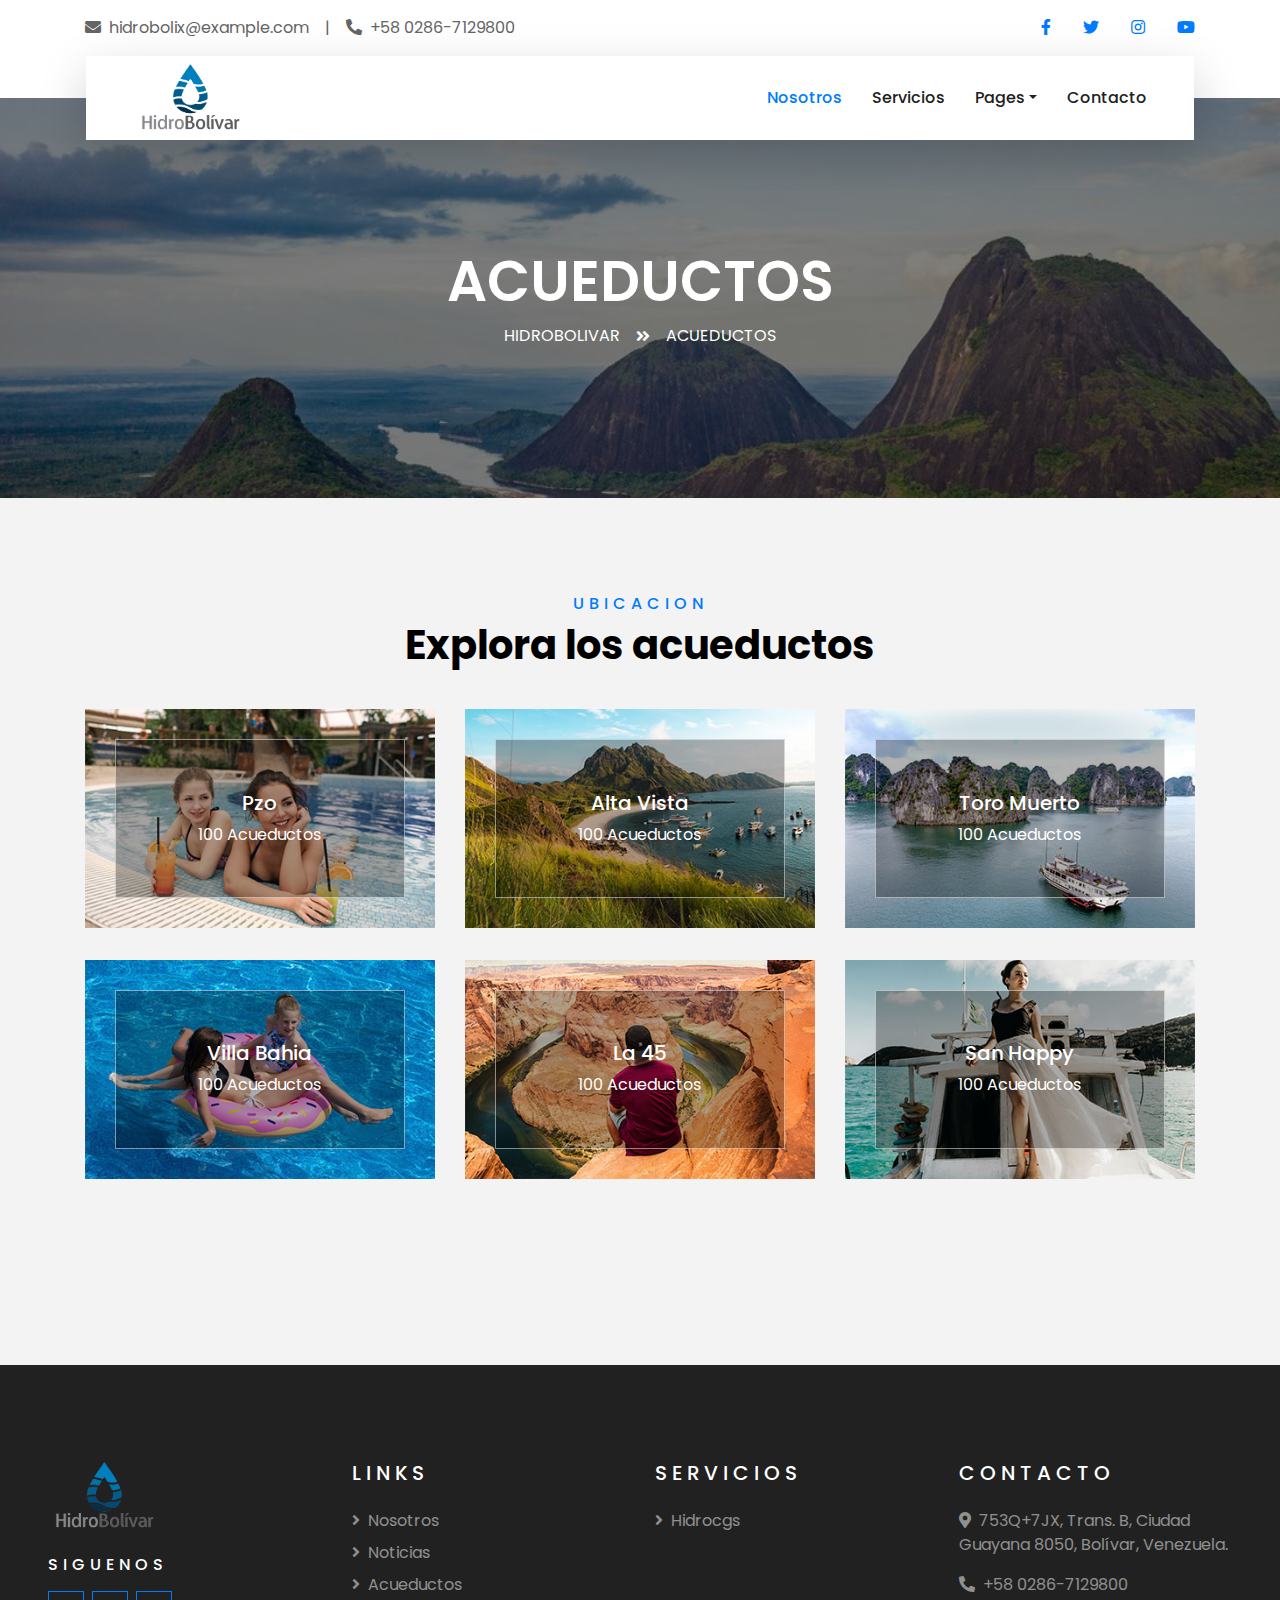
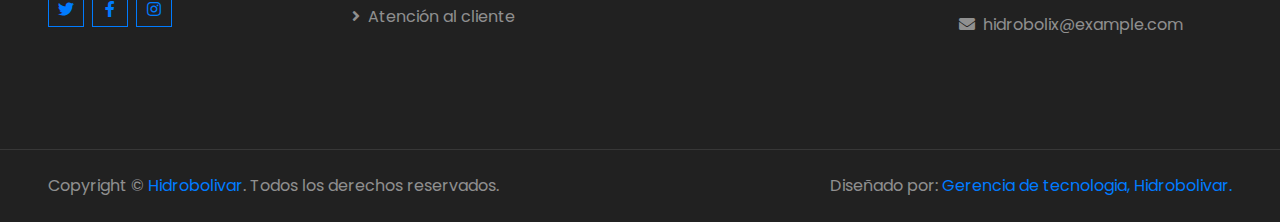
<file: acueductos.html>
<!DOCTYPE html>
<html lang="en">

<head>
    <meta charset="utf-8">
    <title>TRAVELER - Free Travel Website Template</title>
    <meta content="width=device-width, initial-scale=1.0" name="viewport">
    <meta content="Free HTML Templates" name="keywords">
    <meta content="Free HTML Templates" name="description">

    <!-- Favicon -->
    <link href="img/favicon.ico" rel="icon">

    <!-- Google Web Fonts -->
    <link rel="preconnect" href="https://fonts.gstatic.com">
    <link href="https://fonts.googleapis.com/css2?family=Poppins:wght@400;500;600;700&display=swap" rel="stylesheet"> 

    <!-- Font Awesome -->
    <link href="https://cdnjs.cloudflare.com/ajax/libs/font-awesome/5.10.0/css/all.min.css" rel="stylesheet">

    <!-- Libraries Stylesheet -->
    <link href="lib/owlcarousel/assets/owl.carousel.min.css" rel="stylesheet">
    <link href="lib/tempusdominus/css/tempusdominus-bootstrap-4.min.css" rel="stylesheet" />

    <!-- Customized Bootstrap Stylesheet -->
    <link href="css/style.css" rel="stylesheet">
</head>

<body>
    <!-- Topbar Start -->
    <div class="container-fluid bg-light pt-3 d-none d-lg-block">
        <div class="container">
            <div class="row">
                <div class="col-lg-6 text-center text-lg-left mb-2 mb-lg-0">
                    <div class="d-inline-flex align-items-center">
                        <p><i class="fa fa-envelope mr-2"></i>hidrobolix@example.com</p>
                        <p class="text-body px-3">|</p>
                        <p><i class="fa fa-phone-alt mr-2"></i>+58 0286-7129800</p>
                    </div>
                </div>
                <div class="col-lg-6 text-center text-lg-right">
                    <div class="d-inline-flex align-items-center">
                        <a class="text-primary px-3" href="">
                            <i class="fab fa-facebook-f"></i>
                        </a>
                        <a class="text-primary px-3" href="">
                            <i class="fab fa-twitter"></i>
                        </a>
                        <a class="text-primary px-3" href="">
                            <i class="fab fa-instagram"></i>
                        </a>
                        <a class="text-primary pl-3" href="">
                            <i class="fab fa-youtube"></i>
                        </a>
                    </div>
                </div>
            </div>
        </div>
    </div>
    <!-- Topbar End -->


    <!-- Navbar Start -->
    <div class="container-fluid position-relative nav-bar p-0">
        <div class="container-lg position-relative p-0 px-lg-3" style="z-index: 9;">
            <nav class="navbar navbar-expand-lg bg-light navbar-light shadow-lg py-3 py-lg-0 pl-3 pl-lg-5">
                <a title="Logo de hidrobolivar" href="index.html">
                    <Image 
                        src='/img/logo-hidro.png'
                        width="110"
                        heigth="110"
                        allign="right"
                        
                    />
                </a>
                <!-- <a href="" class="navbar-brand">
                    <h1 class="m-0 text-primary"><span class="text-dark">Hidro</span>Web</h1>
                </a> -->
                <button type="button" class="navbar-toggler" data-toggle="collapse" data-target="#navbarCollapse">
                    <span class="navbar-toggler-icon"></span>
                </button>
                <div class="collapse navbar-collapse justify-content-between px-3" id="navbarCollapse">
                    <div class="navbar-nav ml-auto py-0">
                        <a href="nosotros.html" class="nav-item nav-link active">Nosotros</a>
                        <a href="service.html" class="nav-item nav-link">Servicios</a>
                        <div class="nav-item dropdown">
                            <a href="#" class="nav-link dropdown-toggle" data-toggle="dropdown">Pages</a>
                            <div class="dropdown-menu border-0 rounded-0 m-0">
                                <a href="noticias.html" class="dropdown-item">Noticias</a>
                                <a href="single.html" class="dropdown-item">Blog Detail</a>
                                <a href="acueductos.html" class="dropdown-item">Destination</a>
                                <a href="guide.html" class="dropdown-item">Travel Guides</a>
                                <a href="testimonial.html" class="dropdown-item">Testimonial</a>
                            </div>
                        </div>
                        <a href="contacto.html" class="nav-item nav-link">Contacto</a>
                    </div>
                </div>
            </nav>
        </div>
    </div>
    <!-- Navbar End -->


    <!-- Header Start -->
    <div class="container-fluid page-header">
        <div class="container">
            <div class="d-flex flex-column align-items-center justify-content-center" style="min-height: 400px">
                <h3 class="display-4 text-white text-uppercase">Acueductos</h3>
                <div class="d-inline-flex text-white">
                    <p class="m-0 text-uppercase"><a class="text-white" href="">Hidrobolivar</a></p>
                    <i class="fa fa-angle-double-right pt-1 px-3"></i>
                    <p class="m-0 text-uppercase">Acueductos</p>
                </div>
            </div>
        </div>
    </div>
    <!-- Header End -->


    <!-- Booking Start -->
    <!-- <div class="container-fluid booking mt-5 pb-5">
        <div class="container pb-5">
            <div class="bg-light shadow" style="padding: 30px;">
                <div class="row align-items-center" style="min-height: 60px;">
                    <div class="col-md-10">
                        <div class="row">
                            <div class="col-md-3">
                                <div class="mb-3 mb-md-0">
                                    <select class="custom-select px-4" style="height: 47px;">
                                        <option selected>Destination</option>
                                        <option value="1">Destination 1</option>
                                        <option value="2">Destination 1</option>
                                        <option value="3">Destination 1</option>
                                    </select>
                                </div>
                            </div>
                            <div class="col-md-3">
                                <div class="mb-3 mb-md-0">
                                    <div class="date" id="date1" data-target-input="nearest">
                                        <input type="text" class="form-control p-4 datetimepicker-input" placeholder="Depart Date" data-target="#date1" data-toggle="datetimepicker"/>
                                    </div>
                                </div>
                            </div>
                            <div class="col-md-3">
                                <div class="mb-3 mb-md-0">
                                    <div class="date" id="date2" data-target-input="nearest">
                                        <input type="text" class="form-control p-4 datetimepicker-input" placeholder="Return Date" data-target="#date2" data-toggle="datetimepicker"/>
                                    </div>
                                </div>
                            </div>
                            <div class="col-md-3">
                                <div class="mb-3 mb-md-0">
                                    <select class="custom-select px-4" style="height: 47px;">
                                        <option selected>Duration</option>
                                        <option value="1">Duration 1</option>
                                        <option value="2">Duration 1</option>
                                        <option value="3">Duration 1</option>
                                    </select>
                                </div>
                            </div>
                        </div>
                    </div>
                    <div class="col-md-2">
                        <button class="btn btn-primary btn-block" type="submit" style="height: 47px; margin-top: -2px;">Submit</button>
                    </div>
                </div>
            </div>
        </div>
    </div> -->
    <!-- Booking End -->
    

    <!-- Destination Start -->
    <div class="container-fluid py-5">
        <div class="container pt-5 pb-3">
            <div class="text-center mb-3 pb-3">
                <h6 class="text-primary text-uppercase" style="letter-spacing: 5px;">Ubicacion</h6>
                <h1>Explora los acueductos</h1>
            </div>
            <div class="row">
                <div class="col-lg-4 col-md-6 mb-4">
                    <div class="destination-item position-relative overflow-hidden mb-2">
                        <img class="img-fluid" src="img/destination-1.jpg" alt="">
                        <a class="destination-overlay text-white text-decoration-none" href="">
                            <h5 class="text-white">Pzo</h5>
                            <span>100 Acueductos</span>
                        </a>
                    </div>
                </div>
                <div class="col-lg-4 col-md-6 mb-4">
                    <div class="destination-item position-relative overflow-hidden mb-2">
                        <img class="img-fluid" src="img/destination-2.jpg" alt="">
                        <a class="destination-overlay text-white text-decoration-none" href="">
                            <h5 class="text-white">Alta Vista</h5>
                            <span>100 Acueductos</span>
                        </a>
                    </div>
                </div>
                <div class="col-lg-4 col-md-6 mb-4">
                    <div class="destination-item position-relative overflow-hidden mb-2">
                        <img class="img-fluid" src="img/destination-3.jpg" alt="">
                        <a class="destination-overlay text-white text-decoration-none" href="">
                            <h5 class="text-white">Toro Muerto</h5>
                            <span>100 Acueductos</span>
                        </a>
                    </div>
                </div>
                <div class="col-lg-4 col-md-6 mb-4">
                    <div class="destination-item position-relative overflow-hidden mb-2">
                        <img class="img-fluid" src="img/destination-4.jpg" alt="">
                        <a class="destination-overlay text-white text-decoration-none" href="">
                            <h5 class="text-white">Villa Bahia</h5>
                            <span>100 Acueductos</span>
                        </a>
                    </div>
                </div>
                <div class="col-lg-4 col-md-6 mb-4">
                    <div class="destination-item position-relative overflow-hidden mb-2">
                        <img class="img-fluid" src="img/destination-5.jpg" alt="">
                        <a class="destination-overlay text-white text-decoration-none" href="">
                            <h5 class="text-white">La 45</h5>
                            <span>100 Acueductos</span>
                        </a>
                    </div>
                </div>
                <div class="col-lg-4 col-md-6 mb-4">
                    <div class="destination-item position-relative overflow-hidden mb-2">
                        <img class="img-fluid" src="img/destination-6.jpg" alt="">
                        <a class="destination-overlay text-white text-decoration-none" href="">
                            <h5 class="text-white">San Happy</h5>
                            <span>100 Acueductos</span>
                        </a>
                    </div>
                </div>
            </div>
        </div>
    </div>
    <!-- Destination Start -->


    <!-- Footer Start -->
    <div class="container-fluid bg-dark text-white-50 py-5 px-sm-3 px-lg-5" style="margin-top: 90px;">
        <div class="row pt-5">
            <div class="col-lg-3 col-md-6 mb-5">
                <a title="Logo de hidrobolivar" href="index.html">
                    <Image 
                        src='/img/logo-hidro.png'
                        width="110"
                        heigth="110"
                        allign="right"
                        
                    />
                </a>
                <h6 class="text-white text-uppercase mt-4 mb-3" style="letter-spacing: 5px;">Siguenos</h6>
                <div class="d-flex justify-content-start">
                    <a class="btn btn-outline-primary btn-square mr-2" href="#"><i class="fab fa-twitter"></i></a>
                    <a class="btn btn-outline-primary btn-square mr-2" href="#"><i class="fab fa-facebook-f"></i></a>
                    <a class="btn btn-outline-primary btn-square" href="#"><i class="fab fa-instagram"></i></a>
                </div>
            </div>
            <div class="col-lg-3 col-md-6 mb-5">
                <h5 class="text-white text-uppercase mb-4" style="letter-spacing: 5px;">Links</h5>
                <div class="d-flex flex-column justify-content-start">
                    <a class="text-white-50 mb-2" href="#"><i class="fa fa-angle-right mr-2"></i>Nosotros</a>
                    <a class="text-white-50 mb-2" href="#"><i class="fa fa-angle-right mr-2"></i>Noticias</a>
                    <a class="text-white-50 mb-2" href="#"><i class="fa fa-angle-right mr-2"></i>Acueductos</a>
                    <a class="text-white-50 mb-2" href="#"><i class="fa fa-angle-right mr-2"></i>Atención al cliente</a>
                </div>
            </div>
            <div class="col-lg-3 col-md-6 mb-5">
                <h5 class="text-white text-uppercase mb-4" style="letter-spacing: 5px;">Servicios</h5>
                <div class="d-flex flex-column justify-content-start">
                    <a class="text-white-50 mb-2" href="#"><i class="fa fa-angle-right mr-2"></i>Hidrocgs</a>
                </div>
            </div>
            <div class="col-lg-3 col-md-6 mb-5">
                <h5 class="text-white text-uppercase mb-4" style="letter-spacing: 5px;">Contacto</h5>
                <p><i class="fa fa-map-marker-alt mr-2"></i>753Q+7JX, Trans. B, Ciudad Guayana 8050, Bolívar, Venezuela.</p>
                <p><i class="fa fa-phone-alt mr-2"></i>+58 0286-7129800</p>
                <p><i class="fa fa-envelope mr-2"></i>hidrobolix@example.com</p>
                <!--<h6 class="text-white text-uppercase mt-4 mb-3" style="letter-spacing: 5px;">Newsletter</h6>
                <div class="w-100">
                    <div class="input-group">
                        <input type="text" class="form-control border-light" style="padding: 25px;" placeholder="Your Email">
                        <div class="input-group-append">
                            <button class="btn btn-primary px-3">Sign Up</button>
                        </div>
                    </div>
                </div>-->
            </div>
        </div>
    </div>
    <div class="container-fluid bg-dark text-white border-top py-4 px-sm-3 px-md-5" style="border-color: rgba(256, 256, 256, .1) !important;">
        <div class="row">
            <div class="col-lg-6 text-center text-md-left mb-3 mb-md-0">
                <p class="m-0 text-white-50">Copyright &copy; <a href="#">Hidrobolivar</a>. Todos los derechos reservados.</a>
                </p>
            </div>
            <div class="col-lg-6 text-center text-md-right">
                <p class="m-0 text-white-50">Diseñado por: <a href="#">Gerencia de tecnologia, Hidrobolivar.</a>
                </p>
            </div>
        </div>
    </div>
    <!-- Footer End -->


    <!-- Back to Top -->
    <a href="#" class="btn btn-lg btn-primary btn-lg-square back-to-top"><i class="fa fa-angle-double-up"></i></a>


    <!-- JavaScript Libraries -->
    <script src="https://code.jquery.com/jquery-3.4.1.min.js"></script>
    <script src="https://stackpath.bootstrapcdn.com/bootstrap/4.4.1/js/bootstrap.bundle.min.js"></script>
    <script src="lib/easing/easing.min.js"></script>
    <script src="lib/owlcarousel/owl.carousel.min.js"></script>
    <script src="lib/tempusdominus/js/moment.min.js"></script>
    <script src="lib/tempusdominus/js/moment-timezone.min.js"></script>
    <script src="lib/tempusdominus/js/tempusdominus-bootstrap-4.min.js"></script>

    <!-- Contact Javascript File -->
    <script src="mail/jqBootstrapValidation.min.js"></script>
    <script src="mail/contact.js"></script>

    <!-- Template Javascript -->
    <script src="js/main.js"></script>
</body>

</html>
</file>
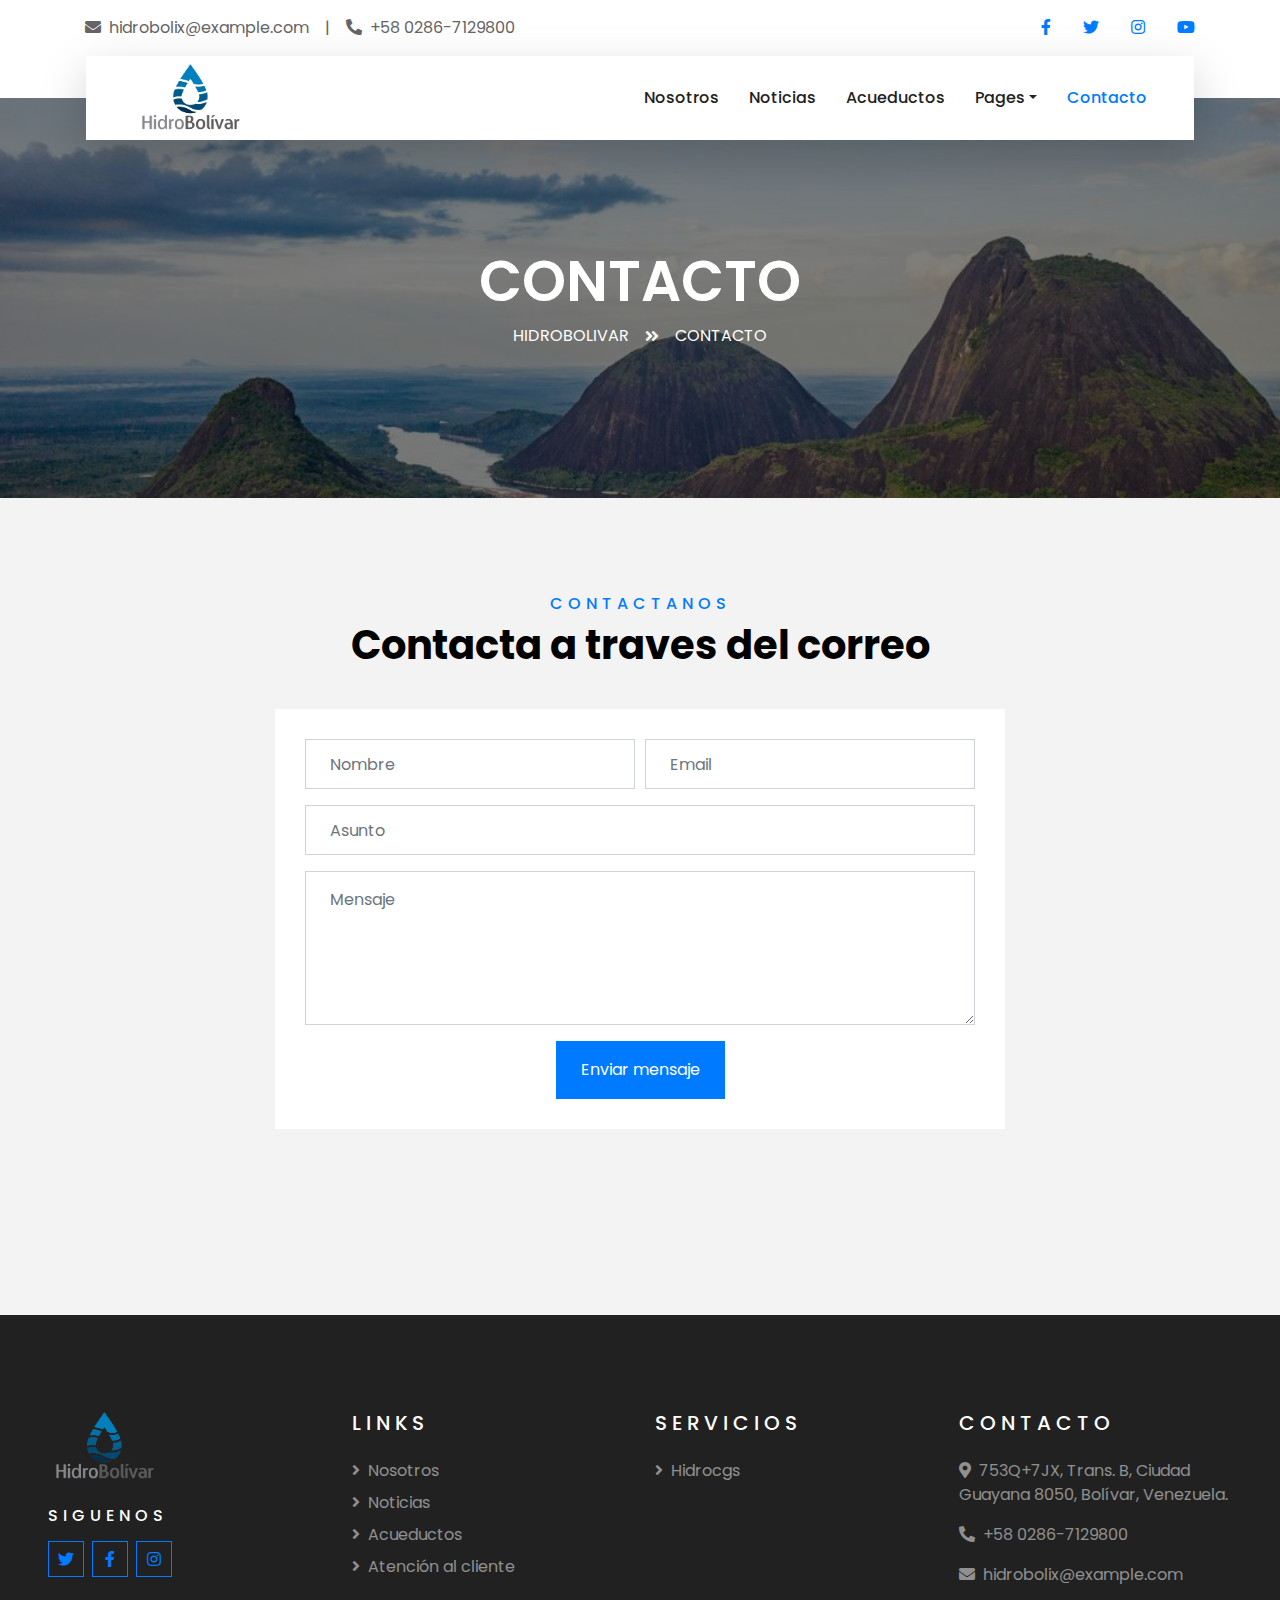
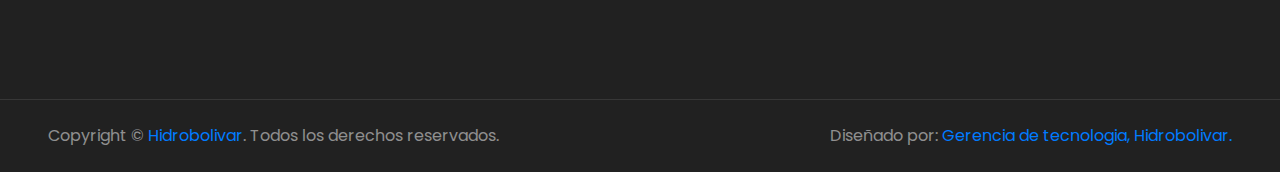
<file: contacto.html>
<!DOCTYPE html>
<html lang="en">

<head>
    <meta charset="utf-8">
    <title>Hidroweb - Pagina oficial.</title>
    <meta content="width=device-width, initial-scale=1.0" name="viewport">
    <meta content="Free HTML Templates" name="keywords">
    <meta content="Free HTML Templates" name="description">

    <!-- Favicon -->
    <link href="img/favicon.ico" rel="icon">

    <!-- Google Web Fonts -->
    <link rel="preconnect" href="https://fonts.gstatic.com">
    <link href="https://fonts.googleapis.com/css2?family=Poppins:wght@400;500;600;700&display=swap" rel="stylesheet"> 

    <!-- Font Awesome -->
    <link href="https://cdnjs.cloudflare.com/ajax/libs/font-awesome/5.10.0/css/all.min.css" rel="stylesheet">

    <!-- Libraries Stylesheet -->
    <link href="lib/owlcarousel/assets/owl.carousel.min.css" rel="stylesheet">
    <link href="lib/tempusdominus/css/tempusdominus-bootstrap-4.min.css" rel="stylesheet" />

    <!-- Customized Bootstrap Stylesheet -->
    <link href="css/style.css" rel="stylesheet">
</head>

<body>
    <!-- Topbar Start -->
    <div class="container-fluid bg-light pt-3 d-none d-lg-block">
        <div class="container">
            <div class="row">
                <div class="col-lg-6 text-center text-lg-left mb-2 mb-lg-0">
                    <div class="d-inline-flex align-items-center">
                        <p><i class="fa fa-envelope mr-2"></i>hidrobolix@example.com</p>
                        <p class="text-body px-3">|</p>
                        <p><i class="fa fa-phone-alt mr-2"></i>+58 0286-7129800</p>
                    </div>
                </div>
                <div class="col-lg-6 text-center text-lg-right">
                    <div class="d-inline-flex align-items-center">
                        <a class="text-primary px-3" href="">
                            <i class="fab fa-facebook-f"></i>
                        </a>
                        <a class="text-primary px-3" href="">
                            <i class="fab fa-twitter"></i>
                        </a>
                        <a class="text-primary px-3" href="">
                            <i class="fab fa-instagram"></i>
                        </a>
                        <a class="text-primary pl-3" href="">
                            <i class="fab fa-youtube"></i>
                        </a>
                    </div>
                </div>
            </div>
        </div>
    </div>
    <!-- Topbar End -->


    <!-- Navbar Start -->
    <div class="container-fluid position-relative nav-bar p-0">
        <div class="container-lg position-relative p-0 px-lg-3" style="z-index: 9;">
            <nav class="navbar navbar-expand-lg bg-light navbar-light shadow-lg py-3 py-lg-0 pl-3 pl-lg-5">
                <a title="Logo de hidrobolivar" href="index.html">
                    <Image 
                        src='/img/logo-hidro.png'
                        width="110"
                        heigth="110"
                        allign="right"
                        
                    />
                </a>
                <!-- <a href="" class="navbar-brand">
                    <h1 class="m-0 text-primary"><span class="text-dark">TRAVEL</span>ER</h1>
                </a> -->
                <button type="button" class="navbar-toggler" data-toggle="collapse" data-target="#navbarCollapse">
                    <span class="navbar-toggler-icon"></span>
                </button>
                <div class="collapse navbar-collapse justify-content-between px-3" id="navbarCollapse">
                    <div class="navbar-nav ml-auto py-0">
                        <a href="nosotros.html" class="nav-item nav-link">Nosotros</a>
                        <a href="noticias.html" class="nav-item nav-link">Noticias</a>
                        <a href="acueductos.html" class="nav-item nav-link">Acueductos</a>
                        <div class="nav-item dropdown">
                            <a href="#" class="nav-link dropdown-toggle" data-toggle="dropdown">Pages</a>
                            <div class="dropdown-menu border-0 rounded-0 m-0">
                                <a href="noticias.html" class="dropdown-item">Blog Grid</a>
                                <a href="single.html" class="dropdown-item">Blog Detail</a>
                                <a href="acueductos.html" class="dropdown-item">Destination</a>
                                <a href="guide.html" class="dropdown-item">Travel Guides</a>
                                <a href="testimonial.html" class="dropdown-item">Testimonial</a>
                            </div>
                        </div>
                        <a href="contacto.html" class="nav-item nav-link active">Contacto</a>
                    </div>
                </div>
            </nav>
        </div>
    </div>
    <!-- Navbar End -->


    <!-- Header Start -->
    <div class="container-fluid page-header">
        <div class="container">
            <div class="d-flex flex-column align-items-center justify-content-center" style="min-height: 400px">
                <h3 class="display-4 text-white text-uppercase">Contacto</h3>
                <div class="d-inline-flex text-white">
                    <p class="m-0 text-uppercase"><a class="text-white" href="">Hidrobolivar</a></p>
                    <i class="fa fa-angle-double-right pt-1 px-3"></i>
                    <p class="m-0 text-uppercase">Contacto</p>
                </div>
            </div>
        </div>
    </div>
    <!-- Header End -->


    <!-- Booking Start -->
    <!-- <div class="container-fluid booking mt-5 pb-5">
        <div class="container pb-5">
            <div class="bg-light shadow" style="padding: 30px;">
                <div class="row align-items-center" style="min-height: 60px;">
                    <div class="col-md-10">
                        <div class="row">
                            <div class="col-md-3">
                                <div class="mb-3 mb-md-0">
                                    <select class="custom-select px-4" style="height: 47px;">
                                        <option selected>Destination</option>
                                        <option value="1">Destination 1</option>
                                        <option value="2">Destination 1</option>
                                        <option value="3">Destination 1</option>
                                    </select>
                                </div>
                            </div>
                            <div class="col-md-3">
                                <div class="mb-3 mb-md-0">
                                    <div class="date" id="date1" data-target-input="nearest">
                                        <input type="text" class="form-control p-4 datetimepicker-input" placeholder="Depart Date" data-target="#date1" data-toggle="datetimepicker"/>
                                    </div>
                                </div>
                            </div>
                            <div class="col-md-3">
                                <div class="mb-3 mb-md-0">
                                    <div class="date" id="date2" data-target-input="nearest">
                                        <input type="text" class="form-control p-4 datetimepicker-input" placeholder="Return Date" data-target="#date2" data-toggle="datetimepicker"/>
                                    </div>
                                </div>
                            </div>
                            <div class="col-md-3">
                                <div class="mb-3 mb-md-0">
                                    <select class="custom-select px-4" style="height: 47px;">
                                        <option selected>Duration</option>
                                        <option value="1">Duration 1</option>
                                        <option value="2">Duration 1</option>
                                        <option value="3">Duration 1</option>
                                    </select>
                                </div>
                            </div>
                        </div>
                    </div>
                    <div class="col-md-2">
                        <button class="btn btn-primary btn-block" type="submit" style="height: 47px; margin-top: -2px;">Submit</button>
                    </div>
                </div>
            </div>
        </div>
    </div> -->
    <!-- Booking End -->


    <!-- Contact Start -->
    <div class="container-fluid py-5">
        <div class="container py-5">
            <div class="text-center mb-3 pb-3">
                <h6 class="text-primary text-uppercase" style="letter-spacing: 5px;">Contactanos</h6>
                <h1>Contacta a traves del correo</h1>
            </div>
            <div class="row justify-content-center">
                <div class="col-lg-8">
                    <div class="contact-form bg-white" style="padding: 30px;">
                        <div id="success"></div>
                        <form name="sentMessage" id="contactForm" novalidate="novalidate">
                            <div class="form-row">
                                <div class="control-group col-sm-6">
                                    <input type="text" class="form-control p-4" id="name" placeholder="Nombre"
                                        required="required" data-validation-required-message="Por favor, escribe tu nombre" />
                                    <p class="help-block text-danger"></p>
                                </div>
                                <div class="control-group col-sm-6">
                                    <input type="email" class="form-control p-4" id="email" placeholder="Email"
                                        required="required" data-validation-required-message="Email" />
                                    <p class="help-block text-danger"></p>
                                </div>
                            </div>
                            <div class="control-group">
                                <input type="text" class="form-control p-4" id="subject" placeholder="Asunto"
                                    required="required" data-validation-required-message="Asunto" />
                                <p class="help-block text-danger"></p>
                            </div>
                            <div class="control-group">
                                <textarea class="form-control py-3 px-4" rows="5" id="message" placeholder="Mensaje"
                                    required="required"
                                    data-validation-required-message="Por favor, escribe tu mensaje"></textarea>
                                <p class="help-block text-danger"></p>
                            </div>
                            <div class="text-center">
                                <button class="btn btn-primary py-3 px-4" type="submit" id="sendMessageButton">Enviar mensaje</button>
                            </div>
                        </form>
                    </div>
                </div>
            </div>
        </div>
    </div>
    <!-- Contact End -->


    <!-- Footer Start -->
    <div class="container-fluid bg-dark text-white-50 py-5 px-sm-3 px-lg-5" style="margin-top: 90px;">
        <div class="row pt-5">
            <div class="col-lg-3 col-md-6 mb-5">
                <a title="Logo de hidrobolivar" href="index.html">
                    <Image 
                        src='/img/logo-hidro.png'
                        width="110"
                        heigth="110"
                        allign="right"
                        
                    />
                </a>
                <h6 class="text-white text-uppercase mt-4 mb-3" style="letter-spacing: 5px;">Siguenos</h6>
                <div class="d-flex justify-content-start">
                    <a class="btn btn-outline-primary btn-square mr-2" href="#"><i class="fab fa-twitter"></i></a>
                    <a class="btn btn-outline-primary btn-square mr-2" href="#"><i class="fab fa-facebook-f"></i></a>
                    <a class="btn btn-outline-primary btn-square" href="#"><i class="fab fa-instagram"></i></a>
                </div>
            </div>
            <div class="col-lg-3 col-md-6 mb-5">
                <h5 class="text-white text-uppercase mb-4" style="letter-spacing: 5px;">Links</h5>
                <div class="d-flex flex-column justify-content-start">
                    <a class="text-white-50 mb-2" href="#"><i class="fa fa-angle-right mr-2"></i>Nosotros</a>
                    <a class="text-white-50 mb-2" href="#"><i class="fa fa-angle-right mr-2"></i>Noticias</a>
                    <a class="text-white-50 mb-2" href="#"><i class="fa fa-angle-right mr-2"></i>Acueductos</a>
                    <a class="text-white-50 mb-2" href="#"><i class="fa fa-angle-right mr-2"></i>Atención al cliente</a>
                </div>
            </div>
            <div class="col-lg-3 col-md-6 mb-5">
                <h5 class="text-white text-uppercase mb-4" style="letter-spacing: 5px;">Servicios</h5>
                <div class="d-flex flex-column justify-content-start">
                    <a class="text-white-50 mb-2" href="#"><i class="fa fa-angle-right mr-2"></i>Hidrocgs</a>
                </div>
            </div>
            <div class="col-lg-3 col-md-6 mb-5">
                <h5 class="text-white text-uppercase mb-4" style="letter-spacing: 5px;">Contacto</h5>
                <p><i class="fa fa-map-marker-alt mr-2"></i>753Q+7JX, Trans. B, Ciudad Guayana 8050, Bolívar, Venezuela.</p>
                <p><i class="fa fa-phone-alt mr-2"></i>+58 0286-7129800</p>
                <p><i class="fa fa-envelope mr-2"></i>hidrobolix@example.com</p>
                <!--<h6 class="text-white text-uppercase mt-4 mb-3" style="letter-spacing: 5px;">Newsletter</h6>
                <div class="w-100">
                    <div class="input-group">
                        <input type="text" class="form-control border-light" style="padding: 25px;" placeholder="Your Email">
                        <div class="input-group-append">
                            <button class="btn btn-primary px-3">Sign Up</button>
                        </div>
                    </div>
                </div>-->
            </div>
        </div>
    </div>
    <div class="container-fluid bg-dark text-white border-top py-4 px-sm-3 px-md-5" style="border-color: rgba(256, 256, 256, .1) !important;">
        <div class="row">
            <div class="col-lg-6 text-center text-md-left mb-3 mb-md-0">
                <p class="m-0 text-white-50">Copyright &copy; <a href="#">Hidrobolivar</a>. Todos los derechos reservados.</a>
                </p>
            </div>
            <div class="col-lg-6 text-center text-md-right">
                <p class="m-0 text-white-50">Diseñado por: <a href="#">Gerencia de tecnologia, Hidrobolivar.</a>
                </p>
            </div>
        </div>
    </div>
    <!-- Footer End -->


    <!-- Back to Top -->
    <a href="#" class="btn btn-lg btn-primary btn-lg-square back-to-top"><i class="fa fa-angle-double-up"></i></a>


    <!-- JavaScript Libraries -->
    <script src="https://code.jquery.com/jquery-3.4.1.min.js"></script>
    <script src="https://stackpath.bootstrapcdn.com/bootstrap/4.4.1/js/bootstrap.bundle.min.js"></script>
    <script src="lib/easing/easing.min.js"></script>
    <script src="lib/owlcarousel/owl.carousel.min.js"></script>
    <script src="lib/tempusdominus/js/moment.min.js"></script>
    <script src="lib/tempusdominus/js/moment-timezone.min.js"></script>
    <script src="lib/tempusdominus/js/tempusdominus-bootstrap-4.min.js"></script>

    <!-- Contact Javascript File -->
    <script src="mail/jqBootstrapValidation.min.js"></script>
    <script src="mail/contact.js"></script>

    <!-- Template Javascript -->
    <script src="js/main.js"></script>
</body>

</html>
</file>
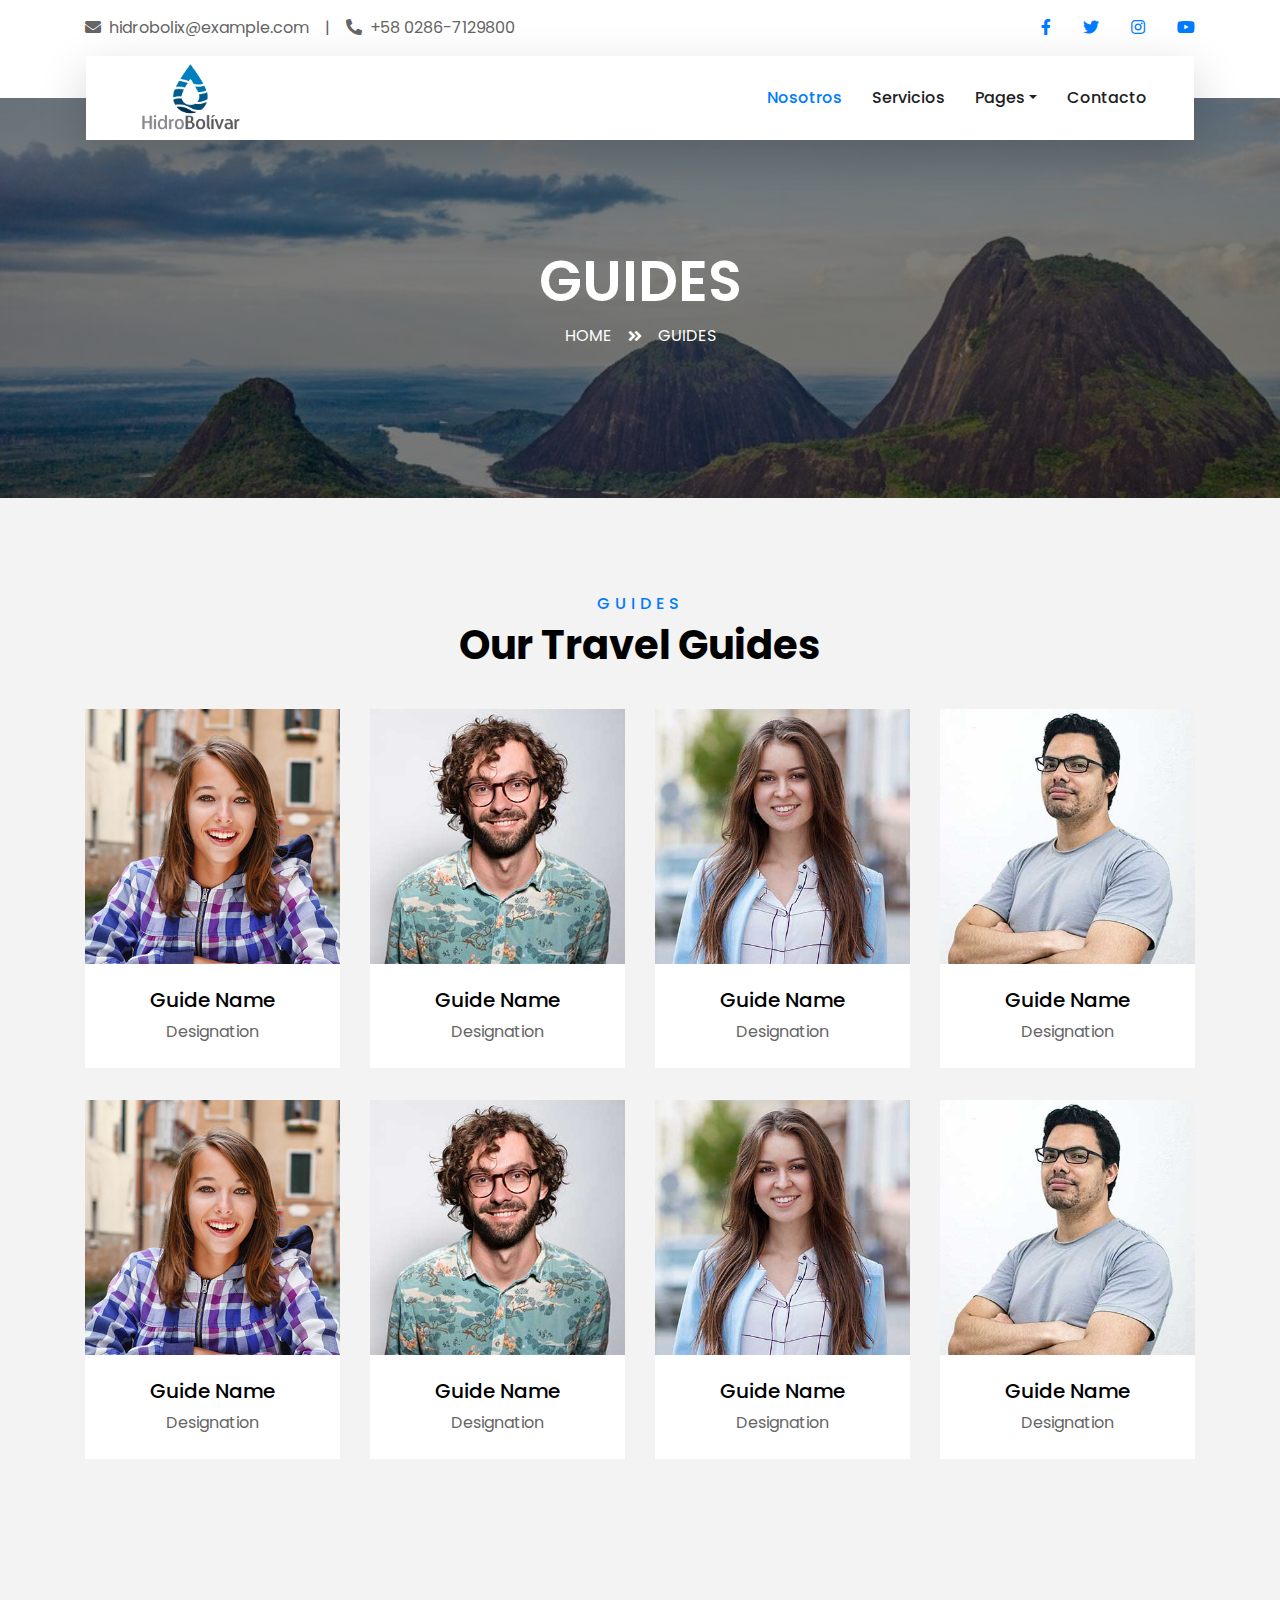
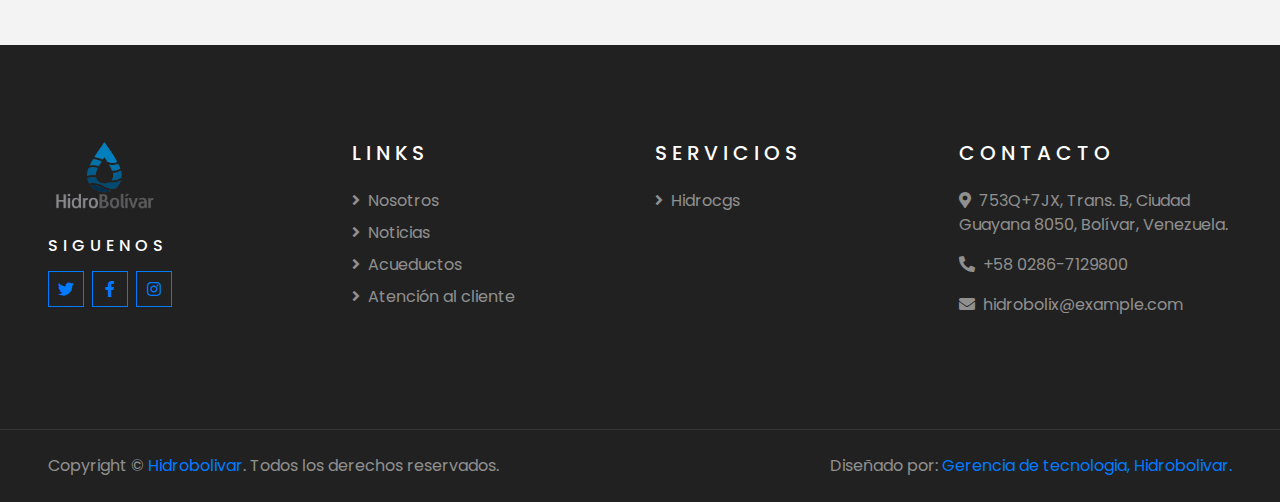
<file: guide.html>
<!DOCTYPE html>
<html lang="en">

<head>
    <meta charset="utf-8">
    <title>TRAVELER - Free Travel Website Template</title>
    <meta content="width=device-width, initial-scale=1.0" name="viewport">
    <meta content="Free HTML Templates" name="keywords">
    <meta content="Free HTML Templates" name="description">

    <!-- Favicon -->
    <link href="img/favicon.ico" rel="icon">

    <!-- Google Web Fonts -->
    <link rel="preconnect" href="https://fonts.gstatic.com">
    <link href="https://fonts.googleapis.com/css2?family=Poppins:wght@400;500;600;700&display=swap" rel="stylesheet"> 

    <!-- Font Awesome -->
    <link href="https://cdnjs.cloudflare.com/ajax/libs/font-awesome/5.10.0/css/all.min.css" rel="stylesheet">

    <!-- Libraries Stylesheet -->
    <link href="lib/owlcarousel/assets/owl.carousel.min.css" rel="stylesheet">
    <link href="lib/tempusdominus/css/tempusdominus-bootstrap-4.min.css" rel="stylesheet" />

    <!-- Customized Bootstrap Stylesheet -->
    <link href="css/style.css" rel="stylesheet">
</head>

<body>
    <!-- Topbar Start -->
    <div class="container-fluid bg-light pt-3 d-none d-lg-block">
        <div class="container">
            <div class="row">
                <div class="col-lg-6 text-center text-lg-left mb-2 mb-lg-0">
                    <div class="d-inline-flex align-items-center">
                        <p><i class="fa fa-envelope mr-2"></i>hidrobolix@example.com</p>
                        <p class="text-body px-3">|</p>
                        <p><i class="fa fa-phone-alt mr-2"></i>+58 0286-7129800</p>
                    </div>
                </div>
                <div class="col-lg-6 text-center text-lg-right">
                    <div class="d-inline-flex align-items-center">
                        <a class="text-primary px-3" href="">
                            <i class="fab fa-facebook-f"></i>
                        </a>
                        <a class="text-primary px-3" href="">
                            <i class="fab fa-twitter"></i>
                        </a>
                        <a class="text-primary px-3" href="">
                            <i class="fab fa-instagram"></i>
                        </a>
                        <a class="text-primary pl-3" href="">
                            <i class="fab fa-youtube"></i>
                        </a>
                    </div>
                </div>
            </div>
        </div>
    </div>
    <!-- Topbar End -->


    <!-- Navbar Start -->
    <div class="container-fluid position-relative nav-bar p-0">
        <div class="container-lg position-relative p-0 px-lg-3" style="z-index: 9;">
            <nav class="navbar navbar-expand-lg bg-light navbar-light shadow-lg py-3 py-lg-0 pl-3 pl-lg-5">
                <a title="Logo de hidrobolivar" href="index.html">
                    <Image 
                        src='/img/logo-hidro.png'
                        width="110"
                        heigth="110"
                        allign="right"
                        
                    />
                </a>
                <!-- <a href="" class="navbar-brand">
                    <h1 class="m-0 text-primary"><span class="text-dark">Hidro</span>Web</h1>
                </a> -->
                <button type="button" class="navbar-toggler" data-toggle="collapse" data-target="#navbarCollapse">
                    <span class="navbar-toggler-icon"></span>
                </button>
                <div class="collapse navbar-collapse justify-content-between px-3" id="navbarCollapse">
                    <div class="navbar-nav ml-auto py-0">
                        <a href="about.html" class="nav-item nav-link active">Nosotros</a>
                        <a href="service.html" class="nav-item nav-link">Servicios</a>
                        <div class="nav-item dropdown">
                            <a href="#" class="nav-link dropdown-toggle" data-toggle="dropdown">Pages</a>
                            <div class="dropdown-menu border-0 rounded-0 m-0">
                                <a href="blog.html" class="dropdown-item">Blog Grid</a>
                                <a href="single.html" class="dropdown-item">Blog Detail</a>
                                <a href="destination.html" class="dropdown-item">Destination</a>
                                <a href="guide.html" class="dropdown-item">Travel Guides</a>
                                <a href="testimonial.html" class="dropdown-item">Testimonial</a>
                            </div>
                        </div>
                        <a href="contact.html" class="nav-item nav-link">Contacto</a>
                    </div>
                </div>
            </nav>
        </div>
    </div>
    <!-- Navbar End -->


    <!-- Header Start -->
    <div class="container-fluid page-header">
        <div class="container">
            <div class="d-flex flex-column align-items-center justify-content-center" style="min-height: 400px">
                <h3 class="display-4 text-white text-uppercase">Guides</h3>
                <div class="d-inline-flex text-white">
                    <p class="m-0 text-uppercase"><a class="text-white" href="">Home</a></p>
                    <i class="fa fa-angle-double-right pt-1 px-3"></i>
                    <p class="m-0 text-uppercase">Guides</p>
                </div>
            </div>
        </div>
    </div>
    <!-- Header End -->


    <!-- Booking Start -->
    <!-- <div class="container-fluid booking mt-5 pb-5">
        <div class="container pb-5">
            <div class="bg-light shadow" style="padding: 30px;">
                <div class="row align-items-center" style="min-height: 60px;">
                    <div class="col-md-10">
                        <div class="row">
                            <div class="col-md-3">
                                <div class="mb-3 mb-md-0">
                                    <select class="custom-select px-4" style="height: 47px;">
                                        <option selected>Destination</option>
                                        <option value="1">Destination 1</option>
                                        <option value="2">Destination 1</option>
                                        <option value="3">Destination 1</option>
                                    </select>
                                </div>
                            </div>
                            <div class="col-md-3">
                                <div class="mb-3 mb-md-0">
                                    <div class="date" id="date1" data-target-input="nearest">
                                        <input type="text" class="form-control p-4 datetimepicker-input" placeholder="Depart Date" data-target="#date1" data-toggle="datetimepicker"/>
                                    </div>
                                </div>
                            </div>
                            <div class="col-md-3">
                                <div class="mb-3 mb-md-0">
                                    <div class="date" id="date2" data-target-input="nearest">
                                        <input type="text" class="form-control p-4 datetimepicker-input" placeholder="Return Date" data-target="#date2" data-toggle="datetimepicker"/>
                                    </div>
                                </div>
                            </div>
                            <div class="col-md-3">
                                <div class="mb-3 mb-md-0">
                                    <select class="custom-select px-4" style="height: 47px;">
                                        <option selected>Duration</option>
                                        <option value="1">Duration 1</option>
                                        <option value="2">Duration 1</option>
                                        <option value="3">Duration 1</option>
                                    </select>
                                </div>
                            </div>
                        </div>
                    </div>
                    <div class="col-md-2">
                        <button class="btn btn-primary btn-block" type="submit" style="height: 47px; margin-top: -2px;">Submit</button>
                    </div>
                </div>
            </div>
        </div>
    </div> -->
    <!-- Booking End -->


    <!-- Team Start -->
    <div class="container-fluid py-5">
        <div class="container pt-5 pb-3">
            <div class="text-center mb-3 pb-3">
                <h6 class="text-primary text-uppercase" style="letter-spacing: 5px;">Guides</h6>
                <h1>Our Travel Guides</h1>
            </div>
            <div class="row">
                <div class="col-lg-3 col-md-4 col-sm-6 pb-2">
                    <div class="team-item bg-white mb-4">
                        <div class="team-img position-relative overflow-hidden">
                            <img class="img-fluid w-100" src="img/team-1.jpg" alt="">
                            <div class="team-social">
                                <a class="btn btn-outline-primary btn-square" href=""><i class="fab fa-twitter"></i></a>
                                <a class="btn btn-outline-primary btn-square" href=""><i class="fab fa-facebook-f"></i></a>
                                <a class="btn btn-outline-primary btn-square" href=""><i class="fab fa-instagram"></i></a>
                                <a class="btn btn-outline-primary btn-square" href=""><i class="fab fa-linkedin-in"></i></a>
                            </div>
                        </div>
                        <div class="text-center py-4">
                            <h5 class="text-truncate">Guide Name</h5>
                            <p class="m-0">Designation</p>
                        </div>
                    </div>
                </div>
                <div class="col-lg-3 col-md-4 col-sm-6 pb-2">
                    <div class="team-item bg-white mb-4">
                        <div class="team-img position-relative overflow-hidden">
                            <img class="img-fluid w-100" src="img/team-2.jpg" alt="">
                            <div class="team-social">
                                <a class="btn btn-outline-primary btn-square" href=""><i class="fab fa-twitter"></i></a>
                                <a class="btn btn-outline-primary btn-square" href=""><i class="fab fa-facebook-f"></i></a>
                                <a class="btn btn-outline-primary btn-square" href=""><i class="fab fa-instagram"></i></a>
                                <a class="btn btn-outline-primary btn-square" href=""><i class="fab fa-linkedin-in"></i></a>
                            </div>
                        </div>
                        <div class="text-center py-4">
                            <h5 class="text-truncate">Guide Name</h5>
                            <p class="m-0">Designation</p>
                        </div>
                    </div>
                </div>
                <div class="col-lg-3 col-md-4 col-sm-6 pb-2">
                    <div class="team-item bg-white mb-4">
                        <div class="team-img position-relative overflow-hidden">
                            <img class="img-fluid w-100" src="img/team-3.jpg" alt="">
                            <div class="team-social">
                                <a class="btn btn-outline-primary btn-square" href=""><i class="fab fa-twitter"></i></a>
                                <a class="btn btn-outline-primary btn-square" href=""><i class="fab fa-facebook-f"></i></a>
                                <a class="btn btn-outline-primary btn-square" href=""><i class="fab fa-instagram"></i></a>
                                <a class="btn btn-outline-primary btn-square" href=""><i class="fab fa-linkedin-in"></i></a>
                            </div>
                        </div>
                        <div class="text-center py-4">
                            <h5 class="text-truncate">Guide Name</h5>
                            <p class="m-0">Designation</p>
                        </div>
                    </div>
                </div>
                <div class="col-lg-3 col-md-4 col-sm-6 pb-2">
                    <div class="team-item bg-white mb-4">
                        <div class="team-img position-relative overflow-hidden">
                            <img class="img-fluid w-100" src="img/team-4.jpg" alt="">
                            <div class="team-social">
                                <a class="btn btn-outline-primary btn-square" href=""><i class="fab fa-twitter"></i></a>
                                <a class="btn btn-outline-primary btn-square" href=""><i class="fab fa-facebook-f"></i></a>
                                <a class="btn btn-outline-primary btn-square" href=""><i class="fab fa-instagram"></i></a>
                            </div>
                        </div>
                        <div class="text-center py-4">
                            <h5 class="text-truncate">Guide Name</h5>
                            <p class="m-0">Designation</p>
                        </div>
                    </div>
                </div>
                <div class="col-lg-3 col-md-4 col-sm-6 pb-2">
                    <div class="team-item bg-white mb-4">
                        <div class="team-img position-relative overflow-hidden">
                            <img class="img-fluid w-100" src="img/team-1.jpg" alt="">
                            <div class="team-social">
                                <a class="btn btn-outline-primary btn-square" href=""><i class="fab fa-twitter"></i></a>
                                <a class="btn btn-outline-primary btn-square" href=""><i class="fab fa-facebook-f"></i></a>
                                <a class="btn btn-outline-primary btn-square" href=""><i class="fab fa-instagram"></i></a>
                            </div>
                        </div>
                        <div class="text-center py-4">
                            <h5 class="text-truncate">Guide Name</h5>
                            <p class="m-0">Designation</p>
                        </div>
                    </div>
                </div>
                <div class="col-lg-3 col-md-4 col-sm-6 pb-2">
                    <div class="team-item bg-white mb-4">
                        <div class="team-img position-relative overflow-hidden">
                            <img class="img-fluid w-100" src="img/team-2.jpg" alt="">
                            <div class="team-social">
                                <a class="btn btn-outline-primary btn-square" href=""><i class="fab fa-twitter"></i></a>
                                <a class="btn btn-outline-primary btn-square" href=""><i class="fab fa-facebook-f"></i></a>
                                <a class="btn btn-outline-primary btn-square" href=""><i class="fab fa-instagram"></i></a>
                            </div>
                        </div>
                        <div class="text-center py-4">
                            <h5 class="text-truncate">Guide Name</h5>
                            <p class="m-0">Designation</p>
                        </div>
                    </div>
                </div>
                <div class="col-lg-3 col-md-4 col-sm-6 pb-2">
                    <div class="team-item bg-white mb-4">
                        <div class="team-img position-relative overflow-hidden">
                            <img class="img-fluid w-100" src="img/team-3.jpg" alt="">
                            <div class="team-social">
                                <a class="btn btn-outline-primary btn-square" href=""><i class="fab fa-twitter"></i></a>
                                <a class="btn btn-outline-primary btn-square" href=""><i class="fab fa-facebook-f"></i></a>
                                <a class="btn btn-outline-primary btn-square" href=""><i class="fab fa-instagram"></i></a>
                            </div>
                        </div>
                        <div class="text-center py-4">
                            <h5 class="text-truncate">Guide Name</h5>
                            <p class="m-0">Designation</p>
                        </div>
                    </div>
                </div>
                <div class="col-lg-3 col-md-4 col-sm-6 pb-2">
                    <div class="team-item bg-white mb-4">
                        <div class="team-img position-relative overflow-hidden">
                            <img class="img-fluid w-100" src="img/team-4.jpg" alt="">
                            <div class="team-social">
                                <a class="btn btn-outline-primary btn-square" href=""><i class="fab fa-twitter"></i></a>
                                <a class="btn btn-outline-primary btn-square" href=""><i class="fab fa-facebook-f"></i></a>
                                <a class="btn btn-outline-primary btn-square" href=""><i class="fab fa-instagram"></i></a>
                            </div>
                        </div>
                        <div class="text-center py-4">
                            <h5 class="text-truncate">Guide Name</h5>
                            <p class="m-0">Designation</p>
                        </div>
                    </div>
                </div>
            </div>
        </div>
    </div>
    <!-- Team End -->


    <!-- Footer Start -->
    <div class="container-fluid bg-dark text-white-50 py-5 px-sm-3 px-lg-5" style="margin-top: 90px;">
        <div class="row pt-5">
            <div class="col-lg-3 col-md-6 mb-5">
                <a title="Logo de hidrobolivar" href="index.html">
                    <Image 
                        src='/img/logo-hidro.png'
                        width="110"
                        heigth="110"
                        allign="right"
                        
                    />
                </a>
                <h6 class="text-white text-uppercase mt-4 mb-3" style="letter-spacing: 5px;">Siguenos</h6>
                <div class="d-flex justify-content-start">
                    <a class="btn btn-outline-primary btn-square mr-2" href="#"><i class="fab fa-twitter"></i></a>
                    <a class="btn btn-outline-primary btn-square mr-2" href="#"><i class="fab fa-facebook-f"></i></a>
                    <a class="btn btn-outline-primary btn-square" href="#"><i class="fab fa-instagram"></i></a>
                </div>
            </div>
            <div class="col-lg-3 col-md-6 mb-5">
                <h5 class="text-white text-uppercase mb-4" style="letter-spacing: 5px;">Links</h5>
                <div class="d-flex flex-column justify-content-start">
                    <a class="text-white-50 mb-2" href="#"><i class="fa fa-angle-right mr-2"></i>Nosotros</a>
                    <a class="text-white-50 mb-2" href="#"><i class="fa fa-angle-right mr-2"></i>Noticias</a>
                    <a class="text-white-50 mb-2" href="#"><i class="fa fa-angle-right mr-2"></i>Acueductos</a>
                    <a class="text-white-50 mb-2" href="#"><i class="fa fa-angle-right mr-2"></i>Atención al cliente</a>
                </div>
            </div>
            <div class="col-lg-3 col-md-6 mb-5">
                <h5 class="text-white text-uppercase mb-4" style="letter-spacing: 5px;">Servicios</h5>
                <div class="d-flex flex-column justify-content-start">
                    <a class="text-white-50 mb-2" href="#"><i class="fa fa-angle-right mr-2"></i>Hidrocgs</a>
                </div>
            </div>
            <div class="col-lg-3 col-md-6 mb-5">
                <h5 class="text-white text-uppercase mb-4" style="letter-spacing: 5px;">Contacto</h5>
                <p><i class="fa fa-map-marker-alt mr-2"></i>753Q+7JX, Trans. B, Ciudad Guayana 8050, Bolívar, Venezuela.</p>
                <p><i class="fa fa-phone-alt mr-2"></i>+58 0286-7129800</p>
                <p><i class="fa fa-envelope mr-2"></i>hidrobolix@example.com</p>
                <!--<h6 class="text-white text-uppercase mt-4 mb-3" style="letter-spacing: 5px;">Newsletter</h6>
                <div class="w-100">
                    <div class="input-group">
                        <input type="text" class="form-control border-light" style="padding: 25px;" placeholder="Your Email">
                        <div class="input-group-append">
                            <button class="btn btn-primary px-3">Sign Up</button>
                        </div>
                    </div>
                </div>-->
            </div>
        </div>
    </div>
    <div class="container-fluid bg-dark text-white border-top py-4 px-sm-3 px-md-5" style="border-color: rgba(256, 256, 256, .1) !important;">
        <div class="row">
            <div class="col-lg-6 text-center text-md-left mb-3 mb-md-0">
                <p class="m-0 text-white-50">Copyright &copy; <a href="#">Hidrobolivar</a>. Todos los derechos reservados.</a>
                </p>
            </div>
            <div class="col-lg-6 text-center text-md-right">
                <p class="m-0 text-white-50">Diseñado por: <a href="#">Gerencia de tecnologia, Hidrobolivar.</a>
                </p>
            </div>
        </div>
    </div>
    <!-- Footer End -->


    <!-- Back to Top -->
    <a href="#" class="btn btn-lg btn-primary btn-lg-square back-to-top"><i class="fa fa-angle-double-up"></i></a>


    <!-- JavaScript Libraries -->
    <script src="https://code.jquery.com/jquery-3.4.1.min.js"></script>
    <script src="https://stackpath.bootstrapcdn.com/bootstrap/4.4.1/js/bootstrap.bundle.min.js"></script>
    <script src="lib/easing/easing.min.js"></script>
    <script src="lib/owlcarousel/owl.carousel.min.js"></script>
    <script src="lib/tempusdominus/js/moment.min.js"></script>
    <script src="lib/tempusdominus/js/moment-timezone.min.js"></script>
    <script src="lib/tempusdominus/js/tempusdominus-bootstrap-4.min.js"></script>

    <!-- Contact Javascript File -->
    <script src="mail/jqBootstrapValidation.min.js"></script>
    <script src="mail/contact.js"></script>

    <!-- Template Javascript -->
    <script src="js/main.js"></script>
</body>

</html>
</file>
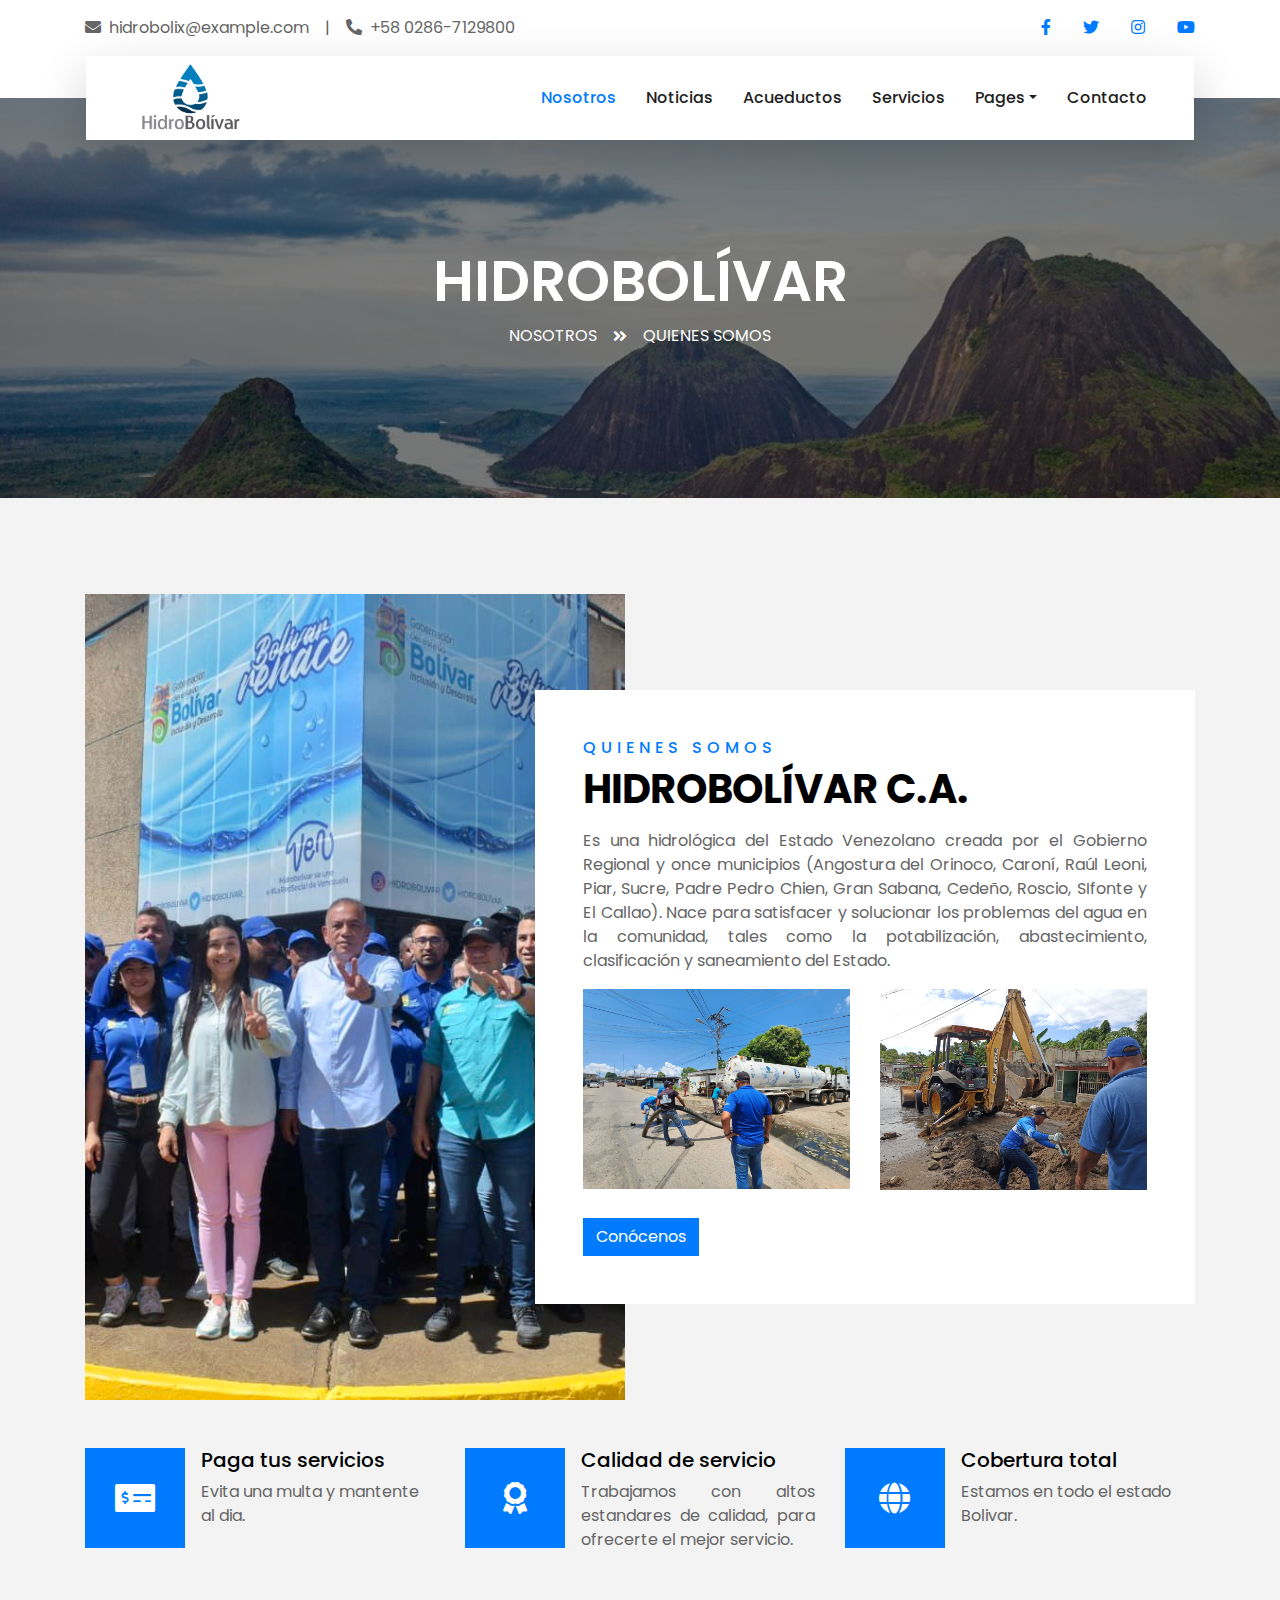
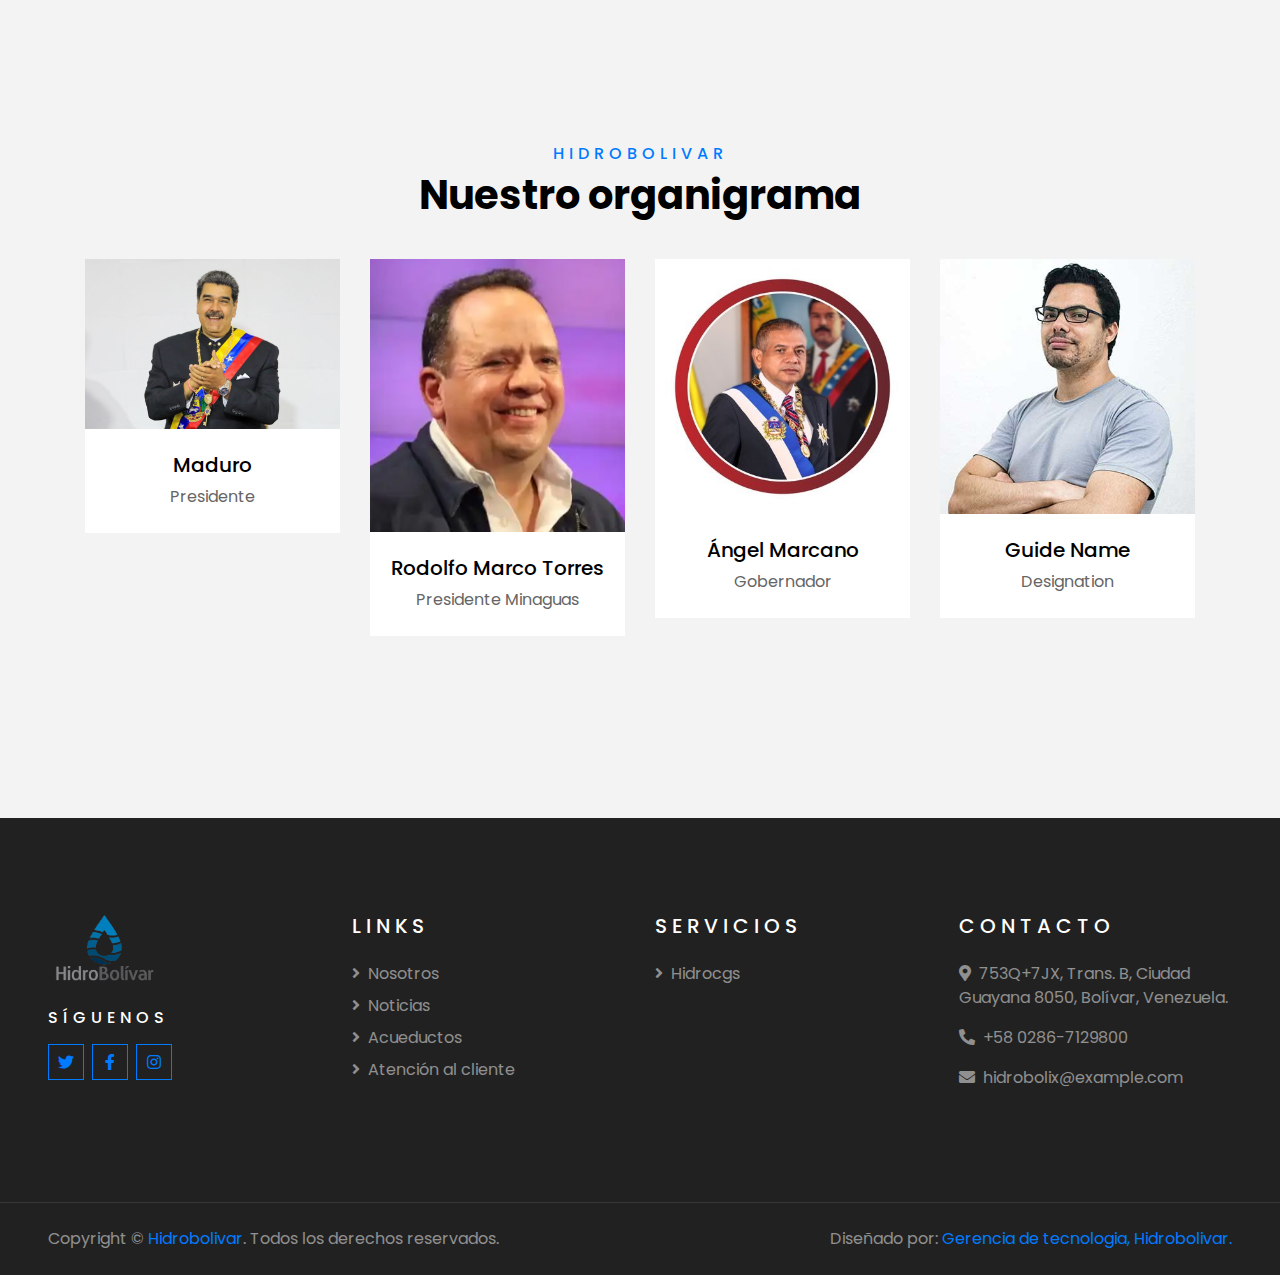
<file: nosotros.html>
<!DOCTYPE html>
<html lang="en">

<head>
    <meta charset="utf-8">
    <title>Hidroweb - Pagina oficial.</title>
    <meta content="width=device-width, initial-scale=1.0" name="viewport">
    <meta content="Free HTML Templates" name="keywords">
    <meta content="Free HTML Templates" name="description">

    <!-- Favicon -->
    <link href="img/favicon.ico" rel="icon">

    <!-- Google Web Fonts -->
    <link rel="preconnect" href="https://fonts.gstatic.com">
    <link href="https://fonts.googleapis.com/css2?family=Poppins:wght@400;500;600;700&display=swap" rel="stylesheet"> 

    <!-- Font Awesome -->
    <link href="https://cdnjs.cloudflare.com/ajax/libs/font-awesome/5.10.0/css/all.min.css" rel="stylesheet">

    <!-- Libraries Stylesheet -->
    <link href="lib/owlcarousel/assets/owl.carousel.min.css" rel="stylesheet">
    <link href="lib/tempusdominus/css/tempusdominus-bootstrap-4.min.css" rel="stylesheet" />

    <!-- Customized Bootstrap Stylesheet -->
    <link href="css/style.css" rel="stylesheet">
</head>

<body>
    <!-- Topbar Start -->
    <div class="container-fluid bg-light pt-3 d-none d-lg-block">
        <div class="container">
            <div class="row">
                <div class="col-lg-6 text-center text-lg-left mb-2 mb-lg-0">
                    <div class="d-inline-flex align-items-center">
                        <p><i class="fa fa-envelope mr-2"></i>hidrobolix@example.com</p>
                        <p class="text-body px-3">|</p>
                        <p><i class="fa fa-phone-alt mr-2"></i>+58 0286-7129800</p>
                    </div>
                </div>
                <div class="col-lg-6 text-center text-lg-right">
                    <div class="d-inline-flex align-items-center">
                        <a class="text-primary px-3" href="">
                            <i class="fab fa-facebook-f"></i>
                        </a>
                        <a class="text-primary px-3" href="">
                            <i class="fab fa-twitter"></i>
                        </a>
                        <a class="text-primary px-3" href="">
                            <i class="fab fa-instagram"></i>
                        </a>
                        <a class="text-primary pl-3" href="">
                            <i class="fab fa-youtube"></i>
                        </a>
                    </div>
                </div>
            </div>
        </div>
    </div>
    <!-- Topbar End -->


    <!-- Navbar Start -->
    <div class="container-fluid position-relative nav-bar p-0">
        <div class="container-lg position-relative p-0 px-lg-3" style="z-index: 9;">
            <nav class="navbar navbar-expand-lg bg-light navbar-light shadow-lg py-3 py-lg-0 pl-3 pl-lg-5">
                <a title="Logo de hidrobolivar" href="index.html">
                    <Image 
                        src='/img/logo-hidro.png'
                        width="110"
                        heigth="110"
                        allign="right"
                        
                    />
                </a>
                <!-- <a href="" class="navbar-brand">
                    <h1 class="m-0 text-primary"><span class="text-dark">Hidro</span>Web</h1>
                </a> -->
                <button type="button" class="navbar-toggler" data-toggle="collapse" data-target="#navbarCollapse">
                    <span class="navbar-toggler-icon"></span>
                </button>
                <div class="collapse navbar-collapse justify-content-between px-3" id="navbarCollapse">
                    <div class="navbar-nav ml-auto py-0">
                        <a href="nosotros.html" class="nav-item nav-link active">Nosotros</a>
                        <a href="noticias.html" class="nav-item nav-link">Noticias</a>
                        <a href="acueductos.html" class="nav-item nav-link">Acueductos</a>
                        <a href="service.html" class="nav-item nav-link">Servicios</a>
                        <div class="nav-item dropdown">
                            <a href="#" class="nav-link dropdown-toggle" data-toggle="dropdown">Pages</a>
                            <div class="dropdown-menu border-0 rounded-0 m-0">
                                
                                <a href="single.html" class="dropdown-item">Blog Detail</a>
                                <a href="destination.html" class="dropdown-item">Destination</a>
                                <a href="guide.html" class="dropdown-item">Travel Guides</a>
                                <a href="testimonial.html" class="dropdown-item">Testimonial</a>
                            </div>
                        </div>
                        <a href="contacto.html" class="nav-item nav-link">Contacto</a>
                    </div>
                </div>
            </nav>
        </div>
    </div>
    <!-- Navbar End -->


    <!-- Header Start -->
    <div class="container-fluid page-header">
        <div class="container">
            <div class="d-flex flex-column align-items-center justify-content-center" style="min-height: 400px">
                <h3 class="display-4 text-white text-uppercase">HidroBolívar</h3>
                <div class="d-inline-flex text-white">
                    <p class="m-0 text-uppercase"><a class="text-white" href="">Nosotros</a></p>
                    <i class="fa fa-angle-double-right pt-1 px-3"></i>
                    <p class="m-0 text-uppercase">Quienes somos</p>
                </div>
            </div>
        </div>
    </div>
    <!-- Header End -->


    <!-- Booking Start -->
    <!-- <div class="container-fluid booking mt-5 pb-5">
        <div class="container pb-5">
            <div class="bg-light shadow" style="padding: 30px;">
                <div class="row align-items-center" style="min-height: 60px;">
                    <div class="col-md-10">
                        <div class="row">
                            <div class="col-md-3">
                                <div class="mb-3 mb-md-0">
                                    <select class="custom-select px-4" style="height: 47px;">
                                        <option selected>Destination</option>
                                        <option value="1">Destination 1</option>
                                        <option value="2">Destination 1</option>
                                        <option value="3">Destination 1</option>
                                    </select>
                                </div>
                            </div>
                            <div class="col-md-3">
                                <div class="mb-3 mb-md-0">
                                    <div class="date" id="date1" data-target-input="nearest">
                                        <input type="text" class="form-control p-4 datetimepicker-input" placeholder="Depart Date" data-target="#date1" data-toggle="datetimepicker"/>
                                    </div>
                                </div>
                            </div>
                            <div class="col-md-3">
                                <div class="mb-3 mb-md-0">
                                    <div class="date" id="date2" data-target-input="nearest">
                                        <input type="text" class="form-control p-4 datetimepicker-input" placeholder="Return Date" data-target="#date2" data-toggle="datetimepicker"/>
                                    </div>
                                </div>
                            </div>
                            <div class="col-md-3">
                                <div class="mb-3 mb-md-0">
                                    <select class="custom-select px-4" style="height: 47px;">
                                        <option selected>Duration</option>
                                        <option value="1">Duration 1</option>
                                        <option value="2">Duration 1</option>
                                        <option value="3">Duration 1</option>
                                    </select>
                                </div>
                            </div>
                        </div>
                    </div>
                    <div class="col-md-2">
                        <button class="btn btn-primary btn-block" type="submit" style="height: 47px; margin-top: -2px;">Submit</button>
                    </div>
                </div>
            </div>
        </div>
    </div> -->
    <!-- paja -->
    <!-- Booking End -->


    <!-- About Start -->
    <div class="container-fluid py-5">
        <div class="container pt-5">
            <div class="row">
                <div class="col-lg-6" style="min-height: 500px;">
                    <div class="position-relative h-100">
                        <img class="position-absolute w-100 h-100" src="img/1.jpg" style="object-fit: cover;">
                    </div>
                </div>
                <div class="col-lg-6 pt-5 pb-lg-5">
                    <div class="about-text bg-white p-4 p-lg-5 my-lg-5 justificacion">
                        <h6 class="text-primary text-uppercase" style="letter-spacing: 5px;">Quienes somos</h6>
                        <h1 class="mb-3">HIDROBOLÍVAR C.A. </h1>
                        <p>Es una hidrológica del Estado Venezolano creada por el Gobierno Regional y once municipios (Angostura del Orinoco, Caroní, Raúl Leoni, Piar, Sucre, Padre Pedro Chien, Gran Sabana, Cedeño, Roscio, SIfonte y El Callao). Nace para satisfacer y solucionar los problemas del agua en la comunidad, tales como la potabilización, abastecimiento, clasificación y saneamiento del Estado.</p>
                        <div class="row mb-4">
                            <div class="col-6">
                                <img class="img-fluid" src="img/2.jpg" alt="">
                            </div>
                            <div class="col-6">
                                <img class="img-fluid" src="img/3.jpg" alt="">
                            </div>
                        </div>
                        <a href="conocenos.html" class="btn btn-primary mt-1">Conócenos</a>
                    </div>
                </div>
            </div>
        </div>
    </div>
    <!-- About End -->


    <!-- Feature Start -->
    <div class="container-fluid pb-5">
        <div class="container pb-5">
            <div class="row">
                <div class="col-md-4">
                    <div class="d-flex mb-4 mb-lg-0">
                        <div class="d-flex flex-shrink-0 align-items-center justify-content-center bg-primary mr-3" style="height: 100px; width: 100px;">
                            <i class="fa fa-2x fa-money-check-alt text-white"></i>
                        </div>
                        <div class="d-flex flex-column">
                            <h5 class="">Paga tus servicios</h5>
                            <p class="m-0">Evita una multa y mantente al dia.</p>
                        </div>
                    </div>
                </div>
                <div class="col-md-4">
                    <div class="d-flex mb-4 mb-lg-0">
                        <div class="d-flex flex-shrink-0 align-items-center justify-content-center bg-primary mr-3" style="height: 100px; width: 100px;">
                            <i class="fa fa-2x fa-award text-white"></i>
                        </div>
                        <div class="d-flex flex-column justificacion">
                            <h5 class="">Calidad de servicio</h5>
                            <p class="m-0">Trabajamos con altos estandares de calidad, para ofrecerte el mejor servicio.</p>
                        </div>
                    </div>
                </div>
                <div class="col-md-4">
                    <div class="d-flex mb-4 mb-lg-0">
                        <div class="d-flex flex-shrink-0 align-items-center justify-content-center bg-primary mr-3" style="height: 100px; width: 100px;">
                            <i class="fa fa-2x fa-globe text-white"></i>
                        </div>
                        <div class="d-flex flex-column">
                            <h5 class="">Cobertura total</h5>
                            <p class="m-0">Estamos en todo el estado Bolivar.</p>
                        </div>
                    </div>
                </div>
            </div>
        </div>
    </div>
    <!-- Feature End -->


    <!-- Registration Start -->
    <!-- <div class="container-fluid bg-registration py-5" style="margin: 90px 0;">
        <div class="container py-5">
            <div class="row align-items-center">
                <div class="col-lg-7 mb-5 mb-lg-0">
                    <div class="mb-4">
                        <h6 class="text-primary text-uppercase" style="letter-spacing: 5px;">HidroBolívar</h6>
                        <h1 class="text-white"><span class="text-primary">Hidro</span>Web</h1>
                    </div>
                    <p class="text-white">Mi gallo pinto</p>
                    <ul class="list-inline text-white m-0">
                        <li class="py-2"><i class="fa fa-check text-primary mr-3"></i>Eficiencia</li>
                        <li class="py-2"><i class="fa fa-check text-primary mr-3"></i>Excelencia</li>
                        <li class="py-2"><i class="fa fa-check text-primary mr-3"></i>Compromiso</li>
                    </ul>
                </div>
                <div class="col-lg-5">
                    <div class="card border-0">
                        <div class="card-header bg-primary text-center p-4">
                            <h1 class="text-white m-0">Inicia sesión</h1>
                        </div>
                        <div class="card-body rounded-bottom bg-white p-5">
                            <form>
                                <div class="form-group">
                                    <input type="text" class="form-control p-4" placeholder="Nombre" required="required" />
                                </div>
                                <div class="form-group">
                                    <input type="email" class="form-control p-4" placeholder="Email" required="required" />
                                </div>
                                <div class="form-group">
                                    <select class="custom-select px-4" style="height: 47px;">
                                        <option selected>Select a destination</option>
                                        <option value="1">destination 1</option>
                                        <option value="2">destination 1</option>
                                        <option value="3">destination 1</option>
                                    </select>
                                </div>
                                <div>
                                    <button class="btn btn-primary btn-block py-3" type="submit">Inicia ahora</button>
                                </div>
                            </form>
                        </div>
                    </div>
                </div>
            </div>
        </div>
    </div> -->
    <!-- Registration End -->


    <!-- Team Start -->
    <div class="container-fluid py-5">
        <div class="container pt-5 pb-3">
            <div class="text-center mb-3 pb-3">
                <h6 class="text-primary text-uppercase" style="letter-spacing: 5px;">Hidrobolivar</h6>
                <h1>Nuestro organigrama</h1>
            </div>
            <div class="row">
                <div class="col-lg-3 col-md-4 col-sm-6 pb-1">
                    <div class="team-item bg-white mb-4">
                        <div class="team-img position-relative overflow-hidden">
                            <img class="img-fluid w-100" src="img/Maduro.jpg" alt="">
                            <div class="team-social">
                                <a class="btn btn-outline-primary btn-square" href=""><i class="fab fa-twitter"></i></a>
                                <a class="btn btn-outline-primary btn-square" href=""><i class="fab fa-facebook-f"></i></a>
                                <a class="btn btn-outline-primary btn-square" href=""><i class="fab fa-instagram"></i></a>
                            </div>
                        </div>
                        <div class="text-center py-4">
                            <h5 class="text-truncate">Maduro</h5>
                            <p class="m-0">Presidente</p>
                        </div>
                    </div>
                </div>

                <div class="col-lg-3 col-md-4 col-sm-6 pb-1">
                    <div class="team-item bg-white mb-4">
                        <div class="team-img position-relative overflow-hidden">
                            <img class="img-fluid w-100" src="img/ministro.png" alt="">
                            <div class="team-social">
                                <a class="btn btn-outline-primary btn-square" href=""><i class="fab fa-twitter"></i></a>
                                <a class="btn btn-outline-primary btn-square" href=""><i class="fab fa-facebook-f"></i></a>
                                <a class="btn btn-outline-primary btn-square" href=""><i class="fab fa-instagram"></i></a>
                            </div>
                        </div>
                        <div class="text-center py-4">
                            <h5 class="text-truncate">Rodolfo Marco Torres</h5>
                            <p class="m-0">Presidente Minaguas</p>
                        </div>
                    </div>
                </div>

                <div class="col-lg-3 col-md-4 col-sm-6 pb-1">
                    <div class="team-item bg-white mb-4">
                        <div class="team-img position-relative overflow-hidden">
                            <img class="img-fluid w-100" src="img/gober.jpg" alt="">
                            <div class="team-social">
                                <a class="btn btn-outline-primary btn-square" href=""><i class="fab fa-twitter"></i></a>
                                <a class="btn btn-outline-primary btn-square" href=""><i class="fab fa-facebook-f"></i></a>
                                <a class="btn btn-outline-primary btn-square" href=""><i class="fab fa-instagram"></i></a>
                            </div>
                        </div>
                        <div class="text-center py-4">
                            <h5 class="text-truncate">Ángel Marcano</h5>
                            <p class="m-0">Gobernador</p>
                        </div>
                    </div>
                </div>
                
                <div class="col-lg-3 col-md-4 col-sm-6 pb-1">
                    <div class="team-item bg-white mb-4">
                        <div class="team-img position-relative overflow-hidden">
                            <img class="img-fluid w-100" src="img/team-4.jpg" alt="">
                            <div class="team-social">
                                <a class="btn btn-outline-primary btn-square" href=""><i class="fab fa-twitter"></i></a>
                                <a class="btn btn-outline-primary btn-square" href=""><i class="fab fa-facebook-f"></i></a>
                                <a class="btn btn-outline-primary btn-square" href=""><i class="fab fa-instagram"></i></a>
                            </div>
                        </div>
                        <div class="text-center py-4">
                            <h5 class="text-truncate">Guide Name</h5>
                            <p class="m-0">Designation</p>
                        </div>
                    </div>
                </div>
            </div>
        </div>
    </div>
    <!-- Team End -->


    <!-- Footer Start -->
    <div class="container-fluid bg-dark text-white-50 py-5 px-sm-3 px-lg-5" style="margin-top: 90px;">
        <div class="row pt-5">
            <div class="col-lg-3 col-md-6 mb-5">
                <a title="Logo de hidrobolivar" href="index.html">
                    <Image 
                        src='/img/logo-hidro.png'
                        width="110"
                        heigth="110"
                        allign="right"
                        
                    />
                </a>
                <h6 class="text-white text-uppercase mt-4 mb-3" style="letter-spacing: 5px;">Síguenos</h6>
                <div class="d-flex justify-content-start">
                    <a class="btn btn-outline-primary btn-square mr-2" href="#"><i class="fab fa-twitter"></i></a>
                    <a class="btn btn-outline-primary btn-square mr-2" href="#"><i class="fab fa-facebook-f"></i></a>
                    <a class="btn btn-outline-primary btn-square" href="#"><i class="fab fa-instagram"></i></a>
                </div>
            </div>
            <div class="col-lg-3 col-md-6 mb-5">
                <h5 class="text-white text-uppercase mb-4" style="letter-spacing: 5px;">Links</h5>
                <div class="d-flex flex-column justify-content-start">
                    <a class="text-white-50 mb-2" href="#"><i class="fa fa-angle-right mr-2"></i>Nosotros</a>
                    <a class="text-white-50 mb-2" href="#"><i class="fa fa-angle-right mr-2"></i>Noticias</a>
                    <a class="text-white-50 mb-2" href="#"><i class="fa fa-angle-right mr-2"></i>Acueductos</a>
                    <a class="text-white-50 mb-2" href="#"><i class="fa fa-angle-right mr-2"></i>Atención al cliente</a>
                </div>
            </div>
            <div class="col-lg-3 col-md-6 mb-5">
                <h5 class="text-white text-uppercase mb-4" style="letter-spacing: 5px;">Servicios</h5>
                <div class="d-flex flex-column justify-content-start">
                    <a class="text-white-50 mb-2" href="#"><i class="fa fa-angle-right mr-2"></i>Hidrocgs</a>
                </div>
            </div>
            <div class="col-lg-3 col-md-6 mb-5">
                <h5 class="text-white text-uppercase mb-4" style="letter-spacing: 5px;">Contacto</h5>
                <p><i class="fa fa-map-marker-alt mr-2"></i>753Q+7JX, Trans. B, Ciudad Guayana 8050, Bolívar, Venezuela.</p>
                <p><i class="fa fa-phone-alt mr-2"></i>+58 0286-7129800</p>
                <p><i class="fa fa-envelope mr-2"></i>hidrobolix@example.com</p>
                <!--<h6 class="text-white text-uppercase mt-4 mb-3" style="letter-spacing: 5px;">Newsletter</h6>
                <div class="w-100">
                    <div class="input-group">
                        <input type="text" class="form-control border-light" style="padding: 25px;" placeholder="Your Email">
                        <div class="input-group-append">
                            <button class="btn btn-primary px-3">Sign Up</button>
                        </div>
                    </div>
                </div>-->
            </div>
        </div>
    </div>
    <div class="container-fluid bg-dark text-white border-top py-4 px-sm-3 px-md-5" style="border-color: rgba(256, 256, 256, .1) !important;">
        <div class="row">
            <div class="col-lg-6 text-center text-md-left mb-3 mb-md-0">
                <p class="m-0 text-white-50">Copyright &copy; <a href="#">Hidrobolivar</a>. Todos los derechos reservados.</a>
                </p>
            </div>
            <div class="col-lg-6 text-center text-md-right">
                <p class="m-0 text-white-50">Diseñado por: <a href="#">Gerencia de tecnologia, Hidrobolivar.</a>
                </p>
            </div>
        </div>
    </div>
    <!-- Footer End -->


    <!-- Back to Top -->
    <a href="#" class="btn btn-lg btn-primary btn-lg-square back-to-top"><i class="fa fa-angle-double-up"></i></a>


    <!-- JavaScript Libraries -->
    <script src="https://code.jquery.com/jquery-3.4.1.min.js"></script>
    <script src="https://stackpath.bootstrapcdn.com/bootstrap/4.4.1/js/bootstrap.bundle.min.js"></script>
    <script src="lib/easing/easing.min.js"></script>
    <script src="lib/owlcarousel/owl.carousel.min.js"></script>
    <script src="lib/tempusdominus/js/moment.min.js"></script>
    <script src="lib/tempusdominus/js/moment-timezone.min.js"></script>
    <script src="lib/tempusdominus/js/tempusdominus-bootstrap-4.min.js"></script>

    <!-- Contact Javascript File -->
    <script src="mail/jqBootstrapValidation.min.js"></script>
    <script src="mail/contact.js"></script>

    <!-- Template Javascript -->
    <script src="js/main.js"></script>
</body>

</html>
</file>
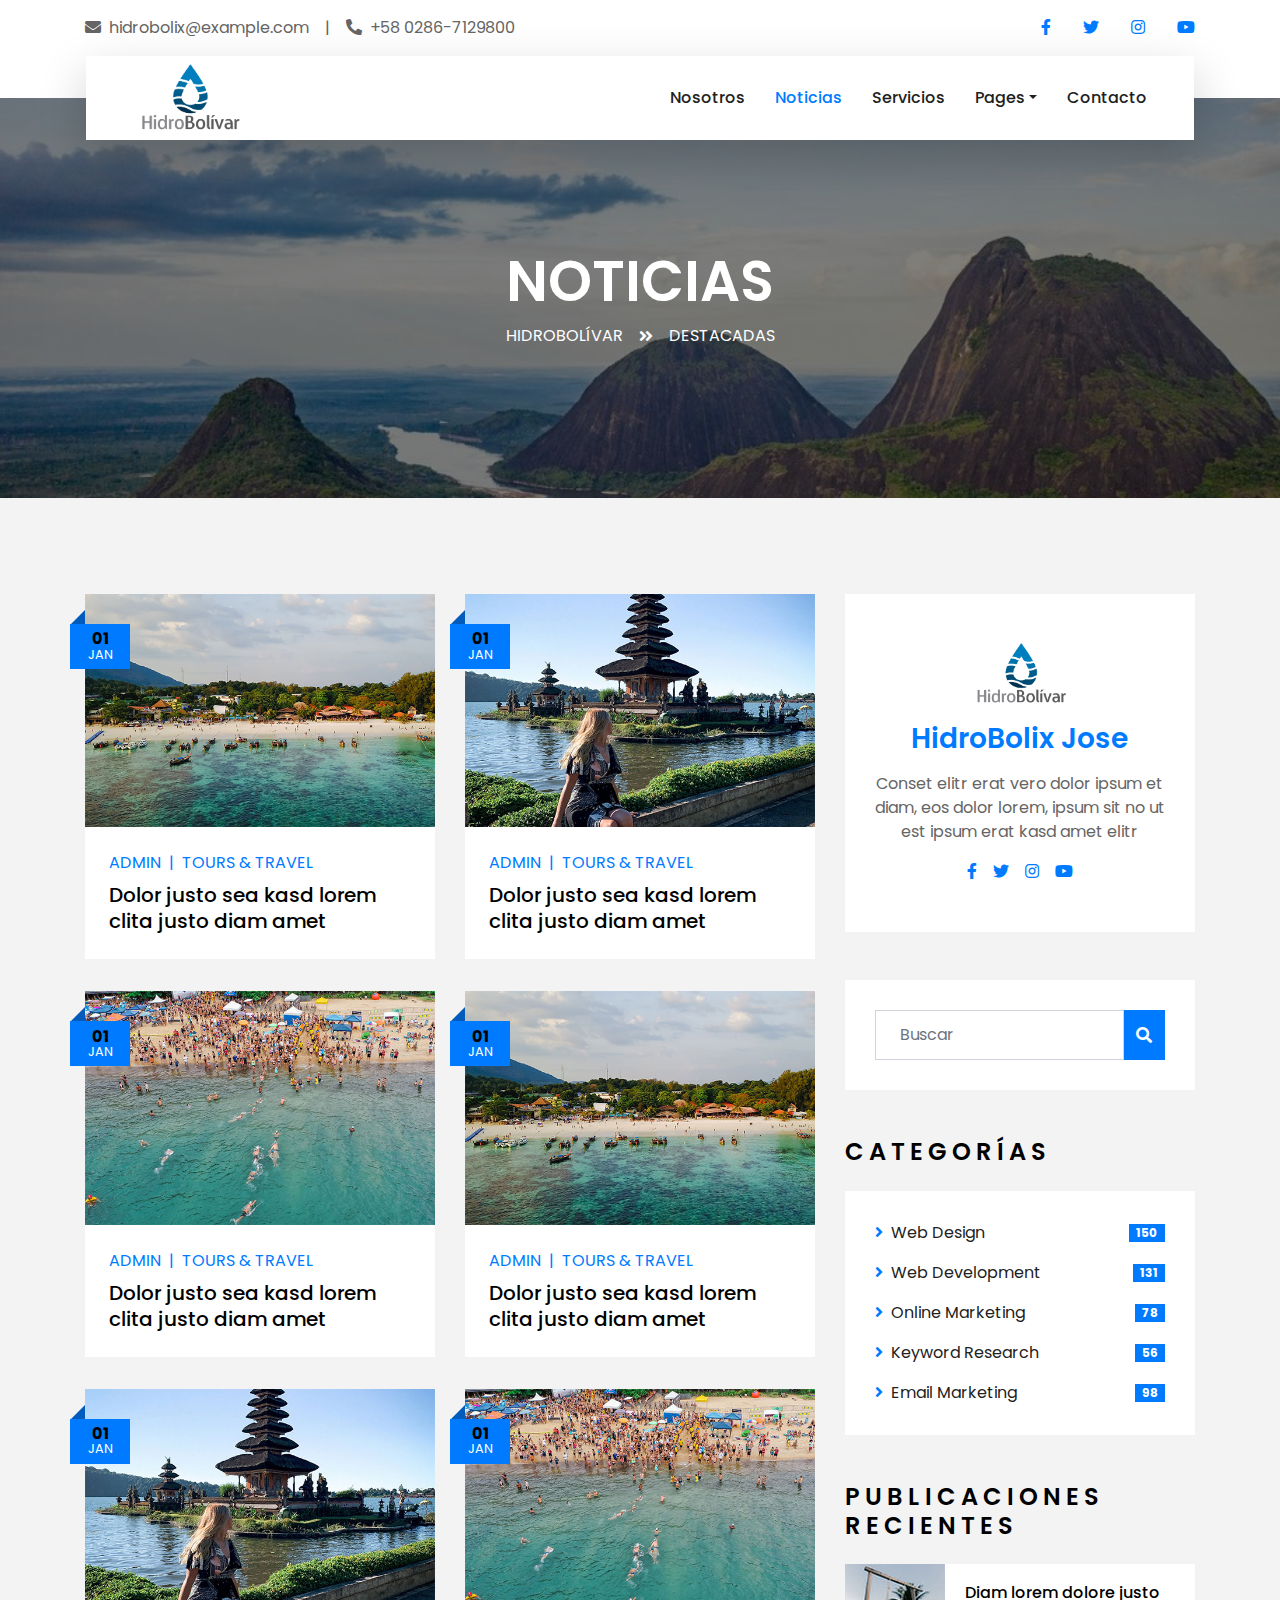
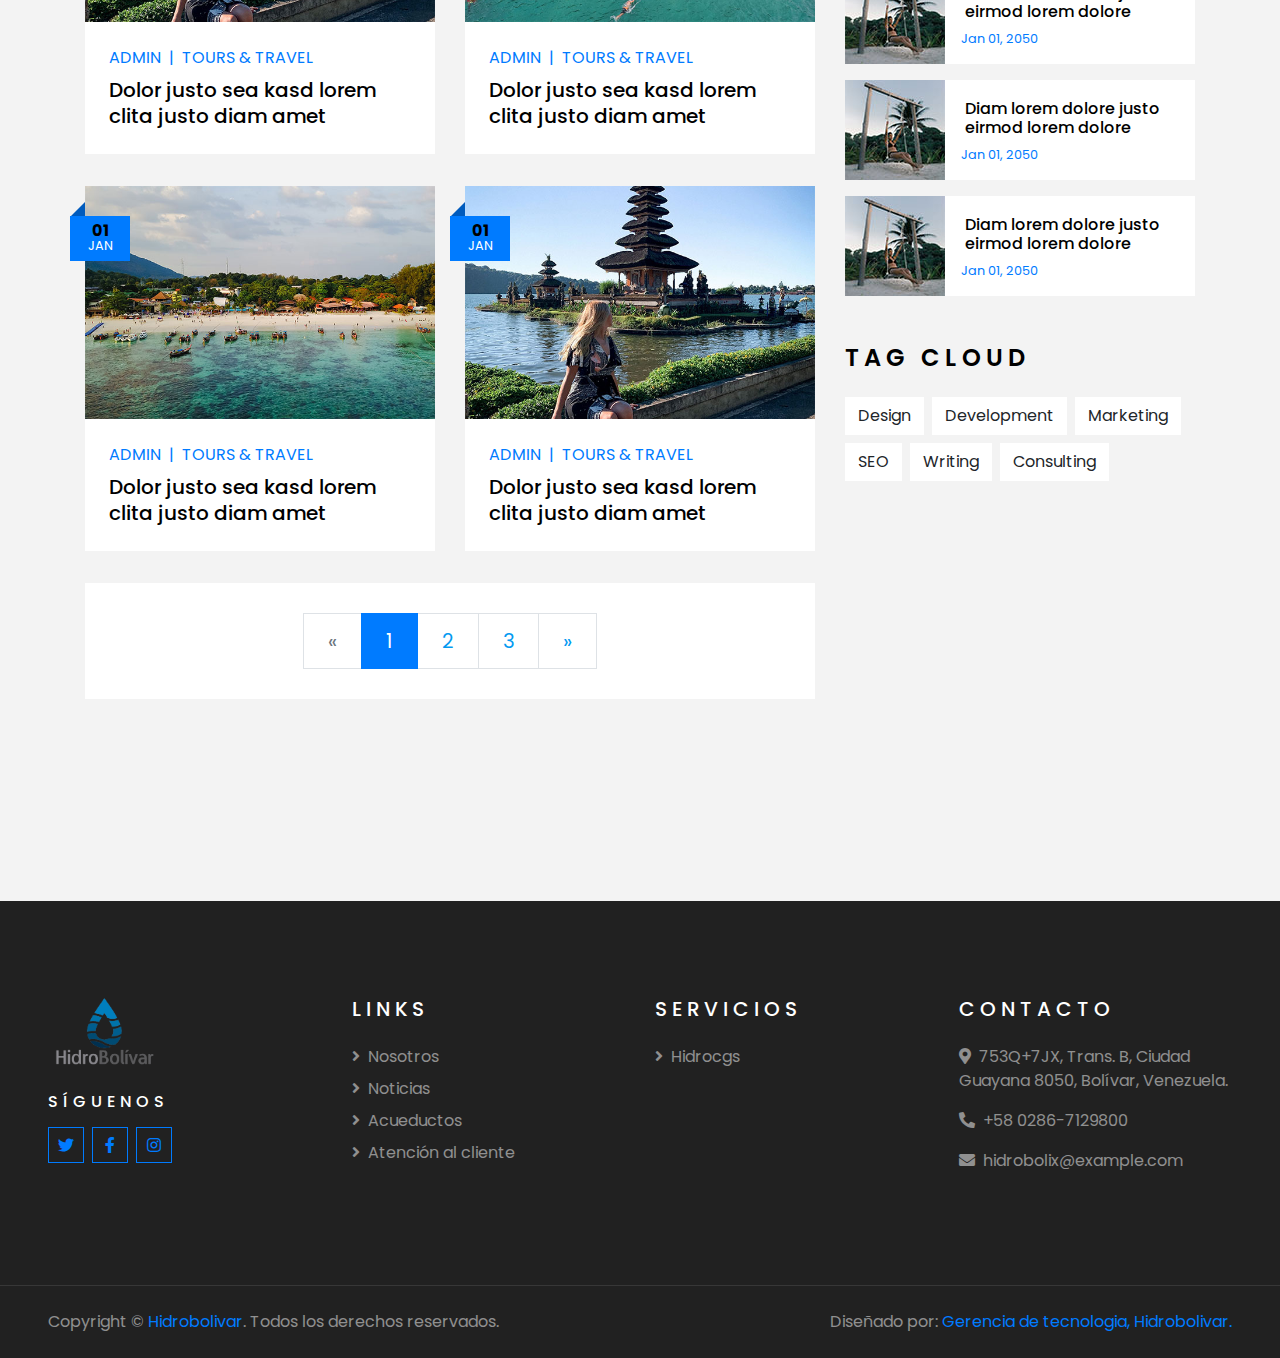
<file: noticias.html>
<!DOCTYPE html>
<html lang="en">

<head>
    <meta charset="utf-8">
    <title>Hidroweb - Pagina oficial.</title>
    <meta content="width=device-width, initial-scale=1.0" name="viewport">
    <meta content="Free HTML Templates" name="keywords">
    <meta content="Free HTML Templates" name="description">

    <!-- Favicon -->
    <link href="img/favicon.ico" rel="icon">

    <!-- Google Web Fonts -->
    <link rel="preconnect" href="https://fonts.gstatic.com">
    <link href="https://fonts.googleapis.com/css2?family=Poppins:wght@400;500;600;700&display=swap" rel="stylesheet"> 

    <!-- Font Awesome -->
    <link href="https://cdnjs.cloudflare.com/ajax/libs/font-awesome/5.10.0/css/all.min.css" rel="stylesheet">

    <!-- Libraries Stylesheet -->
    <link href="lib/owlcarousel/assets/owl.carousel.min.css" rel="stylesheet">
    <link href="lib/tempusdominus/css/tempusdominus-bootstrap-4.min.css" rel="stylesheet" />

    <!-- Customized Bootstrap Stylesheet -->
    <link href="css/style.css" rel="stylesheet">
</head>

<body>
    <!-- Topbar Start -->
    <div class="container-fluid bg-light pt-3 d-none d-lg-block">
        <div class="container">
            <div class="row">
                <div class="col-lg-6 text-center text-lg-left mb-2 mb-lg-0">
                    <div class="d-inline-flex align-items-center">
                        <p><i class="fa fa-envelope mr-2"></i>hidrobolix@example.com</p>
                        <p class="text-body px-3">|</p>
                        <p><i class="fa fa-phone-alt mr-2"></i>+58 0286-7129800</p>
                    </div>
                </div>
                <div class="col-lg-6 text-center text-lg-right">
                    <div class="d-inline-flex align-items-center">
                        <a class="text-primary px-3" href="">
                            <i class="fab fa-facebook-f"></i>
                        </a>
                        <a class="text-primary px-3" href="">
                            <i class="fab fa-twitter"></i>
                        </a>
                        <a class="text-primary px-3" href="">
                            <i class="fab fa-instagram"></i>
                        </a>
                        <a class="text-primary pl-3" href="">
                            <i class="fab fa-youtube"></i>
                        </a>
                    </div>
                </div>
            </div>
        </div>
    </div>
    <!-- Topbar End -->


    <!-- Navbar Start -->
    <div class="container-fluid position-relative nav-bar p-0">
        <div class="container-lg position-relative p-0 px-lg-3" style="z-index: 9;">
            <nav class="navbar navbar-expand-lg bg-light navbar-light shadow-lg py-3 py-lg-0 pl-3 pl-lg-5">
                <a title="Logo de hidrobolivar" href="index.html">
                    <Image 
                        src='/img/logo-hidro.png'
                        width="110"
                        heigth="110"
                        allign="right"
                        
                    />
                </a>
                <!-- <a href="" class="navbar-brand">
                    <h1 class="m-0 text-primary"><span class="text-dark">Hidro</span>Web</h1>
                </a> -->
                <button type="button" class="navbar-toggler" data-toggle="collapse" data-target="#navbarCollapse">
                    <span class="navbar-toggler-icon"></span>
                </button>
                <div class="collapse navbar-collapse justify-content-between px-3" id="navbarCollapse">
                    <div class="navbar-nav ml-auto py-0">
                        <a href="nosotros.html" class="nav-item nav-link">Nosotros</a>
                        <a href="noticias.html" class="nav-item nav-link active">Noticias</a>
                        <a href="service.html" class="nav-item nav-link">Servicios</a>
                        <div class="nav-item dropdown">
                            <a href="#" class="nav-link dropdown-toggle" data-toggle="dropdown">Pages</a>
                            <div class="dropdown-menu border-0 rounded-0 m-0">
                                <a href="noticias.html" class="dropdown-item">Blog Grid</a>
                                <a href="single.html" class="dropdown-item">Blog Detail</a>
                                <a href="acueductos.html" class="dropdown-item">Destination</a>
                                <a href="guide.html" class="dropdown-item">Travel Guides</a>
                                <a href="testimonial.html" class="dropdown-item">Testimonial</a>
                            </div>
                        </div>
                        <a href="contacto.html" class="nav-item nav-link">Contacto</a>
                    </div>
                </div>
            </nav>
        </div>
    </div>
    <!-- Navbar End -->


    <!-- Header Start -->
    <div class="container-fluid page-header">
        <div class="container">
            <div class="d-flex flex-column align-items-center justify-content-center" style="min-height: 400px">
                <h3 class="display-4 text-white text-uppercase">Noticias</h3>
                <div class="d-inline-flex text-white">
                    <p class="m-0 text-uppercase"><a class="text-white" href="">HidroBolívar</a></p>
                    <i class="fa fa-angle-double-right pt-1 px-3"></i>
                    <p class="m-0 text-uppercase">Destacadas</p>
                </div>
            </div>
        </div>
    </div>
    <!-- Header End -->


    <!-- Booking Start -->
    <!-- <div class="container-fluid booking mt-5 pb-5">
        <div class="container pb-5">
            <div class="bg-light shadow" style="padding: 30px;">
                <div class="row align-items-center" style="min-height: 60px;">
                    <div class="col-md-10">
                        <div class="row">
                            <div class="col-md-3">
                                <div class="mb-3 mb-md-0">
                                    <select class="custom-select px-4" style="height: 47px;">
                                        <option selected>Destination</option>
                                        <option value="1">Destination 1</option>
                                        <option value="2">Destination 1</option>
                                        <option value="3">Destination 1</option>
                                    </select>
                                </div>
                            </div>
                            <div class="col-md-3">
                                <div class="mb-3 mb-md-0">
                                    <div class="date" id="date1" data-target-input="nearest">
                                        <input type="text" class="form-control p-4 datetimepicker-input" placeholder="Depart Date" data-target="#date1" data-toggle="datetimepicker"/>
                                    </div>
                                </div>
                            </div>
                            <div class="col-md-3">
                                <div class="mb-3 mb-md-0">
                                    <div class="date" id="date2" data-target-input="nearest">
                                        <input type="text" class="form-control p-4 datetimepicker-input" placeholder="Return Date" data-target="#date2" data-toggle="datetimepicker"/>
                                    </div>
                                </div>
                            </div>
                            <div class="col-md-3">
                                <div class="mb-3 mb-md-0">
                                    <select class="custom-select px-4" style="height: 47px;">
                                        <option selected>Duration</option>
                                        <option value="1">Duration 1</option>
                                        <option value="2">Duration 1</option>
                                        <option value="3">Duration 1</option>
                                    </select>
                                </div>
                            </div>
                        </div>
                    </div>
                    <div class="col-md-2">
                        <button class="btn btn-primary btn-block" type="submit" style="height: 47px; margin-top: -2px;">Submit</button>
                    </div>
                </div>
            </div>
        </div>
    </div> -->
    <!-- Booking End -->


    <!-- Blog Start -->
    <div class="container-fluid py-5">
        <div class="container py-5">
            <div class="row">
                <div class="col-lg-8">
                    <div class="row pb-3">
                        <div class="col-md-6 mb-4 pb-2">
                            <div class="blog-item">
                                <div class="position-relative">
                                    <img class="img-fluid w-100" src="img/blog-1.jpg" alt="">
                                    <div class="blog-date">
                                        <h6 class="font-weight-bold mb-n1">01</h6>
                                        <small class="text-white text-uppercase">Jan</small>
                                    </div>
                                </div>
                                <div class="bg-white p-4">
                                    <div class="d-flex mb-2">
                                        <a class="text-primary text-uppercase text-decoration-none" href="">Admin</a>
                                        <span class="text-primary px-2">|</span>
                                        <a class="text-primary text-uppercase text-decoration-none" href="">Tours & Travel</a>
                                    </div>
                                    <a class="h5 m-0 text-decoration-none" href="">Dolor justo sea kasd lorem clita justo diam amet</a>
                                </div>
                            </div>
                        </div>
                        <div class="col-md-6 mb-4 pb-2">
                            <div class="blog-item">
                                <div class="position-relative">
                                    <img class="img-fluid w-100" src="img/blog-2.jpg" alt="">
                                    <div class="blog-date">
                                        <h6 class="font-weight-bold mb-n1">01</h6>
                                        <small class="text-white text-uppercase">Jan</small>
                                    </div>
                                </div>
                                <div class="bg-white p-4">
                                    <div class="d-flex mb-2">
                                        <a class="text-primary text-uppercase text-decoration-none" href="">Admin</a>
                                        <span class="text-primary px-2">|</span>
                                        <a class="text-primary text-uppercase text-decoration-none" href="">Tours & Travel</a>
                                    </div>
                                    <a class="h5 m-0 text-decoration-none" href="">Dolor justo sea kasd lorem clita justo diam amet</a>
                                </div>
                            </div>
                        </div>
                        <div class="col-md-6 mb-4 pb-2">
                            <div class="blog-item">
                                <div class="position-relative">
                                    <img class="img-fluid w-100" src="img/blog-3.jpg" alt="">
                                    <div class="blog-date">
                                        <h6 class="font-weight-bold mb-n1">01</h6>
                                        <small class="text-white text-uppercase">Jan</small>
                                    </div>
                                </div>
                                <div class="bg-white p-4">
                                    <div class="d-flex mb-2">
                                        <a class="text-primary text-uppercase text-decoration-none" href="">Admin</a>
                                        <span class="text-primary px-2">|</span>
                                        <a class="text-primary text-uppercase text-decoration-none" href="">Tours & Travel</a>
                                    </div>
                                    <a class="h5 m-0 text-decoration-none" href="">Dolor justo sea kasd lorem clita justo diam amet</a>
                                </div>
                            </div>
                        </div>
                        <div class="col-md-6 mb-4 pb-2">
                            <div class="blog-item">
                                <div class="position-relative">
                                    <img class="img-fluid w-100" src="img/blog-1.jpg" alt="">
                                    <div class="blog-date">
                                        <h6 class="font-weight-bold mb-n1">01</h6>
                                        <small class="text-white text-uppercase">Jan</small>
                                    </div>
                                </div>
                                <div class="bg-white p-4">
                                    <div class="d-flex mb-2">
                                        <a class="text-primary text-uppercase text-decoration-none" href="">Admin</a>
                                        <span class="text-primary px-2">|</span>
                                        <a class="text-primary text-uppercase text-decoration-none" href="">Tours & Travel</a>
                                    </div>
                                    <a class="h5 m-0 text-decoration-none" href="">Dolor justo sea kasd lorem clita justo diam amet</a>
                                </div>
                            </div>
                        </div>
                        <div class="col-md-6 mb-4 pb-2">
                            <div class="blog-item">
                                <div class="position-relative">
                                    <img class="img-fluid w-100" src="img/blog-2.jpg" alt="">
                                    <div class="blog-date">
                                        <h6 class="font-weight-bold mb-n1">01</h6>
                                        <small class="text-white text-uppercase">Jan</small>
                                    </div>
                                </div>
                                <div class="bg-white p-4">
                                    <div class="d-flex mb-2">
                                        <a class="text-primary text-uppercase text-decoration-none" href="">Admin</a>
                                        <span class="text-primary px-2">|</span>
                                        <a class="text-primary text-uppercase text-decoration-none" href="">Tours & Travel</a>
                                    </div>
                                    <a class="h5 m-0 text-decoration-none" href="">Dolor justo sea kasd lorem clita justo diam amet</a>
                                </div>
                            </div>
                        </div>
                        <div class="col-md-6 mb-4 pb-2">
                            <div class="blog-item">
                                <div class="position-relative">
                                    <img class="img-fluid w-100" src="img/blog-3.jpg" alt="">
                                    <div class="blog-date">
                                        <h6 class="font-weight-bold mb-n1">01</h6>
                                        <small class="text-white text-uppercase">Jan</small>
                                    </div>
                                </div>
                                <div class="bg-white p-4">
                                    <div class="d-flex mb-2">
                                        <a class="text-primary text-uppercase text-decoration-none" href="">Admin</a>
                                        <span class="text-primary px-2">|</span>
                                        <a class="text-primary text-uppercase text-decoration-none" href="">Tours & Travel</a>
                                    </div>
                                    <a class="h5 m-0 text-decoration-none" href="">Dolor justo sea kasd lorem clita justo diam amet</a>
                                </div>
                            </div>
                        </div>
                        <div class="col-md-6 mb-4 pb-2">
                            <div class="blog-item">
                                <div class="position-relative">
                                    <img class="img-fluid w-100" src="img/blog-1.jpg" alt="">
                                    <div class="blog-date">
                                        <h6 class="font-weight-bold mb-n1">01</h6>
                                        <small class="text-white text-uppercase">Jan</small>
                                    </div>
                                </div>
                                <div class="bg-white p-4">
                                    <div class="d-flex mb-2">
                                        <a class="text-primary text-uppercase text-decoration-none" href="">Admin</a>
                                        <span class="text-primary px-2">|</span>
                                        <a class="text-primary text-uppercase text-decoration-none" href="">Tours & Travel</a>
                                    </div>
                                    <a class="h5 m-0 text-decoration-none" href="">Dolor justo sea kasd lorem clita justo diam amet</a>
                                </div>
                            </div>
                        </div>
                        <div class="col-md-6 mb-4 pb-2">
                            <div class="blog-item">
                                <div class="position-relative">
                                    <img class="img-fluid w-100" src="img/blog-2.jpg" alt="">
                                    <div class="blog-date">
                                        <h6 class="font-weight-bold mb-n1">01</h6>
                                        <small class="text-white text-uppercase">Jan</small>
                                    </div>
                                </div>
                                <div class="bg-white p-4">
                                    <div class="d-flex mb-2">
                                        <a class="text-primary text-uppercase text-decoration-none" href="">Admin</a>
                                        <span class="text-primary px-2">|</span>
                                        <a class="text-primary text-uppercase text-decoration-none" href="">Tours & Travel</a>
                                    </div>
                                    <a class="h5 m-0 text-decoration-none" href="">Dolor justo sea kasd lorem clita justo diam amet</a>
                                </div>
                            </div>
                        </div>
                        <div class="col-12">
                            <nav aria-label="Page navigation">
                                <ul class="pagination pagination-lg justify-content-center bg-white mb-0" style="padding: 30px;">
                                  <li class="page-item disabled">
                                    <a class="page-link" href="#" aria-label="Previous">
                                      <span aria-hidden="true">&laquo;</span>
                                      <span class="sr-only">Previous</span>
                                    </a>
                                  </li>
                                  <li class="page-item active"><a class="page-link" href="#">1</a></li>
                                  <li class="page-item"><a class="page-link" href="#">2</a></li>
                                  <li class="page-item"><a class="page-link" href="#">3</a></li>
                                  <li class="page-item">
                                    <a class="page-link" href="#" aria-label="Next">
                                      <span aria-hidden="true">&raquo;</span>
                                      <span class="sr-only">Next</span>
                                    </a>
                                  </li>
                                </ul>
                              </nav>
                        </div>
                    </div>
                </div>
    
                <div class="col-lg-4 mt-5 mt-lg-0">
                    <!-- Author Bio -->
                    <div class="d-flex flex-column text-center bg-white mb-5 py-5 px-4">
                        <img src="img/logo-hidro.png" class="img-fluid mx-auto mb-3" style="width: 100px;">
                        <h3 class="text-primary mb-3">HidroBolix Jose</h3>
                        <p>Conset elitr erat vero dolor ipsum et diam, eos dolor lorem, ipsum sit no ut est  ipsum erat kasd amet elitr</p>
                        <div class="d-flex justify-content-center">
                            <a class="text-primary px-2" href="">
                                <i class="fab fa-facebook-f"></i>
                            </a>
                            <a class="text-primary px-2" href="">
                                <i class="fab fa-twitter"></i>
                            </a>
                            <a class="text-primary px-2" href="">
                                <i class="fab fa-instagram"></i>
                            </a>
                            <a class="text-primary px-2" href="">
                                <i class="fab fa-youtube"></i>
                            </a>
                        </div>
                    </div>
    
                    <!-- Search Form -->
                    <div class="mb-5">
                        <div class="bg-white" style="padding: 30px;">
                            <div class="input-group">
                                <input type="text" class="form-control p-4" placeholder="Buscar">
                                <div class="input-group-append">
                                    <span class="input-group-text bg-primary border-primary text-white"><i
                                            class="fa fa-search"></i></span>
                                </div>
                            </div>
                        </div>
                    </div>

                    <!-- Category List -->
                    <div class="mb-5">
                        <h4 class="text-uppercase mb-4" style="letter-spacing: 5px;">Categorías</h4>
                        <div class="bg-white" style="padding: 30px;">
                            <ul class="list-inline m-0">
                                <li class="mb-3 d-flex justify-content-between align-items-center">
                                    <a class="text-dark" href="#"><i class="fa fa-angle-right text-primary mr-2"></i>Web
                                        Design</a>
                                    <span class="badge badge-primary badge-pill">150</span>
                                </li>
                                <li class="mb-3 d-flex justify-content-between align-items-center">
                                    <a class="text-dark" href="#"><i class="fa fa-angle-right text-primary mr-2"></i>Web
                                        Development</a>
                                    <span class="badge badge-primary badge-pill">131</span>
                                </li>
                                <li class="mb-3 d-flex justify-content-between align-items-center">
                                    <a class="text-dark" href="#"><i
                                            class="fa fa-angle-right text-primary mr-2"></i>Online Marketing</a>
                                    <span class="badge badge-primary badge-pill">78</span>
                                </li>
                                <li class="mb-3 d-flex justify-content-between align-items-center">
                                    <a class="text-dark" href="#"><i
                                            class="fa fa-angle-right text-primary mr-2"></i>Keyword Research</a>
                                    <span class="badge badge-primary badge-pill">56</span>
                                </li>
                                <li class="d-flex justify-content-between align-items-center">
                                    <a class="text-dark" href="#"><i
                                            class="fa fa-angle-right text-primary mr-2"></i>Email Marketing</a>
                                    <span class="badge badge-primary badge-pill">98</span>
                                </li>
                            </ul>
                        </div>
                    </div>
    
                    <!-- Recent Post -->
                    <div class="mb-5">
                        <h4 class="text-uppercase mb-4" style="letter-spacing: 5px;">Publicaciones recientes</h4>
                        <a class="d-flex align-items-center text-decoration-none bg-white mb-3" href="">
                            <img class="img-fluid" src="img/blog-100x100.jpg" alt="">
                            <div class="pl-3">
                                <h6 class="m-1">Diam lorem dolore justo eirmod lorem dolore</h6>
                                <small>Jan 01, 2050</small>
                            </div>
                        </a>
                        <a class="d-flex align-items-center text-decoration-none bg-white mb-3" href="">
                            <img class="img-fluid" src="img/blog-100x100.jpg" alt="">
                            <div class="pl-3">
                                <h6 class="m-1">Diam lorem dolore justo eirmod lorem dolore</h6>
                                <small>Jan 01, 2050</small>
                            </div>
                        </a>
                        <a class="d-flex align-items-center text-decoration-none bg-white mb-3" href="">
                            <img class="img-fluid" src="img/blog-100x100.jpg" alt="">
                            <div class="pl-3">
                                <h6 class="m-1">Diam lorem dolore justo eirmod lorem dolore</h6>
                                <small>Jan 01, 2050</small>
                            </div>
                        </a>
                    </div>
    
                    <!-- Tag Cloud -->
                    <div class="mb-5">
                        <h4 class="text-uppercase mb-4" style="letter-spacing: 5px;">Tag Cloud</h4>
                        <div class="d-flex flex-wrap m-n1">
                            <a href="" class="btn btn-light m-1">Design</a>
                            <a href="" class="btn btn-light m-1">Development</a>
                            <a href="" class="btn btn-light m-1">Marketing</a>
                            <a href="" class="btn btn-light m-1">SEO</a>
                            <a href="" class="btn btn-light m-1">Writing</a>
                            <a href="" class="btn btn-light m-1">Consulting</a>
                        </div>
                    </div>
                </div>
            </div>
        </div>
    </div>
    <!-- Blog End -->


    <!-- Footer Start -->
    <div class="container-fluid bg-dark text-white-50 py-5 px-sm-3 px-lg-5" style="margin-top: 90px;">
        <div class="row pt-5">
            <div class="col-lg-3 col-md-6 mb-5">
                <a title="Logo de hidrobolivar" href="index.html">
                    <Image 
                        src='/img/logo-hidro.png'
                        width="110"
                        heigth="110"
                        allign="right"
                        
                    />
                </a>
                <h6 class="text-white text-uppercase mt-4 mb-3" style="letter-spacing: 5px;">Síguenos</h6>
                <div class="d-flex justify-content-start">
                    <a class="btn btn-outline-primary btn-square mr-2" href="#"><i class="fab fa-twitter"></i></a>
                    <a class="btn btn-outline-primary btn-square mr-2" href="#"><i class="fab fa-facebook-f"></i></a>
                    <a class="btn btn-outline-primary btn-square" href="#"><i class="fab fa-instagram"></i></a>
                </div>
            </div>
            <div class="col-lg-3 col-md-6 mb-5">
                <h5 class="text-white text-uppercase mb-4" style="letter-spacing: 5px;">Links</h5>
                <div class="d-flex flex-column justify-content-start">
                    <a class="text-white-50 mb-2" href="#"><i class="fa fa-angle-right mr-2"></i>Nosotros</a>
                    <a class="text-white-50 mb-2" href="#"><i class="fa fa-angle-right mr-2"></i>Noticias</a>
                    <a class="text-white-50 mb-2" href="#"><i class="fa fa-angle-right mr-2"></i>Acueductos</a>
                    <a class="text-white-50 mb-2" href="#"><i class="fa fa-angle-right mr-2"></i>Atención al cliente</a>
                </div>
            </div>
            <div class="col-lg-3 col-md-6 mb-5">
                <h5 class="text-white text-uppercase mb-4" style="letter-spacing: 5px;">Servicios</h5>
                <div class="d-flex flex-column justify-content-start">
                    <a class="text-white-50 mb-2" href="#"><i class="fa fa-angle-right mr-2"></i>Hidrocgs</a>
                </div>
            </div>
            <div class="col-lg-3 col-md-6 mb-5">
                <h5 class="text-white text-uppercase mb-4" style="letter-spacing: 5px;">Contacto</h5>
                <p><i class="fa fa-map-marker-alt mr-2"></i>753Q+7JX, Trans. B, Ciudad Guayana 8050, Bolívar, Venezuela.</p>
                <p><i class="fa fa-phone-alt mr-2"></i>+58 0286-7129800</p>
                <p><i class="fa fa-envelope mr-2"></i>hidrobolix@example.com</p>
                <!--<h6 class="text-white text-uppercase mt-4 mb-3" style="letter-spacing: 5px;">Newsletter</h6>
                <div class="w-100">
                    <div class="input-group">
                        <input type="text" class="form-control border-light" style="padding: 25px;" placeholder="Your Email">
                        <div class="input-group-append">
                            <button class="btn btn-primary px-3">Sign Up</button>
                        </div>
                    </div>
                </div>-->
            </div>
        </div>
    </div>
    <div class="container-fluid bg-dark text-white border-top py-4 px-sm-3 px-md-5" style="border-color: rgba(256, 256, 256, .1) !important;">
        <div class="row">
            <div class="col-lg-6 text-center text-md-left mb-3 mb-md-0">
                <p class="m-0 text-white-50">Copyright &copy; <a href="#">Hidrobolivar</a>. Todos los derechos reservados.</a>
                </p>
            </div>
            <div class="col-lg-6 text-center text-md-right">
                <p class="m-0 text-white-50">Diseñado por: <a href="#">Gerencia de tecnologia, Hidrobolivar.</a>
                </p>
            </div>
        </div>
    </div>
    <!-- Footer End -->


    <!-- Back to Top -->
    <a href="#" class="btn btn-lg btn-primary btn-lg-square back-to-top"><i class="fa fa-angle-double-up"></i></a>


    <!-- JavaScript Libraries -->
    <script src="https://code.jquery.com/jquery-3.4.1.min.js"></script>
    <script src="https://stackpath.bootstrapcdn.com/bootstrap/4.4.1/js/bootstrap.bundle.min.js"></script>
    <script src="lib/easing/easing.min.js"></script>
    <script src="lib/owlcarousel/owl.carousel.min.js"></script>
    <script src="lib/tempusdominus/js/moment.min.js"></script>
    <script src="lib/tempusdominus/js/moment-timezone.min.js"></script>
    <script src="lib/tempusdominus/js/tempusdominus-bootstrap-4.min.js"></script>

    <!-- Contact Javascript File -->
    <script src="mail/jqBootstrapValidation.min.js"></script>
    <script src="mail/contact.js"></script>

    <!-- Template Javascript -->
    <script src="js/main.js"></script>
</body>

</html>
</file>
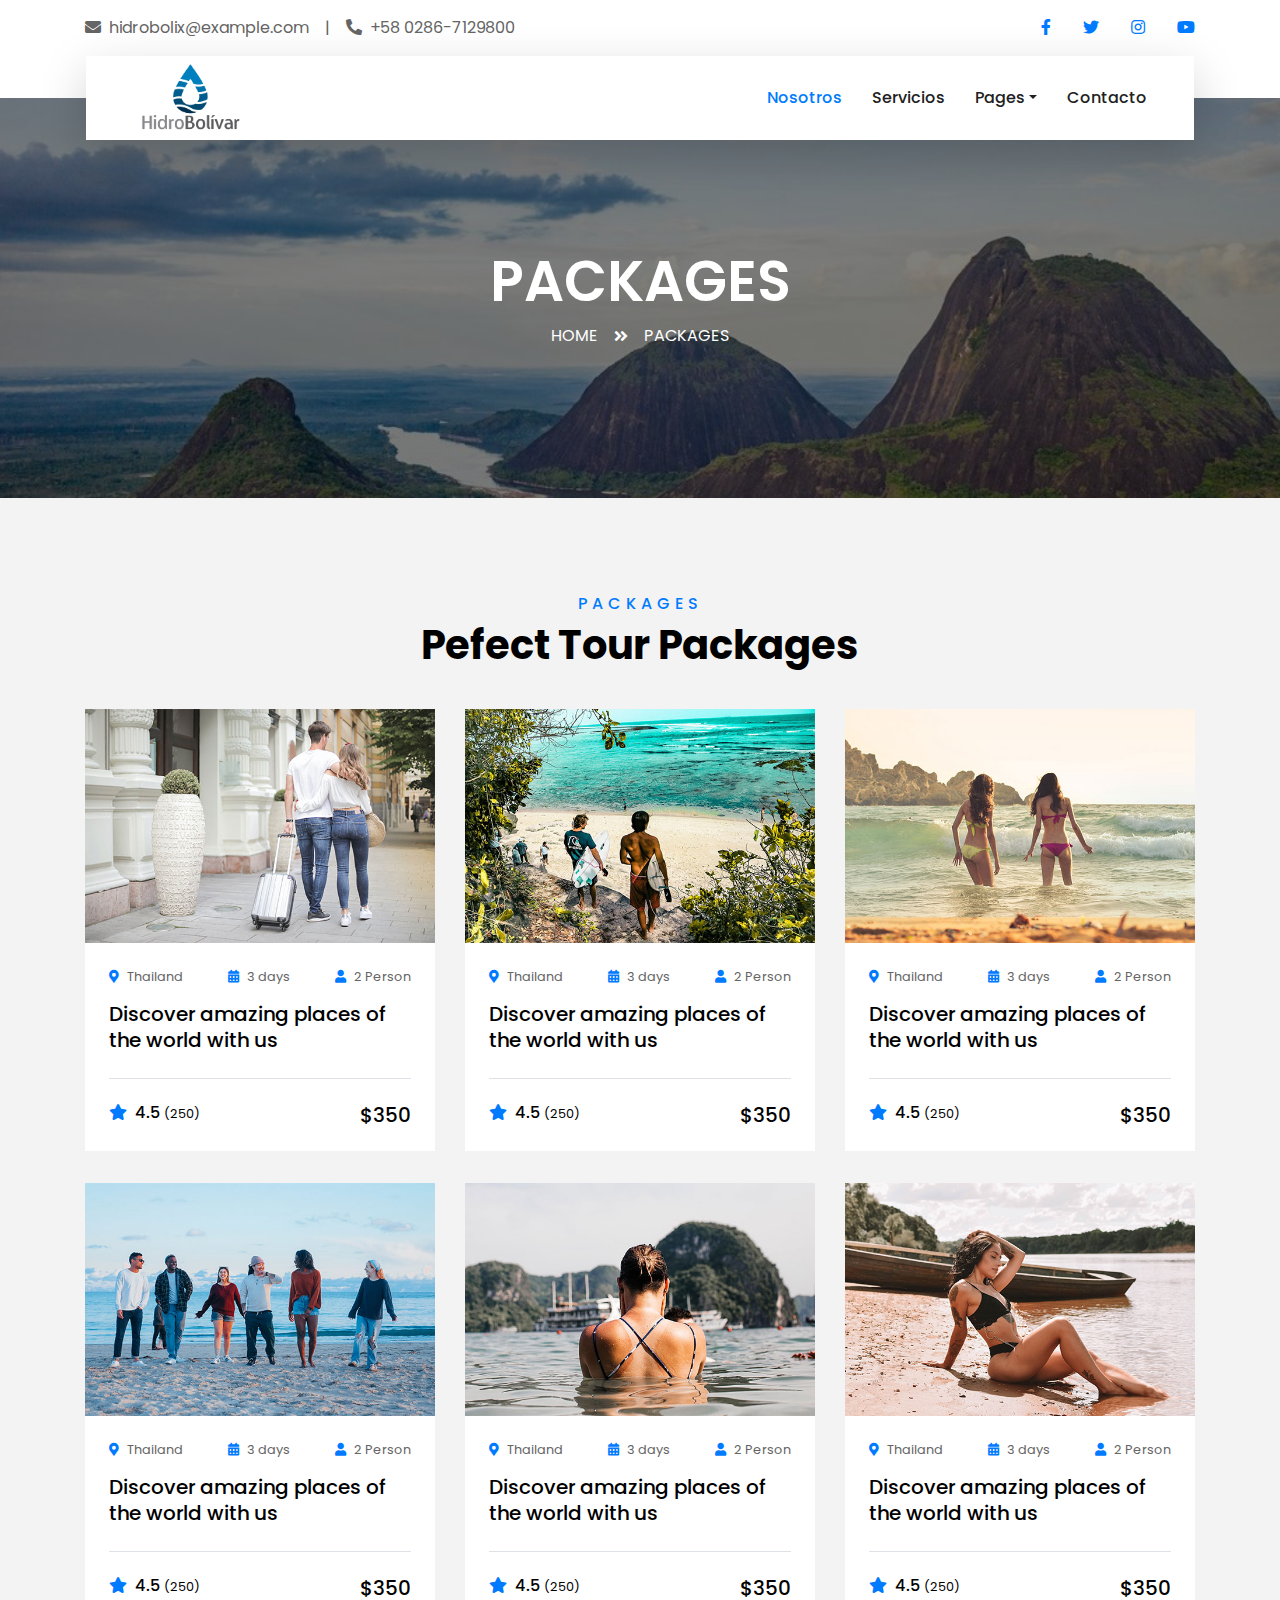
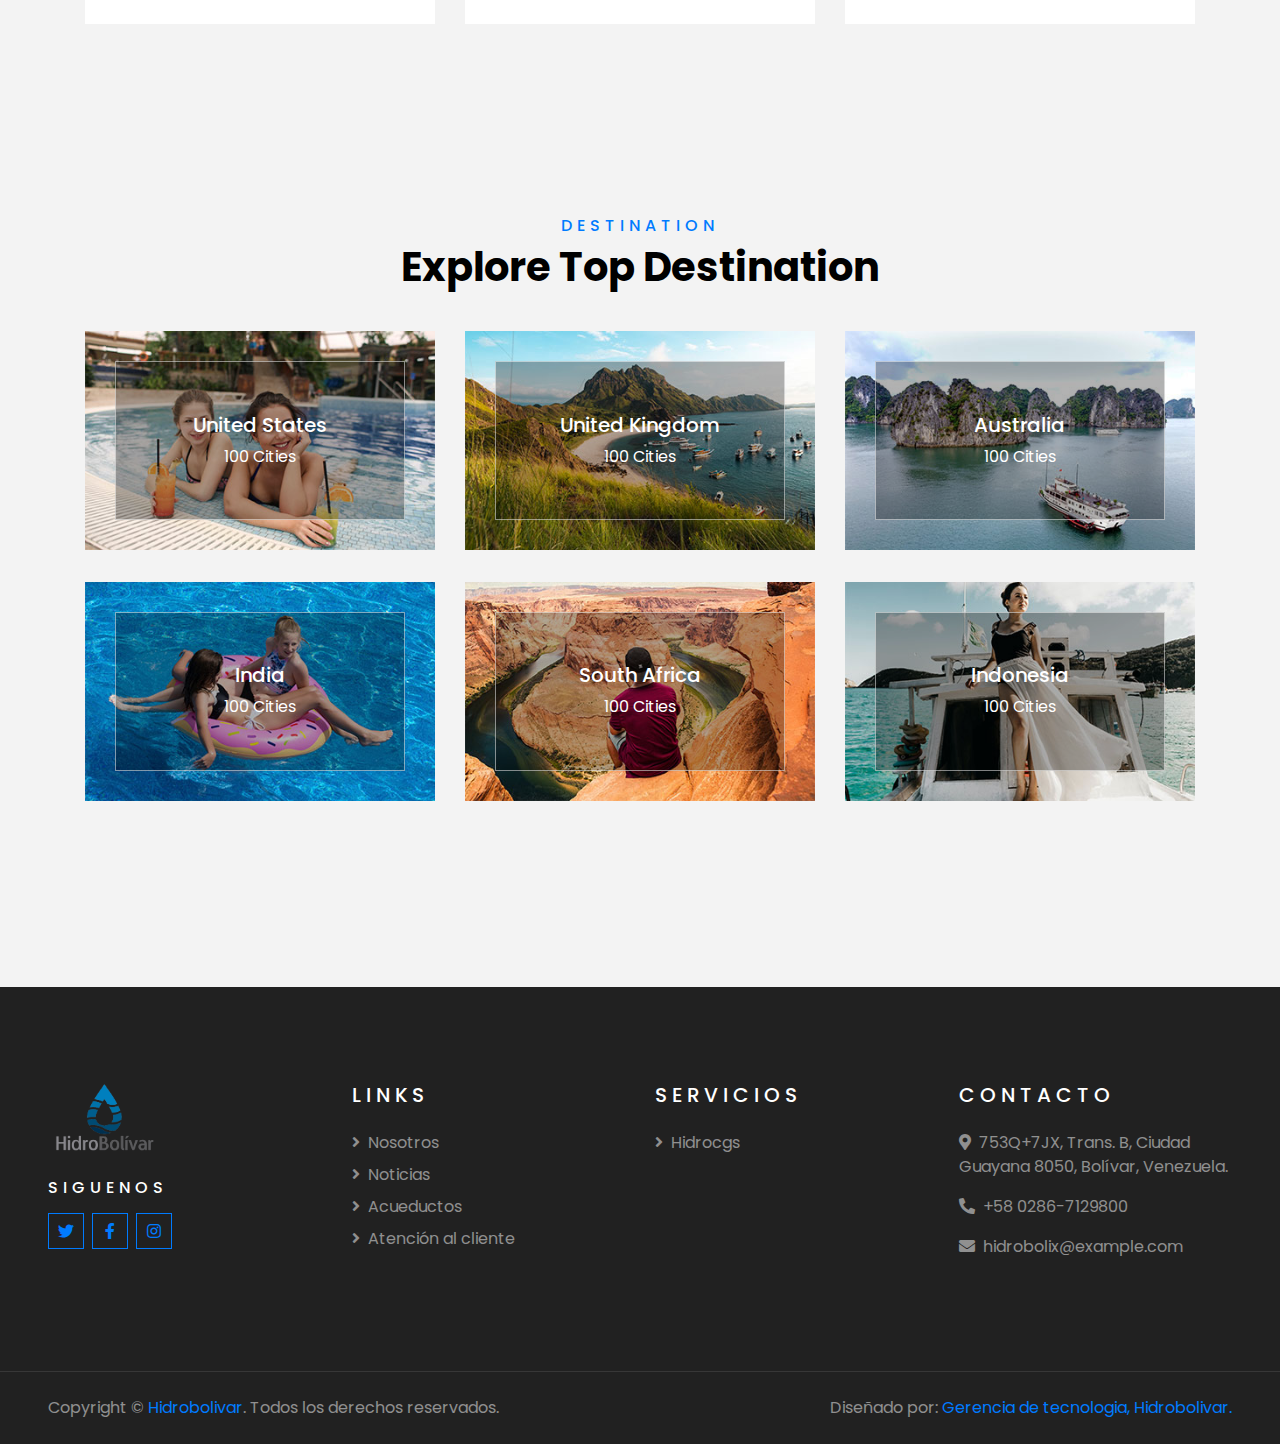
<file: package.html>
<!DOCTYPE html>
<html lang="en">

<head>
    <meta charset="utf-8">
    <title>TRAVELER - Free Travel Website Template</title>
    <meta content="width=device-width, initial-scale=1.0" name="viewport">
    <meta content="Free HTML Templates" name="keywords">
    <meta content="Free HTML Templates" name="description">

    <!-- Favicon -->
    <link href="img/favicon.ico" rel="icon">

    <!-- Google Web Fonts -->
    <link rel="preconnect" href="https://fonts.gstatic.com">
    <link href="https://fonts.googleapis.com/css2?family=Poppins:wght@400;500;600;700&display=swap" rel="stylesheet"> 

    <!-- Font Awesome -->
    <link href="https://cdnjs.cloudflare.com/ajax/libs/font-awesome/5.10.0/css/all.min.css" rel="stylesheet">

    <!-- Libraries Stylesheet -->
    <link href="lib/owlcarousel/assets/owl.carousel.min.css" rel="stylesheet">
    <link href="lib/tempusdominus/css/tempusdominus-bootstrap-4.min.css" rel="stylesheet" />

    <!-- Customized Bootstrap Stylesheet -->
    <link href="css/style.css" rel="stylesheet">
</head>

<body>
    <!-- Topbar Start -->
    <div class="container-fluid bg-light pt-3 d-none d-lg-block">
        <div class="container">
            <div class="row">
                <div class="col-lg-6 text-center text-lg-left mb-2 mb-lg-0">
                    <div class="d-inline-flex align-items-center">
                        <p><i class="fa fa-envelope mr-2"></i>hidrobolix@example.com</p>
                        <p class="text-body px-3">|</p>
                        <p><i class="fa fa-phone-alt mr-2"></i>+58 0286-7129800</p>
                    </div>
                </div>
                <div class="col-lg-6 text-center text-lg-right">
                    <div class="d-inline-flex align-items-center">
                        <a class="text-primary px-3" href="">
                            <i class="fab fa-facebook-f"></i>
                        </a>
                        <a class="text-primary px-3" href="">
                            <i class="fab fa-twitter"></i>
                        </a>
                        <a class="text-primary px-3" href="">
                            <i class="fab fa-instagram"></i>
                        </a>
                        <a class="text-primary pl-3" href="">
                            <i class="fab fa-youtube"></i>
                        </a>
                    </div>
                </div>
            </div>
        </div>
    </div>
    <!-- Topbar End -->


    <!-- Navbar Start -->
    <div class="container-fluid position-relative nav-bar p-0">
        <div class="container-lg position-relative p-0 px-lg-3" style="z-index: 9;">
            <nav class="navbar navbar-expand-lg bg-light navbar-light shadow-lg py-3 py-lg-0 pl-3 pl-lg-5">
                <a title="Logo de hidrobolivar" href="index.html">
                    <Image 
                        src='/img/logo-hidro.png'
                        width="110"
                        heigth="110"
                        allign="right"
                        
                    />
                </a>
                <!-- <a href="" class="navbar-brand">
                    <h1 class="m-0 text-primary"><span class="text-dark">Hidro</span>Web</h1>
                </a> -->
                <button type="button" class="navbar-toggler" data-toggle="collapse" data-target="#navbarCollapse">
                    <span class="navbar-toggler-icon"></span>
                </button>
                <div class="collapse navbar-collapse justify-content-between px-3" id="navbarCollapse">
                    <div class="navbar-nav ml-auto py-0">
                        <a href="about.html" class="nav-item nav-link active">Nosotros</a>
                        <a href="service.html" class="nav-item nav-link">Servicios</a>
                        <div class="nav-item dropdown">
                            <a href="#" class="nav-link dropdown-toggle" data-toggle="dropdown">Pages</a>
                            <div class="dropdown-menu border-0 rounded-0 m-0">
                                <a href="blog.html" class="dropdown-item">Blog Grid</a>
                                <a href="single.html" class="dropdown-item">Blog Detail</a>
                                <a href="destination.html" class="dropdown-item">Destination</a>
                                <a href="guide.html" class="dropdown-item">Travel Guides</a>
                                <a href="testimonial.html" class="dropdown-item">Testimonial</a>
                            </div>
                        </div>
                        <a href="contact.html" class="nav-item nav-link">Contacto</a>
                    </div>
                </div>
            </nav>
        </div>
    </div>
    <!-- Navbar End -->


    <!-- Header Start -->
    <div class="container-fluid page-header">
        <div class="container">
            <div class="d-flex flex-column align-items-center justify-content-center" style="min-height: 400px">
                <h3 class="display-4 text-white text-uppercase">Packages</h3>
                <div class="d-inline-flex text-white">
                    <p class="m-0 text-uppercase"><a class="text-white" href="">Home</a></p>
                    <i class="fa fa-angle-double-right pt-1 px-3"></i>
                    <p class="m-0 text-uppercase">Packages</p>
                </div>
            </div>
        </div>
    </div>
    <!-- Header End -->


    <!-- Booking Start -->
    <!-- <div class="container-fluid booking mt-5 pb-5">
        <div class="container pb-5">
            <div class="bg-light shadow" style="padding: 30px;">
                <div class="row align-items-center" style="min-height: 60px;">
                    <div class="col-md-10">
                        <div class="row">
                            <div class="col-md-3">
                                <div class="mb-3 mb-md-0">
                                    <select class="custom-select px-4" style="height: 47px;">
                                        <option selected>Destination</option>
                                        <option value="1">Destination 1</option>
                                        <option value="2">Destination 1</option>
                                        <option value="3">Destination 1</option>
                                    </select>
                                </div>
                            </div>
                            <div class="col-md-3">
                                <div class="mb-3 mb-md-0">
                                    <div class="date" id="date1" data-target-input="nearest">
                                        <input type="text" class="form-control p-4 datetimepicker-input" placeholder="Depart Date" data-target="#date1" data-toggle="datetimepicker"/>
                                    </div>
                                </div>
                            </div>
                            <div class="col-md-3">
                                <div class="mb-3 mb-md-0">
                                    <div class="date" id="date2" data-target-input="nearest">
                                        <input type="text" class="form-control p-4 datetimepicker-input" placeholder="Return Date" data-target="#date2" data-toggle="datetimepicker"/>
                                    </div>
                                </div>
                            </div>
                            <div class="col-md-3">
                                <div class="mb-3 mb-md-0">
                                    <select class="custom-select px-4" style="height: 47px;">
                                        <option selected>Duration</option>
                                        <option value="1">Duration 1</option>
                                        <option value="2">Duration 1</option>
                                        <option value="3">Duration 1</option>
                                    </select>
                                </div>
                            </div>
                        </div>
                    </div>
                    <div class="col-md-2">
                        <button class="btn btn-primary btn-block" type="submit" style="height: 47px; margin-top: -2px;">Submit</button>
                    </div>
                </div>
            </div>
        </div>
    </div> -->
    <!-- Booking End -->


    <!-- Packages Start -->
    <div class="container-fluid py-5">
        <div class="container pt-5 pb-3">
            <div class="text-center mb-3 pb-3">
                <h6 class="text-primary text-uppercase" style="letter-spacing: 5px;">Packages</h6>
                <h1>Pefect Tour Packages</h1>
            </div>
            <div class="row">
                <div class="col-lg-4 col-md-6 mb-4">
                    <div class="package-item bg-white mb-2">
                        <img class="img-fluid" src="img/package-1.jpg" alt="">
                        <div class="p-4">
                            <div class="d-flex justify-content-between mb-3">
                                <small class="m-0"><i class="fa fa-map-marker-alt text-primary mr-2"></i>Thailand</small>
                                <small class="m-0"><i class="fa fa-calendar-alt text-primary mr-2"></i>3 days</small>
                                <small class="m-0"><i class="fa fa-user text-primary mr-2"></i>2 Person</small>
                            </div>
                            <a class="h5 text-decoration-none" href="">Discover amazing places of the world with us</a>
                            <div class="border-top mt-4 pt-4">
                                <div class="d-flex justify-content-between">
                                    <h6 class="m-0"><i class="fa fa-star text-primary mr-2"></i>4.5 <small>(250)</small></h6>
                                    <h5 class="m-0">$350</h5>
                                </div>
                            </div>
                        </div>
                    </div>
                </div>
                <div class="col-lg-4 col-md-6 mb-4">
                    <div class="package-item bg-white mb-2">
                        <img class="img-fluid" src="img/package-2.jpg" alt="">
                        <div class="p-4">
                            <div class="d-flex justify-content-between mb-3">
                                <small class="m-0"><i class="fa fa-map-marker-alt text-primary mr-2"></i>Thailand</small>
                                <small class="m-0"><i class="fa fa-calendar-alt text-primary mr-2"></i>3 days</small>
                                <small class="m-0"><i class="fa fa-user text-primary mr-2"></i>2 Person</small>
                            </div>
                            <a class="h5 text-decoration-none" href="">Discover amazing places of the world with us</a>
                            <div class="border-top mt-4 pt-4">
                                <div class="d-flex justify-content-between">
                                    <h6 class="m-0"><i class="fa fa-star text-primary mr-2"></i>4.5 <small>(250)</small></h6>
                                    <h5 class="m-0">$350</h5>
                                </div>
                            </div>
                        </div>
                    </div>
                </div>
                <div class="col-lg-4 col-md-6 mb-4">
                    <div class="package-item bg-white mb-2">
                        <img class="img-fluid" src="img/package-3.jpg" alt="">
                        <div class="p-4">
                            <div class="d-flex justify-content-between mb-3">
                                <small class="m-0"><i class="fa fa-map-marker-alt text-primary mr-2"></i>Thailand</small>
                                <small class="m-0"><i class="fa fa-calendar-alt text-primary mr-2"></i>3 days</small>
                                <small class="m-0"><i class="fa fa-user text-primary mr-2"></i>2 Person</small>
                            </div>
                            <a class="h5 text-decoration-none" href="">Discover amazing places of the world with us</a>
                            <div class="border-top mt-4 pt-4">
                                <div class="d-flex justify-content-between">
                                    <h6 class="m-0"><i class="fa fa-star text-primary mr-2"></i>4.5 <small>(250)</small></h6>
                                    <h5 class="m-0">$350</h5>
                                </div>
                            </div>
                        </div>
                    </div>
                </div>
                <div class="col-lg-4 col-md-6 mb-4">
                    <div class="package-item bg-white mb-2">
                        <img class="img-fluid" src="img/package-4.jpg" alt="">
                        <div class="p-4">
                            <div class="d-flex justify-content-between mb-3">
                                <small class="m-0"><i class="fa fa-map-marker-alt text-primary mr-2"></i>Thailand</small>
                                <small class="m-0"><i class="fa fa-calendar-alt text-primary mr-2"></i>3 days</small>
                                <small class="m-0"><i class="fa fa-user text-primary mr-2"></i>2 Person</small>
                            </div>
                            <a class="h5 text-decoration-none" href="">Discover amazing places of the world with us</a>
                            <div class="border-top mt-4 pt-4">
                                <div class="d-flex justify-content-between">
                                    <h6 class="m-0"><i class="fa fa-star text-primary mr-2"></i>4.5 <small>(250)</small></h6>
                                    <h5 class="m-0">$350</h5>
                                </div>
                            </div>
                        </div>
                    </div>
                </div>
                <div class="col-lg-4 col-md-6 mb-4">
                    <div class="package-item bg-white mb-2">
                        <img class="img-fluid" src="img/package-5.jpg" alt="">
                        <div class="p-4">
                            <div class="d-flex justify-content-between mb-3">
                                <small class="m-0"><i class="fa fa-map-marker-alt text-primary mr-2"></i>Thailand</small>
                                <small class="m-0"><i class="fa fa-calendar-alt text-primary mr-2"></i>3 days</small>
                                <small class="m-0"><i class="fa fa-user text-primary mr-2"></i>2 Person</small>
                            </div>
                            <a class="h5 text-decoration-none" href="">Discover amazing places of the world with us</a>
                            <div class="border-top mt-4 pt-4">
                                <div class="d-flex justify-content-between">
                                    <h6 class="m-0"><i class="fa fa-star text-primary mr-2"></i>4.5 <small>(250)</small></h6>
                                    <h5 class="m-0">$350</h5>
                                </div>
                            </div>
                        </div>
                    </div>
                </div>
                <div class="col-lg-4 col-md-6 mb-4">
                    <div class="package-item bg-white mb-2">
                        <img class="img-fluid" src="img/package-6.jpg" alt="">
                        <div class="p-4">
                            <div class="d-flex justify-content-between mb-3">
                                <small class="m-0"><i class="fa fa-map-marker-alt text-primary mr-2"></i>Thailand</small>
                                <small class="m-0"><i class="fa fa-calendar-alt text-primary mr-2"></i>3 days</small>
                                <small class="m-0"><i class="fa fa-user text-primary mr-2"></i>2 Person</small>
                            </div>
                            <a class="h5 text-decoration-none" href="">Discover amazing places of the world with us</a>
                            <div class="border-top mt-4 pt-4">
                                <div class="d-flex justify-content-between">
                                    <h6 class="m-0"><i class="fa fa-star text-primary mr-2"></i>4.5 <small>(250)</small></h6>
                                    <h5 class="m-0">$350</h5>
                                </div>
                            </div>
                        </div>
                    </div>
                </div>
            </div>
        </div>
    </div>
    <!-- Packages End -->


    <!-- Destination Start -->
    <div class="container-fluid py-5">
        <div class="container pt-5 pb-3">
            <div class="text-center mb-3 pb-3">
                <h6 class="text-primary text-uppercase" style="letter-spacing: 5px;">Destination</h6>
                <h1>Explore Top Destination</h1>
            </div>
            <div class="row">
                <div class="col-lg-4 col-md-6 mb-4">
                    <div class="destination-item position-relative overflow-hidden mb-2">
                        <img class="img-fluid" src="img/destination-1.jpg" alt="">
                        <a class="destination-overlay text-white text-decoration-none" href="">
                            <h5 class="text-white">United States</h5>
                            <span>100 Cities</span>
                        </a>
                    </div>
                </div>
                <div class="col-lg-4 col-md-6 mb-4">
                    <div class="destination-item position-relative overflow-hidden mb-2">
                        <img class="img-fluid" src="img/destination-2.jpg" alt="">
                        <a class="destination-overlay text-white text-decoration-none" href="">
                            <h5 class="text-white">United Kingdom</h5>
                            <span>100 Cities</span>
                        </a>
                    </div>
                </div>
                <div class="col-lg-4 col-md-6 mb-4">
                    <div class="destination-item position-relative overflow-hidden mb-2">
                        <img class="img-fluid" src="img/destination-3.jpg" alt="">
                        <a class="destination-overlay text-white text-decoration-none" href="">
                            <h5 class="text-white">Australia</h5>
                            <span>100 Cities</span>
                        </a>
                    </div>
                </div>
                <div class="col-lg-4 col-md-6 mb-4">
                    <div class="destination-item position-relative overflow-hidden mb-2">
                        <img class="img-fluid" src="img/destination-4.jpg" alt="">
                        <a class="destination-overlay text-white text-decoration-none" href="">
                            <h5 class="text-white">India</h5>
                            <span>100 Cities</span>
                        </a>
                    </div>
                </div>
                <div class="col-lg-4 col-md-6 mb-4">
                    <div class="destination-item position-relative overflow-hidden mb-2">
                        <img class="img-fluid" src="img/destination-5.jpg" alt="">
                        <a class="destination-overlay text-white text-decoration-none" href="">
                            <h5 class="text-white">South Africa</h5>
                            <span>100 Cities</span>
                        </a>
                    </div>
                </div>
                <div class="col-lg-4 col-md-6 mb-4">
                    <div class="destination-item position-relative overflow-hidden mb-2">
                        <img class="img-fluid" src="img/destination-6.jpg" alt="">
                        <a class="destination-overlay text-white text-decoration-none" href="">
                            <h5 class="text-white">Indonesia</h5>
                            <span>100 Cities</span>
                        </a>
                    </div>
                </div>
            </div>
        </div>
    </div>
    <!-- Destination Start -->


    <!-- Footer Start -->
    <div class="container-fluid bg-dark text-white-50 py-5 px-sm-3 px-lg-5" style="margin-top: 90px;">
        <div class="row pt-5">
            <div class="col-lg-3 col-md-6 mb-5">
                <a title="Logo de hidrobolivar" href="index.html">
                    <Image 
                        src='/img/logo-hidro.png'
                        width="110"
                        heigth="110"
                        allign="right"
                        
                    />
                </a>
                <h6 class="text-white text-uppercase mt-4 mb-3" style="letter-spacing: 5px;">Siguenos</h6>
                <div class="d-flex justify-content-start">
                    <a class="btn btn-outline-primary btn-square mr-2" href="#"><i class="fab fa-twitter"></i></a>
                    <a class="btn btn-outline-primary btn-square mr-2" href="#"><i class="fab fa-facebook-f"></i></a>
                    <a class="btn btn-outline-primary btn-square" href="#"><i class="fab fa-instagram"></i></a>
                </div>
            </div>
            <div class="col-lg-3 col-md-6 mb-5">
                <h5 class="text-white text-uppercase mb-4" style="letter-spacing: 5px;">Links</h5>
                <div class="d-flex flex-column justify-content-start">
                    <a class="text-white-50 mb-2" href="#"><i class="fa fa-angle-right mr-2"></i>Nosotros</a>
                    <a class="text-white-50 mb-2" href="#"><i class="fa fa-angle-right mr-2"></i>Noticias</a>
                    <a class="text-white-50 mb-2" href="#"><i class="fa fa-angle-right mr-2"></i>Acueductos</a>
                    <a class="text-white-50 mb-2" href="#"><i class="fa fa-angle-right mr-2"></i>Atención al cliente</a>
                </div>
            </div>
            <div class="col-lg-3 col-md-6 mb-5">
                <h5 class="text-white text-uppercase mb-4" style="letter-spacing: 5px;">Servicios</h5>
                <div class="d-flex flex-column justify-content-start">
                    <a class="text-white-50 mb-2" href="#"><i class="fa fa-angle-right mr-2"></i>Hidrocgs</a>
                </div>
            </div>
            <div class="col-lg-3 col-md-6 mb-5">
                <h5 class="text-white text-uppercase mb-4" style="letter-spacing: 5px;">Contacto</h5>
                <p><i class="fa fa-map-marker-alt mr-2"></i>753Q+7JX, Trans. B, Ciudad Guayana 8050, Bolívar, Venezuela.</p>
                <p><i class="fa fa-phone-alt mr-2"></i>+58 0286-7129800</p>
                <p><i class="fa fa-envelope mr-2"></i>hidrobolix@example.com</p>
                <!--<h6 class="text-white text-uppercase mt-4 mb-3" style="letter-spacing: 5px;">Newsletter</h6>
                <div class="w-100">
                    <div class="input-group">
                        <input type="text" class="form-control border-light" style="padding: 25px;" placeholder="Your Email">
                        <div class="input-group-append">
                            <button class="btn btn-primary px-3">Sign Up</button>
                        </div>
                    </div>
                </div>-->
            </div>
        </div>
    </div>
    <div class="container-fluid bg-dark text-white border-top py-4 px-sm-3 px-md-5" style="border-color: rgba(256, 256, 256, .1) !important;">
        <div class="row">
            <div class="col-lg-6 text-center text-md-left mb-3 mb-md-0">
                <p class="m-0 text-white-50">Copyright &copy; <a href="#">Hidrobolivar</a>. Todos los derechos reservados.</a>
                </p>
            </div>
            <div class="col-lg-6 text-center text-md-right">
                <p class="m-0 text-white-50">Diseñado por: <a href="#">Gerencia de tecnologia, Hidrobolivar.</a>
                </p>
            </div>
        </div>
    </div>
    <!-- Footer End -->


    <!-- Back to Top -->
    <a href="#" class="btn btn-lg btn-primary btn-lg-square back-to-top"><i class="fa fa-angle-double-up"></i></a>


    <!-- JavaScript Libraries -->
    <script src="https://code.jquery.com/jquery-3.4.1.min.js"></script>
    <script src="https://stackpath.bootstrapcdn.com/bootstrap/4.4.1/js/bootstrap.bundle.min.js"></script>
    <script src="lib/easing/easing.min.js"></script>
    <script src="lib/owlcarousel/owl.carousel.min.js"></script>
    <script src="lib/tempusdominus/js/moment.min.js"></script>
    <script src="lib/tempusdominus/js/moment-timezone.min.js"></script>
    <script src="lib/tempusdominus/js/tempusdominus-bootstrap-4.min.js"></script>

    <!-- Contact Javascript File -->
    <script src="mail/jqBootstrapValidation.min.js"></script>
    <script src="mail/contact.js"></script>

    <!-- Template Javascript -->
    <script src="js/main.js"></script>
</body>

</html>
</file>
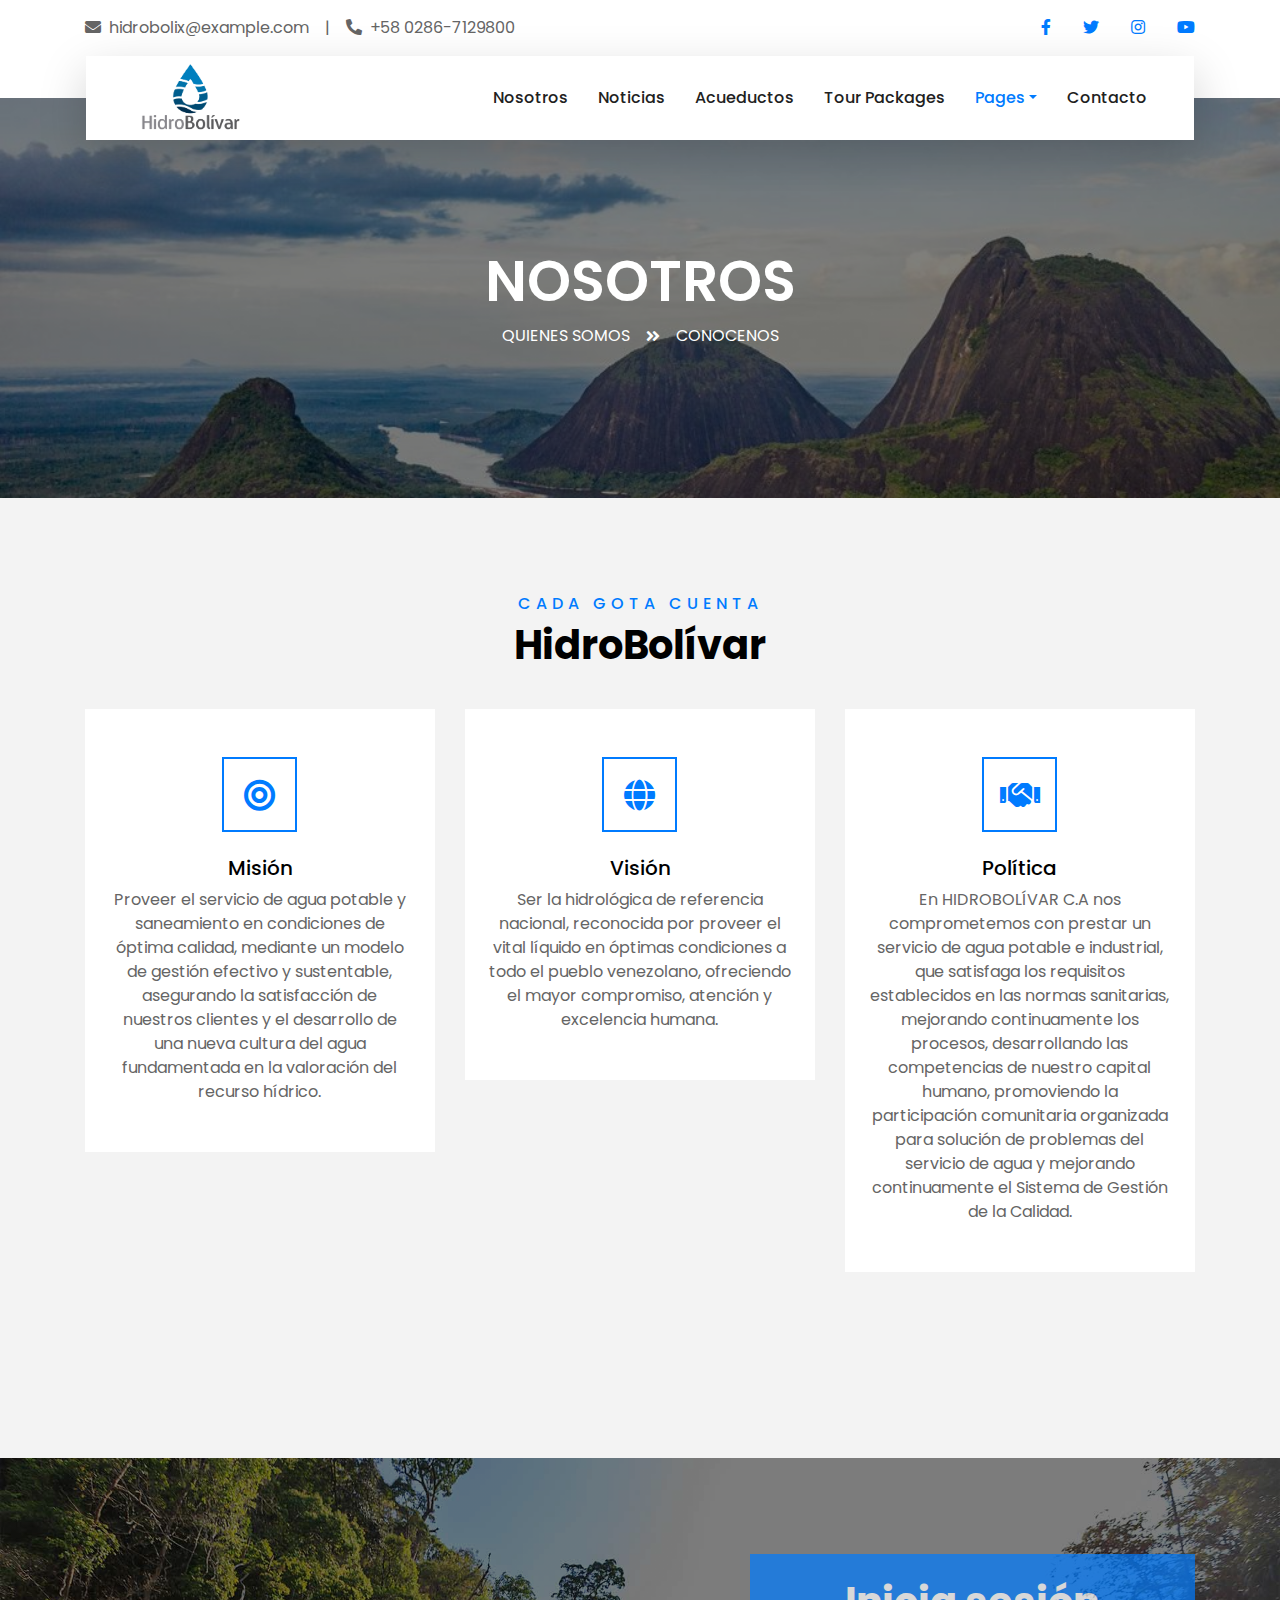
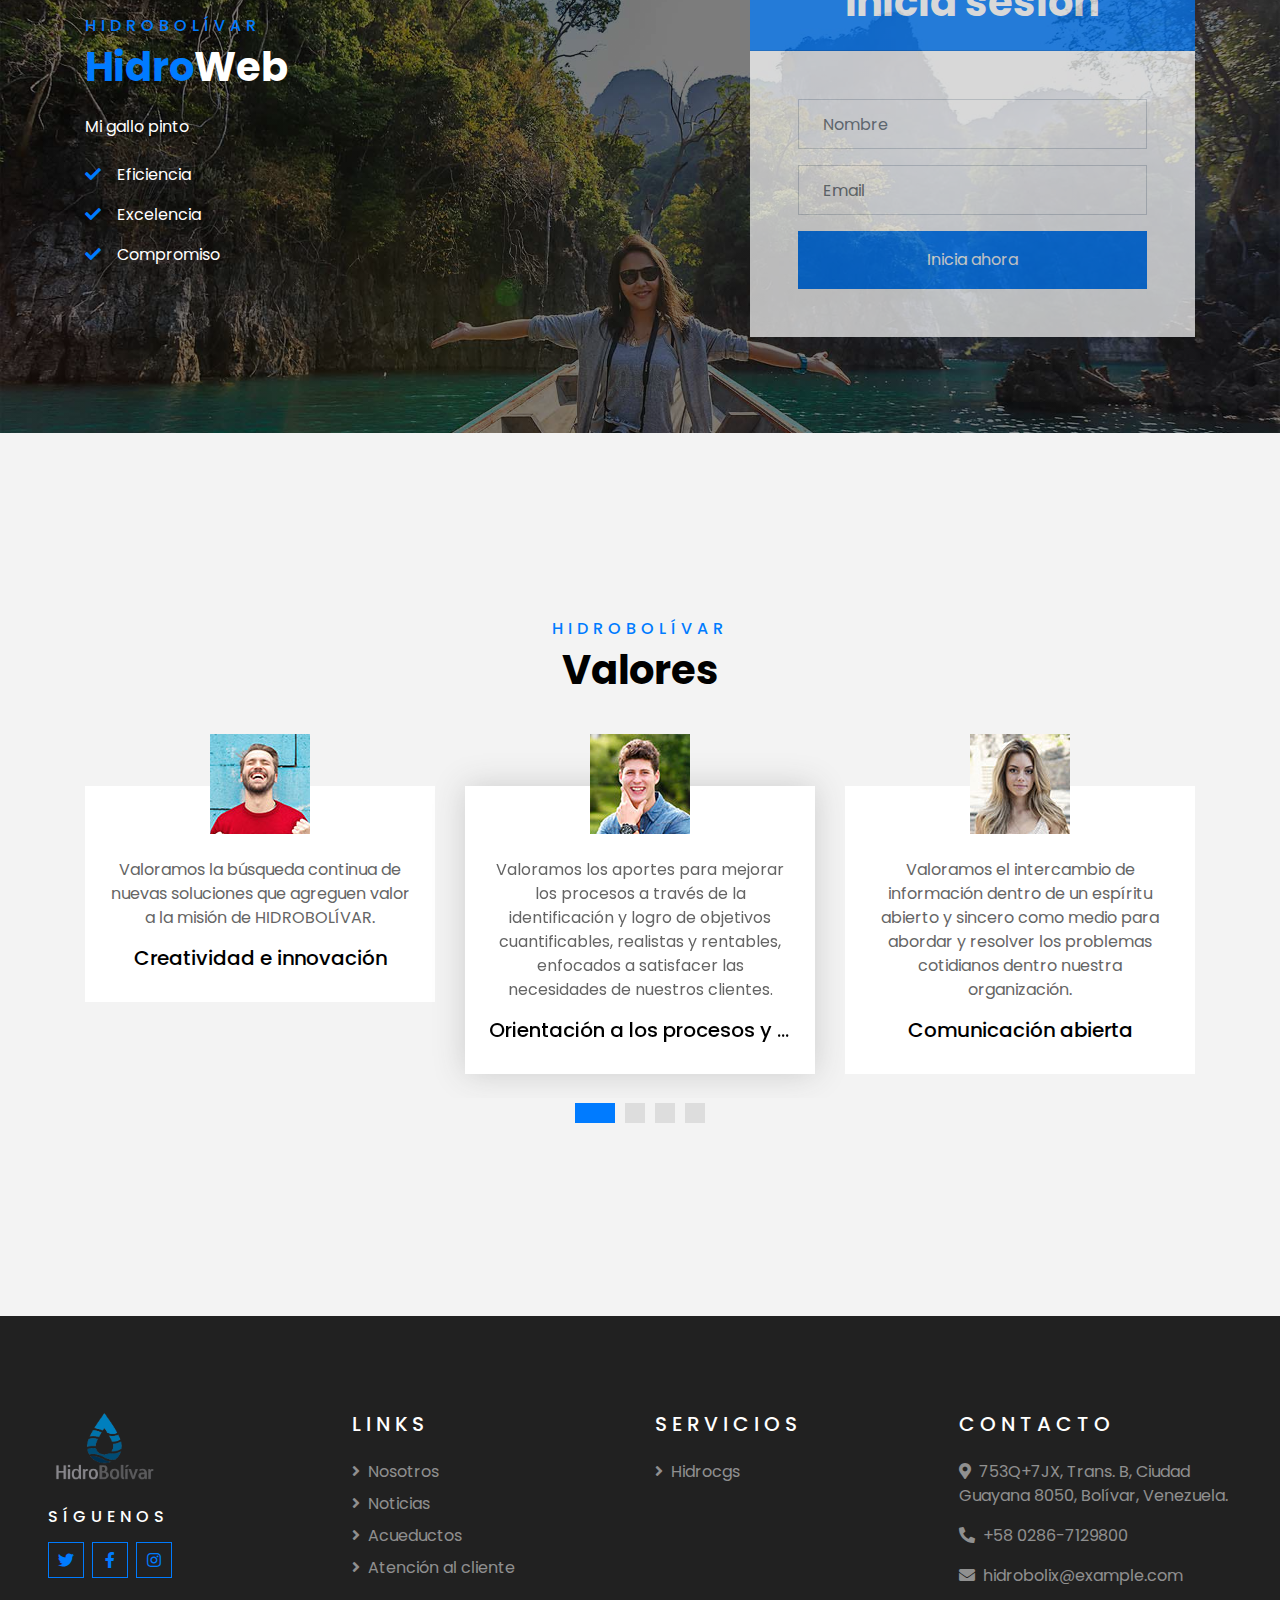
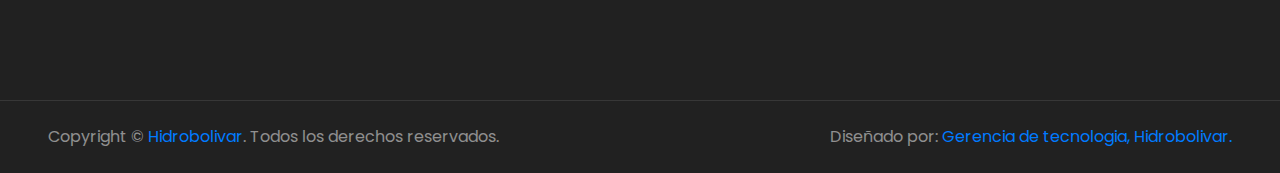
<file: service.html>
<!DOCTYPE html>
<html lang="en">

<head>
    <meta charset="utf-8">
    <title>TRAVELER - Free Travel Website Template</title>
    <meta content="width=device-width, initial-scale=1.0" name="viewport">
    <meta content="Free HTML Templates" name="keywords">
    <meta content="Free HTML Templates" name="description">

    <!-- Favicon -->
    <link href="img/favicon.ico" rel="icon">

    <!-- Google Web Fonts -->
    <link rel="preconnect" href="https://fonts.gstatic.com">
    <link href="https://fonts.googleapis.com/css2?family=Poppins:wght@400;500;600;700&display=swap" rel="stylesheet"> 

    <!-- Font Awesome -->
    <link href="https://cdnjs.cloudflare.com/ajax/libs/font-awesome/5.10.0/css/all.min.css" rel="stylesheet">

    <!-- Libraries Stylesheet -->
    <link href="lib/owlcarousel/assets/owl.carousel.min.css" rel="stylesheet">
    <link href="lib/tempusdominus/css/tempusdominus-bootstrap-4.min.css" rel="stylesheet" />

    <!-- Customized Bootstrap Stylesheet -->
    <link href="css/style.css" rel="stylesheet">
</head>

<body>
    <!-- Topbar Start -->
    <div class="container-fluid bg-light pt-3 d-none d-lg-block">
        <div class="container">
            <div class="row">
                <div class="col-lg-6 text-center text-lg-left mb-2 mb-lg-0">
                    <div class="d-inline-flex align-items-center">
                        <p><i class="fa fa-envelope mr-2"></i>hidrobolix@example.com</p>
                        <p class="text-body px-3">|</p>
                        <p><i class="fa fa-phone-alt mr-2"></i>+58 0286-7129800</p>
                    </div>
                </div>
                <div class="col-lg-6 text-center text-lg-right">
                    <div class="d-inline-flex align-items-center">
                        <a class="text-primary px-3" href="">
                            <i class="fab fa-facebook-f"></i>
                        </a>
                        <a class="text-primary px-3" href="">
                            <i class="fab fa-twitter"></i>
                        </a>
                        <a class="text-primary px-3" href="">
                            <i class="fab fa-instagram"></i>
                        </a>
                        <a class="text-primary pl-3" href="">
                            <i class="fab fa-youtube"></i>
                        </a>
                    </div>
                </div>
            </div>
        </div>
    </div>
    <!-- Topbar End -->


    <!-- Navbar Start -->
    <div class="container-fluid position-relative nav-bar p-0">
        <div class="container-lg position-relative p-0 px-lg-3" style="z-index: 9;">
            <nav class="navbar navbar-expand-lg bg-light navbar-light shadow-lg py-3 py-lg-0 pl-3 pl-lg-5">
                <a title="Logo de hidrobolivar" href="index.html">
                    <Image 
                        src='/img/logo-hidro.png'
                        width="110"
                        heigth="110"
                        allign="right"
                        
                    />
                </a>
                <!-- <a href="" class="navbar-brand">
                    <h1 class="m-0 text-primary"><span class="text-dark">TRAVEL</span>ER</h1>
                </a> -->
                <button type="button" class="navbar-toggler" data-toggle="collapse" data-target="#navbarCollapse">
                    <span class="navbar-toggler-icon"></span>
                </button>
                <div class="collapse navbar-collapse justify-content-between px-3" id="navbarCollapse">
                    <div class="navbar-nav ml-auto py-0">
                        <a href="nosotros.html" class="nav-item nav-link">Nosotros</a>
                        <a href="noticias.html" class="nav-item nav-link">Noticias</a>
                        <a href="acueductos.html" class="nav-item nav-link">Acueductos</a>
                        <a href="package.html" class="nav-item nav-link">Tour Packages</a>
                        <div class="nav-item dropdown">
                            <a href="#" class="nav-link dropdown-toggle active" data-toggle="dropdown">Pages</a>
                            <div class="dropdown-menu border-0 rounded-0 m-0">
                                <a href="noticias.html" class="dropdown-item">Noticias</a>
                                <a href="single.html" class="dropdown-item">Blog Detail</a>
                                <a href="acueductos.html" class="dropdown-item">Acueductos</a>
                                <a href="guide.html" class="dropdown-item">Travel Guides</a>
                                <a href="testimonial.html" class="dropdown-item active">Valores</a>
                            </div>
                        </div>
                        <a href="contacto.html" class="nav-item nav-link">Contacto</a>
                    </div>
                </div>
            </nav>
        </div>
    </div>
    <!-- Navbar End -->


    <!-- Header Start -->
    <div class="container-fluid page-header">
        <div class="container">
            <div class="d-flex flex-column align-items-center justify-content-center" style="min-height: 400px">
                <h3 class="display-4 text-white text-uppercase">Nosotros</h3>
                <div class="d-inline-flex text-white">
                    <p class="m-0 text-uppercase"><a class="text-white" href="">Quienes somos</a></p>
                    <i class="fa fa-angle-double-right pt-1 px-3"></i>
                    <p class="m-0 text-uppercase">Conocenos</p>
                </div>
            </div>
        </div>
    </div>
    <!-- Header End -->


    <!-- Booking Start -->
    <!-- <div class="container-fluid booking mt-5 pb-5">
        <div class="container pb-5">
            <div class="bg-light shadow" style="padding: 30px;">
                <div class="row align-items-center" style="min-height: 60px;">
                    <div class="col-md-10">
                        <div class="row">
                            <div class="col-md-3">
                                <div class="mb-3 mb-md-0">
                                    <select class="custom-select px-4" style="height: 47px;">
                                        <option selected>Destination</option>
                                        <option value="1">Destination 1</option>
                                        <option value="2">Destination 1</option>
                                        <option value="3">Destination 1</option>
                                    </select>
                                </div>
                            </div>
                            <div class="col-md-3">
                                <div class="mb-3 mb-md-0">
                                    <div class="date" id="date1" data-target-input="nearest">
                                        <input type="text" class="form-control p-4 datetimepicker-input" placeholder="Depart Date" data-target="#date1" data-toggle="datetimepicker"/>
                                    </div>
                                </div>
                            </div>
                            <div class="col-md-3">
                                <div class="mb-3 mb-md-0">
                                    <div class="date" id="date2" data-target-input="nearest">
                                        <input type="text" class="form-control p-4 datetimepicker-input" placeholder="Return Date" data-target="#date2" data-toggle="datetimepicker"/>
                                    </div>
                                </div>
                            </div>
                            <div class="col-md-3">
                                <div class="mb-3 mb-md-0">
                                    <select class="custom-select px-4" style="height: 47px;">
                                        <option selected>Duration</option>
                                        <option value="1">Duration 1</option>
                                        <option value="2">Duration 1</option>
                                        <option value="3">Duration 1</option>
                                    </select>
                                </div>
                            </div>
                        </div>
                    </div>
                    <div class="col-md-2">
                        <button class="btn btn-primary btn-block" type="submit" style="height: 47px; margin-top: -2px;">Submit</button>
                    </div>
                </div>
            </div>
        </div>
    </div> -->
    <!-- Booking End -->


    <!-- Service Start -->
    <div class="container-fluid py-5">
        <div class="container pt-5 pb-3">
            <div class="text-center mb-3 pb-3">
                <h6 class="text-primary text-uppercase" style="letter-spacing: 5px;">Cada gota cuenta</h6>
                <h1>HidroBolívar</h1>
            </div>
            <div class="row">
                <div class="col-lg-4 col-md-6 mb-4">
                    <div class="service-item bg-white text-center mb-2 py-5 px-4">
                        <i class="fa fa-2x fa-bullseye mx-auto mb-4"></i>
                        <h5 class="mb-2">Misión</h5>
                        <p class="m-0">Proveer el servicio de agua potable y saneamiento en condiciones de óptima calidad, mediante un modelo de gestión efectivo y sustentable, asegurando la satisfacción de nuestros clientes y el desarrollo de una nueva cultura del agua fundamentada en la valoración del recurso hídrico.</p>
                    </div>
                </div>
                <div class="col-lg-4 col-md-6 mb-4">
                    <div class="service-item bg-white text-center mb-2 py-5 px-4">
                        <i class="fa fa-2x fa-globe mx-auto mb-4"></i>
                        <h5 class="mb-2">Visión</h5>
                        <p class="m-0">Ser la hidrológica de referencia nacional, reconocida por proveer el vital líquido en óptimas condiciones a todo el pueblo venezolano, ofreciendo el mayor compromiso, atención y excelencia humana.</p>
                    </div>
                </div>
                <div class="col-lg-4 col-md-6 mb-4">
                    <div class="service-item bg-white text-center mb-2 py-5 px-4">
                        <i class="fa fa-2x fa-handshake mx-auto mb-4"></i>
                        <h5 class="mb-2">Política</h5>
                        <p class="m-0">En HIDROBOLÍVAR C.A nos comprometemos con prestar un servicio de agua potable e industrial, que satisfaga los requisitos establecidos en las normas sanitarias, mejorando continuamente los procesos, desarrollando las competencias de nuestro capital humano, promoviendo la participación comunitaria organizada para solución de problemas del servicio de agua y mejorando continuamente el Sistema de Gestión de la Calidad.</p>
                    </div>
                </div>
            </div>
        </div>
    </div>
    <!-- Service End -->

    <!-- Registration Start -->
    <div class="container-fluid bg-registration py-5" style="margin: 90px 0;">
        <div class="container py-5">
            <div class="row align-items-center">
                <div class="col-lg-7 mb-5 mb-lg-0">
                    <div class="mb-4">
                        <h6 class="text-primary text-uppercase" style="letter-spacing: 5px;">HidroBolívar</h6>
                        <h1 class="text-white"><span class="text-primary">Hidro</span>Web</h1>
                    </div>
                    <p class="text-white">Mi gallo pinto</p>
                    <ul class="list-inline text-white m-0">
                        <li class="py-2"><i class="fa fa-check text-primary mr-3"></i>Eficiencia</li>
                        <li class="py-2"><i class="fa fa-check text-primary mr-3"></i>Excelencia</li>
                        <li class="py-2"><i class="fa fa-check text-primary mr-3"></i>Compromiso</li>
                    </ul>
                </div>
                <div class="col-lg-5">
                    <div class="card border-0">
                        <div class="card-header bg-primary text-center p-4">
                            <h1 class="text-white m-0">Inicia sesión</h1>
                        </div>
                        <div class="card-body rounded-bottom bg-white p-5">
                            <form>
                                <div class="form-group">
                                    <input type="text" class="form-control p-4" placeholder="Nombre" required="required" />
                                </div>
                                <div class="form-group">
                                    <input type="email" class="form-control p-4" placeholder="Email" required="required" />
                                </div>
                                <!-- <div class="form-group">
                                    <select class="custom-select px-4" style="height: 47px;">
                                        <option selected>Select a destination</option>
                                        <option value="1">destination 1</option>
                                        <option value="2">destination 1</option>
                                        <option value="3">destination 1</option>
                                    </select>
                                </div> -->
                                <div>
                                    <button class="btn btn-primary btn-block py-3" type="submit">Inicia ahora</button>
                                </div>
                            </form>
                        </div>
                    </div>
                </div>
            </div>
        </div>
    </div>
    <!-- Registration End -->

    <!-- Testimonial Start -->
    <div class="container-fluid py-5">
        <div class="container py-5">
            <div class="text-center mb-3 pb-3">
                <h6 class="text-primary text-uppercase" style="letter-spacing: 5px;">HidroBolívar</h6>
                <h1>Valores</h1>
            </div>
            <div class="owl-carousel testimonial-carousel">
                <div class="text-center pb-4">
                    <img class="img-fluid mx-auto" src="img/testimonial-1.jpg" style="width: 100px; height: 100px;" >
                    <div class="testimonial-text bg-white p-4 mt-n5">
                        <p class="mt-5">Valoramos los aportes para mejorar los procesos a través de la identificación y logro de objetivos cuantificables, realistas y rentables, enfocados a satisfacer las necesidades de nuestros clientes.
                        </p>
                        <h5 class="text-truncate">Orientación a los procesos y clientes</h5>
                    </div>
                </div>
                <div class="text-center">
                    <img class="img-fluid mx-auto" src="img/testimonial-2.jpg" style="width: 100px; height: 100px;" >
                    <div class="testimonial-text bg-white p-4 mt-n5">
                        <p class="mt-5">Valoramos el intercambio de información dentro de un espíritu abierto y sincero como medio para abordar y resolver los problemas cotidianos dentro nuestra organización.
                        </p>
                        <h5 class="text-truncate">Comunicación abierta</h5>
                    </div>
                </div>
                <div class="text-center">
                    <img class="img-fluid mx-auto" src="img/testimonial-3.jpg" style="width: 100px; height: 100px;" >
                    <div class="testimonial-text bg-white p-4 mt-n5">
                        <p class="mt-5">Valoramos el trabajo en equipo por tener un resultado superior a los esfuerzos individuales hacía el logro de un fin común. 
                        </p>
                        <h5 class="text-truncate">Trabajo en equipo</h5>
                    </div>
                </div>
                <div class="text-center">
                    <img class="img-fluid mx-auto" src="img/testimonial-4.jpg" style="width: 100px; height: 100px;" >
                    <div class="testimonial-text bg-white p-4 mt-n5">
                        <p class="mt-5">Valoramos la búsqueda continua de nuevas soluciones que agreguen valor a la misión de HIDROBOLÍVAR. 
                        </p>
                        <h5 class="text-truncate">Creatividad e innovación</h5>
                    </div>
                </div>
            </div>
        </div>
    </div>
    <!-- Testimonial End -->


    <!-- Footer Start -->
    <div class="container-fluid bg-dark text-white-50 py-5 px-sm-3 px-lg-5" style="margin-top: 90px;">
        <div class="row pt-5">
            <div class="col-lg-3 col-md-6 mb-5">
                <a title="Logo de hidrobolivar" href="index.html">
                    <Image 
                        src='/img/logo-hidro.png'
                        width="110"
                        heigth="110"
                        allign="right"
                        
                    />
                </a>
                <h6 class="text-white text-uppercase mt-4 mb-3" style="letter-spacing: 5px;">Síguenos</h6>
                <div class="d-flex justify-content-start">
                    <a class="btn btn-outline-primary btn-square mr-2" href="#"><i class="fab fa-twitter"></i></a>
                    <a class="btn btn-outline-primary btn-square mr-2" href="#"><i class="fab fa-facebook-f"></i></a>
                    <a class="btn btn-outline-primary btn-square" href="#"><i class="fab fa-instagram"></i></a>
                </div>
            </div>
            <div class="col-lg-3 col-md-6 mb-5">
                <h5 class="text-white text-uppercase mb-4" style="letter-spacing: 5px;">Links</h5>
                <div class="d-flex flex-column justify-content-start">
                    <a class="text-white-50 mb-2" href="#"><i class="fa fa-angle-right mr-2"></i>Nosotros</a>
                    <a class="text-white-50 mb-2" href="#"><i class="fa fa-angle-right mr-2"></i>Noticias</a>
                    <a class="text-white-50 mb-2" href="#"><i class="fa fa-angle-right mr-2"></i>Acueductos</a>
                    <a class="text-white-50 mb-2" href="#"><i class="fa fa-angle-right mr-2"></i>Atención al cliente</a>
                </div>
            </div>
            <div class="col-lg-3 col-md-6 mb-5">
                <h5 class="text-white text-uppercase mb-4" style="letter-spacing: 5px;">Servicios</h5>
                <div class="d-flex flex-column justify-content-start">
                    <a class="text-white-50 mb-2" href="#"><i class="fa fa-angle-right mr-2"></i>Hidrocgs</a>
                </div>
            </div>
            <div class="col-lg-3 col-md-6 mb-5">
                <h5 class="text-white text-uppercase mb-4" style="letter-spacing: 5px;">Contacto</h5>
                <p><i class="fa fa-map-marker-alt mr-2"></i>753Q+7JX, Trans. B, Ciudad Guayana 8050, Bolívar, Venezuela.</p>
                <p><i class="fa fa-phone-alt mr-2"></i>+58 0286-7129800</p>
                <p><i class="fa fa-envelope mr-2"></i>hidrobolix@example.com</p>
                <!--<h6 class="text-white text-uppercase mt-4 mb-3" style="letter-spacing: 5px;">Newsletter</h6>
                <div class="w-100">
                    <div class="input-group">
                        <input type="text" class="form-control border-light" style="padding: 25px;" placeholder="Your Email">
                        <div class="input-group-append">
                            <button class="btn btn-primary px-3">Sign Up</button>
                        </div>
                    </div>
                </div>-->
            </div>
        </div>
    </div>
    <div class="container-fluid bg-dark text-white border-top py-4 px-sm-3 px-md-5" style="border-color: rgba(256, 256, 256, .1) !important;">
        <div class="row">
            <div class="col-lg-6 text-center text-md-left mb-3 mb-md-0">
                <p class="m-0 text-white-50">Copyright &copy; <a href="#">Hidrobolivar</a>. Todos los derechos reservados.</a>
                </p>
            </div>
            <div class="col-lg-6 text-center text-md-right">
                <p class="m-0 text-white-50">Diseñado por: <a href="#">Gerencia de tecnologia, Hidrobolivar.</a>
                </p>
            </div>
        </div>
    </div>
    <!-- Footer End -->


    <!-- Back to Top -->
    <a href="#" class="btn btn-lg btn-primary btn-lg-square back-to-top"><i class="fa fa-angle-double-up"></i></a>


    <!-- JavaScript Libraries -->
    <script src="https://code.jquery.com/jquery-3.4.1.min.js"></script>
    <script src="https://stackpath.bootstrapcdn.com/bootstrap/4.4.1/js/bootstrap.bundle.min.js"></script>
    <script src="lib/easing/easing.min.js"></script>
    <script src="lib/owlcarousel/owl.carousel.min.js"></script>
    <script src="lib/tempusdominus/js/moment.min.js"></script>
    <script src="lib/tempusdominus/js/moment-timezone.min.js"></script>
    <script src="lib/tempusdominus/js/tempusdominus-bootstrap-4.min.js"></script>

    <!-- Contact Javascript File -->
    <script src="mail/jqBootstrapValidation.min.js"></script>
    <script src="mail/contact.js"></script>

    <!-- Template Javascript -->
    <script src="js/main.js"></script>
</body>

</html>
</file>
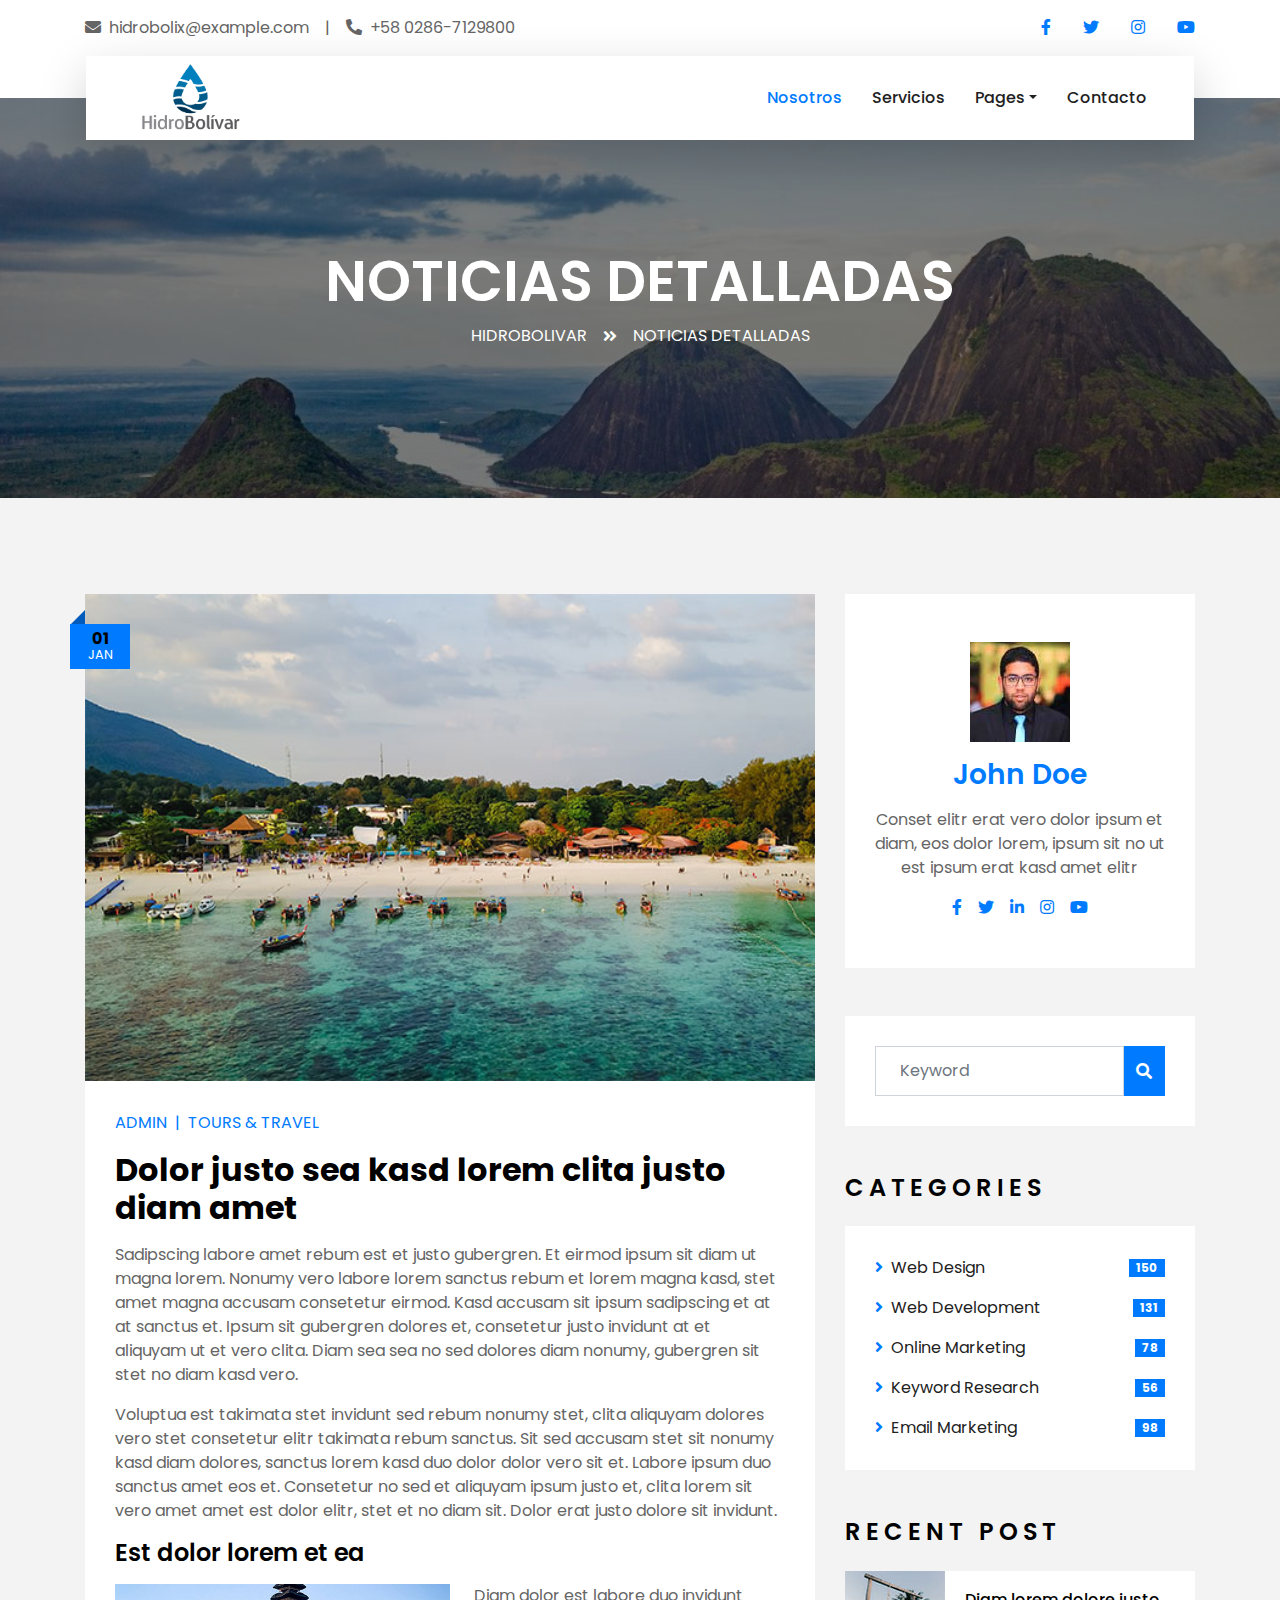
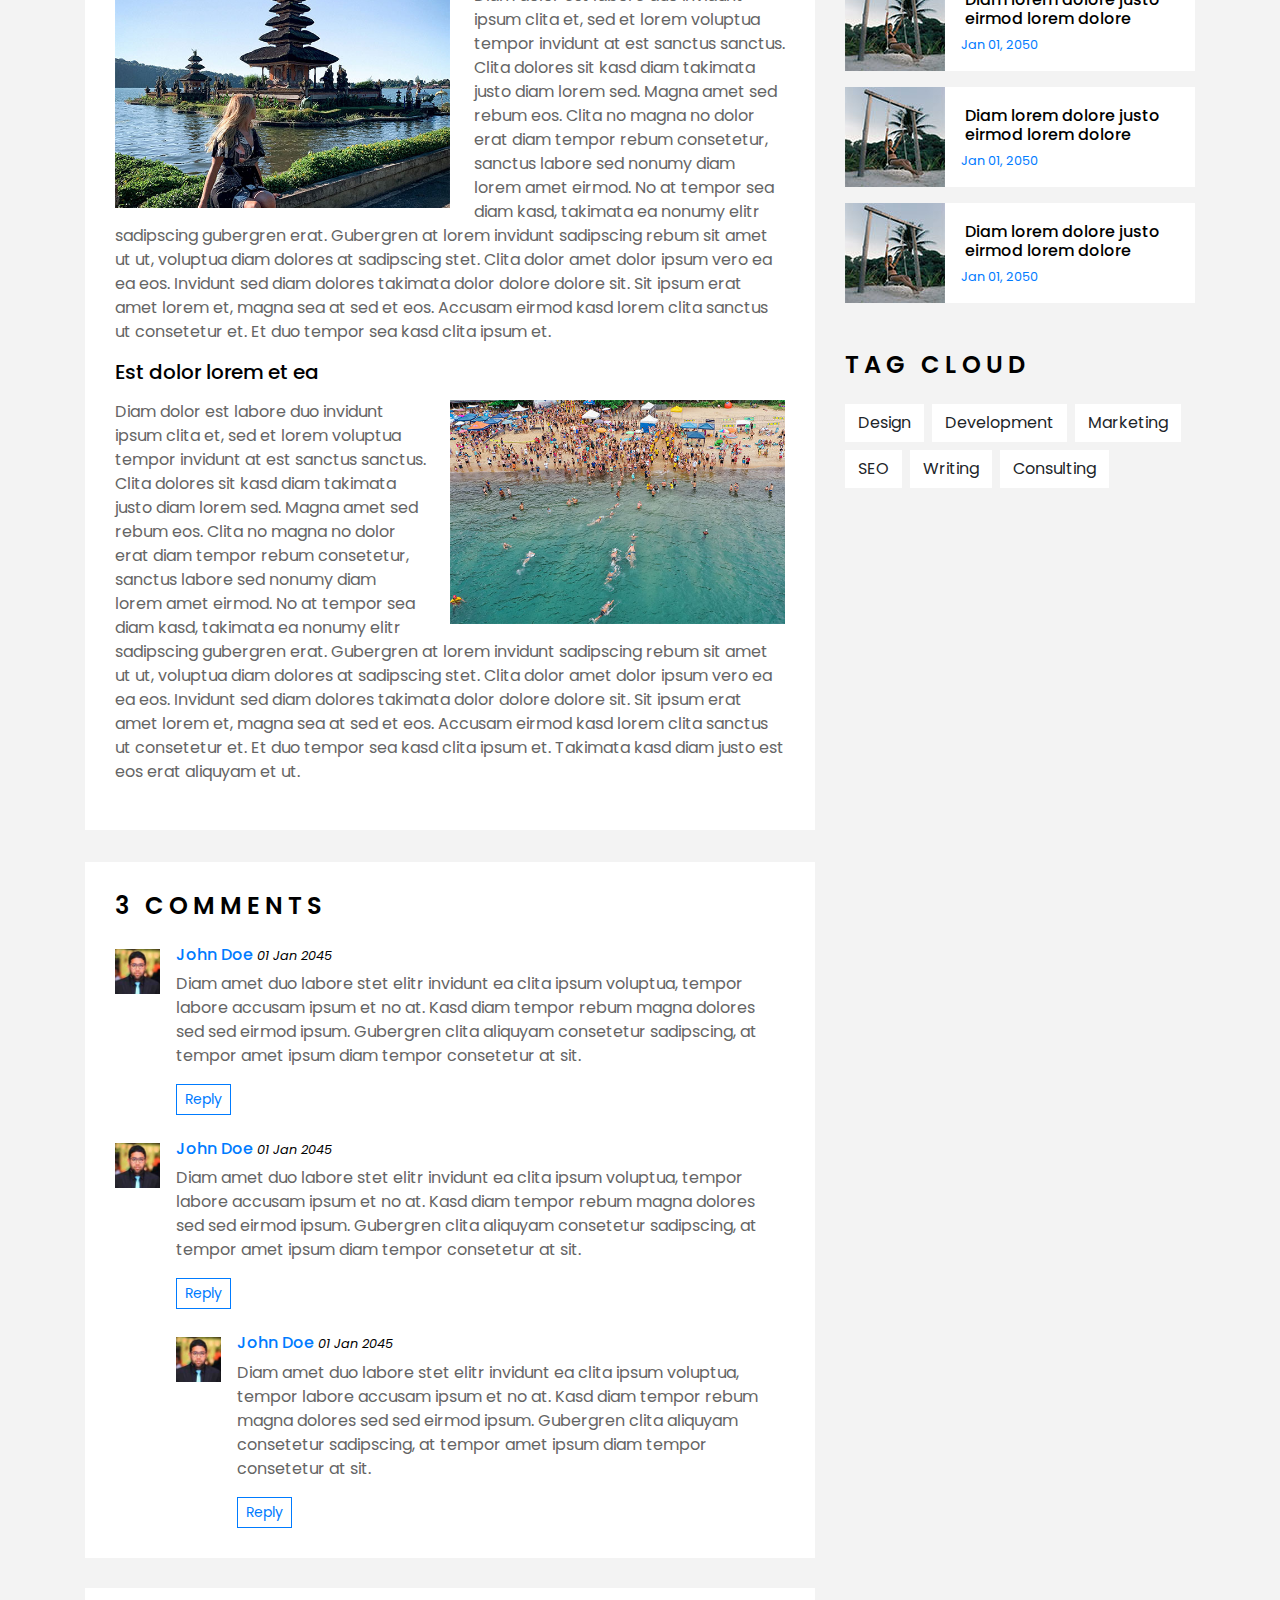
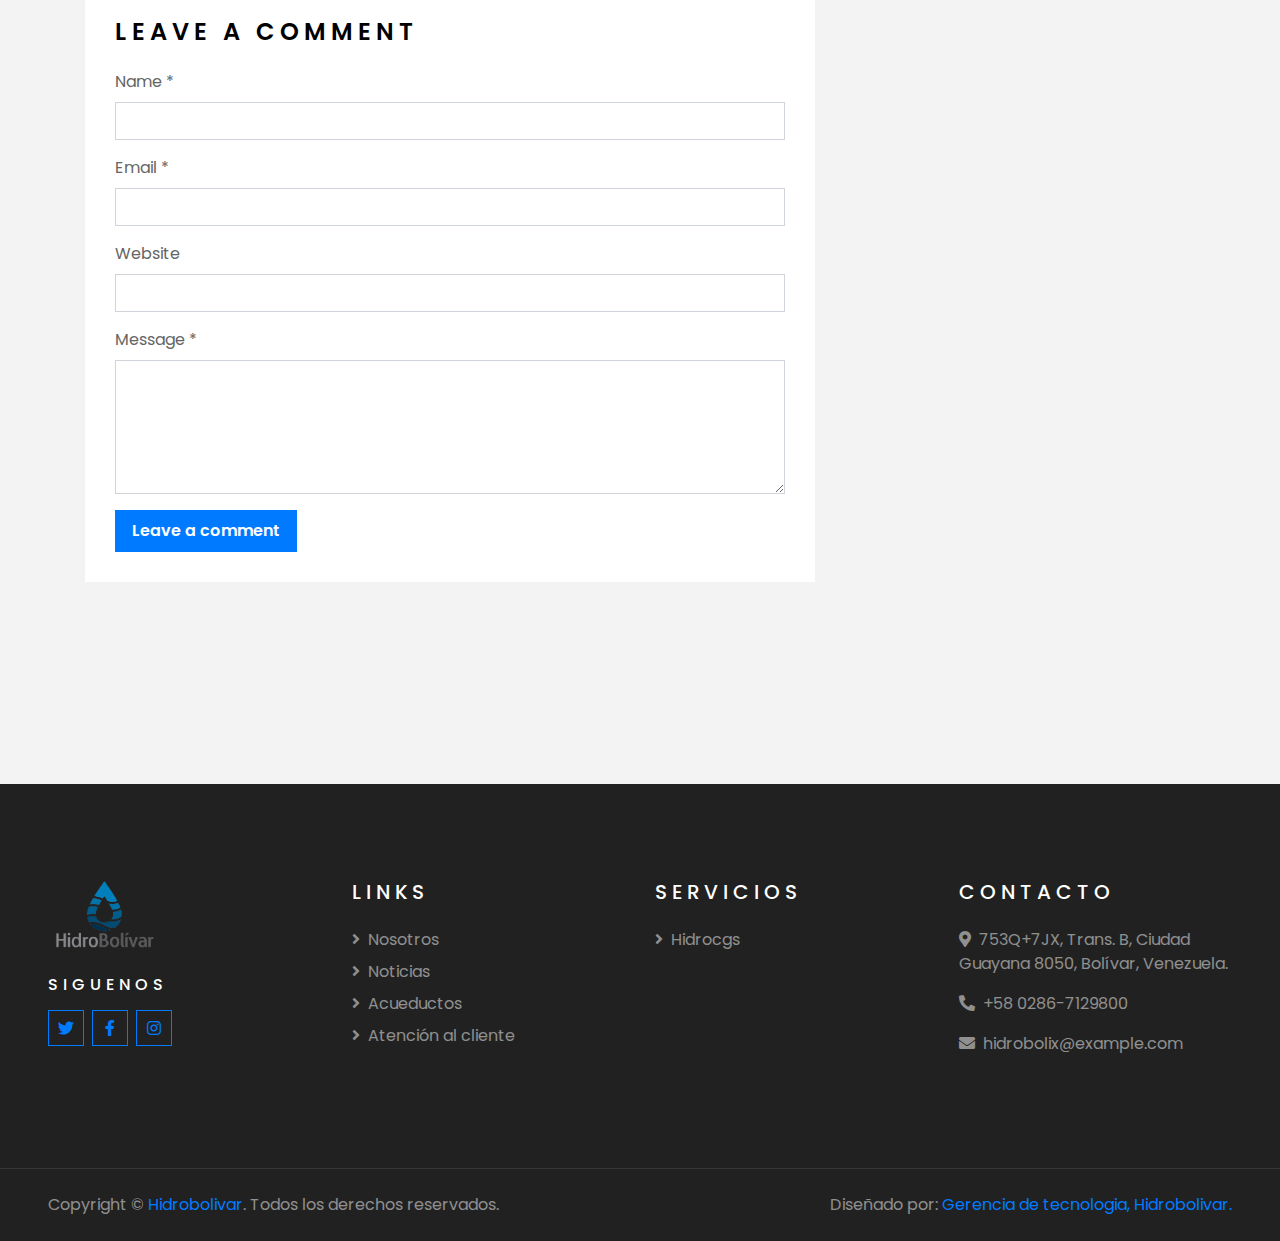
<file: single.html>
<!DOCTYPE html>
<html lang="en">

<head>
    <meta charset="utf-8">
    <title>TRAVELER - Free Travel Website Template</title>
    <meta content="width=device-width, initial-scale=1.0" name="viewport">
    <meta content="Free HTML Templates" name="keywords">
    <meta content="Free HTML Templates" name="description">

    <!-- Favicon -->
    <link href="img/favicon.ico" rel="icon">

    <!-- Google Web Fonts -->
    <link rel="preconnect" href="https://fonts.gstatic.com">
    <link href="https://fonts.googleapis.com/css2?family=Poppins:wght@400;500;600;700&display=swap" rel="stylesheet"> 

    <!-- Font Awesome -->
    <link href="https://cdnjs.cloudflare.com/ajax/libs/font-awesome/5.10.0/css/all.min.css" rel="stylesheet">

    <!-- Libraries Stylesheet -->
    <link href="lib/owlcarousel/assets/owl.carousel.min.css" rel="stylesheet">
    <link href="lib/tempusdominus/css/tempusdominus-bootstrap-4.min.css" rel="stylesheet" />

    <!-- Customized Bootstrap Stylesheet -->
    <link href="css/style.css" rel="stylesheet">
</head>

<body>
    <!-- Topbar Start -->
    <div class="container-fluid bg-light pt-3 d-none d-lg-block">
        <div class="container">
            <div class="row">
                <div class="col-lg-6 text-center text-lg-left mb-2 mb-lg-0">
                    <div class="d-inline-flex align-items-center">
                        <p><i class="fa fa-envelope mr-2"></i>hidrobolix@example.com</p>
                        <p class="text-body px-3">|</p>
                        <p><i class="fa fa-phone-alt mr-2"></i>+58 0286-7129800</p>
                    </div>
                </div>
                <div class="col-lg-6 text-center text-lg-right">
                    <div class="d-inline-flex align-items-center">
                        <a class="text-primary px-3" href="">
                            <i class="fab fa-facebook-f"></i>
                        </a>
                        <a class="text-primary px-3" href="">
                            <i class="fab fa-twitter"></i>
                        </a>
                        <a class="text-primary px-3" href="">
                            <i class="fab fa-instagram"></i>
                        </a>
                        <a class="text-primary pl-3" href="">
                            <i class="fab fa-youtube"></i>
                        </a>
                    </div>
                </div>
            </div>
        </div>
    </div>
    <!-- Topbar End -->


    <!-- Navbar Start -->
    <div class="container-fluid position-relative nav-bar p-0">
        <div class="container-lg position-relative p-0 px-lg-3" style="z-index: 9;">
            <nav class="navbar navbar-expand-lg bg-light navbar-light shadow-lg py-3 py-lg-0 pl-3 pl-lg-5">
                <a title="Logo de hidrobolivar" href="index.html">
                    <Image 
                        src='/img/logo-hidro.png'
                        width="110"
                        heigth="110"
                        allign="right"
                        
                    />
                </a>
                <!-- <a href="" class="navbar-brand">
                    <h1 class="m-0 text-primary"><span class="text-dark">Hidro</span>Web</h1>
                </a> -->
                <button type="button" class="navbar-toggler" data-toggle="collapse" data-target="#navbarCollapse">
                    <span class="navbar-toggler-icon"></span>
                </button>
                <div class="collapse navbar-collapse justify-content-between px-3" id="navbarCollapse">
                    <div class="navbar-nav ml-auto py-0">
                        <a href="about.html" class="nav-item nav-link active">Nosotros</a>
                        <a href="service.html" class="nav-item nav-link">Servicios</a>
                        <div class="nav-item dropdown">
                            <a href="#" class="nav-link dropdown-toggle" data-toggle="dropdown">Pages</a>
                            <div class="dropdown-menu border-0 rounded-0 m-0">
                                <a href="blog.html" class="dropdown-item">Blog Grid</a>
                                <a href="single.html" class="dropdown-item">Blog Detail</a>
                                <a href="destination.html" class="dropdown-item">Destination</a>
                                <a href="guide.html" class="dropdown-item">Travel Guides</a>
                                <a href="testimonial.html" class="dropdown-item">Testimonial</a>
                            </div>
                        </div>
                        <a href="contact.html" class="nav-item nav-link">Contacto</a>
                    </div>
                </div>
            </nav>
        </div>
    </div>
    <!-- Navbar End -->


    <!-- Header Start -->
    <div class="container-fluid page-header">
        <div class="container">
            <div class="d-flex flex-column align-items-center justify-content-center" style="min-height: 400px">
                <h3 class="display-4 text-white text-uppercase">Noticias detalladas</h3>
                <div class="d-inline-flex text-white">
                    <p class="m-0 text-uppercase"><a class="text-white" href="">Hidrobolivar</a></p>
                    <i class="fa fa-angle-double-right pt-1 px-3"></i>
                    <p class="m-0 text-uppercase">Noticias detalladas</p>
                </div>
            </div>
        </div>
    </div>
    <!-- Header End -->


    <!-- Booking Start -->
    <!-- <div class="container-fluid booking mt-5 pb-5">
        <div class="container pb-5">
            <div class="bg-light shadow" style="padding: 30px;">
                <div class="row align-items-center" style="min-height: 60px;">
                    <div class="col-md-10">
                        <div class="row">
                            <div class="col-md-3">
                                <div class="mb-3 mb-md-0">
                                    <select class="custom-select px-4" style="height: 47px;">
                                        <option selected>Destination</option>
                                        <option value="1">Destination 1</option>
                                        <option value="2">Destination 1</option>
                                        <option value="3">Destination 1</option>
                                    </select>
                                </div>
                            </div>
                            <div class="col-md-3">
                                <div class="mb-3 mb-md-0">
                                    <div class="date" id="date1" data-target-input="nearest">
                                        <input type="text" class="form-control p-4 datetimepicker-input" placeholder="Depart Date" data-target="#date1" data-toggle="datetimepicker"/>
                                    </div>
                                </div>
                            </div>
                            <div class="col-md-3">
                                <div class="mb-3 mb-md-0">
                                    <div class="date" id="date2" data-target-input="nearest">
                                        <input type="text" class="form-control p-4 datetimepicker-input" placeholder="Return Date" data-target="#date2" data-toggle="datetimepicker"/>
                                    </div>
                                </div>
                            </div>
                            <div class="col-md-3">
                                <div class="mb-3 mb-md-0">
                                    <select class="custom-select px-4" style="height: 47px;">
                                        <option selected>Duration</option>
                                        <option value="1">Duration 1</option>
                                        <option value="2">Duration 1</option>
                                        <option value="3">Duration 1</option>
                                    </select>
                                </div>
                            </div>
                        </div>
                    </div>
                    <div class="col-md-2">
                        <button class="btn btn-primary btn-block" type="submit" style="height: 47px; margin-top: -2px;">Submit</button>
                    </div>
                </div>
            </div>
        </div>
    </div> -->
    <!-- Booking End -->


    <!-- Blog Start -->
    <div class="container-fluid py-5">
        <div class="container py-5">
            <div class="row">
                <div class="col-lg-8">
                    <!-- Blog Detail Start -->
                    <div class="pb-3">
                        <div class="blog-item">
                            <div class="position-relative">
                                <img class="img-fluid w-100" src="img/blog-1.jpg" alt="">
                                <div class="blog-date">
                                    <h6 class="font-weight-bold mb-n1">01</h6>
                                    <small class="text-white text-uppercase">Jan</small>
                                </div>
                            </div>
                        </div>
                        <div class="bg-white mb-3" style="padding: 30px;">
                            <div class="d-flex mb-3">
                                <a class="text-primary text-uppercase text-decoration-none" href="">Admin</a>
                                <span class="text-primary px-2">|</span>
                                <a class="text-primary text-uppercase text-decoration-none" href="">Tours & Travel</a>
                            </div>
                            <h2 class="mb-3">Dolor justo sea kasd lorem clita justo diam amet</h2>
                            <p>Sadipscing labore amet rebum est et justo gubergren. Et eirmod ipsum sit diam ut
                                magna lorem. Nonumy vero labore lorem sanctus rebum et lorem magna kasd, stet
                                amet magna accusam consetetur eirmod. Kasd accusam sit ipsum sadipscing et at at
                                sanctus et. Ipsum sit gubergren dolores et, consetetur justo invidunt at et
                                aliquyam ut et vero clita. Diam sea sea no sed dolores diam nonumy, gubergren
                                sit stet no diam kasd vero.</p>
                            <p>Voluptua est takimata stet invidunt sed rebum nonumy stet, clita aliquyam dolores
                                vero stet consetetur elitr takimata rebum sanctus. Sit sed accusam stet sit
                                nonumy kasd diam dolores, sanctus lorem kasd duo dolor dolor vero sit et. Labore
                                ipsum duo sanctus amet eos et. Consetetur no sed et aliquyam ipsum justo et,
                                clita lorem sit vero amet amet est dolor elitr, stet et no diam sit. Dolor erat
                                justo dolore sit invidunt.</p>
                            <h4 class="mb-3">Est dolor lorem et ea</h4>
                            <img class="img-fluid w-50 float-left mr-4 mb-2" src="img/blog-2.jpg">
                            <p>Diam dolor est labore duo invidunt ipsum clita et, sed et lorem voluptua tempor
                                invidunt at est sanctus sanctus. Clita dolores sit kasd diam takimata justo diam
                                lorem sed. Magna amet sed rebum eos. Clita no magna no dolor erat diam tempor
                                rebum consetetur, sanctus labore sed nonumy diam lorem amet eirmod. No at tempor
                                sea diam kasd, takimata ea nonumy elitr sadipscing gubergren erat. Gubergren at
                                lorem invidunt sadipscing rebum sit amet ut ut, voluptua diam dolores at
                                sadipscing stet. Clita dolor amet dolor ipsum vero ea ea eos. Invidunt sed diam
                                dolores takimata dolor dolore dolore sit. Sit ipsum erat amet lorem et, magna
                                sea at sed et eos. Accusam eirmod kasd lorem clita sanctus ut consetetur et. Et
                                duo tempor sea kasd clita ipsum et.</p>
                            <h5 class="mb-3">Est dolor lorem et ea</h5>
                            <img class="img-fluid w-50 float-right ml-4 mb-2" src="img/blog-3.jpg">
                            <p>Diam dolor est labore duo invidunt ipsum clita et, sed et lorem voluptua tempor
                                invidunt at est sanctus sanctus. Clita dolores sit kasd diam takimata justo diam
                                lorem sed. Magna amet sed rebum eos. Clita no magna no dolor erat diam tempor
                                rebum consetetur, sanctus labore sed nonumy diam lorem amet eirmod. No at tempor
                                sea diam kasd, takimata ea nonumy elitr sadipscing gubergren erat. Gubergren at
                                lorem invidunt sadipscing rebum sit amet ut ut, voluptua diam dolores at
                                sadipscing stet. Clita dolor amet dolor ipsum vero ea ea eos. Invidunt sed diam
                                dolores takimata dolor dolore dolore sit. Sit ipsum erat amet lorem et, magna
                                sea at sed et eos. Accusam eirmod kasd lorem clita sanctus ut consetetur et. Et
                                duo tempor sea kasd clita ipsum et. Takimata kasd diam justo est eos erat
                                aliquyam et ut.</p>
                        </div>
                    </div>
                    <!-- Blog Detail End -->
    
                    <!-- Comment List Start -->
                    <div class="bg-white" style="padding: 30px; margin-bottom: 30px;">
                        <h4 class="text-uppercase mb-4" style="letter-spacing: 5px;">3 Comments</h4>
                        <div class="media mb-4">
                            <img src="img/user.jpg" alt="Image" class="img-fluid mr-3 mt-1" style="width: 45px;">
                            <div class="media-body">
                                <h6><a href="">John Doe</a> <small><i>01 Jan 2045</i></small></h6>
                                <p>Diam amet duo labore stet elitr invidunt ea clita ipsum voluptua, tempor labore
                                    accusam ipsum et no at. Kasd diam tempor rebum magna dolores sed sed eirmod ipsum.
                                    Gubergren clita aliquyam consetetur sadipscing, at tempor amet ipsum diam tempor
                                    consetetur at sit.</p>
                                <button class="btn btn-sm btn-outline-primary">Reply</button>
                            </div>
                        </div>
                        <div class="media">
                            <img src="img/user.jpg" alt="Image" class="img-fluid mr-3 mt-1" style="width: 45px;">
                            <div class="media-body">
                                <h6><a href="">John Doe</a> <small><i>01 Jan 2045</i></small></h6>
                                <p>Diam amet duo labore stet elitr invidunt ea clita ipsum voluptua, tempor labore
                                    accusam ipsum et no at. Kasd diam tempor rebum magna dolores sed sed eirmod ipsum.
                                    Gubergren clita aliquyam consetetur sadipscing, at tempor amet ipsum diam tempor
                                    consetetur at sit.</p>
                                <button class="btn btn-sm btn-outline-primary">Reply</button>
                                <div class="media mt-4">
                                    <img src="img/user.jpg" alt="Image" class="img-fluid mr-3 mt-1"
                                        style="width: 45px;">
                                    <div class="media-body">
                                        <h6><a href="">John Doe</a> <small><i>01 Jan 2045</i></small></h6>
                                        <p>Diam amet duo labore stet elitr invidunt ea clita ipsum voluptua, tempor
                                            labore accusam ipsum et no at. Kasd diam tempor rebum magna dolores sed sed
                                            eirmod ipsum. Gubergren clita aliquyam consetetur sadipscing, at tempor amet
                                            ipsum diam tempor consetetur at sit.</p>
                                        <button class="btn btn-sm btn-outline-primary">Reply</button>
                                    </div>
                                </div>
                            </div>
                        </div>
                    </div>
                    <!-- Comment List End -->
    
                    <!-- Comment Form Start -->
                    <div class="bg-white mb-3" style="padding: 30px;">
                        <h4 class="text-uppercase mb-4" style="letter-spacing: 5px;">Leave a comment</h4>
                        <form>
                            <div class="form-group">
                                <label for="name">Name *</label>
                                <input type="text" class="form-control" id="name">
                            </div>
                            <div class="form-group">
                                <label for="email">Email *</label>
                                <input type="email" class="form-control" id="email">
                            </div>
                            <div class="form-group">
                                <label for="website">Website</label>
                                <input type="url" class="form-control" id="website">
                            </div>
    
                            <div class="form-group">
                                <label for="message">Message *</label>
                                <textarea id="message" cols="30" rows="5" class="form-control"></textarea>
                            </div>
                            <div class="form-group mb-0">
                                <input type="submit" value="Leave a comment"
                                    class="btn btn-primary font-weight-semi-bold py-2 px-3">
                            </div>
                        </form>
                    </div>
                    <!-- Comment Form End -->
                </div>
    
                <div class="col-lg-4 mt-5 mt-lg-0">
                    <!-- Author Bio -->
                    <div class="d-flex flex-column text-center bg-white mb-5 py-5 px-4">
                        <img src="img/user.jpg" class="img-fluid mx-auto mb-3" style="width: 100px;">
                        <h3 class="text-primary mb-3">John Doe</h3>
                        <p>Conset elitr erat vero dolor ipsum et diam, eos dolor lorem, ipsum sit no ut est  ipsum erat kasd amet elitr</p>
                        <div class="d-flex justify-content-center">
                            <a class="text-primary px-2" href="">
                                <i class="fab fa-facebook-f"></i>
                            </a>
                            <a class="text-primary px-2" href="">
                                <i class="fab fa-twitter"></i>
                            </a>
                            <a class="text-primary px-2" href="">
                                <i class="fab fa-linkedin-in"></i>
                            </a>
                            <a class="text-primary px-2" href="">
                                <i class="fab fa-instagram"></i>
                            </a>
                            <a class="text-primary px-2" href="">
                                <i class="fab fa-youtube"></i>
                            </a>
                        </div>
                    </div>
    
                    <!-- Search Form -->
                    <div class="mb-5">
                        <div class="bg-white" style="padding: 30px;">
                            <div class="input-group">
                                <input type="text" class="form-control p-4" placeholder="Keyword">
                                <div class="input-group-append">
                                    <span class="input-group-text bg-primary border-primary text-white"><i
                                            class="fa fa-search"></i></span>
                                </div>
                            </div>
                        </div>
                    </div>

                    <!-- Category List -->
                    <div class="mb-5">
                        <h4 class="text-uppercase mb-4" style="letter-spacing: 5px;">Categories</h4>
                        <div class="bg-white" style="padding: 30px;">
                            <ul class="list-inline m-0">
                                <li class="mb-3 d-flex justify-content-between align-items-center">
                                    <a class="text-dark" href="#"><i class="fa fa-angle-right text-primary mr-2"></i>Web
                                        Design</a>
                                    <span class="badge badge-primary badge-pill">150</span>
                                </li>
                                <li class="mb-3 d-flex justify-content-between align-items-center">
                                    <a class="text-dark" href="#"><i class="fa fa-angle-right text-primary mr-2"></i>Web
                                        Development</a>
                                    <span class="badge badge-primary badge-pill">131</span>
                                </li>
                                <li class="mb-3 d-flex justify-content-between align-items-center">
                                    <a class="text-dark" href="#"><i
                                            class="fa fa-angle-right text-primary mr-2"></i>Online Marketing</a>
                                    <span class="badge badge-primary badge-pill">78</span>
                                </li>
                                <li class="mb-3 d-flex justify-content-between align-items-center">
                                    <a class="text-dark" href="#"><i
                                            class="fa fa-angle-right text-primary mr-2"></i>Keyword Research</a>
                                    <span class="badge badge-primary badge-pill">56</span>
                                </li>
                                <li class="d-flex justify-content-between align-items-center">
                                    <a class="text-dark" href="#"><i
                                            class="fa fa-angle-right text-primary mr-2"></i>Email Marketing</a>
                                    <span class="badge badge-primary badge-pill">98</span>
                                </li>
                            </ul>
                        </div>
                    </div>
    
                    <!-- Recent Post -->
                    <div class="mb-5">
                        <h4 class="text-uppercase mb-4" style="letter-spacing: 5px;">Recent Post</h4>
                        <a class="d-flex align-items-center text-decoration-none bg-white mb-3" href="">
                            <img class="img-fluid" src="img/blog-100x100.jpg" alt="">
                            <div class="pl-3">
                                <h6 class="m-1">Diam lorem dolore justo eirmod lorem dolore</h6>
                                <small>Jan 01, 2050</small>
                            </div>
                        </a>
                        <a class="d-flex align-items-center text-decoration-none bg-white mb-3" href="">
                            <img class="img-fluid" src="img/blog-100x100.jpg" alt="">
                            <div class="pl-3">
                                <h6 class="m-1">Diam lorem dolore justo eirmod lorem dolore</h6>
                                <small>Jan 01, 2050</small>
                            </div>
                        </a>
                        <a class="d-flex align-items-center text-decoration-none bg-white mb-3" href="">
                            <img class="img-fluid" src="img/blog-100x100.jpg" alt="">
                            <div class="pl-3">
                                <h6 class="m-1">Diam lorem dolore justo eirmod lorem dolore</h6>
                                <small>Jan 01, 2050</small>
                            </div>
                        </a>
                    </div>
    
                    <!-- Tag Cloud -->
                    <div class="mb-5">
                        <h4 class="text-uppercase mb-4" style="letter-spacing: 5px;">Tag Cloud</h4>
                        <div class="d-flex flex-wrap m-n1">
                            <a href="" class="btn btn-light m-1">Design</a>
                            <a href="" class="btn btn-light m-1">Development</a>
                            <a href="" class="btn btn-light m-1">Marketing</a>
                            <a href="" class="btn btn-light m-1">SEO</a>
                            <a href="" class="btn btn-light m-1">Writing</a>
                            <a href="" class="btn btn-light m-1">Consulting</a>
                        </div>
                    </div>
                </div>
            </div>
        </div>
    </div>
    <!-- Blog End -->


    <!-- Footer Start -->
    <div class="container-fluid bg-dark text-white-50 py-5 px-sm-3 px-lg-5" style="margin-top: 90px;">
        <div class="row pt-5">
            <div class="col-lg-3 col-md-6 mb-5">
                <a title="Logo de hidrobolivar" href="index.html">
                    <Image 
                        src='/img/logo-hidro.png'
                        width="110"
                        heigth="110"
                        allign="right"
                        
                    />
                </a>
                <h6 class="text-white text-uppercase mt-4 mb-3" style="letter-spacing: 5px;">Siguenos</h6>
                <div class="d-flex justify-content-start">
                    <a class="btn btn-outline-primary btn-square mr-2" href="#"><i class="fab fa-twitter"></i></a>
                    <a class="btn btn-outline-primary btn-square mr-2" href="#"><i class="fab fa-facebook-f"></i></a>
                    <a class="btn btn-outline-primary btn-square" href="#"><i class="fab fa-instagram"></i></a>
                </div>
            </div>
            <div class="col-lg-3 col-md-6 mb-5">
                <h5 class="text-white text-uppercase mb-4" style="letter-spacing: 5px;">Links</h5>
                <div class="d-flex flex-column justify-content-start">
                    <a class="text-white-50 mb-2" href="#"><i class="fa fa-angle-right mr-2"></i>Nosotros</a>
                    <a class="text-white-50 mb-2" href="#"><i class="fa fa-angle-right mr-2"></i>Noticias</a>
                    <a class="text-white-50 mb-2" href="#"><i class="fa fa-angle-right mr-2"></i>Acueductos</a>
                    <a class="text-white-50 mb-2" href="#"><i class="fa fa-angle-right mr-2"></i>Atención al cliente</a>
                </div>
            </div>
            <div class="col-lg-3 col-md-6 mb-5">
                <h5 class="text-white text-uppercase mb-4" style="letter-spacing: 5px;">Servicios</h5>
                <div class="d-flex flex-column justify-content-start">
                    <a class="text-white-50 mb-2" href="#"><i class="fa fa-angle-right mr-2"></i>Hidrocgs</a>
                </div>
            </div>
            <div class="col-lg-3 col-md-6 mb-5">
                <h5 class="text-white text-uppercase mb-4" style="letter-spacing: 5px;">Contacto</h5>
                <p><i class="fa fa-map-marker-alt mr-2"></i>753Q+7JX, Trans. B, Ciudad Guayana 8050, Bolívar, Venezuela.</p>
                <p><i class="fa fa-phone-alt mr-2"></i>+58 0286-7129800</p>
                <p><i class="fa fa-envelope mr-2"></i>hidrobolix@example.com</p>
                <!--<h6 class="text-white text-uppercase mt-4 mb-3" style="letter-spacing: 5px;">Newsletter</h6>
                <div class="w-100">
                    <div class="input-group">
                        <input type="text" class="form-control border-light" style="padding: 25px;" placeholder="Your Email">
                        <div class="input-group-append">
                            <button class="btn btn-primary px-3">Sign Up</button>
                        </div>
                    </div>
                </div>-->
            </div>
        </div>
    </div>
    <div class="container-fluid bg-dark text-white border-top py-4 px-sm-3 px-md-5" style="border-color: rgba(256, 256, 256, .1) !important;">
        <div class="row">
            <div class="col-lg-6 text-center text-md-left mb-3 mb-md-0">
                <p class="m-0 text-white-50">Copyright &copy; <a href="#">Hidrobolivar</a>. Todos los derechos reservados.</a>
                </p>
            </div>
            <div class="col-lg-6 text-center text-md-right">
                <p class="m-0 text-white-50">Diseñado por: <a href="#">Gerencia de tecnologia, Hidrobolivar.</a>
                </p>
            </div>
        </div>
    </div>
    <!-- Footer End -->


    <!-- Back to Top -->
    <a href="#" class="btn btn-lg btn-primary btn-lg-square back-to-top"><i class="fa fa-angle-double-up"></i></a>


    <!-- JavaScript Libraries -->
    <script src="https://code.jquery.com/jquery-3.4.1.min.js"></script>
    <script src="https://stackpath.bootstrapcdn.com/bootstrap/4.4.1/js/bootstrap.bundle.min.js"></script>
    <script src="lib/easing/easing.min.js"></script>
    <script src="lib/owlcarousel/owl.carousel.min.js"></script>
    <script src="lib/tempusdominus/js/moment.min.js"></script>
    <script src="lib/tempusdominus/js/moment-timezone.min.js"></script>
    <script src="lib/tempusdominus/js/tempusdominus-bootstrap-4.min.js"></script>

    <!-- Contact Javascript File -->
    <script src="mail/jqBootstrapValidation.min.js"></script>
    <script src="mail/contact.js"></script>

    <!-- Template Javascript -->
    <script src="js/main.js"></script>
</body>

</html>
</file>
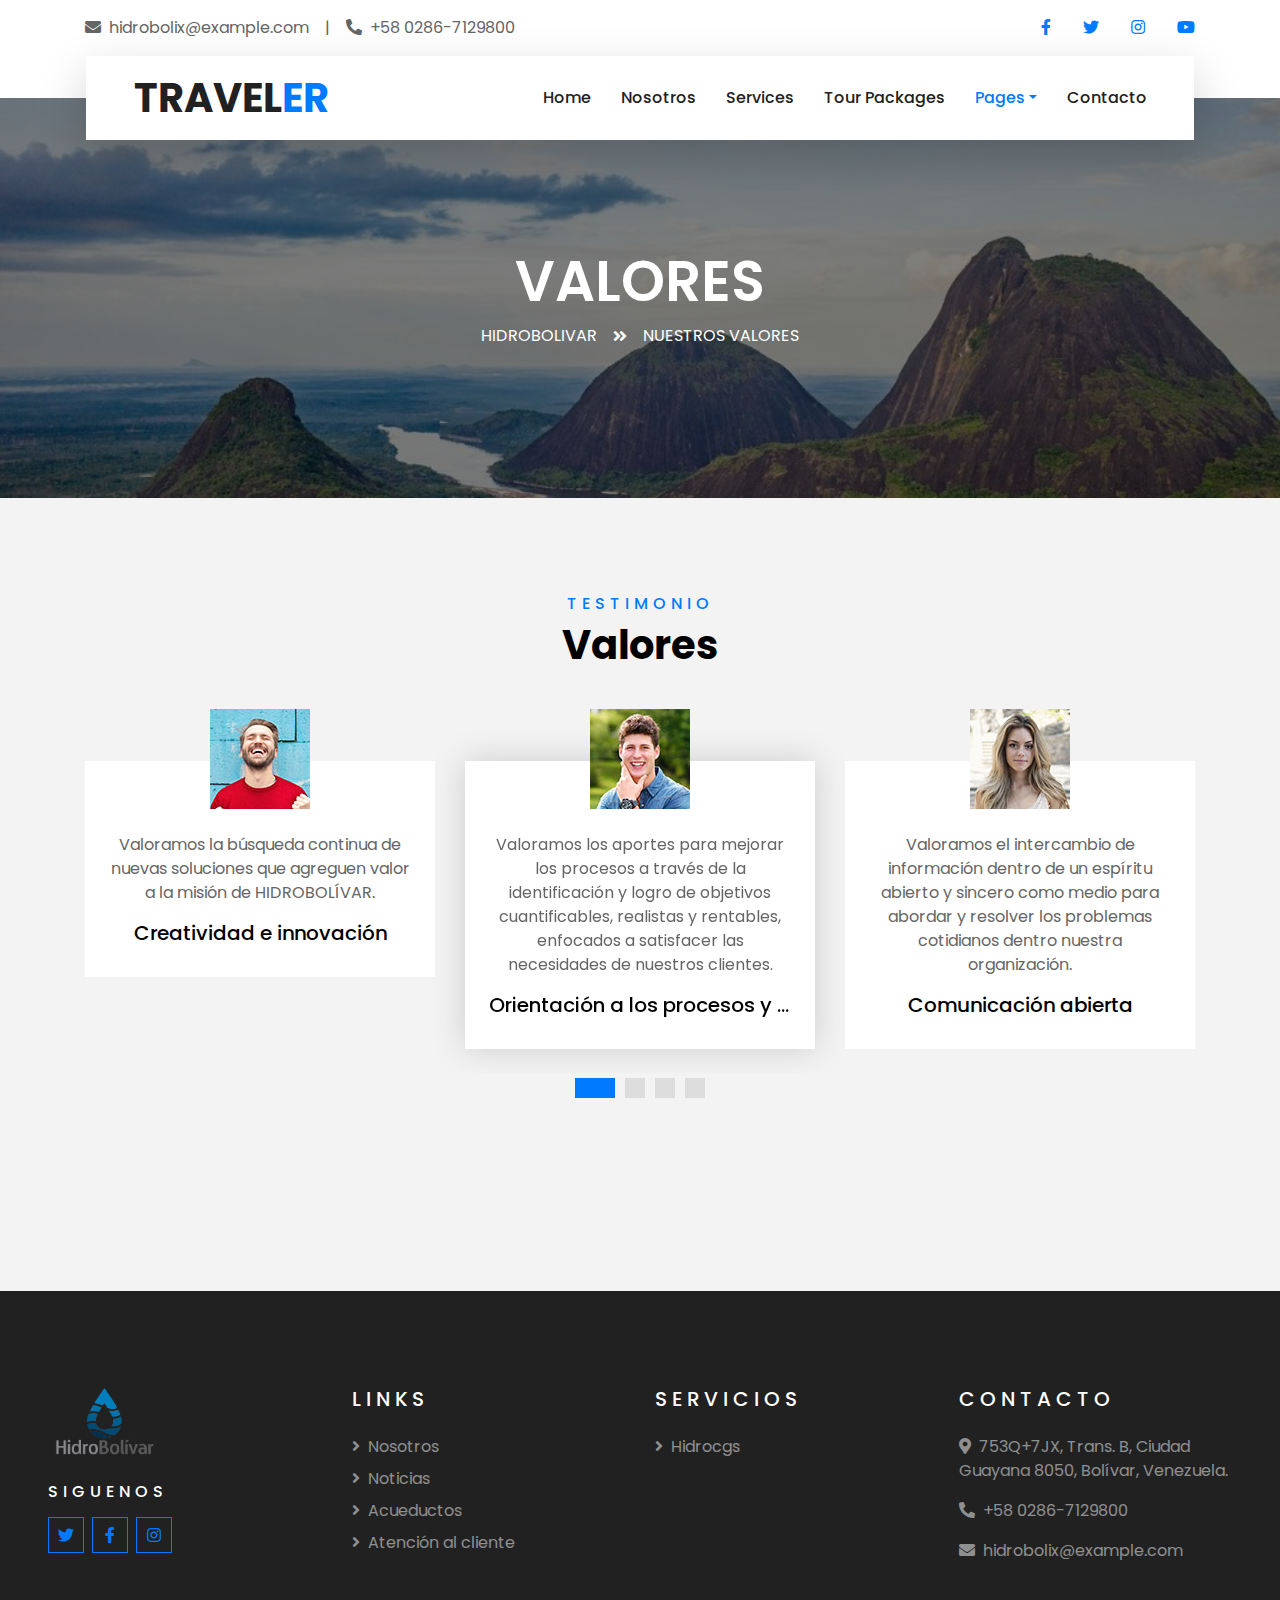
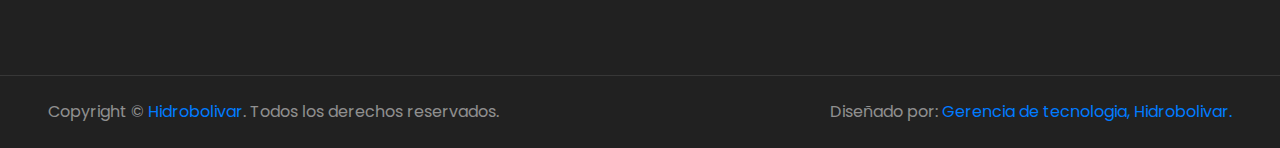
<file: testimonial.html>
<!DOCTYPE html>
<html lang="en">

<head>
    <meta charset="utf-8">
    <title>TRAVELER - Free Travel Website Template</title>
    <meta content="width=device-width, initial-scale=1.0" name="viewport">
    <meta content="Free HTML Templates" name="keywords">
    <meta content="Free HTML Templates" name="description">

    <!-- Favicon -->
    <link href="img/favicon.ico" rel="icon">

    <!-- Google Web Fonts -->
    <link rel="preconnect" href="https://fonts.gstatic.com">
    <link href="https://fonts.googleapis.com/css2?family=Poppins:wght@400;500;600;700&display=swap" rel="stylesheet"> 

    <!-- Font Awesome -->
    <link href="https://cdnjs.cloudflare.com/ajax/libs/font-awesome/5.10.0/css/all.min.css" rel="stylesheet">

    <!-- Libraries Stylesheet -->
    <link href="lib/owlcarousel/assets/owl.carousel.min.css" rel="stylesheet">
    <link href="lib/tempusdominus/css/tempusdominus-bootstrap-4.min.css" rel="stylesheet" />

    <!-- Customized Bootstrap Stylesheet -->
    <link href="css/style.css" rel="stylesheet">
</head>

<body>
    <!-- Topbar Start -->
    <div class="container-fluid bg-light pt-3 d-none d-lg-block">
        <div class="container">
            <div class="row">
                <div class="col-lg-6 text-center text-lg-left mb-2 mb-lg-0">
                    <div class="d-inline-flex align-items-center">
                        <p><i class="fa fa-envelope mr-2"></i>hidrobolix@example.com</p>
                        <p class="text-body px-3">|</p>
                        <p><i class="fa fa-phone-alt mr-2"></i>+58 0286-7129800</p>
                    </div>
                </div>
                <div class="col-lg-6 text-center text-lg-right">
                    <div class="d-inline-flex align-items-center">
                        <a class="text-primary px-3" href="">
                            <i class="fab fa-facebook-f"></i>
                        </a>
                        <a class="text-primary px-3" href="">
                            <i class="fab fa-twitter"></i>
                        </a>
                        <a class="text-primary px-3" href="">
                            <i class="fab fa-instagram"></i>
                        </a>
                        <a class="text-primary pl-3" href="">
                            <i class="fab fa-youtube"></i>
                        </a>
                    </div>
                </div>
            </div>
        </div>
    </div>
    <!-- Topbar End -->


    <!-- Navbar Start -->
    <div class="container-fluid position-relative nav-bar p-0">
        <div class="container-lg position-relative p-0 px-lg-3" style="z-index: 9;">
            <nav class="navbar navbar-expand-lg bg-light navbar-light shadow-lg py-3 py-lg-0 pl-3 pl-lg-5">
                <a href="" class="navbar-brand">
                    <h1 class="m-0 text-primary"><span class="text-dark">TRAVEL</span>ER</h1>
                </a>
                <button type="button" class="navbar-toggler" data-toggle="collapse" data-target="#navbarCollapse">
                    <span class="navbar-toggler-icon"></span>
                </button>
                <div class="collapse navbar-collapse justify-content-between px-3" id="navbarCollapse">
                    <div class="navbar-nav ml-auto py-0">
                        <a href="index.html" class="nav-item nav-link">Home</a>
                        <a href="nosotros.html" class="nav-item nav-link">Nosotros</a>
                        <a href="service.html" class="nav-item nav-link">Services</a>
                        <a href="package.html" class="nav-item nav-link">Tour Packages</a>
                        <div class="nav-item dropdown">
                            <a href="#" class="nav-link dropdown-toggle active" data-toggle="dropdown">Pages</a>
                            <div class="dropdown-menu border-0 rounded-0 m-0">
                                <a href="noticias.html" class="dropdown-item">Noticias</a>
                                <a href="single.html" class="dropdown-item">Blog Detail</a>
                                <a href="acueductos.html" class="dropdown-item">Acueductos</a>
                                <a href="guide.html" class="dropdown-item">Travel Guides</a>
                                <a href="testimonial.html" class="dropdown-item active">Valores</a>
                            </div>
                        </div>
                        <a href="contacto.html" class="nav-item nav-link">Contacto</a>
                    </div>
                </div>
            </nav>
        </div>
    </div>
    <!-- Navbar End -->


    <!-- Header Start -->
    <div class="container-fluid page-header">
        <div class="container">
            <div class="d-flex flex-column align-items-center justify-content-center" style="min-height: 400px">
                <h3 class="display-4 text-white text-uppercase">Valores</h3>
                <div class="d-inline-flex text-white">
                    <p class="m-0 text-uppercase"><a class="text-white" href="">Hidrobolivar</a></p>
                    <i class="fa fa-angle-double-right pt-1 px-3"></i>
                    <p class="m-0 text-uppercase">Nuestros valores</p>
                </div>
            </div>
        </div>
    </div>
    <!-- Header End -->


    <!-- Booking Start -->
    <!-- <div class="container-fluid booking mt-5 pb-5">
        <div class="container pb-5">
            <div class="bg-light shadow" style="padding: 30px;">
                <div class="row align-items-center" style="min-height: 60px;">
                    <div class="col-md-10">
                        <div class="row">
                            <div class="col-md-3">
                                <div class="mb-3 mb-md-0">
                                    <select class="custom-select px-4" style="height: 47px;">
                                        <option selected>Destination</option>
                                        <option value="1">Destination 1</option>
                                        <option value="2">Destination 1</option>
                                        <option value="3">Destination 1</option>
                                    </select>
                                </div>
                            </div>
                            <div class="col-md-3">
                                <div class="mb-3 mb-md-0">
                                    <div class="date" id="date1" data-target-input="nearest">
                                        <input type="text" class="form-control p-4 datetimepicker-input" placeholder="Depart Date" data-target="#date1" data-toggle="datetimepicker"/>
                                    </div>
                                </div>
                            </div>
                            <div class="col-md-3">
                                <div class="mb-3 mb-md-0">
                                    <div class="date" id="date2" data-target-input="nearest">
                                        <input type="text" class="form-control p-4 datetimepicker-input" placeholder="Return Date" data-target="#date2" data-toggle="datetimepicker"/>
                                    </div>
                                </div>
                            </div>
                            <div class="col-md-3">
                                <div class="mb-3 mb-md-0">
                                    <select class="custom-select px-4" style="height: 47px;">
                                        <option selected>Duration</option>
                                        <option value="1">Duration 1</option>
                                        <option value="2">Duration 1</option>
                                        <option value="3">Duration 1</option>
                                    </select>
                                </div>
                            </div>
                        </div>
                    </div>
                    <div class="col-md-2">
                        <button class="btn btn-primary btn-block" type="submit" style="height: 47px; margin-top: -2px;">Submit</button>
                    </div>
                </div>
            </div>
        </div>
    </div> -->
    <!-- Booking End -->


    <!-- Testimonial Start -->
    <div class="container-fluid py-5">
        <div class="container py-5">
            <div class="text-center mb-3 pb-3">
                <h6 class="text-primary text-uppercase" style="letter-spacing: 5px;">Testimonio</h6>
                <h1>Valores</h1>
            </div>
            <div class="owl-carousel testimonial-carousel">
                <div class="text-center pb-4">
                    <img class="img-fluid mx-auto" src="img/testimonial-1.jpg" style="width: 100px; height: 100px;" >
                    <div class="testimonial-text bg-white p-4 mt-n5">
                        <p class="mt-5">Valoramos los aportes para mejorar los procesos a través de la identificación y logro de objetivos cuantificables, realistas y rentables, enfocados a satisfacer las necesidades de nuestros clientes.
                        </p>
                        <h5 class="text-truncate">Orientación a los procesos y clientes</h5>
                    </div>
                </div>
                <div class="text-center">
                    <img class="img-fluid mx-auto" src="img/testimonial-2.jpg" style="width: 100px; height: 100px;" >
                    <div class="testimonial-text bg-white p-4 mt-n5">
                        <p class="mt-5">Valoramos el intercambio de información dentro de un espíritu abierto y sincero como medio para abordar y resolver los problemas cotidianos dentro nuestra organización.
                        </p>
                        <h5 class="text-truncate">Comunicación abierta</h5>
                    </div>
                </div>
                <div class="text-center">
                    <img class="img-fluid mx-auto" src="img/testimonial-3.jpg" style="width: 100px; height: 100px;" >
                    <div class="testimonial-text bg-white p-4 mt-n5">
                        <p class="mt-5">Valoramos el trabajo en equipo por tener un resultado superior a los esfuerzos individuales hacía el logro de un fin común. 
                        </p>
                        <h5 class="text-truncate">Trabajo en equipo</h5>
                    </div>
                </div>
                <div class="text-center">
                    <img class="img-fluid mx-auto" src="img/testimonial-4.jpg" style="width: 100px; height: 100px;" >
                    <div class="testimonial-text bg-white p-4 mt-n5">
                        <p class="mt-5">Valoramos la búsqueda continua de nuevas soluciones que agreguen valor a la misión de HIDROBOLÍVAR. 
                        </p>
                        <h5 class="text-truncate">Creatividad e innovación</h5>
                    </div>
                </div>
            </div>
        </div>
    </div>
    <!-- Testimonial End -->


    <!-- Footer Start -->
    <div class="container-fluid bg-dark text-white-50 py-5 px-sm-3 px-lg-5" style="margin-top: 90px;">
        <div class="row pt-5">
            <div class="col-lg-3 col-md-6 mb-5">
                <a title="Logo de hidrobolivar" href="index.html">
                    <Image 
                        src='/img/logo-hidro.png'
                        width="110"
                        heigth="110"
                        allign="right"
                        
                    />
                </a>
                <h6 class="text-white text-uppercase mt-4 mb-3" style="letter-spacing: 5px;">Siguenos</h6>
                <div class="d-flex justify-content-start">
                    <a class="btn btn-outline-primary btn-square mr-2" href="#"><i class="fab fa-twitter"></i></a>
                    <a class="btn btn-outline-primary btn-square mr-2" href="#"><i class="fab fa-facebook-f"></i></a>
                    <a class="btn btn-outline-primary btn-square" href="#"><i class="fab fa-instagram"></i></a>
                </div>
            </div>
            <div class="col-lg-3 col-md-6 mb-5">
                <h5 class="text-white text-uppercase mb-4" style="letter-spacing: 5px;">Links</h5>
                <div class="d-flex flex-column justify-content-start">
                    <a class="text-white-50 mb-2" href="#"><i class="fa fa-angle-right mr-2"></i>Nosotros</a>
                    <a class="text-white-50 mb-2" href="#"><i class="fa fa-angle-right mr-2"></i>Noticias</a>
                    <a class="text-white-50 mb-2" href="#"><i class="fa fa-angle-right mr-2"></i>Acueductos</a>
                    <a class="text-white-50 mb-2" href="#"><i class="fa fa-angle-right mr-2"></i>Atención al cliente</a>
                </div>
            </div>
            <div class="col-lg-3 col-md-6 mb-5">
                <h5 class="text-white text-uppercase mb-4" style="letter-spacing: 5px;">Servicios</h5>
                <div class="d-flex flex-column justify-content-start">
                    <a class="text-white-50 mb-2" href="#"><i class="fa fa-angle-right mr-2"></i>Hidrocgs</a>
                </div>
            </div>
            <div class="col-lg-3 col-md-6 mb-5">
                <h5 class="text-white text-uppercase mb-4" style="letter-spacing: 5px;">Contacto</h5>
                <p><i class="fa fa-map-marker-alt mr-2"></i>753Q+7JX, Trans. B, Ciudad Guayana 8050, Bolívar, Venezuela.</p>
                <p><i class="fa fa-phone-alt mr-2"></i>+58 0286-7129800</p>
                <p><i class="fa fa-envelope mr-2"></i>hidrobolix@example.com</p>
                <!--<h6 class="text-white text-uppercase mt-4 mb-3" style="letter-spacing: 5px;">Newsletter</h6>
                <div class="w-100">
                    <div class="input-group">
                        <input type="text" class="form-control border-light" style="padding: 25px;" placeholder="Your Email">
                        <div class="input-group-append">
                            <button class="btn btn-primary px-3">Sign Up</button>
                        </div>
                    </div>
                </div>-->
            </div>
        </div>
    </div>
    <div class="container-fluid bg-dark text-white border-top py-4 px-sm-3 px-md-5" style="border-color: rgba(256, 256, 256, .1) !important;">
        <div class="row">
            <div class="col-lg-6 text-center text-md-left mb-3 mb-md-0">
                <p class="m-0 text-white-50">Copyright &copy; <a href="#">Hidrobolivar</a>. Todos los derechos reservados.</a>
                </p>
            </div>
            <div class="col-lg-6 text-center text-md-right">
                <p class="m-0 text-white-50">Diseñado por: <a href="#">Gerencia de tecnologia, Hidrobolivar.</a>
                </p>
            </div>
        </div>
    </div>
    <!-- Footer End -->


    <!-- Back to Top -->
    <a href="#" class="btn btn-lg btn-primary btn-lg-square back-to-top"><i class="fa fa-angle-double-up"></i></a>


    <!-- JavaScript Libraries -->
    <script src="https://code.jquery.com/jquery-3.4.1.min.js"></script>
    <script src="https://stackpath.bootstrapcdn.com/bootstrap/4.4.1/js/bootstrap.bundle.min.js"></script>
    <script src="lib/easing/easing.min.js"></script>
    <script src="lib/owlcarousel/owl.carousel.min.js"></script>
    <script src="lib/tempusdominus/js/moment.min.js"></script>
    <script src="lib/tempusdominus/js/moment-timezone.min.js"></script>
    <script src="lib/tempusdominus/js/tempusdominus-bootstrap-4.min.js"></script>

    <!-- Contact Javascript File -->
    <script src="mail/jqBootstrapValidation.min.js"></script>
    <script src="mail/contact.js"></script>

    <!-- Template Javascript -->
    <script src="js/main.js"></script>
</body>

</html>
</file>
<file: css/style.css>
/******* Bootstrap Theming ********/
/*!
 * Bootstrap v4.5.3 (https://getbootstrap.com/)
 * Copyright 2011-2020 The Bootstrap Authors
 * Copyright 2011-2020 Twitter, Inc.
 * Licensed under MIT (https://github.com/twbs/bootstrap/blob/main/LICENSE)
 */
:root {
  --blue: #007bff;
  --indigo: #6610f2;
  --purple: #6f42c1;
  --pink: #e83e8c;
  --red: #dc3545;
  --orange: #fd7e14;
  --yellow: #ffc107;
  --green: #28a745;
  --teal: #20c997;
  --cyan: #17a2b8;
  --white: #fff;
  --gray: #6c757d;
  --gray-dark: #343a40;
  --primary: #7AB730;
  --secondary: #f4faec;
  --success: #28a745;
  --info: #17a2b8;
  --warning: #ffc107;
  --danger: #dc3545;
  --light: #FFFFFF;
  --dark: #212121;
  --breakpoint-xs: 0;
  --breakpoint-sm: 576px;
  --breakpoint-md: 768px;
  --breakpoint-lg: 992px;
  --breakpoint-xl: 1200px;
  --font-family-sans-serif: "Poppins", sans-serif;
  --font-family-monospace: SFMono-Regular, Menlo, Monaco, Consolas, "Liberation Mono", "Courier New", monospace;
}

*,
*::before,
*::after {
  box-sizing: border-box;
}

html {
  font-family: sans-serif;
  line-height: 1.15;
  -webkit-text-size-adjust: 100%;
  -webkit-tap-highlight-color: rgba(0, 0, 0, 0);
}

article, aside, figcaption, figure, footer, header, hgroup, main, nav, section {
  display: block;
}

body {
  margin: 0;
  font-family: "Poppins", sans-serif;
  font-size: 1rem;
  font-weight: 400;
  line-height: 1.5;
  color: #656565;
  text-align: left;
  background-color: #F3F3F3;
}

[tabindex="-1"]:focus:not(:focus-visible) {
  outline: 0 !important;
}

hr {
  box-sizing: content-box;
  height: 0;
  overflow: visible;
}

h1, h2, h3, h4, h5, h6 {
  margin-top: 0;
  margin-bottom: 0.5rem;
}

p {
  margin-top: 0;
  margin-bottom: 1rem;
}

abbr[title],
abbr[data-original-title] {
  text-decoration: underline;
  text-decoration: underline dotted;
  cursor: help;
  border-bottom: 0;
  text-decoration-skip-ink: none;
}

address {
  margin-bottom: 1rem;
  font-style: normal;
  line-height: inherit;
}

ol,
ul,
dl {
  margin-top: 0;
  margin-bottom: 1rem;
}

ol ol,
ul ul,
ol ul,
ul ol {
  margin-bottom: 0;
}

dt {
  font-weight: 700;
}

dd {
  margin-bottom: .5rem;
  margin-left: 0;
}

blockquote {
  margin: 0 0 1rem;
}

b,
strong {
  font-weight: bolder;
}

small {
  font-size: 80%;
}

sub,
sup {
  position: relative;
  font-size: 75%;
  line-height: 0;
  vertical-align: baseline;
}

sub {
  bottom: -.25em;
}

sup {
  top: -.5em;
}

a {
  color: #007bff;
  text-decoration: none;
  background-color: transparent;
}

a:hover {
  color: #328def;
  text-decoration: underline;
}

a:not([href]):not([class]) {
  color: inherit;
  text-decoration: none;
}

a:not([href]):not([class]):hover {
  color: inherit;
  text-decoration: none;
}

pre,
code,
kbd,
samp {
  font-family: SFMono-Regular, Menlo, Monaco, Consolas, "Liberation Mono", "Courier New", monospace;
  font-size: 1em;
}

pre {
  margin-top: 0;
  margin-bottom: 1rem;
  overflow: auto;
  -ms-overflow-style: scrollbar;
}

figure {
  margin: 0 0 1rem;
}

img {
  vertical-align: middle;
  border-style: none;
}

svg {
  overflow: hidden;
  vertical-align: middle;
}

table {
  border-collapse: collapse;
}

caption {
  padding-top: 0.75rem;
  padding-bottom: 0.75rem;
  color: #6c757d;
  text-align: left;
  caption-side: bottom;
}

th {
  text-align: inherit;
  text-align: -webkit-match-parent;
}

label {
  display: inline-block;
  margin-bottom: 0.5rem;
}

button {
  border-radius: 0;
}

button:focus {
  outline: 1px dotted;
  outline: 5px auto -webkit-focus-ring-color;
}

input,
button,
select,
optgroup,
textarea {
  margin: 0;
  font-family: inherit;
  font-size: inherit;
  line-height: inherit;
}

button,
input {
  overflow: visible;
}

button,
select {
  text-transform: none;
}

[role="button"] {
  cursor: pointer;
}

select {
  word-wrap: normal;
}

button,
[type="button"],
[type="reset"],
[type="submit"] {
  -webkit-appearance: button;
}

button:not(:disabled),
[type="button"]:not(:disabled),
[type="reset"]:not(:disabled),
[type="submit"]:not(:disabled) {
  cursor: pointer;
}

button::-moz-focus-inner,
[type="button"]::-moz-focus-inner,
[type="reset"]::-moz-focus-inner,
[type="submit"]::-moz-focus-inner {
  padding: 0;
  border-style: none;
}

input[type="radio"],
input[type="checkbox"] {
  box-sizing: border-box;
  padding: 0;
}

textarea {
  overflow: auto;
  resize: vertical;
}

fieldset {
  min-width: 0;
  padding: 0;
  margin: 0;
  border: 0;
}

legend {
  display: block;
  width: 100%;
  max-width: 100%;
  padding: 0;
  margin-bottom: .5rem;
  font-size: 1.5rem;
  line-height: inherit;
  color: inherit;
  white-space: normal;
}

@media (max-width: 1200px) {
  legend {
    font-size: calc(1.275rem + 0.3vw) ;
  }
}

progress {
  vertical-align: baseline;
}

[type="number"]::-webkit-inner-spin-button,
[type="number"]::-webkit-outer-spin-button {
  height: auto;
}

[type="search"] {
  outline-offset: -2px;
  -webkit-appearance: none;
}

[type="search"]::-webkit-search-decoration {
  -webkit-appearance: none;
}

::-webkit-file-upload-button {
  font: inherit;
  -webkit-appearance: button;
}

output {
  display: inline-block;
}

summary {
  display: list-item;
  cursor: pointer;
}

template {
  display: none;
}

[hidden] {
  display: none !important;
}

h1, h2, h3, h4, h5, h6,
.h1, .h2, .h3, .h4, .h5, .h6 {
  margin-bottom: 0.5rem;
  font-weight: 500;
  line-height: 1.2;
  color: #000;
}

h1, .h1 {
  font-size: 2.5rem;
}

@media (max-width: 1200px) {
  h1, .h1 {
    font-size: calc(1.375rem + 1.5vw) ;
  }
}

h2, .h2 {
  font-size: 2rem;
}

@media (max-width: 1200px) {
  h2, .h2 {
    font-size: calc(1.325rem + 0.9vw) ;
  }
}

h3, .h3 {
  font-size: 1.75rem;
}

@media (max-width: 1200px) {
  h3, .h3 {
    font-size: calc(1.3rem + 0.6vw) ;
  }
}

h4, .h4 {
  font-size: 1.5rem;
}

@media (max-width: 1200px) {
  h4, .h4 {
    font-size: calc(1.275rem + 0.3vw) ;
  }
}

h5, .h5 {
  font-size: 1.25rem;
}

h6, .h6 {
  font-size: 1rem;
}

.lead {
  font-size: 1.25rem;
  font-weight: 300;
}

.display-1 {
  font-size: 6rem;
  font-weight: 300;
  line-height: 1.2;
}

@media (max-width: 1200px) {
  .display-1 {
    font-size: calc(1.725rem + 5.7vw) ;
  }
}

.display-2 {
  font-size: 5.5rem;
  font-weight: 300;
  line-height: 1.2;
}

@media (max-width: 1200px) {
  .display-2 {
    font-size: calc(1.675rem + 5.1vw) ;
  }
}

.display-3 {
  font-size: 4.5rem;
  font-weight: 300;
  line-height: 1.2;
}

@media (max-width: 1200px) {
  .display-3 {
    font-size: calc(1.575rem + 3.9vw) ;
  }
}

.display-4 {
  font-size: 3.5rem;
  font-weight: 300;
  line-height: 1.2;
}

@media (max-width: 1200px) {
  .display-4 {
    font-size: calc(1.475rem + 2.7vw) ;
  }
}

hr {
  margin-top: 1rem;
  margin-bottom: 1rem;
  border: 0;
  border-top: 1px solid rgba(0, 0, 0, 0.1);
}

small,
.small {
  font-size: 80%;
  font-weight: 400;
}

mark,
.mark {
  padding: 0.2em;
  background-color: #fcf8e3;
}

.list-unstyled {
  padding-left: 0;
  list-style: none;
}

.list-inline {
  padding-left: 0;
  list-style: none;
}

.list-inline-item {
  display: inline-block;
}

.list-inline-item:not(:last-child) {
  margin-right: 0.5rem;
}

.initialism {
  font-size: 90%;
  text-transform: uppercase;
}

.blockquote {
  margin-bottom: 1rem;
  font-size: 1.25rem;
}

.blockquote-footer {
  display: block;
  font-size: 80%;
  color: #6c757d;
}

.blockquote-footer::before {
  content: "\2014\00A0";
}

.img-fluid {
  max-width: 100%;
  height: auto;
}

.img-thumbnail {
  padding: 0.25rem;
  background-color: #F3F3F3;
  border: 1px solid #dee2e6;
  max-width: 100%;
  height: auto;
}

.figure {
  display: inline-block;
}

.figure-img {
  margin-bottom: 0.5rem;
  line-height: 1;
}

.figure-caption {
  font-size: 90%;
  color: #6c757d;
}

code {
  font-size: 87.5%;
  color: #e83e8c;
  word-wrap: break-word;
}

a > code {
  color: inherit;
}

kbd {
  padding: 0.2rem 0.4rem;
  font-size: 87.5%;
  color: #fff;
  background-color: #212529;
}

kbd kbd {
  padding: 0;
  font-size: 100%;
  font-weight: 700;
}

pre {
  display: block;
  font-size: 87.5%;
  color: #212529;
}

pre code {
  font-size: inherit;
  color: inherit;
  word-break: normal;
}

.pre-scrollable {
  max-height: 340px;
  overflow-y: scroll;
}

.container,
.container-fluid,
.container-sm,
.container-md,
.container-lg,
.container-xl {
  width: 100%;
  padding-right: 15px;
  padding-left: 15px;
  margin-right: auto;
  margin-left: auto;
}

@media (min-width: 576px) {
  .container, .container-sm {
    max-width: 540px;
  }
}

@media (min-width: 768px) {
  .container, .container-sm, .container-md {
    max-width: 720px;
  }
}

@media (min-width: 992px) {
  .container, .container-sm, .container-md, .container-lg {
    max-width: 960px;
  }
}

@media (min-width: 1200px) {
  .container, .container-sm, .container-md, .container-lg, .container-xl {
    max-width: 1140px;
  }
}

.row {
  display: flex;
  flex-wrap: wrap;
  margin-right: -15px;
  margin-left: -15px;
}

.no-gutters {
  margin-right: 0;
  margin-left: 0;
}

.no-gutters > .col,
.no-gutters > [class*="col-"] {
  padding-right: 0;
  padding-left: 0;
}

.col-1, .col-2, .col-3, .col-4, .col-5, .col-6, .col-7, .col-8, .col-9, .col-10, .col-11, .col-12, .col,
.col-auto, .col-sm-1, .col-sm-2, .col-sm-3, .col-sm-4, .col-sm-5, .col-sm-6, .col-sm-7, .col-sm-8, .col-sm-9, .col-sm-10, .col-sm-11, .col-sm-12, .col-sm,
.col-sm-auto, .col-md-1, .col-md-2, .col-md-3, .col-md-4, .col-md-5, .col-md-6, .col-md-7, .col-md-8, .col-md-9, .col-md-10, .col-md-11, .col-md-12, .col-md,
.col-md-auto, .col-lg-1, .col-lg-2, .col-lg-3, .col-lg-4, .col-lg-5, .col-lg-6, .col-lg-7, .col-lg-8, .col-lg-9, .col-lg-10, .col-lg-11, .col-lg-12, .col-lg,
.col-lg-auto, .col-xl-1, .col-xl-2, .col-xl-3, .col-xl-4, .col-xl-5, .col-xl-6, .col-xl-7, .col-xl-8, .col-xl-9, .col-xl-10, .col-xl-11, .col-xl-12, .col-xl,
.col-xl-auto {
  position: relative;
  width: 100%;
  padding-right: 15px;
  padding-left: 15px;
}

.col {
  flex-basis: 0;
  flex-grow: 1;
  max-width: 100%;
}

.row-cols-1 > * {
  flex: 0 0 100%;
  max-width: 100%;
}

.row-cols-2 > * {
  flex: 0 0 50%;
  max-width: 50%;
}

.row-cols-3 > * {
  flex: 0 0 33.33333%;
  max-width: 33.33333%;
}

.row-cols-4 > * {
  flex: 0 0 25%;
  max-width: 25%;
}

.row-cols-5 > * {
  flex: 0 0 20%;
  max-width: 20%;
}

.row-cols-6 > * {
  flex: 0 0 16.66667%;
  max-width: 16.66667%;
}

.col-auto {
  flex: 0 0 auto;
  width: auto;
  max-width: 100%;
}

.col-1 {
  flex: 0 0 8.33333%;
  max-width: 8.33333%;
}

.col-2 {
  flex: 0 0 16.66667%;
  max-width: 16.66667%;
}

.col-3 {
  flex: 0 0 25%;
  max-width: 25%;
}

.col-4 {
  flex: 0 0 33.33333%;
  max-width: 33.33333%;
}

.col-5 {
  flex: 0 0 41.66667%;
  max-width: 41.66667%;
}

.col-6 {
  flex: 0 0 50%;
  max-width: 50%;
}

.col-7 {
  flex: 0 0 58.33333%;
  max-width: 58.33333%;
}

.col-8 {
  flex: 0 0 66.66667%;
  max-width: 66.66667%;
}

.col-9 {
  flex: 0 0 75%;
  max-width: 75%;
}

.col-10 {
  flex: 0 0 83.33333%;
  max-width: 83.33333%;
}

.col-11 {
  flex: 0 0 91.66667%;
  max-width: 91.66667%;
}

.col-12 {
  flex: 0 0 100%;
  max-width: 100%;
}

.order-first {
  order: -1;
}

.order-last {
  order: 13;
}

.order-0 {
  order: 0;
}

.order-1 {
  order: 1;
}

.order-2 {
  order: 2;
}

.order-3 {
  order: 3;
}

.order-4 {
  order: 4;
}

.order-5 {
  order: 5;
}

.order-6 {
  order: 6;
}

.order-7 {
  order: 7;
}

.order-8 {
  order: 8;
}

.order-9 {
  order: 9;
}

.order-10 {
  order: 10;
}

.order-11 {
  order: 11;
}

.order-12 {
  order: 12;
}

.offset-1 {
  margin-left: 8.33333%;
}

.offset-2 {
  margin-left: 16.66667%;
}

.offset-3 {
  margin-left: 25%;
}

.offset-4 {
  margin-left: 33.33333%;
}

.offset-5 {
  margin-left: 41.66667%;
}

.offset-6 {
  margin-left: 50%;
}

.offset-7 {
  margin-left: 58.33333%;
}

.offset-8 {
  margin-left: 66.66667%;
}

.offset-9 {
  margin-left: 75%;
}

.offset-10 {
  margin-left: 83.33333%;
}

.offset-11 {
  margin-left: 91.66667%;
}

@media (min-width: 576px) {
  .col-sm {
    flex-basis: 0;
    flex-grow: 1;
    max-width: 100%;
  }
  .row-cols-sm-1 > * {
    flex: 0 0 100%;
    max-width: 100%;
  }
  .row-cols-sm-2 > * {
    flex: 0 0 50%;
    max-width: 50%;
  }
  .row-cols-sm-3 > * {
    flex: 0 0 33.33333%;
    max-width: 33.33333%;
  }
  .row-cols-sm-4 > * {
    flex: 0 0 25%;
    max-width: 25%;
  }
  .row-cols-sm-5 > * {
    flex: 0 0 20%;
    max-width: 20%;
  }
  .row-cols-sm-6 > * {
    flex: 0 0 16.66667%;
    max-width: 16.66667%;
  }
  .col-sm-auto {
    flex: 0 0 auto;
    width: auto;
    max-width: 100%;
  }
  .col-sm-1 {
    flex: 0 0 8.33333%;
    max-width: 8.33333%;
  }
  .col-sm-2 {
    flex: 0 0 16.66667%;
    max-width: 16.66667%;
  }
  .col-sm-3 {
    flex: 0 0 25%;
    max-width: 25%;
  }
  .col-sm-4 {
    flex: 0 0 33.33333%;
    max-width: 33.33333%;
  }
  .col-sm-5 {
    flex: 0 0 41.66667%;
    max-width: 41.66667%;
  }
  .col-sm-6 {
    flex: 0 0 50%;
    max-width: 50%;
  }
  .col-sm-7 {
    flex: 0 0 58.33333%;
    max-width: 58.33333%;
  }
  .col-sm-8 {
    flex: 0 0 66.66667%;
    max-width: 66.66667%;
  }
  .col-sm-9 {
    flex: 0 0 75%;
    max-width: 75%;
  }
  .col-sm-10 {
    flex: 0 0 83.33333%;
    max-width: 83.33333%;
  }
  .col-sm-11 {
    flex: 0 0 91.66667%;
    max-width: 91.66667%;
  }
  .col-sm-12 {
    flex: 0 0 100%;
    max-width: 100%;
  }
  .order-sm-first {
    order: -1;
  }
  .order-sm-last {
    order: 13;
  }
  .order-sm-0 {
    order: 0;
  }
  .order-sm-1 {
    order: 1;
  }
  .order-sm-2 {
    order: 2;
  }
  .order-sm-3 {
    order: 3;
  }
  .order-sm-4 {
    order: 4;
  }
  .order-sm-5 {
    order: 5;
  }
  .order-sm-6 {
    order: 6;
  }
  .order-sm-7 {
    order: 7;
  }
  .order-sm-8 {
    order: 8;
  }
  .order-sm-9 {
    order: 9;
  }
  .order-sm-10 {
    order: 10;
  }
  .order-sm-11 {
    order: 11;
  }
  .order-sm-12 {
    order: 12;
  }
  .offset-sm-0 {
    margin-left: 0;
  }
  .offset-sm-1 {
    margin-left: 8.33333%;
  }
  .offset-sm-2 {
    margin-left: 16.66667%;
  }
  .offset-sm-3 {
    margin-left: 25%;
  }
  .offset-sm-4 {
    margin-left: 33.33333%;
  }
  .offset-sm-5 {
    margin-left: 41.66667%;
  }
  .offset-sm-6 {
    margin-left: 50%;
  }
  .offset-sm-7 {
    margin-left: 58.33333%;
  }
  .offset-sm-8 {
    margin-left: 66.66667%;
  }
  .offset-sm-9 {
    margin-left: 75%;
  }
  .offset-sm-10 {
    margin-left: 83.33333%;
  }
  .offset-sm-11 {
    margin-left: 91.66667%;
  }
}

@media (min-width: 768px) {
  .col-md {
    flex-basis: 0;
    flex-grow: 1;
    max-width: 100%;
  }
  .row-cols-md-1 > * {
    flex: 0 0 100%;
    max-width: 100%;
  }
  .row-cols-md-2 > * {
    flex: 0 0 50%;
    max-width: 50%;
  }
  .row-cols-md-3 > * {
    flex: 0 0 33.33333%;
    max-width: 33.33333%;
  }
  .row-cols-md-4 > * {
    flex: 0 0 25%;
    max-width: 25%;
  }
  .row-cols-md-5 > * {
    flex: 0 0 20%;
    max-width: 20%;
  }
  .row-cols-md-6 > * {
    flex: 0 0 16.66667%;
    max-width: 16.66667%;
  }
  .col-md-auto {
    flex: 0 0 auto;
    width: auto;
    max-width: 100%;
  }
  .col-md-1 {
    flex: 0 0 8.33333%;
    max-width: 8.33333%;
  }
  .col-md-2 {
    flex: 0 0 16.66667%;
    max-width: 16.66667%;
  }
  .col-md-3 {
    flex: 0 0 25%;
    max-width: 25%;
  }
  .col-md-4 {
    flex: 0 0 33.33333%;
    max-width: 33.33333%;
  }
  .col-md-5 {
    flex: 0 0 41.66667%;
    max-width: 41.66667%;
  }
  .col-md-6 {
    flex: 0 0 50%;
    max-width: 50%;
  }
  .col-md-7 {
    flex: 0 0 58.33333%;
    max-width: 58.33333%;
  }
  .col-md-8 {
    flex: 0 0 66.66667%;
    max-width: 66.66667%;
  }
  .col-md-9 {
    flex: 0 0 75%;
    max-width: 75%;
  }
  .col-md-10 {
    flex: 0 0 83.33333%;
    max-width: 83.33333%;
  }
  .col-md-11 {
    flex: 0 0 91.66667%;
    max-width: 91.66667%;
  }
  .col-md-12 {
    flex: 0 0 100%;
    max-width: 100%;
  }
  .order-md-first {
    order: -1;
  }
  .order-md-last {
    order: 13;
  }
  .order-md-0 {
    order: 0;
  }
  .order-md-1 {
    order: 1;
  }
  .order-md-2 {
    order: 2;
  }
  .order-md-3 {
    order: 3;
  }
  .order-md-4 {
    order: 4;
  }
  .order-md-5 {
    order: 5;
  }
  .order-md-6 {
    order: 6;
  }
  .order-md-7 {
    order: 7;
  }
  .order-md-8 {
    order: 8;
  }
  .order-md-9 {
    order: 9;
  }
  .order-md-10 {
    order: 10;
  }
  .order-md-11 {
    order: 11;
  }
  .order-md-12 {
    order: 12;
  }
  .offset-md-0 {
    margin-left: 0;
  }
  .offset-md-1 {
    margin-left: 8.33333%;
  }
  .offset-md-2 {
    margin-left: 16.66667%;
  }
  .offset-md-3 {
    margin-left: 25%;
  }
  .offset-md-4 {
    margin-left: 33.33333%;
  }
  .offset-md-5 {
    margin-left: 41.66667%;
  }
  .offset-md-6 {
    margin-left: 50%;
  }
  .offset-md-7 {
    margin-left: 58.33333%;
  }
  .offset-md-8 {
    margin-left: 66.66667%;
  }
  .offset-md-9 {
    margin-left: 75%;
  }
  .offset-md-10 {
    margin-left: 83.33333%;
  }
  .offset-md-11 {
    margin-left: 91.66667%;
  }
}

@media (min-width: 992px) {
  .col-lg {
    flex-basis: 0;
    flex-grow: 1;
    max-width: 100%;
  }
  .row-cols-lg-1 > * {
    flex: 0 0 100%;
    max-width: 100%;
  }
  .row-cols-lg-2 > * {
    flex: 0 0 50%;
    max-width: 50%;
  }
  .row-cols-lg-3 > * {
    flex: 0 0 33.33333%;
    max-width: 33.33333%;
  }
  .row-cols-lg-4 > * {
    flex: 0 0 25%;
    max-width: 25%;
  }
  .row-cols-lg-5 > * {
    flex: 0 0 20%;
    max-width: 20%;
  }
  .row-cols-lg-6 > * {
    flex: 0 0 16.66667%;
    max-width: 16.66667%;
  }
  .col-lg-auto {
    flex: 0 0 auto;
    width: auto;
    max-width: 100%;
  }
  .col-lg-1 {
    flex: 0 0 8.33333%;
    max-width: 8.33333%;
  }
  .col-lg-2 {
    flex: 0 0 16.66667%;
    max-width: 16.66667%;
  }
  .col-lg-3 {
    flex: 0 0 25%;
    max-width: 25%;
  }
  .col-lg-4 {
    flex: 0 0 33.33333%;
    max-width: 33.33333%;
  }
  .col-lg-5 {
    flex: 0 0 41.66667%;
    max-width: 41.66667%;
  }
  .col-lg-6 {
    flex: 0 0 50%;
    max-width: 50%;
  }
  .col-lg-7 {
    flex: 0 0 58.33333%;
    max-width: 58.33333%;
  }
  .col-lg-8 {
    flex: 0 0 66.66667%;
    max-width: 66.66667%;
  }
  .col-lg-9 {
    flex: 0 0 75%;
    max-width: 75%;
  }
  .col-lg-10 {
    flex: 0 0 83.33333%;
    max-width: 83.33333%;
  }
  .col-lg-11 {
    flex: 0 0 91.66667%;
    max-width: 91.66667%;
  }
  .col-lg-12 {
    flex: 0 0 100%;
    max-width: 100%;
  }
  .order-lg-first {
    order: -1;
  }
  .order-lg-last {
    order: 13;
  }
  .order-lg-0 {
    order: 0;
  }
  .order-lg-1 {
    order: 1;
  }
  .order-lg-2 {
    order: 2;
  }
  .order-lg-3 {
    order: 3;
  }
  .order-lg-4 {
    order: 4;
  }
  .order-lg-5 {
    order: 5;
  }
  .order-lg-6 {
    order: 6;
  }
  .order-lg-7 {
    order: 7;
  }
  .order-lg-8 {
    order: 8;
  }
  .order-lg-9 {
    order: 9;
  }
  .order-lg-10 {
    order: 10;
  }
  .order-lg-11 {
    order: 11;
  }
  .order-lg-12 {
    order: 12;
  }
  .offset-lg-0 {
    margin-left: 0;
  }
  .offset-lg-1 {
    margin-left: 8.33333%;
  }
  .offset-lg-2 {
    margin-left: 16.66667%;
  }
  .offset-lg-3 {
    margin-left: 25%;
  }
  .offset-lg-4 {
    margin-left: 33.33333%;
  }
  .offset-lg-5 {
    margin-left: 41.66667%;
  }
  .offset-lg-6 {
    margin-left: 50%;
  }
  .offset-lg-7 {
    margin-left: 58.33333%;
  }
  .offset-lg-8 {
    margin-left: 66.66667%;
  }
  .offset-lg-9 {
    margin-left: 75%;
  }
  .offset-lg-10 {
    margin-left: 83.33333%;
  }
  .offset-lg-11 {
    margin-left: 91.66667%;
  }
}

@media (min-width: 1200px) {
  .col-xl {
    flex-basis: 0;
    flex-grow: 1;
    max-width: 100%;
  }
  .row-cols-xl-1 > * {
    flex: 0 0 100%;
    max-width: 100%;
  }
  .row-cols-xl-2 > * {
    flex: 0 0 50%;
    max-width: 50%;
  }
  .row-cols-xl-3 > * {
    flex: 0 0 33.33333%;
    max-width: 33.33333%;
  }
  .row-cols-xl-4 > * {
    flex: 0 0 25%;
    max-width: 25%;
  }
  .row-cols-xl-5 > * {
    flex: 0 0 20%;
    max-width: 20%;
  }
  .row-cols-xl-6 > * {
    flex: 0 0 16.66667%;
    max-width: 16.66667%;
  }
  .col-xl-auto {
    flex: 0 0 auto;
    width: auto;
    max-width: 100%;
  }
  .col-xl-1 {
    flex: 0 0 8.33333%;
    max-width: 8.33333%;
  }
  .col-xl-2 {
    flex: 0 0 16.66667%;
    max-width: 16.66667%;
  }
  .col-xl-3 {
    flex: 0 0 25%;
    max-width: 25%;
  }
  .col-xl-4 {
    flex: 0 0 33.33333%;
    max-width: 33.33333%;
  }
  .col-xl-5 {
    flex: 0 0 41.66667%;
    max-width: 41.66667%;
  }
  .col-xl-6 {
    flex: 0 0 50%;
    max-width: 50%;
  }
  .col-xl-7 {
    flex: 0 0 58.33333%;
    max-width: 58.33333%;
  }
  .col-xl-8 {
    flex: 0 0 66.66667%;
    max-width: 66.66667%;
  }
  .col-xl-9 {
    flex: 0 0 75%;
    max-width: 75%;
  }
  .col-xl-10 {
    flex: 0 0 83.33333%;
    max-width: 83.33333%;
  }
  .col-xl-11 {
    flex: 0 0 91.66667%;
    max-width: 91.66667%;
  }
  .col-xl-12 {
    flex: 0 0 100%;
    max-width: 100%;
  }
  .order-xl-first {
    order: -1;
  }
  .order-xl-last {
    order: 13;
  }
  .order-xl-0 {
    order: 0;
  }
  .order-xl-1 {
    order: 1;
  }
  .order-xl-2 {
    order: 2;
  }
  .order-xl-3 {
    order: 3;
  }
  .order-xl-4 {
    order: 4;
  }
  .order-xl-5 {
    order: 5;
  }
  .order-xl-6 {
    order: 6;
  }
  .order-xl-7 {
    order: 7;
  }
  .order-xl-8 {
    order: 8;
  }
  .order-xl-9 {
    order: 9;
  }
  .order-xl-10 {
    order: 10;
  }
  .order-xl-11 {
    order: 11;
  }
  .order-xl-12 {
    order: 12;
  }
  .offset-xl-0 {
    margin-left: 0;
  }
  .offset-xl-1 {
    margin-left: 8.33333%;
  }
  .offset-xl-2 {
    margin-left: 16.66667%;
  }
  .offset-xl-3 {
    margin-left: 25%;
  }
  .offset-xl-4 {
    margin-left: 33.33333%;
  }
  .offset-xl-5 {
    margin-left: 41.66667%;
  }
  .offset-xl-6 {
    margin-left: 50%;
  }
  .offset-xl-7 {
    margin-left: 58.33333%;
  }
  .offset-xl-8 {
    margin-left: 66.66667%;
  }
  .offset-xl-9 {
    margin-left: 75%;
  }
  .offset-xl-10 {
    margin-left: 83.33333%;
  }
  .offset-xl-11 {
    margin-left: 91.66667%;
  }
}

.table {
  width: 100%;
  margin-bottom: 1rem;
  color: #656565;
}

.table th,
.table td {
  padding: 0.75rem;
  vertical-align: top;
  border-top: 1px solid #dee2e6;
}

.table thead th {
  vertical-align: bottom;
  border-bottom: 2px solid #dee2e6;
}

.table tbody + tbody {
  border-top: 2px solid #dee2e6;
}

.table-sm th,
.table-sm td {
  padding: 0.3rem;
}

.table-bordered {
  border: 1px solid #dee2e6;
}

.table-bordered th,
.table-bordered td {
  border: 1px solid #dee2e6;
}

.table-bordered thead th,
.table-bordered thead td {
  border-bottom-width: 2px;
}

.table-borderless th,
.table-borderless td,
.table-borderless thead th,
.table-borderless tbody + tbody {
  border: 0;
}

.table-striped tbody tr:nth-of-type(odd) {
  background-color: rgba(0, 0, 0, 0.05);
}

.table-hover tbody tr:hover {
  color: #656565;
  background-color: rgba(0, 0, 0, 0.075);
}

.table-primary,
.table-primary > th,
.table-primary > td {
  background-color: #daebc5;
}

.table-primary th,
.table-primary td,
.table-primary thead th,
.table-primary tbody + tbody {
  border-color: #bada93;
}

.table-hover .table-primary:hover {
  background-color: #cee4b2;
}

.table-hover .table-primary:hover > td,
.table-hover .table-primary:hover > th {
  background-color: #cee4b2;
}

.table-secondary,
.table-secondary > th,
.table-secondary > td {
  background-color: #fcfefa;
}

.table-secondary th,
.table-secondary td,
.table-secondary thead th,
.table-secondary tbody + tbody {
  border-color: #f9fcf5;
}

.table-hover .table-secondary:hover {
  background-color: #effae5;
}

.table-hover .table-secondary:hover > td,
.table-hover .table-secondary:hover > th {
  background-color: #effae5;
}

.table-success,
.table-success > th,
.table-success > td {
  background-color: #c3e6cb;
}

.table-success th,
.table-success td,
.table-success thead th,
.table-success tbody + tbody {
  border-color: #0492fb;
}

.table-hover .table-success:hover {
  background-color: #b1dfbb;
}

.table-hover .table-success:hover > td,
.table-hover .table-success:hover > th {
  background-color: #b1dfbb;
}

.table-info,
.table-info > th,
.table-info > td {
  background-color: #bee5eb;
}

.table-info th,
.table-info td,
.table-info thead th,
.table-info tbody + tbody {
  border-color: #86cfda;
}

.table-hover .table-info:hover {
  background-color: #abdde5;
}

.table-hover .table-info:hover > td,
.table-hover .table-info:hover > th {
  background-color: #abdde5;
}

.table-warning,
.table-warning > th,
.table-warning > td {
  background-color: #ffeeba;
}

.table-warning th,
.table-warning td,
.table-warning thead th,
.table-warning tbody + tbody {
  border-color: #ffdf7e;
}

.table-hover .table-warning:hover {
  background-color: #ffe8a1;
}

.table-hover .table-warning:hover > td,
.table-hover .table-warning:hover > th {
  background-color: #ffe8a1;
}

.table-danger,
.table-danger > th,
.table-danger > td {
  background-color: #f5c6cb;
}

.table-danger th,
.table-danger td,
.table-danger thead th,
.table-danger tbody + tbody {
  border-color: #ed969e;
}

.table-hover .table-danger:hover {
  background-color: #f1b0b7;
}

.table-hover .table-danger:hover > td,
.table-hover .table-danger:hover > th {
  background-color: #f1b0b7;
}

.table-light,
.table-light > th,
.table-light > td {
  background-color: white;
}

.table-light th,
.table-light td,
.table-light thead th,
.table-light tbody + tbody {
  border-color: white;
}

.table-hover .table-light:hover {
  background-color: #f2f2f2;
}

.table-hover .table-light:hover > td,
.table-hover .table-light:hover > th {
  background-color: #f2f2f2;
}

.table-dark,
.table-dark > th,
.table-dark > td {
  background-color: #c1c1c1;
}

.table-dark th,
.table-dark td,
.table-dark thead th,
.table-dark tbody + tbody {
  border-color: #8c8c8c;
}

.table-hover .table-dark:hover {
  background-color: #b4b4b4;
}

.table-hover .table-dark:hover > td,
.table-hover .table-dark:hover > th {
  background-color: #b4b4b4;
}

.table-active,
.table-active > th,
.table-active > td {
  background-color: rgba(0, 0, 0, 0.075);
}

.table-hover .table-active:hover {
  background-color: rgba(0, 0, 0, 0.075);
}

.table-hover .table-active:hover > td,
.table-hover .table-active:hover > th {
  background-color: rgba(0, 0, 0, 0.075);
}

.table .thead-dark th {
  color: #fff;
  background-color: #343a40;
  border-color: #454d55;
}

.table .thead-light th {
  color: #495057;
  background-color: #e9ecef;
  border-color: #dee2e6;
}

.table-dark {
  color: #fff;
  background-color: #343a40;
}

.table-dark th,
.table-dark td,
.table-dark thead th {
  border-color: #454d55;
}

.table-dark.table-bordered {
  border: 0;
}

.table-dark.table-striped tbody tr:nth-of-type(odd) {
  background-color: rgba(255, 255, 255, 0.05);
}

.table-dark.table-hover tbody tr:hover {
  color: #fff;
  background-color: rgba(255, 255, 255, 0.075);
}

@media (max-width: 575.98px) {
  .table-responsive-sm {
    display: block;
    width: 100%;
    overflow-x: auto;
    -webkit-overflow-scrolling: touch;
  }
  .table-responsive-sm > .table-bordered {
    border: 0;
  }
}

@media (max-width: 767.98px) {
  .table-responsive-md {
    display: block;
    width: 100%;
    overflow-x: auto;
    -webkit-overflow-scrolling: touch;
  }
  .table-responsive-md > .table-bordered {
    border: 0;
  }
}

@media (max-width: 991.98px) {
  .table-responsive-lg {
    display: block;
    width: 100%;
    overflow-x: auto;
    -webkit-overflow-scrolling: touch;
  }
  .table-responsive-lg > .table-bordered {
    border: 0;
  }
}

@media (max-width: 1199.98px) {
  .table-responsive-xl {
    display: block;
    width: 100%;
    overflow-x: auto;
    -webkit-overflow-scrolling: touch;
  }
  .table-responsive-xl > .table-bordered {
    border: 0;
  }
}

.table-responsive {
  display: block;
  width: 100%;
  overflow-x: auto;
  -webkit-overflow-scrolling: touch;
}

.table-responsive > .table-bordered {
  border: 0;
}

.form-control {
  display: block;
  width: 100%;
  height: calc(1.5em + 0.75rem + 2px);
  padding: 0.375rem 0.75rem;
  font-size: 1rem;
  font-weight: 400;
  line-height: 1.5;
  color: #495057;
  background-color: #fff;
  background-clip: padding-box;
  border: 1px solid #ced4da;
  border-radius: 0;
  transition: border-color 0.15s ease-in-out, box-shadow 0.15s ease-in-out;
}

@media (prefers-reduced-motion: reduce) {
  .form-control {
    transition: none;
  }
}

.form-control::-ms-expand {
  background-color: transparent;
  border: 0;
}

.form-control:-moz-focusring {
  color: transparent;
  text-shadow: 0 0 0 #495057;
}

.form-control:focus {
  color: #495057;
  background-color: #fff;
  border-color: #0492fb;
  outline: 0;
  box-shadow: 0 0 0 0.2rem rgba(122, 183, 48, 0.25);
}

.form-control::placeholder {
  color: #6c757d;
  opacity: 1;
}

.form-control:disabled, .form-control[readonly] {
  background-color: #e9ecef;
  opacity: 1;
}

input[type="date"].form-control,
input[type="time"].form-control,
input[type="datetime-local"].form-control,
input[type="month"].form-control {
  appearance: none;
}

select.form-control:focus::-ms-value {
  color: #495057;
  background-color: #fff;
}

.form-control-file,
.form-control-range {
  display: block;
  width: 100%;
}

.col-form-label {
  padding-top: calc(0.375rem + 1px);
  padding-bottom: calc(0.375rem + 1px);
  margin-bottom: 0;
  font-size: inherit;
  line-height: 1.5;
}

.col-form-label-lg {
  padding-top: calc(0.5rem + 1px);
  padding-bottom: calc(0.5rem + 1px);
  font-size: 1.25rem;
  line-height: 1.5;
}

.col-form-label-sm {
  padding-top: calc(0.25rem + 1px);
  padding-bottom: calc(0.25rem + 1px);
  font-size: 0.875rem;
  line-height: 1.5;
}

.form-control-plaintext {
  display: block;
  width: 100%;
  padding: 0.375rem 0;
  margin-bottom: 0;
  font-size: 1rem;
  line-height: 1.5;
  color: #656565;
  background-color: transparent;
  border: solid transparent;
  border-width: 1px 0;
}

.form-control-plaintext.form-control-sm, .form-control-plaintext.form-control-lg {
  padding-right: 0;
  padding-left: 0;
}

.form-control-sm {
  height: calc(1.5em + 0.5rem + 2px);
  padding: 0.25rem 0.5rem;
  font-size: 0.875rem;
  line-height: 1.5;
}

.form-control-lg {
  height: calc(1.5em + 1rem + 2px);
  padding: 0.5rem 1rem;
  font-size: 1.25rem;
  line-height: 1.5;
}

select.form-control[size], select.form-control[multiple] {
  height: auto;
}

textarea.form-control {
  height: auto;
}

.form-group {
  margin-bottom: 1rem;
}

.form-text {
  display: block;
  margin-top: 0.25rem;
}

.form-row {
  display: flex;
  flex-wrap: wrap;
  margin-right: -5px;
  margin-left: -5px;
}

.form-row > .col,
.form-row > [class*="col-"] {
  padding-right: 5px;
  padding-left: 5px;
}

.form-check {
  position: relative;
  display: block;
  padding-left: 1.25rem;
}

.form-check-input {
  position: absolute;
  margin-top: 0.3rem;
  margin-left: -1.25rem;
}

.form-check-input[disabled] ~ .form-check-label,
.form-check-input:disabled ~ .form-check-label {
  color: #6c757d;
}

.form-check-label {
  margin-bottom: 0;
}

.form-check-inline {
  display: inline-flex;
  align-items: center;
  padding-left: 0;
  margin-right: 0.75rem;
}

.form-check-inline .form-check-input {
  position: static;
  margin-top: 0;
  margin-right: 0.3125rem;
  margin-left: 0;
}

.valid-feedback {
  display: none;
  width: 100%;
  margin-top: 0.25rem;
  font-size: 80%;
  color: #17a2b8;
}

.valid-tooltip {
  position: absolute;
  top: 100%;
  left: 0;
  z-index: 5;
  display: none;
  max-width: 100%;
  padding: 0.25rem 0.5rem;
  margin-top: .1rem;
  font-size: 0.875rem;
  line-height: 1.5;
  color: #fff;
  background-color: rgba(167, 40, 40, 0.9);
}

.was-validated :valid ~ .valid-feedback,
.was-validated :valid ~ .valid-tooltip,
.is-valid ~ .valid-feedback,
.is-valid ~ .valid-tooltip {
  display: block;
}

.was-validated .form-control:valid, .form-control.is-valid {
  border-color: #17a2b8;
  padding-right: calc(1.5em + 0.75rem);
  background-image: url("data:image/svg+xml,%3csvg xmlns='http://www.w3.org/2000/svg' width='8' height='8' viewBox='0 0 8 8'%3e%3cpath fill='%2328a745' d='M2.3 6.73L.6 4.53c-.4-1.04.46-1.4 1.1-.8l1.1 1.4 3.4-3.8c.6-.63 1.6-.27 1.2.7l-4 4.6c-.43.5-.8.4-1.1.1z'/%3e%3c/svg%3e");
  background-repeat: no-repeat;
  background-position: right calc(0.375em + 0.1875rem) center;
  background-size: calc(0.75em + 0.375rem) calc(0.75em + 0.375rem);
}

.was-validated .form-control:valid:focus, .form-control.is-valid:focus {
  border-color: #17a2b8;
  box-shadow: 0 0 0 0.2rem rgba(40, 167, 69, 0.25);
}

.was-validated textarea.form-control:valid, textarea.form-control.is-valid {
  padding-right: calc(1.5em + 0.75rem);
  background-position: top calc(0.375em + 0.1875rem) right calc(0.375em + 0.1875rem);
}

.was-validated .custom-select:valid, .custom-select.is-valid {
  border-color: #17a2b8;
  padding-right: calc(0.75em + 2.3125rem);
  background: url("data:image/svg+xml,%3csvg xmlns='http://www.w3.org/2000/svg' width='4' height='5' viewBox='0 0 4 5'%3e%3cpath fill='%23343a40' d='M2 0L0 2h4zm0 5L0 3h4z'/%3e%3c/svg%3e") no-repeat right 0.75rem center/8px 10px, url("data:image/svg+xml,%3csvg xmlns='http://www.w3.org/2000/svg' width='8' height='8' viewBox='0 0 8 8'%3e%3cpath fill='%2328a745' d='M2.3 6.73L.6 4.53c-.4-1.04.46-1.4 1.1-.8l1.1 1.4 3.4-3.8c.6-.63 1.6-.27 1.2.7l-4 4.6c-.43.5-.8.4-1.1.1z'/%3e%3c/svg%3e") #fff no-repeat center right 1.75rem/calc(0.75em + 0.375rem) calc(0.75em + 0.375rem);
}

.was-validated .custom-select:valid:focus, .custom-select.is-valid:focus {
  border-color: #17a2b8;
  box-shadow: 0 0 0 0.2rem rgba(40, 167, 69, 0.25);
}

.was-validated .form-check-input:valid ~ .form-check-label, .form-check-input.is-valid ~ .form-check-label {
  color: #17a2b8;
}

.was-validated .form-check-input:valid ~ .valid-feedback,
.was-validated .form-check-input:valid ~ .valid-tooltip, .form-check-input.is-valid ~ .valid-feedback,
.form-check-input.is-valid ~ .valid-tooltip {
  display: block;
}

.was-validated .custom-control-input:valid ~ .custom-control-label, .custom-control-input.is-valid ~ .custom-control-label {
  color: #17a2b8;
}

.was-validated .custom-control-input:valid ~ .custom-control-label::before, .custom-control-input.is-valid ~ .custom-control-label::before {
  border-color: #17a2b8;
}

.was-validated .custom-control-input:valid:checked ~ .custom-control-label::before, .custom-control-input.is-valid:checked ~ .custom-control-label::before {
  border-color: #34ce57;
  background-color: #34ce57;
}

.was-validated .custom-control-input:valid:focus ~ .custom-control-label::before, .custom-control-input.is-valid:focus ~ .custom-control-label::before {
  box-shadow: 0 0 0 0.2rem rgba(40, 167, 69, 0.25);
}

.was-validated .custom-control-input:valid:focus:not(:checked) ~ .custom-control-label::before, .custom-control-input.is-valid:focus:not(:checked) ~ .custom-control-label::before {
  border-color: #17a2b8;
}

.was-validated .custom-file-input:valid ~ .custom-file-label, .custom-file-input.is-valid ~ .custom-file-label {
  border-color: #17a2b8;
}

.was-validated .custom-file-input:valid:focus ~ .custom-file-label, .custom-file-input.is-valid:focus ~ .custom-file-label {
  border-color: #17a2b8;
  box-shadow: 0 0 0 0.2rem rgba(40, 167, 69, 0.25);
}

.invalid-feedback {
  display: none;
  width: 100%;
  margin-top: 0.25rem;
  font-size: 80%;
  color: #dc3545;
}

.invalid-tooltip {
  position: absolute;
  top: 100%;
  left: 0;
  z-index: 5;
  display: none;
  max-width: 100%;
  padding: 0.25rem 0.5rem;
  margin-top: .1rem;
  font-size: 0.875rem;
  line-height: 1.5;
  color: #fff;
  background-color: rgba(220, 53, 69, 0.9);
}

.was-validated :invalid ~ .invalid-feedback,
.was-validated :invalid ~ .invalid-tooltip,
.is-invalid ~ .invalid-feedback,
.is-invalid ~ .invalid-tooltip {
  display: block;
}

.was-validated .form-control:invalid, .form-control.is-invalid {
  border-color: #dc3545;
  padding-right: calc(1.5em + 0.75rem);
  background-image: url("data:image/svg+xml,%3csvg xmlns='http://www.w3.org/2000/svg' width='12' height='12' fill='none' stroke='%23dc3545' viewBox='0 0 12 12'%3e%3ccircle cx='6' cy='6' r='4.5'/%3e%3cpath stroke-linejoin='round' d='M5.8 3.6h.4L6 6.5z'/%3e%3ccircle cx='6' cy='8.2' r='.6' fill='%23dc3545' stroke='none'/%3e%3c/svg%3e");
  background-repeat: no-repeat;
  background-position: right calc(0.375em + 0.1875rem) center;
  background-size: calc(0.75em + 0.375rem) calc(0.75em + 0.375rem);
}

.was-validated .form-control:invalid:focus, .form-control.is-invalid:focus {
  border-color: #dc3545;
  box-shadow: 0 0 0 0.2rem rgba(220, 53, 69, 0.25);
}

.was-validated textarea.form-control:invalid, textarea.form-control.is-invalid {
  padding-right: calc(1.5em + 0.75rem);
  background-position: top calc(0.375em + 0.1875rem) right calc(0.375em + 0.1875rem);
}

.was-validated .custom-select:invalid, .custom-select.is-invalid {
  border-color: #dc3545;
  padding-right: calc(0.75em + 2.3125rem);
  background: url("data:image/svg+xml,%3csvg xmlns='http://www.w3.org/2000/svg' width='4' height='5' viewBox='0 0 4 5'%3e%3cpath fill='%23343a40' d='M2 0L0 2h4zm0 5L0 3h4z'/%3e%3c/svg%3e") no-repeat right 0.75rem center/8px 10px, url("data:image/svg+xml,%3csvg xmlns='http://www.w3.org/2000/svg' width='12' height='12' fill='none' stroke='%23dc3545' viewBox='0 0 12 12'%3e%3ccircle cx='6' cy='6' r='4.5'/%3e%3cpath stroke-linejoin='round' d='M5.8 3.6h.4L6 6.5z'/%3e%3ccircle cx='6' cy='8.2' r='.6' fill='%23dc3545' stroke='none'/%3e%3c/svg%3e") #fff no-repeat center right 1.75rem/calc(0.75em + 0.375rem) calc(0.75em + 0.375rem);
}

.was-validated .custom-select:invalid:focus, .custom-select.is-invalid:focus {
  border-color: #dc3545;
  box-shadow: 0 0 0 0.2rem rgba(220, 53, 69, 0.25);
}

.was-validated .form-check-input:invalid ~ .form-check-label, .form-check-input.is-invalid ~ .form-check-label {
  color: #dc3545;
}

.was-validated .form-check-input:invalid ~ .invalid-feedback,
.was-validated .form-check-input:invalid ~ .invalid-tooltip, .form-check-input.is-invalid ~ .invalid-feedback,
.form-check-input.is-invalid ~ .invalid-tooltip {
  display: block;
}

.was-validated .custom-control-input:invalid ~ .custom-control-label, .custom-control-input.is-invalid ~ .custom-control-label {
  color: #dc3545;
}

.was-validated .custom-control-input:invalid ~ .custom-control-label::before, .custom-control-input.is-invalid ~ .custom-control-label::before {
  border-color: #dc3545;
}

.was-validated .custom-control-input:invalid:checked ~ .custom-control-label::before, .custom-control-input.is-invalid:checked ~ .custom-control-label::before {
  border-color: #e4606d;
  background-color: #e4606d;
}

.was-validated .custom-control-input:invalid:focus ~ .custom-control-label::before, .custom-control-input.is-invalid:focus ~ .custom-control-label::before {
  box-shadow: 0 0 0 0.2rem rgba(220, 53, 69, 0.25);
}

.was-validated .custom-control-input:invalid:focus:not(:checked) ~ .custom-control-label::before, .custom-control-input.is-invalid:focus:not(:checked) ~ .custom-control-label::before {
  border-color: #dc3545;
}

.was-validated .custom-file-input:invalid ~ .custom-file-label, .custom-file-input.is-invalid ~ .custom-file-label {
  border-color: #dc3545;
}

.was-validated .custom-file-input:invalid:focus ~ .custom-file-label, .custom-file-input.is-invalid:focus ~ .custom-file-label {
  border-color: #dc3545;
  box-shadow: 0 0 0 0.2rem rgba(220, 53, 69, 0.25);
}

.form-inline {
  display: flex;
  flex-flow: row wrap;
  align-items: center;
}

.form-inline .form-check {
  width: 100%;
}

@media (min-width: 576px) {
  .form-inline label {
    display: flex;
    align-items: center;
    justify-content: center;
    margin-bottom: 0;
  }
  .form-inline .form-group {
    display: flex;
    flex: 0 0 auto;
    flex-flow: row wrap;
    align-items: center;
    margin-bottom: 0;
  }
  .form-inline .form-control {
    display: inline-block;
    width: auto;
    vertical-align: middle;
  }
  .form-inline .form-control-plaintext {
    display: inline-block;
  }
  .form-inline .input-group,
  .form-inline .custom-select {
    width: auto;
  }
  .form-inline .form-check {
    display: flex;
    align-items: center;
    justify-content: center;
    width: auto;
    padding-left: 0;
  }
  .form-inline .form-check-input {
    position: relative;
    flex-shrink: 0;
    margin-top: 0;
    margin-right: 0.25rem;
    margin-left: 0;
  }
  .form-inline .custom-control {
    align-items: center;
    justify-content: center;
  }
  .form-inline .custom-control-label {
    margin-bottom: 0;
  }
}

.btn {
  display: inline-block;
  font-weight: 400;
  color: #656565;
  text-align: center;
  vertical-align: middle;
  user-select: none;
  background-color: transparent;
  border: 1px solid transparent;
  padding: 0.375rem 0.75rem;
  font-size: 1rem;
  line-height: 1.5;
  border-radius: 0;
  transition: color 0.15s ease-in-out, background-color 0.15s ease-in-out, border-color 0.15s ease-in-out, box-shadow 0.15s ease-in-out;
}

@media (prefers-reduced-motion: reduce) {
  .btn {
    transition: none;
  }
}

.btn:hover {
  color: #656565;
  text-decoration: none;
}

.btn:focus, .btn.focus {
  outline: 0;
  box-shadow: 0 0 0 0.2rem rgba(122, 183, 48, 0.25);
}

.btn.disabled, .btn:disabled {
  opacity: 0.65;
}

.btn:not(:disabled):not(.disabled) {
  cursor: pointer;
}

a.btn.disabled,
fieldset:disabled a.btn {
  pointer-events: none;
}

.btn-primary {
  color: #fff;
  background-color: #007bff;
  border-color: #007bff;
}

.btn-primary:hover {
  color: #fff;
  background-color: #469efc;
  border-color: #469efc;
}

.btn-primary:focus, .btn-primary.focus {
  color: #fff;
  background-color: #1368c9;
  border-color: #1368c9;
  box-shadow: 0 0 0 0.2rem rgba(142, 194, 79, 0.5);
}

.btn-primary.disabled, .btn-primary:disabled {
  color: #fff;
  background-color: #007bff;
  border-color: #007bff;
}

.btn-primary:not(:disabled):not(.disabled):active, .btn-primary:not(:disabled):not(.disabled).active,
.show > .btn-primary.dropdown-toggle {
  color: #fff;
  background-color: #1368c9;
  border-color: #1368c9;
}

.btn-primary:not(:disabled):not(.disabled):active:focus, .btn-primary:not(:disabled):not(.disabled).active:focus,
.show > .btn-primary.dropdown-toggle:focus {
  box-shadow: 0 0 0 0.2rem rgba(142, 194, 79, 0.5);
}

.btn-secondary {
  color: #212529;
  background-color: #f4faec;
  border-color: #f4faec;
}

.btn-secondary:hover {
  color: #212529;
  background-color: #e2f2ce;
  border-color: #dcefc4;
}

.btn-secondary:focus, .btn-secondary.focus {
  color: #212529;
  background-color: #e2f2ce;
  border-color: #dcefc4;
  box-shadow: 0 0 0 0.2rem rgba(212, 218, 207, 0.5);
}

.btn-secondary.disabled, .btn-secondary:disabled {
  color: #212529;
  background-color: #f4faec;
  border-color: #f4faec;
}

.btn-secondary:not(:disabled):not(.disabled):active, .btn-secondary:not(:disabled):not(.disabled).active,
.show > .btn-secondary.dropdown-toggle {
  color: #212529;
  background-color: #dcefc4;
  border-color: #d6edb9;
}

.btn-secondary:not(:disabled):not(.disabled):active:focus, .btn-secondary:not(:disabled):not(.disabled).active:focus,
.show > .btn-secondary.dropdown-toggle:focus {
  box-shadow: 0 0 0 0.2rem rgba(212, 218, 207, 0.5);
}

.btn-success {
  color: #fff;
  background-color: #17a2b8;
  border-color: #17a2b8;
}

.btn-success:hover {
  color: #fff;
  background-color: #218838;
  border-color: #1e7e34;
}

.btn-success:focus, .btn-success.focus {
  color: #fff;
  background-color: #218838;
  border-color: #1e7e34;
  box-shadow: 0 0 0 0.2rem rgba(72, 180, 97, 0.5);
}

.btn-success.disabled, .btn-success:disabled {
  color: #fff;
  background-color: #17a2b8;
  border-color: #17a2b8;
}

.btn-success:not(:disabled):not(.disabled):active, .btn-success:not(:disabled):not(.disabled).active,
.show > .btn-success.dropdown-toggle {
  color: #fff;
  background-color: #1e7e34;
  border-color: #1c7430;
}

.btn-success:not(:disabled):not(.disabled):active:focus, .btn-success:not(:disabled):not(.disabled).active:focus,
.show > .btn-success.dropdown-toggle:focus {
  box-shadow: 0 0 0 0.2rem rgba(72, 180, 97, 0.5);
}

.btn-info {
  color: #fff;
  background-color: #17a2b8;
  border-color: #17a2b8;
}

.btn-info:hover {
  color: #fff;
  background-color: #138496;
  border-color: #117a8b;
}

.btn-info:focus, .btn-info.focus {
  color: #fff;
  background-color: #138496;
  border-color: #117a8b;
  box-shadow: 0 0 0 0.2rem rgba(58, 176, 195, 0.5);
}

.btn-info.disabled, .btn-info:disabled {
  color: #fff;
  background-color: #17a2b8;
  border-color: #17a2b8;
}

.btn-info:not(:disabled):not(.disabled):active, .btn-info:not(:disabled):not(.disabled).active,
.show > .btn-info.dropdown-toggle {
  color: #fff;
  background-color: #117a8b;
  border-color: #10707f;
}

.btn-info:not(:disabled):not(.disabled):active:focus, .btn-info:not(:disabled):not(.disabled).active:focus,
.show > .btn-info.dropdown-toggle:focus {
  box-shadow: 0 0 0 0.2rem rgba(58, 176, 195, 0.5);
}

.btn-warning {
  color: #212529;
  background-color: #ffc107;
  border-color: #ffc107;
}

.btn-warning:hover {
  color: #212529;
  background-color: #e0a800;
  border-color: #d39e00;
}

.btn-warning:focus, .btn-warning.focus {
  color: #212529;
  background-color: #e0a800;
  border-color: #d39e00;
  box-shadow: 0 0 0 0.2rem rgba(222, 170, 12, 0.5);
}

.btn-warning.disabled, .btn-warning:disabled {
  color: #212529;
  background-color: #ffc107;
  border-color: #ffc107;
}

.btn-warning:not(:disabled):not(.disabled):active, .btn-warning:not(:disabled):not(.disabled).active,
.show > .btn-warning.dropdown-toggle {
  color: #212529;
  background-color: #d39e00;
  border-color: #c69500;
}

.btn-warning:not(:disabled):not(.disabled):active:focus, .btn-warning:not(:disabled):not(.disabled).active:focus,
.show > .btn-warning.dropdown-toggle:focus {
  box-shadow: 0 0 0 0.2rem rgba(222, 170, 12, 0.5);
}

.btn-danger {
  color: #fff;
  background-color: #dc3545;
  border-color: #dc3545;
}

.btn-danger:hover {
  color: #fff;
  background-color: #c82333;
  border-color: #bd2130;
}

.btn-danger:focus, .btn-danger.focus {
  color: #fff;
  background-color: #c82333;
  border-color: #bd2130;
  box-shadow: 0 0 0 0.2rem rgba(225, 83, 97, 0.5);
}

.btn-danger.disabled, .btn-danger:disabled {
  color: #fff;
  background-color: #dc3545;
  border-color: #dc3545;
}

.btn-danger:not(:disabled):not(.disabled):active, .btn-danger:not(:disabled):not(.disabled).active,
.show > .btn-danger.dropdown-toggle {
  color: #fff;
  background-color: #bd2130;
  border-color: #b21f2d;
}

.btn-danger:not(:disabled):not(.disabled):active:focus, .btn-danger:not(:disabled):not(.disabled).active:focus,
.show > .btn-danger.dropdown-toggle:focus {
  box-shadow: 0 0 0 0.2rem rgba(225, 83, 97, 0.5);
}

.btn-light {
  color: #212529;
  background-color: #FFFFFF;
  border-color: #FFFFFF;
}

.btn-light:hover {
  color: #212529;
  background-color: #ececec;
  border-color: #e6e6e6;
}

.btn-light:focus, .btn-light.focus {
  color: #212529;
  background-color: #ececec;
  border-color: #e6e6e6;
  box-shadow: 0 0 0 0.2rem rgba(222, 222, 223, 0.5);
}

.btn-light.disabled, .btn-light:disabled {
  color: #212529;
  background-color: #FFFFFF;
  border-color: #FFFFFF;
}

.btn-light:not(:disabled):not(.disabled):active, .btn-light:not(:disabled):not(.disabled).active,
.show > .btn-light.dropdown-toggle {
  color: #212529;
  background-color: #e6e6e6;
  border-color: #dfdfdf;
}

.btn-light:not(:disabled):not(.disabled):active:focus, .btn-light:not(:disabled):not(.disabled).active:focus,
.show > .btn-light.dropdown-toggle:focus {
  box-shadow: 0 0 0 0.2rem rgba(222, 222, 223, 0.5);
}

.btn-dark {
  color: #fff;
  background-color: #212121;
  border-color: #212121;
}

.btn-dark:hover {
  color: #fff;
  background-color: #0e0e0e;
  border-color: #080808;
}

.btn-dark:focus, .btn-dark.focus {
  color: #fff;
  background-color: #0e0e0e;
  border-color: #080808;
  box-shadow: 0 0 0 0.2rem rgba(66, 66, 66, 0.5);
}

.btn-dark.disabled, .btn-dark:disabled {
  color: #fff;
  background-color: #212121;
  border-color: #212121;
}

.btn-dark:not(:disabled):not(.disabled):active, .btn-dark:not(:disabled):not(.disabled).active,
.show > .btn-dark.dropdown-toggle {
  color: #fff;
  background-color: #080808;
  border-color: #010101;
}

.btn-dark:not(:disabled):not(.disabled):active:focus, .btn-dark:not(:disabled):not(.disabled).active:focus,
.show > .btn-dark.dropdown-toggle:focus {
  box-shadow: 0 0 0 0.2rem rgba(66, 66, 66, 0.5);
}

.btn-outline-primary {
  color: #007bff;
  border-color: #007bff;
}

.btn-outline-primary:hover {
  color: #000;
  background-color: #007bff;
  border-color: #007bff;
}

.btn-outline-primary:focus, .btn-outline-primary.focus {
  box-shadow: 0 0 0 0.2rem rgba(122, 183, 48, 0.5);
}

.btn-outline-primary.disabled, .btn-outline-primary:disabled {
  color: #007bff;
  background-color: transparent;
}

.btn-outline-primary:not(:disabled):not(.disabled):active, .btn-outline-primary:not(:disabled):not(.disabled).active,
.show > .btn-outline-primary.dropdown-toggle {
  color: #fff;
  background-color: #007bff;
  border-color: #007bff;
}

.btn-outline-primary:not(:disabled):not(.disabled):active:focus, .btn-outline-primary:not(:disabled):not(.disabled).active:focus,
.show > .btn-outline-primary.dropdown-toggle:focus {
  box-shadow: 0 0 0 0.2rem rgba(122, 183, 48, 0.5);
}

.btn-outline-secondary {
  color: #f4faec;
  border-color: #f4faec;
}

.btn-outline-secondary:hover {
  color: #212529;
  background-color: #f4faec;
  border-color: #f4faec;
}

.btn-outline-secondary:focus, .btn-outline-secondary.focus {
  box-shadow: 0 0 0 0.2rem rgba(244, 250, 236, 0.5);
}

.btn-outline-secondary.disabled, .btn-outline-secondary:disabled {
  color: #f4faec;
  background-color: transparent;
}

.btn-outline-secondary:not(:disabled):not(.disabled):active, .btn-outline-secondary:not(:disabled):not(.disabled).active,
.show > .btn-outline-secondary.dropdown-toggle {
  color: #212529;
  background-color: #f4faec;
  border-color: #f4faec;
}

.btn-outline-secondary:not(:disabled):not(.disabled):active:focus, .btn-outline-secondary:not(:disabled):not(.disabled).active:focus,
.show > .btn-outline-secondary.dropdown-toggle:focus {
  box-shadow: 0 0 0 0.2rem rgba(244, 250, 236, 0.5);
}

.btn-outline-success {
  color: #17a2b8;
  border-color: #17a2b8;
}

.btn-outline-success:hover {
  color: #fff;
  background-color: #17a2b8;
  border-color: #17a2b8;
}

.btn-outline-success:focus, .btn-outline-success.focus {
  box-shadow: 0 0 0 0.2rem rgba(40, 167, 69, 0.5);
}

.btn-outline-success.disabled, .btn-outline-success:disabled {
  color: #17a2b8;
  background-color: transparent;
}

.btn-outline-success:not(:disabled):not(.disabled):active, .btn-outline-success:not(:disabled):not(.disabled).active,
.show > .btn-outline-success.dropdown-toggle {
  color: #fff;
  background-color: #17a2b8;
  border-color: #17a2b8;
}

.btn-outline-success:not(:disabled):not(.disabled):active:focus, .btn-outline-success:not(:disabled):not(.disabled).active:focus,
.show > .btn-outline-success.dropdown-toggle:focus {
  box-shadow: 0 0 0 0.2rem rgba(40, 167, 69, 0.5);
}

.btn-outline-info {
  color: #17a2b8;
  border-color: #17a2b8;
}

.btn-outline-info:hover {
  color: #fff;
  background-color: #17a2b8;
  border-color: #17a2b8;
}

.btn-outline-info:focus, .btn-outline-info.focus {
  box-shadow: 0 0 0 0.2rem rgba(23, 162, 184, 0.5);
}

.btn-outline-info.disabled, .btn-outline-info:disabled {
  color: #17a2b8;
  background-color: transparent;
}

.btn-outline-info:not(:disabled):not(.disabled):active, .btn-outline-info:not(:disabled):not(.disabled).active,
.show > .btn-outline-info.dropdown-toggle {
  color: #fff;
  background-color: #17a2b8;
  border-color: #17a2b8;
}

.btn-outline-info:not(:disabled):not(.disabled):active:focus, .btn-outline-info:not(:disabled):not(.disabled).active:focus,
.show > .btn-outline-info.dropdown-toggle:focus {
  box-shadow: 0 0 0 0.2rem rgba(23, 162, 184, 0.5);
}

.btn-outline-warning {
  color: #ffc107;
  border-color: #ffc107;
}

.btn-outline-warning:hover {
  color: #212529;
  background-color: #ffc107;
  border-color: #ffc107;
}

.btn-outline-warning:focus, .btn-outline-warning.focus {
  box-shadow: 0 0 0 0.2rem rgba(255, 193, 7, 0.5);
}

.btn-outline-warning.disabled, .btn-outline-warning:disabled {
  color: #ffc107;
  background-color: transparent;
}

.btn-outline-warning:not(:disabled):not(.disabled):active, .btn-outline-warning:not(:disabled):not(.disabled).active,
.show > .btn-outline-warning.dropdown-toggle {
  color: #212529;
  background-color: #ffc107;
  border-color: #ffc107;
}

.btn-outline-warning:not(:disabled):not(.disabled):active:focus, .btn-outline-warning:not(:disabled):not(.disabled).active:focus,
.show > .btn-outline-warning.dropdown-toggle:focus {
  box-shadow: 0 0 0 0.2rem rgba(255, 193, 7, 0.5);
}

.btn-outline-danger {
  color: #dc3545;
  border-color: #dc3545;
}

.btn-outline-danger:hover {
  color: #fff;
  background-color: #dc3545;
  border-color: #dc3545;
}

.btn-outline-danger:focus, .btn-outline-danger.focus {
  box-shadow: 0 0 0 0.2rem rgba(220, 53, 69, 0.5);
}

.btn-outline-danger.disabled, .btn-outline-danger:disabled {
  color: #dc3545;
  background-color: transparent;
}

.btn-outline-danger:not(:disabled):not(.disabled):active, .btn-outline-danger:not(:disabled):not(.disabled).active,
.show > .btn-outline-danger.dropdown-toggle {
  color: #fff;
  background-color: #dc3545;
  border-color: #dc3545;
}

.btn-outline-danger:not(:disabled):not(.disabled):active:focus, .btn-outline-danger:not(:disabled):not(.disabled).active:focus,
.show > .btn-outline-danger.dropdown-toggle:focus {
  box-shadow: 0 0 0 0.2rem rgba(220, 53, 69, 0.5);
}

.btn-outline-light {
  color: #FFFFFF;
  border-color: #FFFFFF;
}

.btn-outline-light:hover {
  color: #212529;
  background-color: #FFFFFF;
  border-color: #FFFFFF;
}

.btn-outline-light:focus, .btn-outline-light.focus {
  box-shadow: 0 0 0 0.2rem rgba(255, 255, 255, 0.5);
}

.btn-outline-light.disabled, .btn-outline-light:disabled {
  color: #FFFFFF;
  background-color: transparent;
}

.btn-outline-light:not(:disabled):not(.disabled):active, .btn-outline-light:not(:disabled):not(.disabled).active,
.show > .btn-outline-light.dropdown-toggle {
  color: #212529;
  background-color: #FFFFFF;
  border-color: #FFFFFF;
}

.btn-outline-light:not(:disabled):not(.disabled):active:focus, .btn-outline-light:not(:disabled):not(.disabled).active:focus,
.show > .btn-outline-light.dropdown-toggle:focus {
  box-shadow: 0 0 0 0.2rem rgba(255, 255, 255, 0.5);
}

.btn-outline-dark {
  color: #212121;
  border-color: #212121;
}

.btn-outline-dark:hover {
  color: #fff;
  background-color: #212121;
  border-color: #212121;
}

.btn-outline-dark:focus, .btn-outline-dark.focus {
  box-shadow: 0 0 0 0.2rem rgba(33, 33, 33, 0.5);
}

.btn-outline-dark.disabled, .btn-outline-dark:disabled {
  color: #212121;
  background-color: transparent;
}

.btn-outline-dark:not(:disabled):not(.disabled):active, .btn-outline-dark:not(:disabled):not(.disabled).active,
.show > .btn-outline-dark.dropdown-toggle {
  color: #fff;
  background-color: #212121;
  border-color: #212121;
}

.btn-outline-dark:not(:disabled):not(.disabled):active:focus, .btn-outline-dark:not(:disabled):not(.disabled).active:focus,
.show > .btn-outline-dark.dropdown-toggle:focus {
  box-shadow: 0 0 0 0.2rem rgba(33, 33, 33, 0.5);
}

.btn-link {
  font-weight: 400;
  color: #FF0000;
  text-decoration: none;
}

.btn-link:hover {
  color: #527a20;
  text-decoration: underline;
}

.btn-link:focus, .btn-link.focus {
  text-decoration: underline;
}

.btn-link:disabled, .btn-link.disabled {
  color: #6c757d;
  pointer-events: none;
}

.btn-lg, .btn-group-lg > .btn {
  padding: 0.5rem 1rem;
  font-size: 1.25rem;
  line-height: 1.5;
  border-radius: 0;
}

.btn-sm, .btn-group-sm > .btn {
  padding: 0.25rem 0.5rem;
  font-size: 0.875rem;
  line-height: 1.5;
  border-radius: 0;
}

.btn-block {
  display: block;
  width: 100%;
}

.btn-block + .btn-block {
  margin-top: 0.5rem;
}

input[type="submit"].btn-block,
input[type="reset"].btn-block,
input[type="button"].btn-block {
  width: 100%;
}

.fade {
  transition: opacity 0.15s linear;
}

@media (prefers-reduced-motion: reduce) {
  .fade {
    transition: none;
  }
}

.fade:not(.show) {
  opacity: 0;
}

.collapse:not(.show) {
  display: none;
}

.collapsing {
  position: relative;
  height: 0;
  overflow: hidden;
  transition: height 0.35s ease;
}

@media (prefers-reduced-motion: reduce) {
  .collapsing {
    transition: none;
  }
}

.dropup,
.dropright,
.dropdown,
.dropleft {
  position: relative;
}

.dropdown-toggle {
  white-space: nowrap;
}

.dropdown-toggle::after {
  display: inline-block;
  margin-left: 0.255em;
  vertical-align: 0.255em;
  content: "";
  border-top: 0.3em solid;
  border-right: 0.3em solid transparent;
  border-bottom: 0;
  border-left: 0.3em solid transparent;
}

.dropdown-toggle:empty::after {
  margin-left: 0;
}

.dropdown-menu {
  position: absolute;
  top: 100%;
  left: 0;
  z-index: 1000;
  display: none;
  float: left;
  min-width: 10rem;
  padding: 0.5rem 0;
  margin: 0.125rem 0 0;
  font-size: 1rem;
  color: #656565;
  text-align: left;
  list-style: none;
  background-color: #fff;
  background-clip: padding-box;
  border: 1px solid rgba(0, 0, 0, 0.15);
}

.dropdown-menu-left {
  right: auto;
  left: 0;
}

.dropdown-menu-right {
  right: 0;
  left: auto;
}

@media (min-width: 576px) {
  .dropdown-menu-sm-left {
    right: auto;
    left: 0;
  }
  .dropdown-menu-sm-right {
    right: 0;
    left: auto;
  }
}

@media (min-width: 768px) {
  .dropdown-menu-md-left {
    right: auto;
    left: 0;
  }
  .dropdown-menu-md-right {
    right: 0;
    left: auto;
  }
}

@media (min-width: 992px) {
  .dropdown-menu-lg-left {
    right: auto;
    left: 0;
  }
  .dropdown-menu-lg-right {
    right: 0;
    left: auto;
  }
}

@media (min-width: 1200px) {
  .dropdown-menu-xl-left {
    right: auto;
    left: 0;
  }
  .dropdown-menu-xl-right {
    right: 0;
    left: auto;
  }
}

.dropup .dropdown-menu {
  top: auto;
  bottom: 100%;
  margin-top: 0;
  margin-bottom: 0.125rem;
}

.dropup .dropdown-toggle::after {
  display: inline-block;
  margin-left: 0.255em;
  vertical-align: 0.255em;
  content: "";
  border-top: 0;
  border-right: 0.3em solid transparent;
  border-bottom: 0.3em solid;
  border-left: 0.3em solid transparent;
}

.dropup .dropdown-toggle:empty::after {
  margin-left: 0;
}

.dropright .dropdown-menu {
  top: 0;
  right: auto;
  left: 100%;
  margin-top: 0;
  margin-left: 0.125rem;
}

.dropright .dropdown-toggle::after {
  display: inline-block;
  margin-left: 0.255em;
  vertical-align: 0.255em;
  content: "";
  border-top: 0.3em solid transparent;
  border-right: 0;
  border-bottom: 0.3em solid transparent;
  border-left: 0.3em solid;
}

.dropright .dropdown-toggle:empty::after {
  margin-left: 0;
}

.dropright .dropdown-toggle::after {
  vertical-align: 0;
}

.dropleft .dropdown-menu {
  top: 0;
  right: 100%;
  left: auto;
  margin-top: 0;
  margin-right: 0.125rem;
}

.dropleft .dropdown-toggle::after {
  display: inline-block;
  margin-left: 0.255em;
  vertical-align: 0.255em;
  content: "";
}

.dropleft .dropdown-toggle::after {
  display: none;
}

.dropleft .dropdown-toggle::before {
  display: inline-block;
  margin-right: 0.255em;
  vertical-align: 0.255em;
  content: "";
  border-top: 0.3em solid transparent;
  border-right: 0.3em solid;
  border-bottom: 0.3em solid transparent;
}

.dropleft .dropdown-toggle:empty::after {
  margin-left: 0;
}

.dropleft .dropdown-toggle::before {
  vertical-align: 0;
}

.dropdown-menu[x-placement^="top"], .dropdown-menu[x-placement^="right"], .dropdown-menu[x-placement^="bottom"], .dropdown-menu[x-placement^="left"] {
  right: auto;
  bottom: auto;
}

.dropdown-divider {
  height: 0;
  margin: 0.5rem 0;
  overflow: hidden;
  border-top: 1px solid #e9ecef;
}

.dropdown-item {
  display: block;
  width: 100%;
  padding: 0.25rem 1.5rem;
  clear: both;
  font-weight: 400;
  color: #007bff;
  text-align: inherit;
  white-space: nowrap;
  background-color: transparent;
  border: 0;
}

.dropdown-item:hover, .dropdown-item:focus {
  color: #007bff;
  text-decoration: none;
  background-color: transparent;
}

.dropdown-item.active, .dropdown-item:active {
  color: #007bff;
  text-decoration: none;
  background-color: transparent;
}

.dropdown-item.disabled, .dropdown-item:disabled {
  color: #6c757d;
  pointer-events: none;
  background-color: transparent;
}

.dropdown-menu.show {
  display: block;
}

.dropdown-header {
  display: block;
  padding: 0.5rem 1.5rem;
  margin-bottom: 0;
  font-size: 0.875rem;
  color: #6c757d;
  white-space: nowrap;
}

.dropdown-item-text {
  display: block;
  padding: 0.25rem 1.5rem;
  color: #212529;
}

.btn-group,
.btn-group-vertical {
  position: relative;
  display: inline-flex;
  vertical-align: middle;
}

.btn-group > .btn,
.btn-group-vertical > .btn {
  position: relative;
  flex: 1 1 auto;
}

.btn-group > .btn:hover,
.btn-group-vertical > .btn:hover {
  z-index: 1;
}

.btn-group > .btn:focus, .btn-group > .btn:active, .btn-group > .btn.active,
.btn-group-vertical > .btn:focus,
.btn-group-vertical > .btn:active,
.btn-group-vertical > .btn.active {
  z-index: 1;
}

.btn-toolbar {
  display: flex;
  flex-wrap: wrap;
  justify-content: flex-start;
}

.btn-toolbar .input-group {
  width: auto;
}

.btn-group > .btn:not(:first-child),
.btn-group > .btn-group:not(:first-child) {
  margin-left: -1px;
}

.dropdown-toggle-split {
  padding-right: 0.5625rem;
  padding-left: 0.5625rem;
}

.dropdown-toggle-split::after,
.dropup .dropdown-toggle-split::after,
.dropright .dropdown-toggle-split::after {
  margin-left: 0;
}

.dropleft .dropdown-toggle-split::before {
  margin-right: 0;
}

.btn-sm + .dropdown-toggle-split, .btn-group-sm > .btn + .dropdown-toggle-split {
  padding-right: 0.375rem;
  padding-left: 0.375rem;
}

.btn-lg + .dropdown-toggle-split, .btn-group-lg > .btn + .dropdown-toggle-split {
  padding-right: 0.75rem;
  padding-left: 0.75rem;
}

.btn-group-vertical {
  flex-direction: column;
  align-items: flex-start;
  justify-content: center;
}

.btn-group-vertical > .btn,
.btn-group-vertical > .btn-group {
  width: 100%;
}

.btn-group-vertical > .btn:not(:first-child),
.btn-group-vertical > .btn-group:not(:first-child) {
  margin-top: -1px;
}

.btn-group-toggle > .btn,
.btn-group-toggle > .btn-group > .btn {
  margin-bottom: 0;
}

.btn-group-toggle > .btn input[type="radio"],
.btn-group-toggle > .btn input[type="checkbox"],
.btn-group-toggle > .btn-group > .btn input[type="radio"],
.btn-group-toggle > .btn-group > .btn input[type="checkbox"] {
  position: absolute;
  clip: rect(0, 0, 0, 0);
  pointer-events: none;
}

.input-group {
  position: relative;
  display: flex;
  flex-wrap: wrap;
  align-items: stretch;
  width: 100%;
}

.input-group > .form-control,
.input-group > .form-control-plaintext,
.input-group > .custom-select,
.input-group > .custom-file {
  position: relative;
  flex: 1 1 auto;
  width: 1%;
  min-width: 0;
  margin-bottom: 0;
}

.input-group > .form-control + .form-control,
.input-group > .form-control + .custom-select,
.input-group > .form-control + .custom-file,
.input-group > .form-control-plaintext + .form-control,
.input-group > .form-control-plaintext + .custom-select,
.input-group > .form-control-plaintext + .custom-file,
.input-group > .custom-select + .form-control,
.input-group > .custom-select + .custom-select,
.input-group > .custom-select + .custom-file,
.input-group > .custom-file + .form-control,
.input-group > .custom-file + .custom-select,
.input-group > .custom-file + .custom-file {
  margin-left: -1px;
}

.input-group > .form-control:focus,
.input-group > .custom-select:focus,
.input-group > .custom-file .custom-file-input:focus ~ .custom-file-label {
  z-index: 3;
}

.input-group > .custom-file .custom-file-input:focus {
  z-index: 4;
}

.input-group > .custom-file {
  display: flex;
  align-items: center;
}

.input-group-prepend,
.input-group-append {
  display: flex;
}

.input-group-prepend .btn,
.input-group-append .btn {
  position: relative;
  z-index: 2;
}

.input-group-prepend .btn:focus,
.input-group-append .btn:focus {
  z-index: 3;
}

.input-group-prepend .btn + .btn,
.input-group-prepend .btn + .input-group-text,
.input-group-prepend .input-group-text + .input-group-text,
.input-group-prepend .input-group-text + .btn,
.input-group-append .btn + .btn,
.input-group-append .btn + .input-group-text,
.input-group-append .input-group-text + .input-group-text,
.input-group-append .input-group-text + .btn {
  margin-left: -1px;
}

.input-group-prepend {
  margin-right: -1px;
}

.input-group-append {
  margin-left: -1px;
}

.input-group-text {
  display: flex;
  align-items: center;
  padding: 0.375rem 0.75rem;
  margin-bottom: 0;
  font-size: 1rem;
  font-weight: 400;
  line-height: 1.5;
  color: #495057;
  text-align: center;
  white-space: nowrap;
  background-color: #e9ecef;
  border: 1px solid #ced4da;
}

.input-group-text input[type="radio"],
.input-group-text input[type="checkbox"] {
  margin-top: 0;
}

.input-group-lg > .form-control:not(textarea),
.input-group-lg > .custom-select {
  height: calc(1.5em + 1rem + 2px);
}

.input-group-lg > .form-control,
.input-group-lg > .custom-select,
.input-group-lg > .input-group-prepend > .input-group-text,
.input-group-lg > .input-group-append > .input-group-text,
.input-group-lg > .input-group-prepend > .btn,
.input-group-lg > .input-group-append > .btn {
  padding: 0.5rem 1rem;
  font-size: 1.25rem;
  line-height: 1.5;
}

.input-group-sm > .form-control:not(textarea),
.input-group-sm > .custom-select {
  height: calc(1.5em + 0.5rem + 2px);
}

.input-group-sm > .form-control,
.input-group-sm > .custom-select,
.input-group-sm > .input-group-prepend > .input-group-text,
.input-group-sm > .input-group-append > .input-group-text,
.input-group-sm > .input-group-prepend > .btn,
.input-group-sm > .input-group-append > .btn {
  padding: 0.25rem 0.5rem;
  font-size: 0.875rem;
  line-height: 1.5;
}

.input-group-lg > .custom-select,
.input-group-sm > .custom-select {
  padding-right: 1.75rem;
}

.custom-control {
  position: relative;
  z-index: 1;
  display: block;
  min-height: 1.5rem;
  padding-left: 1.5rem;
  color-adjust: exact;
}

.custom-control-inline {
  display: inline-flex;
  margin-right: 1rem;
}

.custom-control-input {
  position: absolute;
  left: 0;
  z-index: -1;
  width: 1rem;
  height: 1.25rem;
  opacity: 0;
}

.custom-control-input:checked ~ .custom-control-label::before {
  color: #fff;
  border-color: #007bff;
  background-color: #007bff;
}

.custom-control-input:focus ~ .custom-control-label::before {
  box-shadow: 0 0 0 0.2rem rgba(122, 183, 48, 0.25);
}

.custom-control-input:focus:not(:checked) ~ .custom-control-label::before {
  border-color: #b8e087;
}

.custom-control-input:not(:disabled):active ~ .custom-control-label::before {
  color: #fff;
  background-color: #d0eaaf;
  border-color: #d0eaaf;
}

.custom-control-input[disabled] ~ .custom-control-label, .custom-control-input:disabled ~ .custom-control-label {
  color: #6c757d;
}

.custom-control-input[disabled] ~ .custom-control-label::before, .custom-control-input:disabled ~ .custom-control-label::before {
  background-color: #e9ecef;
}

.custom-control-label {
  position: relative;
  margin-bottom: 0;
  vertical-align: top;
}

.custom-control-label::before {
  position: absolute;
  top: 0.25rem;
  left: -1.5rem;
  display: block;
  width: 1rem;
  height: 1rem;
  pointer-events: none;
  content: "";
  background-color: #fff;
  border: #adb5bd solid 1px;
}

.custom-control-label::after {
  position: absolute;
  top: 0.25rem;
  left: -1.5rem;
  display: block;
  width: 1rem;
  height: 1rem;
  content: "";
  background: no-repeat 50% / 50% 50%;
}

.custom-checkbox .custom-control-input:checked ~ .custom-control-label::after {
  background-image: url("data:image/svg+xml,%3csvg xmlns='http://www.w3.org/2000/svg' width='8' height='8' viewBox='0 0 8 8'%3e%3cpath fill='%23fff' d='M6.564.75l-3.59 3.612-1.538-1.55L0 4.26l2.974 2.99L8 2.193z'/%3e%3c/svg%3e");
}

.custom-checkbox .custom-control-input:indeterminate ~ .custom-control-label::before {
  border-color: #007bff;
  background-color: #007bff;
}

.custom-checkbox .custom-control-input:indeterminate ~ .custom-control-label::after {
  background-image: url("data:image/svg+xml,%3csvg xmlns='http://www.w3.org/2000/svg' width='4' height='4' viewBox='0 0 4 4'%3e%3cpath stroke='%23fff' d='M0 2h4'/%3e%3c/svg%3e");
}

.custom-checkbox .custom-control-input:disabled:checked ~ .custom-control-label::before {
  background-color: rgba(122, 183, 48, 0.5);
}

.custom-checkbox .custom-control-input:disabled:indeterminate ~ .custom-control-label::before {
  background-color: rgba(122, 183, 48, 0.5);
}

.custom-radio .custom-control-label::before {
  border-radius: 50%;
}

.custom-radio .custom-control-input:checked ~ .custom-control-label::after {
  background-image: url("data:image/svg+xml,%3csvg xmlns='http://www.w3.org/2000/svg' width='12' height='12' viewBox='-4 -4 8 8'%3e%3ccircle r='3' fill='%23fff'/%3e%3c/svg%3e");
}

.custom-radio .custom-control-input:disabled:checked ~ .custom-control-label::before {
  background-color: rgba(122, 183, 48, 0.5);
}

.custom-switch {
  padding-left: 2.25rem;
}

.custom-switch .custom-control-label::before {
  left: -2.25rem;
  width: 1.75rem;
  pointer-events: all;
  border-radius: 0.5rem;
}

.custom-switch .custom-control-label::after {
  top: calc(0.25rem + 2px);
  left: calc(-2.25rem + 2px);
  width: calc(1rem - 4px);
  height: calc(1rem - 4px);
  background-color: #adb5bd;
  border-radius: 0.5rem;
  transition: transform 0.15s ease-in-out, background-color 0.15s ease-in-out, border-color 0.15s ease-in-out, box-shadow 0.15s ease-in-out;
}

@media (prefers-reduced-motion: reduce) {
  .custom-switch .custom-control-label::after {
    transition: none;
  }
}

.custom-switch .custom-control-input:checked ~ .custom-control-label::after {
  background-color: #fff;
  transform: translateX(0.75rem);
}

.custom-switch .custom-control-input:disabled:checked ~ .custom-control-label::before {
  background-color: rgba(122, 183, 48, 0.5);
}

.custom-select {
  display: inline-block;
  width: 100%;
  height: calc(1.5em + 0.75rem + 2px);
  padding: 0.375rem 1.75rem 0.375rem 0.75rem;
  font-size: 1rem;
  font-weight: 400;
  line-height: 1.5;
  color: #495057;
  vertical-align: middle;
  background: #fff url("data:image/svg+xml,%3csvg xmlns='http://www.w3.org/2000/svg' width='4' height='5' viewBox='0 0 4 5'%3e%3cpath fill='%23343a40' d='M2 0L0 2h4zm0 5L0 3h4z'/%3e%3c/svg%3e") no-repeat right 0.75rem center/8px 10px;
  border: 1px solid #ced4da;
  border-radius: 0;
  appearance: none;
}

.custom-select:focus {
  border-color: #b8e087;
  outline: 0;
  box-shadow: 0 0 0 0.2rem rgba(122, 183, 48, 0.25);
}

.custom-select:focus::-ms-value {
  color: #495057;
  background-color: #fff;
}

.custom-select[multiple], .custom-select[size]:not([size="1"]) {
  height: auto;
  padding-right: 0.75rem;
  background-image: none;
}

.custom-select:disabled {
  color: #6c757d;
  background-color: #e9ecef;
}

.custom-select::-ms-expand {
  display: none;
}

.custom-select:-moz-focusring {
  color: transparent;
  text-shadow: 0 0 0 #495057;
}

.custom-select-sm {
  height: calc(1.5em + 0.5rem + 2px);
  padding-top: 0.25rem;
  padding-bottom: 0.25rem;
  padding-left: 0.5rem;
  font-size: 0.875rem;
}

.custom-select-lg {
  height: calc(1.5em + 1rem + 2px);
  padding-top: 0.5rem;
  padding-bottom: 0.5rem;
  padding-left: 1rem;
  font-size: 1.25rem;
}

.custom-file {
  position: relative;
  display: inline-block;
  width: 100%;
  height: calc(1.5em + 0.75rem + 2px);
  margin-bottom: 0;
}

.custom-file-input {
  position: relative;
  z-index: 2;
  width: 100%;
  height: calc(1.5em + 0.75rem + 2px);
  margin: 0;
  opacity: 0;
}

.custom-file-input:focus ~ .custom-file-label {
  border-color: #b8e087;
  box-shadow: 0 0 0 0.2rem rgba(122, 183, 48, 0.25);
}

.custom-file-input[disabled] ~ .custom-file-label,
.custom-file-input:disabled ~ .custom-file-label {
  background-color: #e9ecef;
}

.custom-file-input:lang(en) ~ .custom-file-label::after {
  content: "Browse";
}

.custom-file-input ~ .custom-file-label[data-browse]::after {
  content: attr(data-browse);
}

.custom-file-label {
  position: absolute;
  top: 0;
  right: 0;
  left: 0;
  z-index: 1;
  height: calc(1.5em + 0.75rem + 2px);
  padding: 0.375rem 0.75rem;
  font-weight: 400;
  line-height: 1.5;
  color: #495057;
  background-color: #fff;
  border: 1px solid #ced4da;
}

.custom-file-label::after {
  position: absolute;
  top: 0;
  right: 0;
  bottom: 0;
  z-index: 3;
  display: block;
  height: calc(1.5em + 0.75rem);
  padding: 0.375rem 0.75rem;
  line-height: 1.5;
  color: #495057;
  content: "Browse";
  background-color: #e9ecef;
  border-left: inherit;
}

.custom-range {
  width: 100%;
  height: 1.4rem;
  padding: 0;
  background-color: transparent;
  appearance: none;
}

.custom-range:focus {
  outline: none;
}

.custom-range:focus::-webkit-slider-thumb {
  box-shadow: 0 0 0 1px #F3F3F3, 0 0 0 0.2rem rgba(122, 183, 48, 0.25);
}

.custom-range:focus::-moz-range-thumb {
  box-shadow: 0 0 0 1px #F3F3F3, 0 0 0 0.2rem rgba(122, 183, 48, 0.25);
}

.custom-range:focus::-ms-thumb {
  box-shadow: 0 0 0 1px #F3F3F3, 0 0 0 0.2rem rgba(122, 183, 48, 0.25);
}

.custom-range::-moz-focus-outer {
  border: 0;
}

.custom-range::-webkit-slider-thumb {
  width: 1rem;
  height: 1rem;
  margin-top: -0.25rem;
  background-color: #007bff;
  border: 0;
  transition: background-color 0.15s ease-in-out, border-color 0.15s ease-in-out, box-shadow 0.15s ease-in-out;
  appearance: none;
}

@media (prefers-reduced-motion: reduce) {
  .custom-range::-webkit-slider-thumb {
    transition: none;
  }
}

.custom-range::-webkit-slider-thumb:active {
  background-color: #d0eaaf;
}

.custom-range::-webkit-slider-runnable-track {
  width: 100%;
  height: 0.5rem;
  color: transparent;
  cursor: pointer;
  background-color: #dee2e6;
  border-color: transparent;
}

.custom-range::-moz-range-thumb {
  width: 1rem;
  height: 1rem;
  background-color: #007bff;
  border: 0;
  transition: background-color 0.15s ease-in-out, border-color 0.15s ease-in-out, box-shadow 0.15s ease-in-out;
  appearance: none;
}

@media (prefers-reduced-motion: reduce) {
  .custom-range::-moz-range-thumb {
    transition: none;
  }
}

.custom-range::-moz-range-thumb:active {
  background-color: #d0eaaf;
}

.custom-range::-moz-range-track {
  width: 100%;
  height: 0.5rem;
  color: transparent;
  cursor: pointer;
  background-color: #dee2e6;
  border-color: transparent;
}

.custom-range::-ms-thumb {
  width: 1rem;
  height: 1rem;
  margin-top: 0;
  margin-right: 0.2rem;
  margin-left: 0.2rem;
  background-color: #007bff;
  border: 0;
  transition: background-color 0.15s ease-in-out, border-color 0.15s ease-in-out, box-shadow 0.15s ease-in-out;
  appearance: none;
}

@media (prefers-reduced-motion: reduce) {
  .custom-range::-ms-thumb {
    transition: none;
  }
}

.custom-range::-ms-thumb:active {
  background-color: #d0eaaf;
}

.custom-range::-ms-track {
  width: 100%;
  height: 0.5rem;
  color: transparent;
  cursor: pointer;
  background-color: transparent;
  border-color: transparent;
  border-width: 0.5rem;
}

.custom-range::-ms-fill-lower {
  background-color: #dee2e6;
}

.custom-range::-ms-fill-upper {
  margin-right: 15px;
  background-color: #dee2e6;
}

.custom-range:disabled::-webkit-slider-thumb {
  background-color: #adb5bd;
}

.custom-range:disabled::-webkit-slider-runnable-track {
  cursor: default;
}

.custom-range:disabled::-moz-range-thumb {
  background-color: #adb5bd;
}

.custom-range:disabled::-moz-range-track {
  cursor: default;
}

.custom-range:disabled::-ms-thumb {
  background-color: #adb5bd;
}

.custom-control-label::before,
.custom-file-label,
.custom-select {
  transition: background-color 0.15s ease-in-out, border-color 0.15s ease-in-out, box-shadow 0.15s ease-in-out;
}

@media (prefers-reduced-motion: reduce) {
  .custom-control-label::before,
  .custom-file-label,
  .custom-select {
    transition: none;
  }
}

.nav {
  display: flex;
  flex-wrap: wrap;
  padding-left: 0;
  margin-bottom: 0;
  list-style: none;
}

.nav-link {
  display: block;
  padding: 0.5rem 1rem;
}

.nav-link:hover, .nav-link:focus {
  text-decoration: none;
}

.nav-link.disabled {
  color: #6c757d;
  pointer-events: none;
  cursor: default;
}

.nav-tabs {
  border-bottom: 1px solid #dee2e6;
}

.nav-tabs .nav-item {
  margin-bottom: -1px;
}

.nav-tabs .nav-link {
  border: 1px solid transparent;
}

.nav-tabs .nav-link:hover, .nav-tabs .nav-link:focus {
  border-color: #e9ecef #e9ecef #dee2e6;
}

.nav-tabs .nav-link.disabled {
  color: #6c757d;
  background-color: transparent;
  border-color: transparent;
}

.nav-tabs .nav-link.active,
.nav-tabs .nav-item.show .nav-link {
  color: #495057;
  background-color: #F3F3F3;
  border-color: #dee2e6 #dee2e6 #F3F3F3;
}

.nav-tabs .dropdown-menu {
  margin-top: -1px;
}

.nav-pills .nav-link.active,
.nav-pills .show > .nav-link {
  color: #fff;
  background-color: #007bff;
}

.nav-fill > .nav-link,
.nav-fill .nav-item {
  flex: 1 1 auto;
  text-align: center;
}

.nav-justified > .nav-link,
.nav-justified .nav-item {
  flex-basis: 0;
  flex-grow: 1;
  text-align: center;
}

.tab-content > .tab-pane {
  display: none;
}

.tab-content > .active {
  display: block;
}

.navbar {
  position: relative;
  display: flex;
  flex-wrap: wrap;
  align-items: center;
  justify-content: space-between;
  padding: 0.5rem 1rem;
}

.navbar .container,
.navbar .container-fluid, .navbar .container-sm, .navbar .container-md, .navbar .container-lg, .navbar .container-xl {
  display: flex;
  flex-wrap: wrap;
  align-items: center;
  justify-content: space-between;
}

.navbar-brand {
  display: inline-block;
  padding-top: 0.3125rem;
  padding-bottom: 0.3125rem;
  margin-right: 1rem;
  font-size: 1.25rem;
  line-height: inherit;
  white-space: nowrap;
}

.navbar-brand:hover, .navbar-brand:focus {
  text-decoration: none;
}

.navbar-nav {
  display: flex;
  flex-direction: column;
  padding-left: 0;
  margin-bottom: 0;
  list-style: none;
}

.navbar-nav .nav-link {
  padding-right: 0;
  padding-left: 0;
}

.navbar-nav .dropdown-menu {
  position: static;
  float: none;
}

.navbar-text {
  display: inline-block;
  padding-top: 0.5rem;
  padding-bottom: 0.5rem;
}

.navbar-collapse {
  flex-basis: 100%;
  flex-grow: 1;
  align-items: center;
}

.navbar-toggler {
  padding: 0.25rem 0.75rem;
  font-size: 1.25rem;
  line-height: 1;
  background-color: transparent;
  border: 1px solid transparent;
}

.navbar-toggler:hover, .navbar-toggler:focus {
  text-decoration: none;
}

.navbar-toggler-icon {
  display: inline-block;
  width: 1.5em;
  height: 1.5em;
  vertical-align: middle;
  content: "";
  background: no-repeat center center;
  background-size: 100% 100%;
}

@media (max-width: 575.98px) {
  .navbar-expand-sm > .container,
  .navbar-expand-sm > .container-fluid, .navbar-expand-sm > .container-sm, .navbar-expand-sm > .container-md, .navbar-expand-sm > .container-lg, .navbar-expand-sm > .container-xl {
    padding-right: 0;
    padding-left: 0;
  }
}

@media (min-width: 576px) {
  .navbar-expand-sm {
    flex-flow: row nowrap;
    justify-content: flex-start;
  }
  .navbar-expand-sm .navbar-nav {
    flex-direction: row;
  }
  .navbar-expand-sm .navbar-nav .dropdown-menu {
    position: absolute;
  }
  .navbar-expand-sm .navbar-nav .nav-link {
    padding-right: 0.5rem;
    padding-left: 0.5rem;
  }
  .navbar-expand-sm > .container,
  .navbar-expand-sm > .container-fluid, .navbar-expand-sm > .container-sm, .navbar-expand-sm > .container-md, .navbar-expand-sm > .container-lg, .navbar-expand-sm > .container-xl {
    flex-wrap: nowrap;
  }
  .navbar-expand-sm .navbar-collapse {
    display: flex !important;
    flex-basis: auto;
  }
  .navbar-expand-sm .navbar-toggler {
    display: none;
  }
}

@media (max-width: 767.98px) {
  .navbar-expand-md > .container,
  .navbar-expand-md > .container-fluid, .navbar-expand-md > .container-sm, .navbar-expand-md > .container-md, .navbar-expand-md > .container-lg, .navbar-expand-md > .container-xl {
    padding-right: 0;
    padding-left: 0;
  }
}

@media (min-width: 768px) {
  .navbar-expand-md {
    flex-flow: row nowrap;
    justify-content: flex-start;
  }
  .navbar-expand-md .navbar-nav {
    flex-direction: row;
  }
  .navbar-expand-md .navbar-nav .dropdown-menu {
    position: absolute;
  }
  .navbar-expand-md .navbar-nav .nav-link {
    padding-right: 0.5rem;
    padding-left: 0.5rem;
  }
  .navbar-expand-md > .container,
  .navbar-expand-md > .container-fluid, .navbar-expand-md > .container-sm, .navbar-expand-md > .container-md, .navbar-expand-md > .container-lg, .navbar-expand-md > .container-xl {
    flex-wrap: nowrap;
  }
  .navbar-expand-md .navbar-collapse {
    display: flex !important;
    flex-basis: auto;
  }
  .navbar-expand-md .navbar-toggler {
    display: none;
  }
}

@media (max-width: 991.98px) {
  .navbar-expand-lg > .container,
  .navbar-expand-lg > .container-fluid, .navbar-expand-lg > .container-sm, .navbar-expand-lg > .container-md, .navbar-expand-lg > .container-lg, .navbar-expand-lg > .container-xl {
    padding-right: 0;
    padding-left: 0;
  }
}

@media (min-width: 992px) {
  .navbar-expand-lg {
    flex-flow: row nowrap;
    justify-content: flex-start;
  }
  .navbar-expand-lg .navbar-nav {
    flex-direction: row;
  }
  .navbar-expand-lg .navbar-nav .dropdown-menu {
    position: absolute;
  }
  .navbar-expand-lg .navbar-nav .nav-link {
    padding-right: 0.5rem;
    padding-left: 0.5rem;
  }
  .navbar-expand-lg > .container,
  .navbar-expand-lg > .container-fluid, .navbar-expand-lg > .container-sm, .navbar-expand-lg > .container-md, .navbar-expand-lg > .container-lg, .navbar-expand-lg > .container-xl {
    flex-wrap: nowrap;
  }
  .navbar-expand-lg .navbar-collapse {
    display: flex !important;
    flex-basis: auto;
  }
  .navbar-expand-lg .navbar-toggler {
    display: none;
  }
}

@media (max-width: 1199.98px) {
  .navbar-expand-xl > .container,
  .navbar-expand-xl > .container-fluid, .navbar-expand-xl > .container-sm, .navbar-expand-xl > .container-md, .navbar-expand-xl > .container-lg, .navbar-expand-xl > .container-xl {
    padding-right: 0;
    padding-left: 0;
  }
}

@media (min-width: 1200px) {
  .navbar-expand-xl {
    flex-flow: row nowrap;
    justify-content: flex-start;
  }
  .navbar-expand-xl .navbar-nav {
    flex-direction: row;
  }
  .navbar-expand-xl .navbar-nav .dropdown-menu {
    position: absolute;
  }
  .navbar-expand-xl .navbar-nav .nav-link {
    padding-right: 0.5rem;
    padding-left: 0.5rem;
  }
  .navbar-expand-xl > .container,
  .navbar-expand-xl > .container-fluid, .navbar-expand-xl > .container-sm, .navbar-expand-xl > .container-md, .navbar-expand-xl > .container-lg, .navbar-expand-xl > .container-xl {
    flex-wrap: nowrap;
  }
  .navbar-expand-xl .navbar-collapse {
    display: flex !important;
    flex-basis: auto;
  }
  .navbar-expand-xl .navbar-toggler {
    display: none;
  }
}

.navbar-expand {
  flex-flow: row nowrap;
  justify-content: flex-start;
}

.navbar-expand > .container,
.navbar-expand > .container-fluid, .navbar-expand > .container-sm, .navbar-expand > .container-md, .navbar-expand > .container-lg, .navbar-expand > .container-xl {
  padding-right: 0;
  padding-left: 0;
}

.navbar-expand .navbar-nav {
  flex-direction: row;
}

.navbar-expand .navbar-nav .dropdown-menu {
  position: absolute;
}

.navbar-expand .navbar-nav .nav-link {
  padding-right: 0.5rem;
  padding-left: 0.5rem;
}

.navbar-expand > .container,
.navbar-expand > .container-fluid, .navbar-expand > .container-sm, .navbar-expand > .container-md, .navbar-expand > .container-lg, .navbar-expand > .container-xl {
  flex-wrap: nowrap;
}

.navbar-expand .navbar-collapse {
  display: flex !important;
  flex-basis: auto;
}

.navbar-expand .navbar-toggler {
  display: none;
}

.navbar-light .navbar-brand {
  color: rgba(0, 0, 0, 0.9);
}

.navbar-light .navbar-brand:hover, .navbar-light .navbar-brand:focus {
  color: rgba(0, 0, 0, 0.9);
}

.navbar-light .navbar-nav .nav-link {
  color: rgba(0, 0, 0, 0.5);
}

.navbar-light .navbar-nav .nav-link:hover, .navbar-light .navbar-nav .nav-link:focus {
  color: rgba(0, 0, 0, 0.7);
}

.navbar-light .navbar-nav .nav-link.disabled {
  color: rgba(0, 0, 0, 0.3);
}

.navbar-light .navbar-nav .show > .nav-link,
.navbar-light .navbar-nav .active > .nav-link,
.navbar-light .navbar-nav .nav-link.show,
.navbar-light .navbar-nav .nav-link.active {
  color: rgba(0, 0, 0, 0.9);
}

.navbar-light .navbar-toggler {
  color: rgba(0, 0, 0, 0.5);
  border-color: rgba(0, 0, 0, 0.1);
}

.navbar-light .navbar-toggler-icon {
  background-image: url("data:image/svg+xml,%3csvg xmlns='http://www.w3.org/2000/svg' width='30' height='30' viewBox='0 0 30 30'%3e%3cpath stroke='rgba%280, 0, 0, 0.5%29' stroke-linecap='round' stroke-miterlimit='10' stroke-width='2' d='M4 7h22M4 15h22M4 23h22'/%3e%3c/svg%3e");
}

.navbar-light .navbar-text {
  color: rgba(0, 0, 0, 0.5);
}

.navbar-light .navbar-text a {
  color: rgba(0, 0, 0, 0.9);
}

.navbar-light .navbar-text a:hover, .navbar-light .navbar-text a:focus {
  color: rgba(0, 0, 0, 0.9);
}

.navbar-dark .navbar-brand {
  color: #fff;
}

.navbar-dark .navbar-brand:hover, .navbar-dark .navbar-brand:focus {
  color: #fff;
}

.navbar-dark .navbar-nav .nav-link {
  color: rgba(255, 255, 255, 0.5);
}

.navbar-dark .navbar-nav .nav-link:hover, .navbar-dark .navbar-nav .nav-link:focus {
  color: rgba(255, 255, 255, 0.75);
}

.navbar-dark .navbar-nav .nav-link.disabled {
  color: rgba(255, 255, 255, 0.25);
}

.navbar-dark .navbar-nav .show > .nav-link,
.navbar-dark .navbar-nav .active > .nav-link,
.navbar-dark .navbar-nav .nav-link.show,
.navbar-dark .navbar-nav .nav-link.active {
  color: #fff;
}

.navbar-dark .navbar-toggler {
  color: rgba(255, 255, 255, 0.5);
  border-color: rgba(255, 255, 255, 0.1);
}

.navbar-dark .navbar-toggler-icon {
  background-image: url("data:image/svg+xml,%3csvg xmlns='http://www.w3.org/2000/svg' width='30' height='30' viewBox='0 0 30 30'%3e%3cpath stroke='rgba%28255, 255, 255, 0.5%29' stroke-linecap='round' stroke-miterlimit='10' stroke-width='2' d='M4 7h22M4 15h22M4 23h22'/%3e%3c/svg%3e");
}

.navbar-dark .navbar-text {
  color: rgba(255, 255, 255, 0.5);
}

.navbar-dark .navbar-text a {
  color: #fff;
}

.navbar-dark .navbar-text a:hover, .navbar-dark .navbar-text a:focus {
  color: #fff;
}

.card {
  position: relative;
  display: flex;
  flex-direction: column;
  min-width: 0;
  word-wrap: break-word;
  background-color: #fff;
  opacity: 0.7;
  background-clip: border-box;
  border: 1px solid rgba(0, 0, 0, 0.125);
}

.card > hr {
  margin-right: 0;
  margin-left: 0;
}

.card > .list-group {
  border-top: inherit;
  border-bottom: inherit;
}

.card > .list-group:first-child {
  border-top-width: 0;
}

.card > .list-group:last-child {
  border-bottom-width: 0;
}

.card > .card-header + .list-group,
.card > .list-group + .card-footer {
  border-top: 0;
}

.card-body {
  flex: 1 1 auto;
  min-height: 1px;
  padding: 1.25rem;
}

.card-title {
  margin-bottom: 0.75rem;
}

.card-subtitle {
  margin-top: -0.375rem;
  margin-bottom: 0;
}

.card-text:last-child {
  margin-bottom: 0;
}

.card-link:hover {
  text-decoration: none;
}

.card-link + .card-link {
  margin-left: 1.25rem;
}

.card-header {
  padding: 0.75rem 1.25rem;
  margin-bottom: 0;
  background-color: rgba(0, 0, 0, 0.03);
  border-bottom: 1px solid rgba(0, 0, 0, 0.125);
}

.card-footer {
  padding: 0.75rem 1.25rem;
  background-color: rgba(0, 0, 0, 0.03);
  border-top: 1px solid rgba(0, 0, 0, 0.125);
}

.card-header-tabs {
  margin-right: -0.625rem;
  margin-bottom: -0.75rem;
  margin-left: -0.625rem;
  border-bottom: 0;
}

.card-header-pills {
  margin-right: -0.625rem;
  margin-left: -0.625rem;
}

.card-img-overlay {
  position: absolute;
  top: 0;
  right: 0;
  bottom: 0;
  left: 0;
  padding: 1.25rem;
}

.card-img,
.card-img-top,
.card-img-bottom {
  flex-shrink: 0;
  width: 100%;
}

.card-deck .card {
  margin-bottom: 15px;
}

@media (min-width: 576px) {
  .card-deck {
    display: flex;
    flex-flow: row wrap;
    margin-right: -15px;
    margin-left: -15px;
  }
  .card-deck .card {
    flex: 1 0 0%;
    margin-right: 15px;
    margin-bottom: 0;
    margin-left: 15px;
  }
}

.card-group > .card {
  margin-bottom: 15px;
}

@media (min-width: 576px) {
  .card-group {
    display: flex;
    flex-flow: row wrap;
  }
  .card-group > .card {
    flex: 1 0 0%;
    margin-bottom: 0;
  }
  .card-group > .card + .card {
    margin-left: 0;
    border-left: 0;
  }
}

.card-columns .card {
  margin-bottom: 0.75rem;
}

@media (min-width: 576px) {
  .card-columns {
    column-count: 3;
    column-gap: 1.25rem;
    orphans: 1;
    widows: 1;
  }
  .card-columns .card {
    display: inline-block;
    width: 100%;
  }
}

.accordion {
  overflow-anchor: none;
}

.accordion > .card {
  overflow: hidden;
}

.accordion > .card:not(:last-of-type) {
  border-bottom: 0;
}

.accordion > .card > .card-header {
  margin-bottom: -1px;
}

.breadcrumb {
  display: flex;
  flex-wrap: wrap;
  padding: 0.75rem 1rem;
  margin-bottom: 1rem;
  list-style: none;
  background-color: #e9ecef;
}

.breadcrumb-item {
  display: flex;
}

.breadcrumb-item + .breadcrumb-item {
  padding-left: 0.5rem;
}

.breadcrumb-item + .breadcrumb-item::before {
  display: inline-block;
  padding-right: 0.5rem;
  color: #6c757d;
  content: "/";
}

.breadcrumb-item + .breadcrumb-item:hover::before {
  text-decoration: underline;
}

.breadcrumb-item + .breadcrumb-item:hover::before {
  text-decoration: none;
}

.breadcrumb-item.active {
  color: #6c757d;
}

.pagination {
  display: flex;
  padding-left: 0;
  list-style: none;
}

.page-link {
  position: relative;
  display: block;
  padding: 0.5rem 0.75rem;
  margin-left: -1px;
  line-height: 1.25;
  color: #049af1;
  background-color: #fff;
  border: 1px solid #dee2e6;
}

.page-link:hover {
  z-index: 2;
  color: #0984bd;
  text-decoration: none;
  background-color: #e9ecef;
  border-color: #dee2e6;
}

.page-link:focus {
  z-index: 3;
  outline: 0;
  box-shadow: 0 0 0 0.2rem rgba(122, 183, 48, 0.25);
}

.page-item:first-child .page-link {
  margin-left: 0;
}

.page-item.active .page-link {
  z-index: 3;
  color: #fff;
  background-color: #007bff;
  border-color: #007bff;
}

.page-item.disabled .page-link {
  color: #6c757d;
  pointer-events: none;
  cursor: auto;
  background-color: #fff;
  border-color: #dee2e6;
}

.pagination-lg .page-link {
  padding: 0.75rem 1.5rem;
  font-size: 1.25rem;
  line-height: 1.5;
}

.pagination-sm .page-link {
  padding: 0.25rem 0.5rem;
  font-size: 0.875rem;
  line-height: 1.5;
}

.badge {
  display: inline-block;
  padding: 0.25em 0.4em;
  font-size: 75%;
  font-weight: 700;
  line-height: 1;
  text-align: center;
  white-space: nowrap;
  vertical-align: baseline;
  transition: color 0.15s ease-in-out, background-color 0.15s ease-in-out, border-color 0.15s ease-in-out, box-shadow 0.15s ease-in-out;
}

@media (prefers-reduced-motion: reduce) {
  .badge {
    transition: none;
  }
}

a.badge:hover, a.badge:focus {
  text-decoration: none;
}

.badge:empty {
  display: none;
}

.btn .badge {
  position: relative;
  top: -1px;
}

.badge-pill {
  padding-right: 0.6em;
  padding-left: 0.6em;
}

.badge-primary {
  color: #fff;
  background-color: #007bff;
}

a.badge-primary:hover, a.badge-primary:focus {
  color: #fff;
  background-color: #5f8f25;
}

a.badge-primary:focus, a.badge-primary.focus {
  outline: 0;
  box-shadow: 0 0 0 0.2rem rgba(122, 183, 48, 0.5);
}

.badge-secondary {
  color: #212529;
  background-color: #f4faec;
}

a.badge-secondary:hover, a.badge-secondary:focus {
  color: #212529;
  background-color: #dcefc4;
}

a.badge-secondary:focus, a.badge-secondary.focus {
  outline: 0;
  box-shadow: 0 0 0 0.2rem rgba(244, 250, 236, 0.5);
}

.badge-success {
  color: #fff;
  background-color: #17a2b8;
}

a.badge-success:hover, a.badge-success:focus {
  color: #fff;
  background-color: #1e7e34;
}

a.badge-success:focus, a.badge-success.focus {
  outline: 0;
  box-shadow: 0 0 0 0.2rem rgba(40, 167, 69, 0.5);
}

.badge-info {
  color: #fff;
  background-color: #17a2b8;
}

a.badge-info:hover, a.badge-info:focus {
  color: #fff;
  background-color: #117a8b;
}

a.badge-info:focus, a.badge-info.focus {
  outline: 0;
  box-shadow: 0 0 0 0.2rem rgba(23, 162, 184, 0.5);
}

.badge-warning {
  color: #212529;
  background-color: #ffc107;
}

a.badge-warning:hover, a.badge-warning:focus {
  color: #212529;
  background-color: #d39e00;
}

a.badge-warning:focus, a.badge-warning.focus {
  outline: 0;
  box-shadow: 0 0 0 0.2rem rgba(255, 193, 7, 0.5);
}

.badge-danger {
  color: #fff;
  background-color: #dc3545;
}

a.badge-danger:hover, a.badge-danger:focus {
  color: #fff;
  background-color: #bd2130;
}

a.badge-danger:focus, a.badge-danger.focus {
  outline: 0;
  box-shadow: 0 0 0 0.2rem rgba(220, 53, 69, 0.5);
}

.badge-light {
  color: #212529;
  background-color: #FFFFFF;
}

a.badge-light:hover, a.badge-light:focus {
  color: #212529;
  background-color: #e6e6e6;
}

a.badge-light:focus, a.badge-light.focus {
  outline: 0;
  box-shadow: 0 0 0 0.2rem rgba(255, 255, 255, 0.5);
}

.badge-dark {
  color: #fff;
  background-color: #212121;
}

a.badge-dark:hover, a.badge-dark:focus {
  color: #fff;
  background-color: #080808;
}

a.badge-dark:focus, a.badge-dark.focus {
  outline: 0;
  box-shadow: 0 0 0 0.2rem rgba(33, 33, 33, 0.5);
}

.jumbotron {
  padding: 2rem 1rem;
  margin-bottom: 2rem;
  background-color: #e9ecef;
}

@media (min-width: 576px) {
  .jumbotron {
    padding: 4rem 2rem;
  }
}

.jumbotron-fluid {
  padding-right: 0;
  padding-left: 0;
}

.alert {
  position: relative;
  padding: 0.75rem 1.25rem;
  margin-bottom: 1rem;
  border: 1px solid transparent;
}

.alert-heading {
  color: inherit;
}

.alert-link {
  font-weight: 700;
}

.alert-dismissible {
  padding-right: 4rem;
}

.alert-dismissible .close {
  position: absolute;
  top: 0;
  right: 0;
  z-index: 2;
  padding: 0.75rem 1.25rem;
  color: inherit;
}

.alert-primary {
  color: #3f5f19;
  background-color: #e4f1d6;
  border-color: #daebc5;
}

.alert-primary hr {
  border-top-color: #cee4b2;
}

.alert-primary .alert-link {
  color: #24370e;
}

.alert-secondary {
  color: #7f827b;
  background-color: #fdfefb;
  border-color: #fcfefa;
}

.alert-secondary hr {
  border-top-color: #effae5;
}

.alert-secondary .alert-link {
  color: #656862;
}

.alert-success {
  color: #155724;
  background-color: #d4edda;
  border-color: #c3e6cb;
}

.alert-success hr {
  border-top-color: #b1dfbb;
}

.alert-success .alert-link {
  color: #0b2e13;
}

.alert-info {
  color: #0c5460;
  background-color: #d1ecf1;
  border-color: #bee5eb;
}

.alert-info hr {
  border-top-color: #abdde5;
}

.alert-info .alert-link {
  color: #062c33;
}

.alert-warning {
  color: #856404;
  background-color: #fff3cd;
  border-color: #ffeeba;
}

.alert-warning hr {
  border-top-color: #ffe8a1;
}

.alert-warning .alert-link {
  color: #533f03;
}

.alert-danger {
  color: #721c24;
  background-color: #f8d7da;
  border-color: #f5c6cb;
}

.alert-danger hr {
  border-top-color: #f1b0b7;
}

.alert-danger .alert-link {
  color: #491217;
}

.alert-light {
  color: #858585;
  background-color: white;
  border-color: white;
}

.alert-light hr {
  border-top-color: #f2f2f2;
}

.alert-light .alert-link {
  color: #6c6c6c;
}

.alert-dark {
  color: #111111;
  background-color: lightgray;
  border-color: #c1c1c1;
}

.alert-dark hr {
  border-top-color: #b4b4b4;
}

.alert-dark .alert-link {
  color: black;
}

@keyframes progress-bar-stripes {
  from {
    background-position: 1rem 0;
  }
  to {
    background-position: 0 0;
  }
}

.progress {
  display: flex;
  height: 1rem;
  overflow: hidden;
  line-height: 0;
  font-size: 0.75rem;
  background-color: #e9ecef;
}

.progress-bar {
  display: flex;
  flex-direction: column;
  justify-content: center;
  overflow: hidden;
  color: #fff;
  text-align: center;
  white-space: nowrap;
  background-color: #007bff;
  transition: width 0.6s ease;
}

@media (prefers-reduced-motion: reduce) {
  .progress-bar {
    transition: none;
  }
}

.progress-bar-striped {
  background-image: linear-gradient(45deg, rgba(255, 255, 255, 0.15) 25%, transparent 25%, transparent 50%, rgba(255, 255, 255, 0.15) 50%, rgba(255, 255, 255, 0.15) 75%, transparent 75%, transparent);
  background-size: 1rem 1rem;
}

.progress-bar-animated {
  animation: progress-bar-stripes 1s linear infinite;
}

@media (prefers-reduced-motion: reduce) {
  .progress-bar-animated {
    animation: none;
  }
}

.media {
  display: flex;
  align-items: flex-start;
}

.media-body {
  flex: 1;
}

.list-group {
  display: flex;
  flex-direction: column;
  padding-left: 0;
  margin-bottom: 0;
}

.list-group-item-action {
  width: 100%;
  color: #495057;
  text-align: inherit;
}

.list-group-item-action:hover, .list-group-item-action:focus {
  z-index: 1;
  color: #495057;
  text-decoration: none;
  background-color: #f8f9fa;
}

.list-group-item-action:active {
  color: #656565;
  background-color: #e9ecef;
}

.list-group-item {
  position: relative;
  display: block;
  padding: 0.75rem 1.25rem;
  background-color: #fff;
  border: 1px solid rgba(0, 0, 0, 0.125);
}

.list-group-item.disabled, .list-group-item:disabled {
  color: #6c757d;
  pointer-events: none;
  background-color: #fff;
}

.list-group-item.active {
  z-index: 2;
  color: #fff;
  background-color: #007bff;
  border-color: #007bff;
}

.list-group-item + .list-group-item {
  border-top-width: 0;
}

.list-group-item + .list-group-item.active {
  margin-top: -1px;
  border-top-width: 1px;
}

.list-group-horizontal {
  flex-direction: row;
}

.list-group-horizontal > .list-group-item.active {
  margin-top: 0;
}

.list-group-horizontal > .list-group-item + .list-group-item {
  border-top-width: 1px;
  border-left-width: 0;
}

.list-group-horizontal > .list-group-item + .list-group-item.active {
  margin-left: -1px;
  border-left-width: 1px;
}

@media (min-width: 576px) {
  .list-group-horizontal-sm {
    flex-direction: row;
  }
  .list-group-horizontal-sm > .list-group-item.active {
    margin-top: 0;
  }
  .list-group-horizontal-sm > .list-group-item + .list-group-item {
    border-top-width: 1px;
    border-left-width: 0;
  }
  .list-group-horizontal-sm > .list-group-item + .list-group-item.active {
    margin-left: -1px;
    border-left-width: 1px;
  }
}

@media (min-width: 768px) {
  .list-group-horizontal-md {
    flex-direction: row;
  }
  .list-group-horizontal-md > .list-group-item.active {
    margin-top: 0;
  }
  .list-group-horizontal-md > .list-group-item + .list-group-item {
    border-top-width: 1px;
    border-left-width: 0;
  }
  .list-group-horizontal-md > .list-group-item + .list-group-item.active {
    margin-left: -1px;
    border-left-width: 1px;
  }
}

@media (min-width: 992px) {
  .list-group-horizontal-lg {
    flex-direction: row;
  }
  .list-group-horizontal-lg > .list-group-item.active {
    margin-top: 0;
  }
  .list-group-horizontal-lg > .list-group-item + .list-group-item {
    border-top-width: 1px;
    border-left-width: 0;
  }
  .list-group-horizontal-lg > .list-group-item + .list-group-item.active {
    margin-left: -1px;
    border-left-width: 1px;
  }
}

@media (min-width: 1200px) {
  .list-group-horizontal-xl {
    flex-direction: row;
  }
  .list-group-horizontal-xl > .list-group-item.active {
    margin-top: 0;
  }
  .list-group-horizontal-xl > .list-group-item + .list-group-item {
    border-top-width: 1px;
    border-left-width: 0;
  }
  .list-group-horizontal-xl > .list-group-item + .list-group-item.active {
    margin-left: -1px;
    border-left-width: 1px;
  }
}

.list-group-flush > .list-group-item {
  border-width: 0 0 1px;
}

.list-group-flush > .list-group-item:last-child {
  border-bottom-width: 0;
}

.list-group-item-primary {
  color: #3f5f19;
  background-color: #daebc5;
}

.list-group-item-primary.list-group-item-action:hover, .list-group-item-primary.list-group-item-action:focus {
  color: #3f5f19;
  background-color: #cee4b2;
}

.list-group-item-primary.list-group-item-action.active {
  color: #fff;
  background-color: #3f5f19;
  border-color: #3f5f19;
}

.list-group-item-secondary {
  color: #7f827b;
  background-color: #fcfefa;
}

.list-group-item-secondary.list-group-item-action:hover, .list-group-item-secondary.list-group-item-action:focus {
  color: #7f827b;
  background-color: #effae5;
}

.list-group-item-secondary.list-group-item-action.active {
  color: #fff;
  background-color: #7f827b;
  border-color: #7f827b;
}

.list-group-item-success {
  color: #155724;
  background-color: #c3e6cb;
}

.list-group-item-success.list-group-item-action:hover, .list-group-item-success.list-group-item-action:focus {
  color: #155724;
  background-color: #b1dfbb;
}

.list-group-item-success.list-group-item-action.active {
  color: #fff;
  background-color: #155724;
  border-color: #155724;
}

.list-group-item-info {
  color: #0c5460;
  background-color: #bee5eb;
}

.list-group-item-info.list-group-item-action:hover, .list-group-item-info.list-group-item-action:focus {
  color: #0c5460;
  background-color: #abdde5;
}

.list-group-item-info.list-group-item-action.active {
  color: #fff;
  background-color: #0c5460;
  border-color: #0c5460;
}

.list-group-item-warning {
  color: #856404;
  background-color: #ffeeba;
}

.list-group-item-warning.list-group-item-action:hover, .list-group-item-warning.list-group-item-action:focus {
  color: #856404;
  background-color: #ffe8a1;
}

.list-group-item-warning.list-group-item-action.active {
  color: #fff;
  background-color: #856404;
  border-color: #856404;
}

.list-group-item-danger {
  color: #721c24;
  background-color: #f5c6cb;
}

.list-group-item-danger.list-group-item-action:hover, .list-group-item-danger.list-group-item-action:focus {
  color: #721c24;
  background-color: #f1b0b7;
}

.list-group-item-danger.list-group-item-action.active {
  color: #fff;
  background-color: #721c24;
  border-color: #721c24;
}

.list-group-item-light {
  color: #858585;
  background-color: white;
}

.list-group-item-light.list-group-item-action:hover, .list-group-item-light.list-group-item-action:focus {
  color: #858585;
  background-color: #f2f2f2;
}

.list-group-item-light.list-group-item-action.active {
  color: #fff;
  background-color: #858585;
  border-color: #858585;
}

.list-group-item-dark {
  color: #111111;
  background-color: #c1c1c1;
}

.list-group-item-dark.list-group-item-action:hover, .list-group-item-dark.list-group-item-action:focus {
  color: #111111;
  background-color: #b4b4b4;
}

.list-group-item-dark.list-group-item-action.active {
  color: #fff;
  background-color: #111111;
  border-color: #111111;
}

.close {
  float: right;
  font-size: 1.5rem;
  font-weight: 700;
  line-height: 1;
  color: #000;
  text-shadow: 0 1px 0 #fff;
  opacity: .5;
}

@media (max-width: 1200px) {
  .close {
    font-size: calc(1.275rem + 0.3vw) ;
  }
}

.close:hover {
  color: #000;
  text-decoration: none;
}

.close:not(:disabled):not(.disabled):hover, .close:not(:disabled):not(.disabled):focus {
  opacity: .75;
}

button.close {
  padding: 0;
  background-color: transparent;
  border: 0;
}

a.close.disabled {
  pointer-events: none;
}

.toast {
  flex-basis: 350px;
  max-width: 350px;
  font-size: 0.875rem;
  background-color: rgba(255, 255, 255, 0.85);
  background-clip: padding-box;
  border: 1px solid rgba(0, 0, 0, 0.1);
  box-shadow: 0 0.25rem 0.75rem rgba(0, 0, 0, 0.1);
  opacity: 0;
}

.toast:not(:last-child) {
  margin-bottom: 0.75rem;
}

.toast.showing {
  opacity: 1;
}

.toast.show {
  display: block;
  opacity: 1;
}

.toast.hide {
  display: none;
}

.toast-header {
  display: flex;
  align-items: center;
  padding: 0.25rem 0.75rem;
  color: #6c757d;
  background-color: rgba(255, 255, 255, 0.85);
  background-clip: padding-box;
  border-bottom: 1px solid rgba(0, 0, 0, 0.05);
}

.toast-body {
  padding: 0.75rem;
}

.modal-open {
  overflow: hidden;
}

.modal-open .modal {
  overflow-x: hidden;
  overflow-y: auto;
}

.modal {
  position: fixed;
  top: 0;
  left: 0;
  z-index: 1050;
  display: none;
  width: 100%;
  height: 100%;
  overflow: hidden;
  outline: 0;
}

.modal-dialog {
  position: relative;
  width: auto;
  margin: 0.5rem;
  pointer-events: none;
}

.modal.fade .modal-dialog {
  transition: transform 0.3s ease-out;
  transform: translate(0, -50px);
}

@media (prefers-reduced-motion: reduce) {
  .modal.fade .modal-dialog {
    transition: none;
  }
}

.modal.show .modal-dialog {
  transform: none;
}

.modal.modal-static .modal-dialog {
  transform: scale(1.02);
}

.modal-dialog-scrollable {
  display: flex;
  max-height: calc(100% - 1rem);
}

.modal-dialog-scrollable .modal-content {
  max-height: calc(100vh - 1rem);
  overflow: hidden;
}

.modal-dialog-scrollable .modal-header,
.modal-dialog-scrollable .modal-footer {
  flex-shrink: 0;
}

.modal-dialog-scrollable .modal-body {
  overflow-y: auto;
}

.modal-dialog-centered {
  display: flex;
  align-items: center;
  min-height: calc(100% - 1rem);
}

.modal-dialog-centered::before {
  display: block;
  height: calc(100vh - 1rem);
  height: min-content;
  content: "";
}

.modal-dialog-centered.modal-dialog-scrollable {
  flex-direction: column;
  justify-content: center;
  height: 100%;
}

.modal-dialog-centered.modal-dialog-scrollable .modal-content {
  max-height: none;
}

.modal-dialog-centered.modal-dialog-scrollable::before {
  content: none;
}

.modal-content {
  position: relative;
  display: flex;
  flex-direction: column;
  width: 100%;
  pointer-events: auto;
  background-color: #fff;
  background-clip: padding-box;
  border: 1px solid rgba(0, 0, 0, 0.2);
  outline: 0;
}

.modal-backdrop {
  position: fixed;
  top: 0;
  left: 0;
  z-index: 1040;
  width: 100vw;
  height: 100vh;
  background-color: #000;
}

.modal-backdrop.fade {
  opacity: 0;
}

.modal-backdrop.show {
  opacity: 0.5;
}

.modal-header {
  display: flex;
  align-items: flex-start;
  justify-content: space-between;
  padding: 1rem 1rem;
  border-bottom: 1px solid #dee2e6;
}

.modal-header .close {
  padding: 1rem 1rem;
  margin: -1rem -1rem -1rem auto;
}

.modal-title {
  margin-bottom: 0;
  line-height: 1.5;
}

.modal-body {
  position: relative;
  flex: 1 1 auto;
  padding: 1rem;
}

.modal-footer {
  display: flex;
  flex-wrap: wrap;
  align-items: center;
  justify-content: flex-end;
  padding: 0.75rem;
  border-top: 1px solid #dee2e6;
}

.modal-footer > * {
  margin: 0.25rem;
}

.modal-scrollbar-measure {
  position: absolute;
  top: -9999px;
  width: 50px;
  height: 50px;
  overflow: scroll;
}

@media (min-width: 576px) {
  .modal-dialog {
    max-width: 500px;
    margin: 1.75rem auto;
  }
  .modal-dialog-scrollable {
    max-height: calc(100% - 3.5rem);
  }
  .modal-dialog-scrollable .modal-content {
    max-height: calc(100vh - 3.5rem);
  }
  .modal-dialog-centered {
    min-height: calc(100% - 3.5rem);
  }
  .modal-dialog-centered::before {
    height: calc(100vh - 3.5rem);
    height: min-content;
  }
  .modal-sm {
    max-width: 300px;
  }
}

@media (min-width: 992px) {
  .modal-lg,
  .modal-xl {
    max-width: 800px;
  }
}

@media (min-width: 1200px) {
  .modal-xl {
    max-width: 1140px;
  }
}

.tooltip {
  position: absolute;
  z-index: 1070;
  display: block;
  margin: 0;
  font-family: "Poppins", sans-serif;
  font-style: normal;
  font-weight: 400;
  line-height: 1.5;
  text-align: left;
  text-align: start;
  text-decoration: none;
  text-shadow: none;
  text-transform: none;
  letter-spacing: normal;
  word-break: normal;
  word-spacing: normal;
  white-space: normal;
  line-break: auto;
  font-size: 0.875rem;
  word-wrap: break-word;
  opacity: 0;
}

.tooltip.show {
  opacity: 0.9;
}

.tooltip .arrow {
  position: absolute;
  display: block;
  width: 0.8rem;
  height: 0.4rem;
}

.tooltip .arrow::before {
  position: absolute;
  content: "";
  border-color: transparent;
  border-style: solid;
}

.bs-tooltip-top, .bs-tooltip-auto[x-placement^="top"] {
  padding: 0.4rem 0;
}

.bs-tooltip-top .arrow, .bs-tooltip-auto[x-placement^="top"] .arrow {
  bottom: 0;
}

.bs-tooltip-top .arrow::before, .bs-tooltip-auto[x-placement^="top"] .arrow::before {
  top: 0;
  border-width: 0.4rem 0.4rem 0;
  border-top-color: #000;
}

.bs-tooltip-right, .bs-tooltip-auto[x-placement^="right"] {
  padding: 0 0.4rem;
}

.bs-tooltip-right .arrow, .bs-tooltip-auto[x-placement^="right"] .arrow {
  left: 0;
  width: 0.4rem;
  height: 0.8rem;
}

.bs-tooltip-right .arrow::before, .bs-tooltip-auto[x-placement^="right"] .arrow::before {
  right: 0;
  border-width: 0.4rem 0.4rem 0.4rem 0;
  border-right-color: #000;
}

.bs-tooltip-bottom, .bs-tooltip-auto[x-placement^="bottom"] {
  padding: 0.4rem 0;
}

.bs-tooltip-bottom .arrow, .bs-tooltip-auto[x-placement^="bottom"] .arrow {
  top: 0;
}

.bs-tooltip-bottom .arrow::before, .bs-tooltip-auto[x-placement^="bottom"] .arrow::before {
  bottom: 0;
  border-width: 0 0.4rem 0.4rem;
  border-bottom-color: #000;
}

.bs-tooltip-left, .bs-tooltip-auto[x-placement^="left"] {
  padding: 0 0.4rem;
}

.bs-tooltip-left .arrow, .bs-tooltip-auto[x-placement^="left"] .arrow {
  right: 0;
  width: 0.4rem;
  height: 0.8rem;
}

.bs-tooltip-left .arrow::before, .bs-tooltip-auto[x-placement^="left"] .arrow::before {
  left: 0;
  border-width: 0.4rem 0 0.4rem 0.4rem;
  border-left-color: #000;
}

.tooltip-inner {
  max-width: 200px;
  padding: 0.25rem 0.5rem;
  color: #fff;
  text-align: center;
  background-color: #000;
}

.popover {
  position: absolute;
  top: 0;
  left: 0;
  z-index: 1060;
  display: block;
  max-width: 276px;
  font-family: "Poppins", sans-serif;
  font-style: normal;
  font-weight: 400;
  line-height: 1.5;
  text-align: left;
  text-align: start;
  text-decoration: none;
  text-shadow: none;
  text-transform: none;
  letter-spacing: normal;
  word-break: normal;
  word-spacing: normal;
  white-space: normal;
  line-break: auto;
  font-size: 0.875rem;
  word-wrap: break-word;
  background-color: #fff;
  background-clip: padding-box;
  border: 1px solid rgba(0, 0, 0, 0.2);
}

.popover .arrow {
  position: absolute;
  display: block;
  width: 1rem;
  height: 0.5rem;
  margin: 0 0.3rem;
}

.popover .arrow::before, .popover .arrow::after {
  position: absolute;
  display: block;
  content: "";
  border-color: transparent;
  border-style: solid;
}

.bs-popover-top, .bs-popover-auto[x-placement^="top"] {
  margin-bottom: 0.5rem;
}

.bs-popover-top > .arrow, .bs-popover-auto[x-placement^="top"] > .arrow {
  bottom: calc(-0.5rem - 1px);
}

.bs-popover-top > .arrow::before, .bs-popover-auto[x-placement^="top"] > .arrow::before {
  bottom: 0;
  border-width: 0.5rem 0.5rem 0;
  border-top-color: rgba(0, 0, 0, 0.25);
}

.bs-popover-top > .arrow::after, .bs-popover-auto[x-placement^="top"] > .arrow::after {
  bottom: 1px;
  border-width: 0.5rem 0.5rem 0;
  border-top-color: #fff;
}

.bs-popover-right, .bs-popover-auto[x-placement^="right"] {
  margin-left: 0.5rem;
}

.bs-popover-right > .arrow, .bs-popover-auto[x-placement^="right"] > .arrow {
  left: calc(-0.5rem - 1px);
  width: 0.5rem;
  height: 1rem;
  margin: 0.3rem 0;
}

.bs-popover-right > .arrow::before, .bs-popover-auto[x-placement^="right"] > .arrow::before {
  left: 0;
  border-width: 0.5rem 0.5rem 0.5rem 0;
  border-right-color: rgba(0, 0, 0, 0.25);
}

.bs-popover-right > .arrow::after, .bs-popover-auto[x-placement^="right"] > .arrow::after {
  left: 1px;
  border-width: 0.5rem 0.5rem 0.5rem 0;
  border-right-color: #fff;
}

.bs-popover-bottom, .bs-popover-auto[x-placement^="bottom"] {
  margin-top: 0.5rem;
}

.bs-popover-bottom > .arrow, .bs-popover-auto[x-placement^="bottom"] > .arrow {
  top: calc(-0.5rem - 1px);
}

.bs-popover-bottom > .arrow::before, .bs-popover-auto[x-placement^="bottom"] > .arrow::before {
  top: 0;
  border-width: 0 0.5rem 0.5rem 0.5rem;
  border-bottom-color: rgba(0, 0, 0, 0.25);
}

.bs-popover-bottom > .arrow::after, .bs-popover-auto[x-placement^="bottom"] > .arrow::after {
  top: 1px;
  border-width: 0 0.5rem 0.5rem 0.5rem;
  border-bottom-color: #fff;
}

.bs-popover-bottom .popover-header::before, .bs-popover-auto[x-placement^="bottom"] .popover-header::before {
  position: absolute;
  top: 0;
  left: 50%;
  display: block;
  width: 1rem;
  margin-left: -0.5rem;
  content: "";
  border-bottom: 1px solid #f7f7f7;
}

.bs-popover-left, .bs-popover-auto[x-placement^="left"] {
  margin-right: 0.5rem;
}

.bs-popover-left > .arrow, .bs-popover-auto[x-placement^="left"] > .arrow {
  right: calc(-0.5rem - 1px);
  width: 0.5rem;
  height: 1rem;
  margin: 0.3rem 0;
}

.bs-popover-left > .arrow::before, .bs-popover-auto[x-placement^="left"] > .arrow::before {
  right: 0;
  border-width: 0.5rem 0 0.5rem 0.5rem;
  border-left-color: rgba(0, 0, 0, 0.25);
}

.bs-popover-left > .arrow::after, .bs-popover-auto[x-placement^="left"] > .arrow::after {
  right: 1px;
  border-width: 0.5rem 0 0.5rem 0.5rem;
  border-left-color: #fff;
}

.popover-header {
  padding: 0.5rem 0.75rem;
  margin-bottom: 0;
  font-size: 1rem;
  color: #212121;
  background-color: #f7f7f7;
  border-bottom: 1px solid #ebebeb;
}

.popover-header:empty {
  display: none;
}

.popover-body {
  padding: 0.5rem 0.75rem;
  color: #656565;
}

.carousel {
  position: relative;
}

.carousel.pointer-event {
  touch-action: pan-y;
}

.carousel-inner {
  position: relative;
  width: 100%;
  overflow: hidden;
}

.carousel-inner::after {
  display: block;
  clear: both;
  content: "";
}

.carousel-item {
  position: relative;
  display: none;
  float: left;
  width: 100%;
  margin-right: -100%;
  backface-visibility: hidden;
  transition: transform 0.6s ease-in-out;
}

@media (prefers-reduced-motion: reduce) {
  .carousel-item {
    transition: none;
  }
}

.carousel-item.active,
.carousel-item-next,
.carousel-item-prev {
  display: block;
}

.carousel-item-next:not(.carousel-item-left),
.active.carousel-item-right {
  transform: translateX(100%);
}

.carousel-item-prev:not(.carousel-item-right),
.active.carousel-item-left {
  transform: translateX(-100%);
}

.carousel-fade .carousel-item {
  opacity: 0;
  transition-property: opacity;
  transform: none;
}

.carousel-fade .carousel-item.active,
.carousel-fade .carousel-item-next.carousel-item-left,
.carousel-fade .carousel-item-prev.carousel-item-right {
  z-index: 1;
  opacity: 1;
}

.carousel-fade .active.carousel-item-left,
.carousel-fade .active.carousel-item-right {
  z-index: 0;
  opacity: 0;
  transition: opacity 0s 0.6s;
}

@media (prefers-reduced-motion: reduce) {
  .carousel-fade .active.carousel-item-left,
  .carousel-fade .active.carousel-item-right {
    transition: none;
  }
}

.carousel-control-prev,
.carousel-control-next {
  position: absolute;
  top: 0;
  bottom: 0;
  z-index: 1;
  display: flex;
  align-items: center;
  justify-content: center;
  width: 15%;
  color: #fff;
  text-align: center;
  opacity: 0.5;
  transition: opacity 0.15s ease;
}

@media (prefers-reduced-motion: reduce) {
  .carousel-control-prev,
  .carousel-control-next {
    transition: none;
  }
}

.carousel-control-prev:hover, .carousel-control-prev:focus,
.carousel-control-next:hover,
.carousel-control-next:focus {
  color: #fff;
  text-decoration: none;
  outline: 0;
  opacity: 0.9;
}

.carousel-control-prev {
  left: 0;
}

.carousel-control-next {
  right: 0;
}

.carousel-control-prev-icon,
.carousel-control-next-icon {
  display: inline-block;
  width: 20px;
  height: 20px;
  background: no-repeat 50% / 100% 100%;
}

.carousel-control-prev-icon {
  background-image: url("data:image/svg+xml,%3csvg xmlns='http://www.w3.org/2000/svg' fill='%23fff' width='8' height='8' viewBox='0 0 8 8'%3e%3cpath d='M5.25 0l-4 4 4 4 1.5-1.5L4.25 4l2.5-2.5L5.25 0z'/%3e%3c/svg%3e");
}

.carousel-control-next-icon {
  background-image: url("data:image/svg+xml,%3csvg xmlns='http://www.w3.org/2000/svg' fill='%23fff' width='8' height='8' viewBox='0 0 8 8'%3e%3cpath d='M2.75 0l-1.5 1.5L3.75 4l-2.5 2.5L2.75 8l4-4-4-4z'/%3e%3c/svg%3e");
}

.carousel-indicators {
  position: absolute;
  right: 0;
  bottom: 0;
  left: 0;
  z-index: 15;
  display: flex;
  justify-content: center;
  padding-left: 0;
  margin-right: 15%;
  margin-left: 15%;
  list-style: none;
}

.carousel-indicators li {
  box-sizing: content-box;
  flex: 0 1 auto;
  width: 30px;
  height: 3px;
  margin-right: 3px;
  margin-left: 3px;
  text-indent: -999px;
  cursor: pointer;
  background-color: #fff;
  background-clip: padding-box;
  border-top: 10px solid transparent;
  border-bottom: 10px solid transparent;
  opacity: .5;
  transition: opacity 0.6s ease;
}

@media (prefers-reduced-motion: reduce) {
  .carousel-indicators li {
    transition: none;
  }
}

.carousel-indicators .active {
  opacity: 1;
}

.carousel-caption {
  position: absolute;
  right: 15%;
  bottom: 20px;
  left: 15%;
  z-index: 10;
  padding-top: 20px;
  padding-bottom: 20px;
  color: #fff;
  text-align: center;
}

@keyframes spinner-border {
  to {
    transform: rotate(360deg);
  }
}

.spinner-border {
  display: inline-block;
  width: 2rem;
  height: 2rem;
  vertical-align: text-bottom;
  border: 0.25em solid currentColor;
  border-right-color: transparent;
  border-radius: 50%;
  animation: spinner-border .75s linear infinite;
}

.spinner-border-sm {
  width: 1rem;
  height: 1rem;
  border-width: 0.2em;
}

@keyframes spinner-grow {
  0% {
    transform: scale(0);
  }
  50% {
    opacity: 1;
    transform: none;
  }
}

.spinner-grow {
  display: inline-block;
  width: 2rem;
  height: 2rem;
  vertical-align: text-bottom;
  background-color: currentColor;
  border-radius: 50%;
  opacity: 0;
  animation: spinner-grow .75s linear infinite;
}

.spinner-grow-sm {
  width: 1rem;
  height: 1rem;
}

.align-baseline {
  vertical-align: baseline !important;
}

.align-top {
  vertical-align: top !important;
}

.align-middle {
  vertical-align: middle !important;
}

.align-bottom {
  vertical-align: bottom !important;
}

.align-text-bottom {
  vertical-align: text-bottom !important;
}

.align-text-top {
  vertical-align: text-top !important;
}

.bg-primary {
  background-color: #007bff !important;
}

a.bg-primary:hover, a.bg-primary:focus,
button.bg-primary:hover,
button.bg-primary:focus {
  background-color: #5f8f25 !important;
}

.bg-secondary {
  background-color: #f4faec !important;
}

a.bg-secondary:hover, a.bg-secondary:focus,
button.bg-secondary:hover,
button.bg-secondary:focus {
  background-color: #dcefc4 !important;
}

.bg-success {
  background-color: #17a2b8 !important;
}

a.bg-success:hover, a.bg-success:focus,
button.bg-success:hover,
button.bg-success:focus {
  background-color: #1e7e34 !important;
}

.bg-info {
  background-color: #17a2b8 !important;
}

a.bg-info:hover, a.bg-info:focus,
button.bg-info:hover,
button.bg-info:focus {
  background-color: #117a8b !important;
}

.bg-warning {
  background-color: #ffc107 !important;
}

a.bg-warning:hover, a.bg-warning:focus,
button.bg-warning:hover,
button.bg-warning:focus {
  background-color: #d39e00 !important;
}

.bg-danger {
  background-color: #dc3545 !important;
}

a.bg-danger:hover, a.bg-danger:focus,
button.bg-danger:hover,
button.bg-danger:focus {
  background-color: #bd2130 !important;
}

.bg-light {
  background-color: #FFFFFF !important;
}

a.bg-light:hover, a.bg-light:focus,
button.bg-light:hover,
button.bg-light:focus {
  background-color: #e6e6e6 !important;
}

.bg-dark {
  background-color: #212121 !important;
}

a.bg-dark:hover, a.bg-dark:focus,
button.bg-dark:hover,
button.bg-dark:focus {
  background-color: #080808 !important;
}

.bg-white {
  background-color: #fff !important;
}

.bg-transparent {
  background-color: transparent !important;
}

.border {
  border: 1px solid #dee2e6 !important;
}

.border-top {
  border-top: 1px solid #dee2e6 !important;
}

.border-right {
  border-right: 1px solid #dee2e6 !important;
}

.border-bottom {
  border-bottom: 1px solid #dee2e6 !important;
}

.border-left {
  border-left: 1px solid #dee2e6 !important;
}

.border-0 {
  border: 0 !important;
}

.border-top-0 {
  border-top: 0 !important;
}

.border-right-0 {
  border-right: 0 !important;
}

.border-bottom-0 {
  border-bottom: 0 !important;
}

.border-left-0 {
  border-left: 0 !important;
}

.border-primary {
  border-color: #007bff !important;
}

.border-secondary {
  border-color: #f4faec !important;
}

.border-success {
  border-color: #17a2b8 !important;
}

.border-info {
  border-color: #17a2b8 !important;
}

.border-warning {
  border-color: #ffc107 !important;
}

.border-danger {
  border-color: #dc3545 !important;
}

.border-light {
  border-color: #FFFFFF !important;
}

.border-dark {
  border-color: #212121 !important;
}

.border-white {
  border-color: #fff !important;
}

.rounded-sm {
  border-radius: 0.2rem !important;
}

.rounded {
  border-radius: 0.25rem !important;
}

.rounded-top {
  border-top-left-radius: 0.25rem !important;
  border-top-right-radius: 0.25rem !important;
}

.rounded-right {
  border-top-right-radius: 0.25rem !important;
  border-bottom-right-radius: 0.25rem !important;
}

.rounded-bottom {
  border-bottom-right-radius: 0.25rem !important;
  border-bottom-left-radius: 0.25rem !important;
}

.rounded-left {
  border-top-left-radius: 0.25rem !important;
  border-bottom-left-radius: 0.25rem !important;
}

.rounded-lg {
  border-radius: 0.3rem !important;
}

.rounded-circle {
  border-radius: 50% !important;
}

.rounded-pill {
  border-radius: 50rem !important;
}

.rounded-0 {
  border-radius: 0 !important;
}

.clearfix::after {
  display: block;
  clear: both;
  content: "";
}

.d-none {
  display: none !important;
}

.d-inline {
  display: inline !important;
}

.d-inline-block {
  display: inline-block !important;
}

.d-block {
  display: block !important;
}

.d-table {
  display: table !important;
}

.d-table-row {
  display: table-row !important;
}

.d-table-cell {
  display: table-cell !important;
}

.d-flex {
  display: flex !important;
}

.d-inline-flex {
  display: inline-flex !important;
}

@media (min-width: 576px) {
  .d-sm-none {
    display: none !important;
  }
  .d-sm-inline {
    display: inline !important;
  }
  .d-sm-inline-block {
    display: inline-block !important;
  }
  .d-sm-block {
    display: block !important;
  }
  .d-sm-table {
    display: table !important;
  }
  .d-sm-table-row {
    display: table-row !important;
  }
  .d-sm-table-cell {
    display: table-cell !important;
  }
  .d-sm-flex {
    display: flex !important;
  }
  .d-sm-inline-flex {
    display: inline-flex !important;
  }
}

@media (min-width: 768px) {
  .d-md-none {
    display: none !important;
  }
  .d-md-inline {
    display: inline !important;
  }
  .d-md-inline-block {
    display: inline-block !important;
  }
  .d-md-block {
    display: block !important;
  }
  .d-md-table {
    display: table !important;
  }
  .d-md-table-row {
    display: table-row !important;
  }
  .d-md-table-cell {
    display: table-cell !important;
  }
  .d-md-flex {
    display: flex !important;
  }
  .d-md-inline-flex {
    display: inline-flex !important;
  }
}

@media (min-width: 992px) {
  .d-lg-none {
    display: none !important;
  }
  .d-lg-inline {
    display: inline !important;
  }
  .d-lg-inline-block {
    display: inline-block !important;
  }
  .d-lg-block {
    display: block !important;
  }
  .d-lg-table {
    display: table !important;
  }
  .d-lg-table-row {
    display: table-row !important;
  }
  .d-lg-table-cell {
    display: table-cell !important;
  }
  .d-lg-flex {
    display: flex !important;
  }
  .d-lg-inline-flex {
    display: inline-flex !important;
  }
}

@media (min-width: 1200px) {
  .d-xl-none {
    display: none !important;
  }
  .d-xl-inline {
    display: inline !important;
  }
  .d-xl-inline-block {
    display: inline-block !important;
  }
  .d-xl-block {
    display: block !important;
  }
  .d-xl-table {
    display: table !important;
  }
  .d-xl-table-row {
    display: table-row !important;
  }
  .d-xl-table-cell {
    display: table-cell !important;
  }
  .d-xl-flex {
    display: flex !important;
  }
  .d-xl-inline-flex {
    display: inline-flex !important;
  }
}

@media print {
  .d-print-none {
    display: none !important;
  }
  .d-print-inline {
    display: inline !important;
  }
  .d-print-inline-block {
    display: inline-block !important;
  }
  .d-print-block {
    display: block !important;
  }
  .d-print-table {
    display: table !important;
  }
  .d-print-table-row {
    display: table-row !important;
  }
  .d-print-table-cell {
    display: table-cell !important;
  }
  .d-print-flex {
    display: flex !important;
  }
  .d-print-inline-flex {
    display: inline-flex !important;
  }
}

.embed-responsive {
  position: relative;
  display: block;
  width: 100%;
  padding: 0;
  overflow: hidden;
}

.embed-responsive::before {
  display: block;
  content: "";
}

.embed-responsive .embed-responsive-item,
.embed-responsive iframe,
.embed-responsive embed,
.embed-responsive object,
.embed-responsive video {
  position: absolute;
  top: 0;
  bottom: 0;
  left: 0;
  width: 100%;
  height: 100%;
  border: 0;
}

.embed-responsive-21by9::before {
  padding-top: 42.85714%;
}

.embed-responsive-16by9::before {
  padding-top: 56.25%;
}

.embed-responsive-4by3::before {
  padding-top: 75%;
}

.embed-responsive-1by1::before {
  padding-top: 100%;
}

.flex-row {
  flex-direction: row !important;
}

.flex-column {
  flex-direction: column !important;
}

.flex-row-reverse {
  flex-direction: row-reverse !important;
}

.flex-column-reverse {
  flex-direction: column-reverse !important;
}

.flex-wrap {
  flex-wrap: wrap !important;
}

.flex-nowrap {
  flex-wrap: nowrap !important;
}

.flex-wrap-reverse {
  flex-wrap: wrap-reverse !important;
}

.flex-fill {
  flex: 1 1 auto !important;
}

.flex-grow-0 {
  flex-grow: 0 !important;
}

.flex-grow-1 {
  flex-grow: 1 !important;
}

.flex-shrink-0 {
  flex-shrink: 0 !important;
}

.flex-shrink-1 {
  flex-shrink: 1 !important;
}

.justify-content-start {
  justify-content: flex-start !important;
}

.justify-content-end {
  justify-content: flex-end !important;
}

.justify-content-center {
  justify-content: center !important;
}

.justify-content-between {
  justify-content: space-between !important;
}

.justify-content-around {
  justify-content: space-around !important;
}

.align-items-start {
  align-items: flex-start !important;
}

.align-items-end {
  align-items: flex-end !important;
}

.align-items-center {
  align-items: center !important;
}

.align-items-baseline {
  align-items: baseline !important;
}

.align-items-stretch {
  align-items: stretch !important;
}

.align-content-start {
  align-content: flex-start !important;
}

.align-content-end {
  align-content: flex-end !important;
}

.align-content-center {
  align-content: center !important;
}

.align-content-between {
  align-content: space-between !important;
}

.align-content-around {
  align-content: space-around !important;
}

.align-content-stretch {
  align-content: stretch !important;
}

.align-self-auto {
  align-self: auto !important;
}

.align-self-start {
  align-self: flex-start !important;
}

.align-self-end {
  align-self: flex-end !important;
}

.align-self-center {
  align-self: center !important;
}

.align-self-baseline {
  align-self: baseline !important;
}

.align-self-stretch {
  align-self: stretch !important;
}

@media (min-width: 576px) {
  .flex-sm-row {
    flex-direction: row !important;
  }
  .flex-sm-column {
    flex-direction: column !important;
  }
  .flex-sm-row-reverse {
    flex-direction: row-reverse !important;
  }
  .flex-sm-column-reverse {
    flex-direction: column-reverse !important;
  }
  .flex-sm-wrap {
    flex-wrap: wrap !important;
  }
  .flex-sm-nowrap {
    flex-wrap: nowrap !important;
  }
  .flex-sm-wrap-reverse {
    flex-wrap: wrap-reverse !important;
  }
  .flex-sm-fill {
    flex: 1 1 auto !important;
  }
  .flex-sm-grow-0 {
    flex-grow: 0 !important;
  }
  .flex-sm-grow-1 {
    flex-grow: 1 !important;
  }
  .flex-sm-shrink-0 {
    flex-shrink: 0 !important;
  }
  .flex-sm-shrink-1 {
    flex-shrink: 1 !important;
  }
  .justify-content-sm-start {
    justify-content: flex-start !important;
  }
  .justify-content-sm-end {
    justify-content: flex-end !important;
  }
  .justify-content-sm-center {
    justify-content: center !important;
  }
  .justify-content-sm-between {
    justify-content: space-between !important;
  }
  .justify-content-sm-around {
    justify-content: space-around !important;
  }
  .align-items-sm-start {
    align-items: flex-start !important;
  }
  .align-items-sm-end {
    align-items: flex-end !important;
  }
  .align-items-sm-center {
    align-items: center !important;
  }
  .align-items-sm-baseline {
    align-items: baseline !important;
  }
  .align-items-sm-stretch {
    align-items: stretch !important;
  }
  .align-content-sm-start {
    align-content: flex-start !important;
  }
  .align-content-sm-end {
    align-content: flex-end !important;
  }
  .align-content-sm-center {
    align-content: center !important;
  }
  .align-content-sm-between {
    align-content: space-between !important;
  }
  .align-content-sm-around {
    align-content: space-around !important;
  }
  .align-content-sm-stretch {
    align-content: stretch !important;
  }
  .align-self-sm-auto {
    align-self: auto !important;
  }
  .align-self-sm-start {
    align-self: flex-start !important;
  }
  .align-self-sm-end {
    align-self: flex-end !important;
  }
  .align-self-sm-center {
    align-self: center !important;
  }
  .align-self-sm-baseline {
    align-self: baseline !important;
  }
  .align-self-sm-stretch {
    align-self: stretch !important;
  }
}

@media (min-width: 768px) {
  .flex-md-row {
    flex-direction: row !important;
  }
  .flex-md-column {
    flex-direction: column !important;
  }
  .flex-md-row-reverse {
    flex-direction: row-reverse !important;
  }
  .flex-md-column-reverse {
    flex-direction: column-reverse !important;
  }
  .flex-md-wrap {
    flex-wrap: wrap !important;
  }
  .flex-md-nowrap {
    flex-wrap: nowrap !important;
  }
  .flex-md-wrap-reverse {
    flex-wrap: wrap-reverse !important;
  }
  .flex-md-fill {
    flex: 1 1 auto !important;
  }
  .flex-md-grow-0 {
    flex-grow: 0 !important;
  }
  .flex-md-grow-1 {
    flex-grow: 1 !important;
  }
  .flex-md-shrink-0 {
    flex-shrink: 0 !important;
  }
  .flex-md-shrink-1 {
    flex-shrink: 1 !important;
  }
  .justify-content-md-start {
    justify-content: flex-start !important;
  }
  .justify-content-md-end {
    justify-content: flex-end !important;
  }
  .justify-content-md-center {
    justify-content: center !important;
  }
  .justify-content-md-between {
    justify-content: space-between !important;
  }
  .justify-content-md-around {
    justify-content: space-around !important;
  }
  .align-items-md-start {
    align-items: flex-start !important;
  }
  .align-items-md-end {
    align-items: flex-end !important;
  }
  .align-items-md-center {
    align-items: center !important;
  }
  .align-items-md-baseline {
    align-items: baseline !important;
  }
  .align-items-md-stretch {
    align-items: stretch !important;
  }
  .align-content-md-start {
    align-content: flex-start !important;
  }
  .align-content-md-end {
    align-content: flex-end !important;
  }
  .align-content-md-center {
    align-content: center !important;
  }
  .align-content-md-between {
    align-content: space-between !important;
  }
  .align-content-md-around {
    align-content: space-around !important;
  }
  .align-content-md-stretch {
    align-content: stretch !important;
  }
  .align-self-md-auto {
    align-self: auto !important;
  }
  .align-self-md-start {
    align-self: flex-start !important;
  }
  .align-self-md-end {
    align-self: flex-end !important;
  }
  .align-self-md-center {
    align-self: center !important;
  }
  .align-self-md-baseline {
    align-self: baseline !important;
  }
  .align-self-md-stretch {
    align-self: stretch !important;
  }
}

@media (min-width: 992px) {
  .flex-lg-row {
    flex-direction: row !important;
  }
  .flex-lg-column {
    flex-direction: column !important;
  }
  .flex-lg-row-reverse {
    flex-direction: row-reverse !important;
  }
  .flex-lg-column-reverse {
    flex-direction: column-reverse !important;
  }
  .flex-lg-wrap {
    flex-wrap: wrap !important;
  }
  .flex-lg-nowrap {
    flex-wrap: nowrap !important;
  }
  .flex-lg-wrap-reverse {
    flex-wrap: wrap-reverse !important;
  }
  .flex-lg-fill {
    flex: 1 1 auto !important;
  }
  .flex-lg-grow-0 {
    flex-grow: 0 !important;
  }
  .flex-lg-grow-1 {
    flex-grow: 1 !important;
  }
  .flex-lg-shrink-0 {
    flex-shrink: 0 !important;
  }
  .flex-lg-shrink-1 {
    flex-shrink: 1 !important;
  }
  .justify-content-lg-start {
    justify-content: flex-start !important;
  }
  .justify-content-lg-end {
    justify-content: flex-end !important;
  }
  .justify-content-lg-center {
    justify-content: center !important;
  }
  .justify-content-lg-between {
    justify-content: space-between !important;
  }
  .justify-content-lg-around {
    justify-content: space-around !important;
  }
  .align-items-lg-start {
    align-items: flex-start !important;
  }
  .align-items-lg-end {
    align-items: flex-end !important;
  }
  .align-items-lg-center {
    align-items: center !important;
  }
  .align-items-lg-baseline {
    align-items: baseline !important;
  }
  .align-items-lg-stretch {
    align-items: stretch !important;
  }
  .align-content-lg-start {
    align-content: flex-start !important;
  }
  .align-content-lg-end {
    align-content: flex-end !important;
  }
  .align-content-lg-center {
    align-content: center !important;
  }
  .align-content-lg-between {
    align-content: space-between !important;
  }
  .align-content-lg-around {
    align-content: space-around !important;
  }
  .align-content-lg-stretch {
    align-content: stretch !important;
  }
  .align-self-lg-auto {
    align-self: auto !important;
  }
  .align-self-lg-start {
    align-self: flex-start !important;
  }
  .align-self-lg-end {
    align-self: flex-end !important;
  }
  .align-self-lg-center {
    align-self: center !important;
  }
  .align-self-lg-baseline {
    align-self: baseline !important;
  }
  .align-self-lg-stretch {
    align-self: stretch !important;
  }
}

@media (min-width: 1200px) {
  .flex-xl-row {
    flex-direction: row !important;
  }
  .flex-xl-column {
    flex-direction: column !important;
  }
  .flex-xl-row-reverse {
    flex-direction: row-reverse !important;
  }
  .flex-xl-column-reverse {
    flex-direction: column-reverse !important;
  }
  .flex-xl-wrap {
    flex-wrap: wrap !important;
  }
  .flex-xl-nowrap {
    flex-wrap: nowrap !important;
  }
  .flex-xl-wrap-reverse {
    flex-wrap: wrap-reverse !important;
  }
  .flex-xl-fill {
    flex: 1 1 auto !important;
  }
  .flex-xl-grow-0 {
    flex-grow: 0 !important;
  }
  .flex-xl-grow-1 {
    flex-grow: 1 !important;
  }
  .flex-xl-shrink-0 {
    flex-shrink: 0 !important;
  }
  .flex-xl-shrink-1 {
    flex-shrink: 1 !important;
  }
  .justify-content-xl-start {
    justify-content: flex-start !important;
  }
  .justify-content-xl-end {
    justify-content: flex-end !important;
  }
  .justify-content-xl-center {
    justify-content: center !important;
  }
  .justify-content-xl-between {
    justify-content: space-between !important;
  }
  .justify-content-xl-around {
    justify-content: space-around !important;
  }
  .align-items-xl-start {
    align-items: flex-start !important;
  }
  .align-items-xl-end {
    align-items: flex-end !important;
  }
  .align-items-xl-center {
    align-items: center !important;
  }
  .align-items-xl-baseline {
    align-items: baseline !important;
  }
  .align-items-xl-stretch {
    align-items: stretch !important;
  }
  .align-content-xl-start {
    align-content: flex-start !important;
  }
  .align-content-xl-end {
    align-content: flex-end !important;
  }
  .align-content-xl-center {
    align-content: center !important;
  }
  .align-content-xl-between {
    align-content: space-between !important;
  }
  .align-content-xl-around {
    align-content: space-around !important;
  }
  .align-content-xl-stretch {
    align-content: stretch !important;
  }
  .align-self-xl-auto {
    align-self: auto !important;
  }
  .align-self-xl-start {
    align-self: flex-start !important;
  }
  .align-self-xl-end {
    align-self: flex-end !important;
  }
  .align-self-xl-center {
    align-self: center !important;
  }
  .align-self-xl-baseline {
    align-self: baseline !important;
  }
  .align-self-xl-stretch {
    align-self: stretch !important;
  }
}

.float-left {
  float: left !important;
}

.float-right {
  float: right !important;
}

.float-none {
  float: none !important;
}

@media (min-width: 576px) {
  .float-sm-left {
    float: left !important;
  }
  .float-sm-right {
    float: right !important;
  }
  .float-sm-none {
    float: none !important;
  }
}

@media (min-width: 768px) {
  .float-md-left {
    float: left !important;
  }
  .float-md-right {
    float: right !important;
  }
  .float-md-none {
    float: none !important;
  }
}

@media (min-width: 992px) {
  .float-lg-left {
    float: left !important;
  }
  .float-lg-right {
    float: right !important;
  }
  .float-lg-none {
    float: none !important;
  }
}

@media (min-width: 1200px) {
  .float-xl-left {
    float: left !important;
  }
  .float-xl-right {
    float: right !important;
  }
  .float-xl-none {
    float: none !important;
  }
}

.user-select-all {
  user-select: all !important;
}

.user-select-auto {
  user-select: auto !important;
}

.user-select-none {
  user-select: none !important;
}

.overflow-auto {
  overflow: auto !important;
}

.overflow-hidden {
  overflow: hidden !important;
}

.position-static {
  position: static !important;
}

.position-relative {
  position: relative !important;
}

.position-absolute {
  position: absolute !important;
}

.position-fixed {
  position: fixed !important;
}

.position-sticky {
  position: sticky !important;
}

.fixed-top {
  position: fixed;
  top: 0;
  right: 0;
  left: 0;
  z-index: 1030;
}

.fixed-bottom {
  position: fixed;
  right: 0;
  bottom: 0;
  left: 0;
  z-index: 1030;
}

@supports (position: sticky) {
  .sticky-top {
    position: sticky;
    top: 0;
    z-index: 1020;
  }
}

.sr-only {
  position: absolute;
  width: 1px;
  height: 1px;
  padding: 0;
  margin: -1px;
  overflow: hidden;
  clip: rect(0, 0, 0, 0);
  white-space: nowrap;
  border: 0;
}

.sr-only-focusable:active, .sr-only-focusable:focus {
  position: static;
  width: auto;
  height: auto;
  overflow: visible;
  clip: auto;
  white-space: normal;
}

.shadow-sm {
  box-shadow: 0 0.125rem 0.25rem rgba(0, 0, 0, 0.075) !important;
}

.shadow {
  box-shadow: 0 0.5rem 1rem rgba(0, 0, 0, 0.15) !important;
}

.shadow-lg {
  box-shadow: 0 1rem 3rem rgba(0, 0, 0, 0.175) !important;
}

.shadow-none {
  box-shadow: none !important;
}

.w-25 {
  width: 25% !important;
}

.w-50 {
  width: 50% !important;
}

.w-75 {
  width: 75% !important;
}

.w-100 {
  width: 100% !important;
}

.w-auto {
  width: auto !important;
}

.h-25 {
  height: 25% !important;
}

.h-50 {
  height: 50% !important;
}

.h-75 {
  height: 75% !important;
}

.h-100 {
  height: 100% !important;
}

.h-auto {
  height: auto !important;
}

.mw-100 {
  max-width: 100% !important;
}

.mh-100 {
  max-height: 100% !important;
}

.min-vw-100 {
  min-width: 100vw !important;
}

.min-vh-100 {
  min-height: 100vh !important;
}

.vw-100 {
  width: 100vw !important;
}

.vh-100 {
  height: 100vh !important;
}

.m-0 {
  margin: 0 !important;
}

.mt-0,
.my-0 {
  margin-top: 0 !important;
}

.mr-0,
.mx-0 {
  margin-right: 0 !important;
}

.mb-0,
.my-0 {
  margin-bottom: 0 !important;
}

.ml-0,
.mx-0 {
  margin-left: 0 !important;
}

.m-1 {
  margin: 0.25rem !important;
}

.mt-1,
.my-1 {
  margin-top: 0.25rem !important;
}

.mr-1,
.mx-1 {
  margin-right: 0.25rem !important;
}

.mb-1,
.my-1 {
  margin-bottom: 0.25rem !important;
}

.ml-1,
.mx-1 {
  margin-left: 0.25rem !important;
}

.m-2 {
  margin: 0.5rem !important;
}

.mt-2,
.my-2 {
  margin-top: 0.5rem !important;
}

.mr-2,
.mx-2 {
  margin-right: 0.5rem !important;
}

.mb-2,
.my-2 {
  margin-bottom: 0.5rem !important;
}

.ml-2,
.mx-2 {
  margin-left: 0.5rem !important;
}

.m-3 {
  margin: 1rem !important;
}

.mt-3,
.my-3 {
  margin-top: 1rem !important;
}

.mr-3,
.mx-3 {
  margin-right: 1rem !important;
}

.mb-3,
.my-3 {
  margin-bottom: 1rem !important;
}

.ml-3,
.mx-3 {
  margin-left: 1rem !important;
}

.m-4 {
  margin: 1.5rem !important;
}

.mt-4,
.my-4 {
  margin-top: 1.5rem !important;
}

.mr-4,
.mx-4 {
  margin-right: 1.5rem !important;
}

.mb-4,
.my-4 {
  margin-bottom: 1.5rem !important;
}

.ml-4,
.mx-4 {
  margin-left: 1.5rem !important;
}

.m-5 {
  margin: 3rem !important;
}

.mt-5,
.my-5 {
  margin-top: 3rem !important;
}

.mr-5,
.mx-5 {
  margin-right: 3rem !important;
}

.mb-5,
.my-5 {
  margin-bottom: 3rem !important;
}

.ml-5,
.mx-5 {
  margin-left: 3rem !important;
}

.p-0 {
  padding: 0 !important;
}

.pt-0,
.py-0 {
  padding-top: 0 !important;
}

.pr-0,
.px-0 {
  padding-right: 0 !important;
}

.pb-0,
.py-0 {
  padding-bottom: 0 !important;
}

.pl-0,
.px-0 {
  padding-left: 0 !important;
}

.p-1 {
  padding: 0.25rem !important;
}

.pt-1,
.py-1 {
  padding-top: 0.25rem !important;
}

.pr-1,
.px-1 {
  padding-right: 0.25rem !important;
}

.pb-1,
.py-1 {
  padding-bottom: 0.25rem !important;
}

.pl-1,
.px-1 {
  padding-left: 0.25rem !important;
}

.p-2 {
  padding: 0.5rem !important;
}

.pt-2,
.py-2 {
  padding-top: 0.5rem !important;
}

.pr-2,
.px-2 {
  padding-right: 0.5rem !important;
}

.pb-2,
.py-2 {
  padding-bottom: 0.5rem !important;
}

.pl-2,
.px-2 {
  padding-left: 0.5rem !important;
}

.p-3 {
  padding: 1rem !important;
}

.pt-3,
.py-3 {
  padding-top: 1rem !important;
}

.pr-3,
.px-3 {
  padding-right: 1rem !important;
}

.pb-3,
.py-3 {
  padding-bottom: 1rem !important;
}

.pl-3,
.px-3 {
  padding-left: 1rem !important;
}

.p-4 {
  padding: 1.5rem !important;
}

.pt-4,
.py-4 {
  padding-top: 1.5rem !important;
}

.pr-4,
.px-4 {
  padding-right: 1.5rem !important;
}

.pb-4,
.py-4 {
  padding-bottom: 1.5rem !important;
}

.pl-4,
.px-4 {
  padding-left: 1.5rem !important;
}

.p-5 {
  padding: 3rem !important;
}

.pt-5,
.py-5 {
  padding-top: 3rem !important;
}

.pr-5,
.px-5 {
  padding-right: 3rem !important;
}

.pb-5,
.py-5 {
  padding-bottom: 3rem !important;
}

.pl-5,
.px-5 {
  padding-left: 3rem !important;
}

.m-n1 {
  margin: -0.25rem !important;
}

.mt-n1,
.my-n1 {
  margin-top: -0.25rem !important;
}

.mr-n1,
.mx-n1 {
  margin-right: -0.25rem !important;
}

.mb-n1,
.my-n1 {
  margin-bottom: -0.25rem !important;
}

.ml-n1,
.mx-n1 {
  margin-left: -0.25rem !important;
}

.m-n2 {
  margin: -0.5rem !important;
}

.mt-n2,
.my-n2 {
  margin-top: -0.5rem !important;
}

.mr-n2,
.mx-n2 {
  margin-right: -0.5rem !important;
}

.mb-n2,
.my-n2 {
  margin-bottom: -0.5rem !important;
}

.ml-n2,
.mx-n2 {
  margin-left: -0.5rem !important;
}

.m-n3 {
  margin: -1rem !important;
}

.mt-n3,
.my-n3 {
  margin-top: -1rem !important;
}

.mr-n3,
.mx-n3 {
  margin-right: -1rem !important;
}

.mb-n3,
.my-n3 {
  margin-bottom: -1rem !important;
}

.ml-n3,
.mx-n3 {
  margin-left: -1rem !important;
}

.m-n4 {
  margin: -1.5rem !important;
}

.mt-n4,
.my-n4 {
  margin-top: -1.5rem !important;
}

.mr-n4,
.mx-n4 {
  margin-right: -1.5rem !important;
}

.mb-n4,
.my-n4 {
  margin-bottom: -1.5rem !important;
}

.ml-n4,
.mx-n4 {
  margin-left: -1.5rem !important;
}

.m-n5 {
  margin: -3rem !important;
}

.mt-n5,
.my-n5 {
  margin-top: -3rem !important;
}

.mr-n5,
.mx-n5 {
  margin-right: -3rem !important;
}

.mb-n5,
.my-n5 {
  margin-bottom: -3rem !important;
}

.ml-n5,
.mx-n5 {
  margin-left: -3rem !important;
}

.m-auto {
  margin: auto !important;
}

.mt-auto,
.my-auto {
  margin-top: auto !important;
}

.mr-auto,
.mx-auto {
  margin-right: auto !important;
}

.mb-auto,
.my-auto {
  margin-bottom: auto !important;
}

.ml-auto,
.mx-auto {
  margin-left: auto !important;
}

@media (min-width: 576px) {
  .m-sm-0 {
    margin: 0 !important;
  }
  .mt-sm-0,
  .my-sm-0 {
    margin-top: 0 !important;
  }
  .mr-sm-0,
  .mx-sm-0 {
    margin-right: 0 !important;
  }
  .mb-sm-0,
  .my-sm-0 {
    margin-bottom: 0 !important;
  }
  .ml-sm-0,
  .mx-sm-0 {
    margin-left: 0 !important;
  }
  .m-sm-1 {
    margin: 0.25rem !important;
  }
  .mt-sm-1,
  .my-sm-1 {
    margin-top: 0.25rem !important;
  }
  .mr-sm-1,
  .mx-sm-1 {
    margin-right: 0.25rem !important;
  }
  .mb-sm-1,
  .my-sm-1 {
    margin-bottom: 0.25rem !important;
  }
  .ml-sm-1,
  .mx-sm-1 {
    margin-left: 0.25rem !important;
  }
  .m-sm-2 {
    margin: 0.5rem !important;
  }
  .mt-sm-2,
  .my-sm-2 {
    margin-top: 0.5rem !important;
  }
  .mr-sm-2,
  .mx-sm-2 {
    margin-right: 0.5rem !important;
  }
  .mb-sm-2,
  .my-sm-2 {
    margin-bottom: 0.5rem !important;
  }
  .ml-sm-2,
  .mx-sm-2 {
    margin-left: 0.5rem !important;
  }
  .m-sm-3 {
    margin: 1rem !important;
  }
  .mt-sm-3,
  .my-sm-3 {
    margin-top: 1rem !important;
  }
  .mr-sm-3,
  .mx-sm-3 {
    margin-right: 1rem !important;
  }
  .mb-sm-3,
  .my-sm-3 {
    margin-bottom: 1rem !important;
  }
  .ml-sm-3,
  .mx-sm-3 {
    margin-left: 1rem !important;
  }
  .m-sm-4 {
    margin: 1.5rem !important;
  }
  .mt-sm-4,
  .my-sm-4 {
    margin-top: 1.5rem !important;
  }
  .mr-sm-4,
  .mx-sm-4 {
    margin-right: 1.5rem !important;
  }
  .mb-sm-4,
  .my-sm-4 {
    margin-bottom: 1.5rem !important;
  }
  .ml-sm-4,
  .mx-sm-4 {
    margin-left: 1.5rem !important;
  }
  .m-sm-5 {
    margin: 3rem !important;
  }
  .mt-sm-5,
  .my-sm-5 {
    margin-top: 3rem !important;
  }
  .mr-sm-5,
  .mx-sm-5 {
    margin-right: 3rem !important;
  }
  .mb-sm-5,
  .my-sm-5 {
    margin-bottom: 3rem !important;
  }
  .ml-sm-5,
  .mx-sm-5 {
    margin-left: 3rem !important;
  }
  .p-sm-0 {
    padding: 0 !important;
  }
  .pt-sm-0,
  .py-sm-0 {
    padding-top: 0 !important;
  }
  .pr-sm-0,
  .px-sm-0 {
    padding-right: 0 !important;
  }
  .pb-sm-0,
  .py-sm-0 {
    padding-bottom: 0 !important;
  }
  .pl-sm-0,
  .px-sm-0 {
    padding-left: 0 !important;
  }
  .p-sm-1 {
    padding: 0.25rem !important;
  }
  .pt-sm-1,
  .py-sm-1 {
    padding-top: 0.25rem !important;
  }
  .pr-sm-1,
  .px-sm-1 {
    padding-right: 0.25rem !important;
  }
  .pb-sm-1,
  .py-sm-1 {
    padding-bottom: 0.25rem !important;
  }
  .pl-sm-1,
  .px-sm-1 {
    padding-left: 0.25rem !important;
  }
  .p-sm-2 {
    padding: 0.5rem !important;
  }
  .pt-sm-2,
  .py-sm-2 {
    padding-top: 0.5rem !important;
  }
  .pr-sm-2,
  .px-sm-2 {
    padding-right: 0.5rem !important;
  }
  .pb-sm-2,
  .py-sm-2 {
    padding-bottom: 0.5rem !important;
  }
  .pl-sm-2,
  .px-sm-2 {
    padding-left: 0.5rem !important;
  }
  .p-sm-3 {
    padding: 1rem !important;
  }
  .pt-sm-3,
  .py-sm-3 {
    padding-top: 1rem !important;
  }
  .pr-sm-3,
  .px-sm-3 {
    padding-right: 1rem !important;
  }
  .pb-sm-3,
  .py-sm-3 {
    padding-bottom: 1rem !important;
  }
  .pl-sm-3,
  .px-sm-3 {
    padding-left: 1rem !important;
  }
  .p-sm-4 {
    padding: 1.5rem !important;
  }
  .pt-sm-4,
  .py-sm-4 {
    padding-top: 1.5rem !important;
  }
  .pr-sm-4,
  .px-sm-4 {
    padding-right: 1.5rem !important;
  }
  .pb-sm-4,
  .py-sm-4 {
    padding-bottom: 1.5rem !important;
  }
  .pl-sm-4,
  .px-sm-4 {
    padding-left: 1.5rem !important;
  }
  .p-sm-5 {
    padding: 3rem !important;
  }
  .pt-sm-5,
  .py-sm-5 {
    padding-top: 3rem !important;
  }
  .pr-sm-5,
  .px-sm-5 {
    padding-right: 3rem !important;
  }
  .pb-sm-5,
  .py-sm-5 {
    padding-bottom: 3rem !important;
  }
  .pl-sm-5,
  .px-sm-5 {
    padding-left: 3rem !important;
  }
  .m-sm-n1 {
    margin: -0.25rem !important;
  }
  .mt-sm-n1,
  .my-sm-n1 {
    margin-top: -0.25rem !important;
  }
  .mr-sm-n1,
  .mx-sm-n1 {
    margin-right: -0.25rem !important;
  }
  .mb-sm-n1,
  .my-sm-n1 {
    margin-bottom: -0.25rem !important;
  }
  .ml-sm-n1,
  .mx-sm-n1 {
    margin-left: -0.25rem !important;
  }
  .m-sm-n2 {
    margin: -0.5rem !important;
  }
  .mt-sm-n2,
  .my-sm-n2 {
    margin-top: -0.5rem !important;
  }
  .mr-sm-n2,
  .mx-sm-n2 {
    margin-right: -0.5rem !important;
  }
  .mb-sm-n2,
  .my-sm-n2 {
    margin-bottom: -0.5rem !important;
  }
  .ml-sm-n2,
  .mx-sm-n2 {
    margin-left: -0.5rem !important;
  }
  .m-sm-n3 {
    margin: -1rem !important;
  }
  .mt-sm-n3,
  .my-sm-n3 {
    margin-top: -1rem !important;
  }
  .mr-sm-n3,
  .mx-sm-n3 {
    margin-right: -1rem !important;
  }
  .mb-sm-n3,
  .my-sm-n3 {
    margin-bottom: -1rem !important;
  }
  .ml-sm-n3,
  .mx-sm-n3 {
    margin-left: -1rem !important;
  }
  .m-sm-n4 {
    margin: -1.5rem !important;
  }
  .mt-sm-n4,
  .my-sm-n4 {
    margin-top: -1.5rem !important;
  }
  .mr-sm-n4,
  .mx-sm-n4 {
    margin-right: -1.5rem !important;
  }
  .mb-sm-n4,
  .my-sm-n4 {
    margin-bottom: -1.5rem !important;
  }
  .ml-sm-n4,
  .mx-sm-n4 {
    margin-left: -1.5rem !important;
  }
  .m-sm-n5 {
    margin: -3rem !important;
  }
  .mt-sm-n5,
  .my-sm-n5 {
    margin-top: -3rem !important;
  }
  .mr-sm-n5,
  .mx-sm-n5 {
    margin-right: -3rem !important;
  }
  .mb-sm-n5,
  .my-sm-n5 {
    margin-bottom: -3rem !important;
  }
  .ml-sm-n5,
  .mx-sm-n5 {
    margin-left: -3rem !important;
  }
  .m-sm-auto {
    margin: auto !important;
  }
  .mt-sm-auto,
  .my-sm-auto {
    margin-top: auto !important;
  }
  .mr-sm-auto,
  .mx-sm-auto {
    margin-right: auto !important;
  }
  .mb-sm-auto,
  .my-sm-auto {
    margin-bottom: auto !important;
  }
  .ml-sm-auto,
  .mx-sm-auto {
    margin-left: auto !important;
  }
}

@media (min-width: 768px) {
  .m-md-0 {
    margin: 0 !important;
  }
  .mt-md-0,
  .my-md-0 {
    margin-top: 0 !important;
  }
  .mr-md-0,
  .mx-md-0 {
    margin-right: 0 !important;
  }
  .mb-md-0,
  .my-md-0 {
    margin-bottom: 0 !important;
  }
  .ml-md-0,
  .mx-md-0 {
    margin-left: 0 !important;
  }
  .m-md-1 {
    margin: 0.25rem !important;
  }
  .mt-md-1,
  .my-md-1 {
    margin-top: 0.25rem !important;
  }
  .mr-md-1,
  .mx-md-1 {
    margin-right: 0.25rem !important;
  }
  .mb-md-1,
  .my-md-1 {
    margin-bottom: 0.25rem !important;
  }
  .ml-md-1,
  .mx-md-1 {
    margin-left: 0.25rem !important;
  }
  .m-md-2 {
    margin: 0.5rem !important;
  }
  .mt-md-2,
  .my-md-2 {
    margin-top: 0.5rem !important;
  }
  .mr-md-2,
  .mx-md-2 {
    margin-right: 0.5rem !important;
  }
  .mb-md-2,
  .my-md-2 {
    margin-bottom: 0.5rem !important;
  }
  .ml-md-2,
  .mx-md-2 {
    margin-left: 0.5rem !important;
  }
  .m-md-3 {
    margin: 1rem !important;
  }
  .mt-md-3,
  .my-md-3 {
    margin-top: 1rem !important;
  }
  .mr-md-3,
  .mx-md-3 {
    margin-right: 1rem !important;
  }
  .mb-md-3,
  .my-md-3 {
    margin-bottom: 1rem !important;
  }
  .ml-md-3,
  .mx-md-3 {
    margin-left: 1rem !important;
  }
  .m-md-4 {
    margin: 1.5rem !important;
  }
  .mt-md-4,
  .my-md-4 {
    margin-top: 1.5rem !important;
  }
  .mr-md-4,
  .mx-md-4 {
    margin-right: 1.5rem !important;
  }
  .mb-md-4,
  .my-md-4 {
    margin-bottom: 1.5rem !important;
  }
  .ml-md-4,
  .mx-md-4 {
    margin-left: 1.5rem !important;
  }
  .m-md-5 {
    margin: 3rem !important;
  }
  .mt-md-5,
  .my-md-5 {
    margin-top: 3rem !important;
  }
  .mr-md-5,
  .mx-md-5 {
    margin-right: 3rem !important;
  }
  .mb-md-5,
  .my-md-5 {
    margin-bottom: 3rem !important;
  }
  .ml-md-5,
  .mx-md-5 {
    margin-left: 3rem !important;
  }
  .p-md-0 {
    padding: 0 !important;
  }
  .pt-md-0,
  .py-md-0 {
    padding-top: 0 !important;
  }
  .pr-md-0,
  .px-md-0 {
    padding-right: 0 !important;
  }
  .pb-md-0,
  .py-md-0 {
    padding-bottom: 0 !important;
  }
  .pl-md-0,
  .px-md-0 {
    padding-left: 0 !important;
  }
  .p-md-1 {
    padding: 0.25rem !important;
  }
  .pt-md-1,
  .py-md-1 {
    padding-top: 0.25rem !important;
  }
  .pr-md-1,
  .px-md-1 {
    padding-right: 0.25rem !important;
  }
  .pb-md-1,
  .py-md-1 {
    padding-bottom: 0.25rem !important;
  }
  .pl-md-1,
  .px-md-1 {
    padding-left: 0.25rem !important;
  }
  .p-md-2 {
    padding: 0.5rem !important;
  }
  .pt-md-2,
  .py-md-2 {
    padding-top: 0.5rem !important;
  }
  .pr-md-2,
  .px-md-2 {
    padding-right: 0.5rem !important;
  }
  .pb-md-2,
  .py-md-2 {
    padding-bottom: 0.5rem !important;
  }
  .pl-md-2,
  .px-md-2 {
    padding-left: 0.5rem !important;
  }
  .p-md-3 {
    padding: 1rem !important;
  }
  .pt-md-3,
  .py-md-3 {
    padding-top: 1rem !important;
  }
  .pr-md-3,
  .px-md-3 {
    padding-right: 1rem !important;
  }
  .pb-md-3,
  .py-md-3 {
    padding-bottom: 1rem !important;
  }
  .pl-md-3,
  .px-md-3 {
    padding-left: 1rem !important;
  }
  .p-md-4 {
    padding: 1.5rem !important;
  }
  .pt-md-4,
  .py-md-4 {
    padding-top: 1.5rem !important;
  }
  .pr-md-4,
  .px-md-4 {
    padding-right: 1.5rem !important;
  }
  .pb-md-4,
  .py-md-4 {
    padding-bottom: 1.5rem !important;
  }
  .pl-md-4,
  .px-md-4 {
    padding-left: 1.5rem !important;
  }
  .p-md-5 {
    padding: 3rem !important;
  }
  .pt-md-5,
  .py-md-5 {
    padding-top: 3rem !important;
  }
  .pr-md-5,
  .px-md-5 {
    padding-right: 3rem !important;
  }
  .pb-md-5,
  .py-md-5 {
    padding-bottom: 3rem !important;
  }
  .pl-md-5,
  .px-md-5 {
    padding-left: 3rem !important;
  }
  .m-md-n1 {
    margin: -0.25rem !important;
  }
  .mt-md-n1,
  .my-md-n1 {
    margin-top: -0.25rem !important;
  }
  .mr-md-n1,
  .mx-md-n1 {
    margin-right: -0.25rem !important;
  }
  .mb-md-n1,
  .my-md-n1 {
    margin-bottom: -0.25rem !important;
  }
  .ml-md-n1,
  .mx-md-n1 {
    margin-left: -0.25rem !important;
  }
  .m-md-n2 {
    margin: -0.5rem !important;
  }
  .mt-md-n2,
  .my-md-n2 {
    margin-top: -0.5rem !important;
  }
  .mr-md-n2,
  .mx-md-n2 {
    margin-right: -0.5rem !important;
  }
  .mb-md-n2,
  .my-md-n2 {
    margin-bottom: -0.5rem !important;
  }
  .ml-md-n2,
  .mx-md-n2 {
    margin-left: -0.5rem !important;
  }
  .m-md-n3 {
    margin: -1rem !important;
  }
  .mt-md-n3,
  .my-md-n3 {
    margin-top: -1rem !important;
  }
  .mr-md-n3,
  .mx-md-n3 {
    margin-right: -1rem !important;
  }
  .mb-md-n3,
  .my-md-n3 {
    margin-bottom: -1rem !important;
  }
  .ml-md-n3,
  .mx-md-n3 {
    margin-left: -1rem !important;
  }
  .m-md-n4 {
    margin: -1.5rem !important;
  }
  .mt-md-n4,
  .my-md-n4 {
    margin-top: -1.5rem !important;
  }
  .mr-md-n4,
  .mx-md-n4 {
    margin-right: -1.5rem !important;
  }
  .mb-md-n4,
  .my-md-n4 {
    margin-bottom: -1.5rem !important;
  }
  .ml-md-n4,
  .mx-md-n4 {
    margin-left: -1.5rem !important;
  }
  .m-md-n5 {
    margin: -3rem !important;
  }
  .mt-md-n5,
  .my-md-n5 {
    margin-top: -3rem !important;
  }
  .mr-md-n5,
  .mx-md-n5 {
    margin-right: -3rem !important;
  }
  .mb-md-n5,
  .my-md-n5 {
    margin-bottom: -3rem !important;
  }
  .ml-md-n5,
  .mx-md-n5 {
    margin-left: -3rem !important;
  }
  .m-md-auto {
    margin: auto !important;
  }
  .mt-md-auto,
  .my-md-auto {
    margin-top: auto !important;
  }
  .mr-md-auto,
  .mx-md-auto {
    margin-right: auto !important;
  }
  .mb-md-auto,
  .my-md-auto {
    margin-bottom: auto !important;
  }
  .ml-md-auto,
  .mx-md-auto {
    margin-left: auto !important;
  }
}

@media (min-width: 992px) {
  .m-lg-0 {
    margin: 0 !important;
  }
  .mt-lg-0,
  .my-lg-0 {
    margin-top: 0 !important;
  }
  .mr-lg-0,
  .mx-lg-0 {
    margin-right: 0 !important;
  }
  .mb-lg-0,
  .my-lg-0 {
    margin-bottom: 0 !important;
  }
  .ml-lg-0,
  .mx-lg-0 {
    margin-left: 0 !important;
  }
  .m-lg-1 {
    margin: 0.25rem !important;
  }
  .mt-lg-1,
  .my-lg-1 {
    margin-top: 0.25rem !important;
  }
  .mr-lg-1,
  .mx-lg-1 {
    margin-right: 0.25rem !important;
  }
  .mb-lg-1,
  .my-lg-1 {
    margin-bottom: 0.25rem !important;
  }
  .ml-lg-1,
  .mx-lg-1 {
    margin-left: 0.25rem !important;
  }
  .m-lg-2 {
    margin: 0.5rem !important;
  }
  .mt-lg-2,
  .my-lg-2 {
    margin-top: 0.5rem !important;
  }
  .mr-lg-2,
  .mx-lg-2 {
    margin-right: 0.5rem !important;
  }
  .mb-lg-2,
  .my-lg-2 {
    margin-bottom: 0.5rem !important;
  }
  .ml-lg-2,
  .mx-lg-2 {
    margin-left: 0.5rem !important;
  }
  .m-lg-3 {
    margin: 1rem !important;
  }
  .mt-lg-3,
  .my-lg-3 {
    margin-top: 1rem !important;
  }
  .mr-lg-3,
  .mx-lg-3 {
    margin-right: 1rem !important;
  }
  .mb-lg-3,
  .my-lg-3 {
    margin-bottom: 1rem !important;
  }
  .ml-lg-3,
  .mx-lg-3 {
    margin-left: 1rem !important;
  }
  .m-lg-4 {
    margin: 1.5rem !important;
  }
  .mt-lg-4,
  .my-lg-4 {
    margin-top: 1.5rem !important;
  }
  .mr-lg-4,
  .mx-lg-4 {
    margin-right: 1.5rem !important;
  }
  .mb-lg-4,
  .my-lg-4 {
    margin-bottom: 1.5rem !important;
  }
  .ml-lg-4,
  .mx-lg-4 {
    margin-left: 1.5rem !important;
  }
  .m-lg-5 {
    margin: 3rem !important;
  }
  .mt-lg-5,
  .my-lg-5 {
    margin-top: 3rem !important;
  }
  .mr-lg-5,
  .mx-lg-5 {
    margin-right: 3rem !important;
  }
  .mb-lg-5,
  .my-lg-5 {
    margin-bottom: 3rem !important;
  }
  .ml-lg-5,
  .mx-lg-5 {
    margin-left: 3rem !important;
  }
  .p-lg-0 {
    padding: 0 !important;
  }
  .pt-lg-0,
  .py-lg-0 {
    padding-top: 0 !important;
  }
  .pr-lg-0,
  .px-lg-0 {
    padding-right: 0 !important;
  }
  .pb-lg-0,
  .py-lg-0 {
    padding-bottom: 0 !important;
  }
  .pl-lg-0,
  .px-lg-0 {
    padding-left: 0 !important;
  }
  .p-lg-1 {
    padding: 0.25rem !important;
  }
  .pt-lg-1,
  .py-lg-1 {
    padding-top: 0.25rem !important;
  }
  .pr-lg-1,
  .px-lg-1 {
    padding-right: 0.25rem !important;
  }
  .pb-lg-1,
  .py-lg-1 {
    padding-bottom: 0.25rem !important;
  }
  .pl-lg-1,
  .px-lg-1 {
    padding-left: 0.25rem !important;
  }
  .p-lg-2 {
    padding: 0.5rem !important;
  }
  .pt-lg-2,
  .py-lg-2 {
    padding-top: 0.5rem !important;
  }
  .pr-lg-2,
  .px-lg-2 {
    padding-right: 0.5rem !important;
  }
  .pb-lg-2,
  .py-lg-2 {
    padding-bottom: 0.5rem !important;
  }
  .pl-lg-2,
  .px-lg-2 {
    padding-left: 0.5rem !important;
  }
  .p-lg-3 {
    padding: 1rem !important;
  }
  .pt-lg-3,
  .py-lg-3 {
    padding-top: 1rem !important;
  }
  .pr-lg-3,
  .px-lg-3 {
    padding-right: 1rem !important;
  }
  .pb-lg-3,
  .py-lg-3 {
    padding-bottom: 1rem !important;
  }
  .pl-lg-3,
  .px-lg-3 {
    padding-left: 1rem !important;
  }
  .p-lg-4 {
    padding: 1.5rem !important;
  }
  .pt-lg-4,
  .py-lg-4 {
    padding-top: 1.5rem !important;
  }
  .pr-lg-4,
  .px-lg-4 {
    padding-right: 1.5rem !important;
  }
  .pb-lg-4,
  .py-lg-4 {
    padding-bottom: 1.5rem !important;
  }
  .pl-lg-4,
  .px-lg-4 {
    padding-left: 1.5rem !important;
  }
  .p-lg-5 {
    padding: 3rem !important;
  }
  .pt-lg-5,
  .py-lg-5 {
    padding-top: 3rem !important;
  }
  .pr-lg-5,
  .px-lg-5 {
    padding-right: 3rem !important;
  }
  .pb-lg-5,
  .py-lg-5 {
    padding-bottom: 3rem !important;
  }
  .pl-lg-5,
  .px-lg-5 {
    padding-left: 3rem !important;
  }
  .m-lg-n1 {
    margin: -0.25rem !important;
  }
  .mt-lg-n1,
  .my-lg-n1 {
    margin-top: -0.25rem !important;
  }
  .mr-lg-n1,
  .mx-lg-n1 {
    margin-right: -0.25rem !important;
  }
  .mb-lg-n1,
  .my-lg-n1 {
    margin-bottom: -0.25rem !important;
  }
  .ml-lg-n1,
  .mx-lg-n1 {
    margin-left: -0.25rem !important;
  }
  .m-lg-n2 {
    margin: -0.5rem !important;
  }
  .mt-lg-n2,
  .my-lg-n2 {
    margin-top: -0.5rem !important;
  }
  .mr-lg-n2,
  .mx-lg-n2 {
    margin-right: -0.5rem !important;
  }
  .mb-lg-n2,
  .my-lg-n2 {
    margin-bottom: -0.5rem !important;
  }
  .ml-lg-n2,
  .mx-lg-n2 {
    margin-left: -0.5rem !important;
  }
  .m-lg-n3 {
    margin: -1rem !important;
  }
  .mt-lg-n3,
  .my-lg-n3 {
    margin-top: -1rem !important;
  }
  .mr-lg-n3,
  .mx-lg-n3 {
    margin-right: -1rem !important;
  }
  .mb-lg-n3,
  .my-lg-n3 {
    margin-bottom: -1rem !important;
  }
  .ml-lg-n3,
  .mx-lg-n3 {
    margin-left: -1rem !important;
  }
  .m-lg-n4 {
    margin: -1.5rem !important;
  }
  .mt-lg-n4,
  .my-lg-n4 {
    margin-top: -1.5rem !important;
  }
  .mr-lg-n4,
  .mx-lg-n4 {
    margin-right: -1.5rem !important;
  }
  .mb-lg-n4,
  .my-lg-n4 {
    margin-bottom: -1.5rem !important;
  }
  .ml-lg-n4,
  .mx-lg-n4 {
    margin-left: -1.5rem !important;
  }
  .m-lg-n5 {
    margin: -3rem !important;
  }
  .mt-lg-n5,
  .my-lg-n5 {
    margin-top: -3rem !important;
  }
  .mr-lg-n5,
  .mx-lg-n5 {
    margin-right: -3rem !important;
  }
  .mb-lg-n5,
  .my-lg-n5 {
    margin-bottom: -3rem !important;
  }
  .ml-lg-n5,
  .mx-lg-n5 {
    margin-left: -3rem !important;
  }
  .m-lg-auto {
    margin: auto !important;
  }
  .mt-lg-auto,
  .my-lg-auto {
    margin-top: auto !important;
  }
  .mr-lg-auto,
  .mx-lg-auto {
    margin-right: auto !important;
  }
  .mb-lg-auto,
  .my-lg-auto {
    margin-bottom: auto !important;
  }
  .ml-lg-auto,
  .mx-lg-auto {
    margin-left: auto !important;
  }
}

@media (min-width: 1200px) {
  .m-xl-0 {
    margin: 0 !important;
  }
  .mt-xl-0,
  .my-xl-0 {
    margin-top: 0 !important;
  }
  .mr-xl-0,
  .mx-xl-0 {
    margin-right: 0 !important;
  }
  .mb-xl-0,
  .my-xl-0 {
    margin-bottom: 0 !important;
  }
  .ml-xl-0,
  .mx-xl-0 {
    margin-left: 0 !important;
  }
  .m-xl-1 {
    margin: 0.25rem !important;
  }
  .mt-xl-1,
  .my-xl-1 {
    margin-top: 0.25rem !important;
  }
  .mr-xl-1,
  .mx-xl-1 {
    margin-right: 0.25rem !important;
  }
  .mb-xl-1,
  .my-xl-1 {
    margin-bottom: 0.25rem !important;
  }
  .ml-xl-1,
  .mx-xl-1 {
    margin-left: 0.25rem !important;
  }
  .m-xl-2 {
    margin: 0.5rem !important;
  }
  .mt-xl-2,
  .my-xl-2 {
    margin-top: 0.5rem !important;
  }
  .mr-xl-2,
  .mx-xl-2 {
    margin-right: 0.5rem !important;
  }
  .mb-xl-2,
  .my-xl-2 {
    margin-bottom: 0.5rem !important;
  }
  .ml-xl-2,
  .mx-xl-2 {
    margin-left: 0.5rem !important;
  }
  .m-xl-3 {
    margin: 1rem !important;
  }
  .mt-xl-3,
  .my-xl-3 {
    margin-top: 1rem !important;
  }
  .mr-xl-3,
  .mx-xl-3 {
    margin-right: 1rem !important;
  }
  .mb-xl-3,
  .my-xl-3 {
    margin-bottom: 1rem !important;
  }
  .ml-xl-3,
  .mx-xl-3 {
    margin-left: 1rem !important;
  }
  .m-xl-4 {
    margin: 1.5rem !important;
  }
  .mt-xl-4,
  .my-xl-4 {
    margin-top: 1.5rem !important;
  }
  .mr-xl-4,
  .mx-xl-4 {
    margin-right: 1.5rem !important;
  }
  .mb-xl-4,
  .my-xl-4 {
    margin-bottom: 1.5rem !important;
  }
  .ml-xl-4,
  .mx-xl-4 {
    margin-left: 1.5rem !important;
  }
  .m-xl-5 {
    margin: 3rem !important;
  }
  .mt-xl-5,
  .my-xl-5 {
    margin-top: 3rem !important;
  }
  .mr-xl-5,
  .mx-xl-5 {
    margin-right: 3rem !important;
  }
  .mb-xl-5,
  .my-xl-5 {
    margin-bottom: 3rem !important;
  }
  .ml-xl-5,
  .mx-xl-5 {
    margin-left: 3rem !important;
  }
  .p-xl-0 {
    padding: 0 !important;
  }
  .pt-xl-0,
  .py-xl-0 {
    padding-top: 0 !important;
  }
  .pr-xl-0,
  .px-xl-0 {
    padding-right: 0 !important;
  }
  .pb-xl-0,
  .py-xl-0 {
    padding-bottom: 0 !important;
  }
  .pl-xl-0,
  .px-xl-0 {
    padding-left: 0 !important;
  }
  .p-xl-1 {
    padding: 0.25rem !important;
  }
  .pt-xl-1,
  .py-xl-1 {
    padding-top: 0.25rem !important;
  }
  .pr-xl-1,
  .px-xl-1 {
    padding-right: 0.25rem !important;
  }
  .pb-xl-1,
  .py-xl-1 {
    padding-bottom: 0.25rem !important;
  }
  .pl-xl-1,
  .px-xl-1 {
    padding-left: 0.25rem !important;
  }
  .p-xl-2 {
    padding: 0.5rem !important;
  }
  .pt-xl-2,
  .py-xl-2 {
    padding-top: 0.5rem !important;
  }
  .pr-xl-2,
  .px-xl-2 {
    padding-right: 0.5rem !important;
  }
  .pb-xl-2,
  .py-xl-2 {
    padding-bottom: 0.5rem !important;
  }
  .pl-xl-2,
  .px-xl-2 {
    padding-left: 0.5rem !important;
  }
  .p-xl-3 {
    padding: 1rem !important;
  }
  .pt-xl-3,
  .py-xl-3 {
    padding-top: 1rem !important;
  }
  .pr-xl-3,
  .px-xl-3 {
    padding-right: 1rem !important;
  }
  .pb-xl-3,
  .py-xl-3 {
    padding-bottom: 1rem !important;
  }
  .pl-xl-3,
  .px-xl-3 {
    padding-left: 1rem !important;
  }
  .p-xl-4 {
    padding: 1.5rem !important;
  }
  .pt-xl-4,
  .py-xl-4 {
    padding-top: 1.5rem !important;
  }
  .pr-xl-4,
  .px-xl-4 {
    padding-right: 1.5rem !important;
  }
  .pb-xl-4,
  .py-xl-4 {
    padding-bottom: 1.5rem !important;
  }
  .pl-xl-4,
  .px-xl-4 {
    padding-left: 1.5rem !important;
  }
  .p-xl-5 {
    padding: 3rem !important;
  }
  .pt-xl-5,
  .py-xl-5 {
    padding-top: 3rem !important;
  }
  .pr-xl-5,
  .px-xl-5 {
    padding-right: 3rem !important;
  }
  .pb-xl-5,
  .py-xl-5 {
    padding-bottom: 3rem !important;
  }
  .pl-xl-5,
  .px-xl-5 {
    padding-left: 3rem !important;
  }
  .m-xl-n1 {
    margin: -0.25rem !important;
  }
  .mt-xl-n1,
  .my-xl-n1 {
    margin-top: -0.25rem !important;
  }
  .mr-xl-n1,
  .mx-xl-n1 {
    margin-right: -0.25rem !important;
  }
  .mb-xl-n1,
  .my-xl-n1 {
    margin-bottom: -0.25rem !important;
  }
  .ml-xl-n1,
  .mx-xl-n1 {
    margin-left: -0.25rem !important;
  }
  .m-xl-n2 {
    margin: -0.5rem !important;
  }
  .mt-xl-n2,
  .my-xl-n2 {
    margin-top: -0.5rem !important;
  }
  .mr-xl-n2,
  .mx-xl-n2 {
    margin-right: -0.5rem !important;
  }
  .mb-xl-n2,
  .my-xl-n2 {
    margin-bottom: -0.5rem !important;
  }
  .ml-xl-n2,
  .mx-xl-n2 {
    margin-left: -0.5rem !important;
  }
  .m-xl-n3 {
    margin: -1rem !important;
  }
  .mt-xl-n3,
  .my-xl-n3 {
    margin-top: -1rem !important;
  }
  .mr-xl-n3,
  .mx-xl-n3 {
    margin-right: -1rem !important;
  }
  .mb-xl-n3,
  .my-xl-n3 {
    margin-bottom: -1rem !important;
  }
  .ml-xl-n3,
  .mx-xl-n3 {
    margin-left: -1rem !important;
  }
  .m-xl-n4 {
    margin: -1.5rem !important;
  }
  .mt-xl-n4,
  .my-xl-n4 {
    margin-top: -1.5rem !important;
  }
  .mr-xl-n4,
  .mx-xl-n4 {
    margin-right: -1.5rem !important;
  }
  .mb-xl-n4,
  .my-xl-n4 {
    margin-bottom: -1.5rem !important;
  }
  .ml-xl-n4,
  .mx-xl-n4 {
    margin-left: -1.5rem !important;
  }
  .m-xl-n5 {
    margin: -3rem !important;
  }
  .mt-xl-n5,
  .my-xl-n5 {
    margin-top: -3rem !important;
  }
  .mr-xl-n5,
  .mx-xl-n5 {
    margin-right: -3rem !important;
  }
  .mb-xl-n5,
  .my-xl-n5 {
    margin-bottom: -3rem !important;
  }
  .ml-xl-n5,
  .mx-xl-n5 {
    margin-left: -3rem !important;
  }
  .m-xl-auto {
    margin: auto !important;
  }
  .mt-xl-auto,
  .my-xl-auto {
    margin-top: auto !important;
  }
  .mr-xl-auto,
  .mx-xl-auto {
    margin-right: auto !important;
  }
  .mb-xl-auto,
  .my-xl-auto {
    margin-bottom: auto !important;
  }
  .ml-xl-auto,
  .mx-xl-auto {
    margin-left: auto !important;
  }
}

.stretched-link::after {
  position: absolute;
  top: 0;
  right: 0;
  bottom: 0;
  left: 0;
  z-index: 1;
  pointer-events: auto;
  content: "";
  background-color: rgba(0, 0, 0, 0);
}

.text-monospace {
  font-family: SFMono-Regular, Menlo, Monaco, Consolas, "Liberation Mono", "Courier New", monospace !important;
}

.text-justify {
  text-align: justify !important;
}

.text-wrap {
  white-space: normal !important;
}

.text-nowrap {
  white-space: nowrap !important;
}

.text-truncate {
  overflow: hidden;
  text-overflow: ellipsis;
  white-space: nowrap;
}

.text-left {
  text-align: left !important;
}

.text-right {
  text-align: right !important;
}

.text-center {
  text-align: center !important;
}

@media (min-width: 576px) {
  .text-sm-left {
    text-align: left !important;
  }
  .text-sm-right {
    text-align: right !important;
  }
  .text-sm-center {
    text-align: center !important;
  }
}

@media (min-width: 768px) {
  .text-md-left {
    text-align: left !important;
  }
  .text-md-right {
    text-align: right !important;
  }
  .text-md-center {
    text-align: center !important;
  }
}

@media (min-width: 992px) {
  .text-lg-left {
    text-align: left !important;
  }
  .text-lg-right {
    text-align: right !important;
  }
  .text-lg-center {
    text-align: center !important;
  }
}

@media (min-width: 1200px) {
  .text-xl-left {
    text-align: left !important;
  }
  .text-xl-right {
    text-align: right !important;
  }
  .text-xl-center {
    text-align: center !important;
  }
}

.text-lowercase {
  text-transform: lowercase !important;
}

.text-uppercase {
  text-transform: uppercase !important;
}

.text-capitalize {
  text-transform: capitalize !important;
}

.font-weight-light {
  font-weight: 300 !important;
}

.font-weight-lighter {
  font-weight: lighter !important;
}

.font-weight-normal {
  font-weight: 400 !important;
}

.font-weight-bold {
  font-weight: 700 !important;
}

.font-weight-bolder {
  font-weight: bolder !important;
}

.font-italic {
  font-style: italic !important;
}

.text-white {
  color: #fff !important;
}

.text-primary {
  color: #007bff !important;
}

a.text-primary:hover, a.text-primary:focus {
  color: #25c4ff !important;
}

.text-secondary {
  color: #000 !important;
}

a.text-secondary:hover, a.text-secondary:focus {
  color: #000 !important;
}

.text-success {
  color: #000 !important;
}

a.text-success:hover, a.text-success:focus {
  color: #FF0000 !important;
}

.text-info {
  color: #000 !important;
}

a.text-info:hover, a.text-info:focus {
  color: #0f6674 !important;
}

.text-warning {
  color: #ffc107 !important;
}

a.text-warning:hover, a.text-warning:focus {
  color: #ba8b00 !important;
}

.text-danger {
  color: #dc3545 !important;
}

a.text-danger:hover, a.text-danger:focus {
  color: #a71d2a !important;
}

.text-light {
  color: #FFFFFF !important;
}

a.text-light:hover, a.text-light:focus {
  color: #d9d9d9 !important;
}

.text-dark {
  color: #212121 !important;
}

a.text-dark:hover, a.text-dark:focus {
  color: black !important;
}

.text-body {
  color: #656565 !important;
}

.text-muted {
  color: #6c757d !important;
}

.text-black-50 {
  color: rgba(0, 0, 0, 0.5) !important;
}

.text-white-50 {
  color: rgba(255, 255, 255, 0.5) !important;
}

.text-hide {
  font: 0/0 a;
  color: transparent;
  text-shadow: none;
  background-color: transparent;
  border: 0;
}

.text-decoration-none {
  text-decoration: none !important;
}

.text-break {
  word-break: break-word !important;
  word-wrap: break-word !important;
}

.text-reset {
  color: inherit !important;
}

.visible {
  visibility: visible !important;
}

.invisible {
  visibility: hidden !important;
}

@media print {
  *,
  *::before,
  *::after {
    text-shadow: none !important;
    box-shadow: none !important;
  }
  a:not(.btn) {
    text-decoration: underline;
  }
  abbr[title]::after {
    content: " (" attr(title) ")";
  }
  pre {
    white-space: pre-wrap !important;
  }
  pre,
  blockquote {
    border: 1px solid #adb5bd;
    page-break-inside: avoid;
  }
  thead {
    display: table-header-group;
  }
  tr,
  img {
    page-break-inside: avoid;
  }
  p,
  h2,
  h3 {
    orphans: 3;
    widows: 3;
  }
  h2,
  h3 {
    page-break-after: avoid;
  }
  @page {
    size: a3;
  }
  body {
    min-width: 992px !important;
  }
  .container {
    min-width: 992px !important;
  }
  .navbar {
    display: none;
  }
  .badge {
    border: 1px solid #000;
  }
  .table {
    border-collapse: collapse !important;
  }
  .table td,
  .table th {
    background-color: #fff !important;
  }
  .table-bordered th,
  .table-bordered td {
    border: 1px solid #dee2e6 !important;
  }
  .table-dark {
    color: inherit;
  }
  .table-dark th,
  .table-dark td,
  .table-dark thead th,
  .table-dark tbody + tbody {
    border-color: #dee2e6;
  }
  .table .thead-dark th {
    color: inherit;
    border-color: #dee2e6;
  }
}

/********** Custom CSS ************/
h1,
h2,
.font-weight-bold {
  font-weight: 700 !important;
}

h3,
h4,
.font-weight-semi-bold {
  font-weight: 600 !important;
}

h5,
h6,
.font-weight-medium {
  font-weight: 500 !important;
}

.btn-square {
  width: 36px;
  height: 36px;
}

.btn-sm-square {
  width: 28px;
  height: 28px;
}

.btn-lg-square {
  width: 46px;
  height: 46px;
}

.btn-square,
.btn-sm-square,
.btn-lg-square {
  padding-left: 0;
  padding-right: 0;
  text-align: center;
}

.back-to-top {
  position: fixed;
  display: none;
  right: 45px;
  bottom: 45px;
  z-index: 11;
}

.nav-bar::before {
  position: absolute;
  content: "";
  width: 100%;
  height: 50%;
  top: 0;
  left: 0;
  background: #FFFFFF;
}

.navbar-light .navbar-nav .nav-link {
  padding: 30px 15px;
  color: #212121;
  font-weight: 500;
  outline: none;
}

.navbar-light .navbar-nav .nav-link:hover,
.navbar-light .navbar-nav .nav-link.active {
  color: #007bff;
}

@media (max-width: 991.98px) {
  .navbar-light .navbar-nav .nav-link {
    padding: 10px 15px;
  }
}

@media (min-width: 992px) {
  #header-carousel,
  .page-header {
    margin-top: -42px;
  }
}

.carousel-caption {
  top: 0;
  left: 0;
  right: 0;
  bottom: 0;
  background: rgba(0, 0, 0, 0.5);
  z-index: 1;
}

@media (max-width: 576px) {
  .carousel-caption h4 {
    font-size: 18px;
  }
  .carousel-caption h1 {
    font-size: 30px;
  }
}

@media (min-width: 768px) {
  .booking {
    position: relative;
    margin-top: -60px !important;
    z-index: 1;
  }
}

@media (min-width: 992px) {
  .about-text {
    margin-left: -120px;
  }
}

.page-header {
  background: linear-gradient(rgba(0, 0, 0, 0.5), rgba(0, 0, 0, 0.5)), url(../img/orinoco6.jpg), no-repeat center center;
  background-size: cover;
}

.destination-item img {
  transition: .5s;
}

.destination-item:hover img {
  transform: scale(1.3);
}

.destination-overlay {
  position: absolute;
  top: 30px;
  right: 30px;
  bottom: 30px;
  left: 30px;
  display: flex;
  flex-direction: column;
  align-items: center;
  justify-content: center;
  background: rgba(0, 0, 0, 0.3);
  border: 1px solid rgba(255, 255, 255, 0.5);
  transition: .5s;
  z-index: 1;
}

.destination-item:hover .destination-overlay {
  top: 0px;
  right: 0px;
  bottom: 0px;
  left: 0px;
  border-width: 30px;
}

.service-item {
  transition: .5s;
}

.service-item:hover {
  box-shadow: 0 0 30px #CCCCCC;
}

.service-item i {
  width: 75px;
  height: 75px;
  display: flex;
  align-items: center;
  justify-content: center;
  border: 2px solid #007bff;
  background: #FFFFFF;
  color: #007bff;
  transition: .5s;
}

.service-item:hover i {
  background: #007bff;
  color: #FFFFFF;
}

.package-item {
  transition: .5s;
}

.package-item:hover {
  box-shadow: 0 0 30px #CCCCCC;
}

.bg-registration {
  background: linear-gradient(rgba(0, 0, 0, 0.5), rgba(0, 0, 0, 0.5)), url(../img/carousel-1.jpg), no-repeat center center;
  background-size: cover;
}

.team-item {
  transition: .5s;
}

.team-social {
  position: absolute;
  width: 100%;
  height: 100%;
  top: 0;
  left: 0;
  display: flex;
  align-items: center;
  justify-content: center;
  transition: .5s;
}

.team-social a.btn {
  position: relative;
  margin: 0 3px;
  margin-top: 100px;
  opacity: 0;
}

.team-item:hover {
  box-shadow: 0 0 30px #CCCCCC;
}

.team-item:hover .team-social {
  background: rgba(0, 0, 0, 0.5);
}

.team-item:hover .team-social a.btn:first-child {
  opacity: 1;
  margin-top: 0;
  transition: .3s 0s;
}

.team-item:hover .team-social a.btn:nth-child(2) {
  opacity: 1;
  margin-top: 0;
  transition: .3s .05s;
}

.team-item:hover .team-social a.btn:nth-child(3) {
  opacity: 1;
  margin-top: 0;
  transition: .3s .1s;
}

.team-item:hover .team-social a.btn:nth-child(4) {
  opacity: 1;
  margin-top: 0;
  transition: .3s .15s;
}

.team-item .team-img img {
  transition: .5s;
}

.team-item:hover .team-img img {
  transform: scale(1.2);
}

.testimonial-carousel .owl-dots {
  margin-top: 5px;
  text-align: center;
}

.testimonial-carousel .owl-dot {
  position: relative;
  display: inline-block;
  margin: 0 5px;
  width: 20px;
  height: 20px;
  background: #DDDDDD;
  transition: .5s;
}

.testimonial-carousel .owl-dot.active {
  width: 40px;
  background: #007bff;
}

.testimonial-carousel .owl-item.center .testimonial-text {
  box-shadow: 0 0 30px #CCCCCC;
}

.blog-item {
  transition: .5s;
}

.blog-item:hover {
  box-shadow: 0 0 30px #CCCCCC;
}

.blog-date {
  position: absolute;
  width: 60px;
  height: 45px;
  top: 30px;
  left: -15px;
  display: flex;
  align-items: center;
  justify-content: center;
  flex-direction: column;
  background: #007bff;
}

.blog-date::after {
  position: absolute;
  content: "";
  width: 0;
  height: 0;
  top: -15px;
  left: 0;
  border: 8px solid;
  border-color: transparent #005bbd #005bbd transparent;
  z-index: -1;
}

.contact-form .help-block ul {
  margin: 0;
  padding: 0;
  list-style-type: none;
}

.justificacion {
  text-align: justify;
}
</file>
